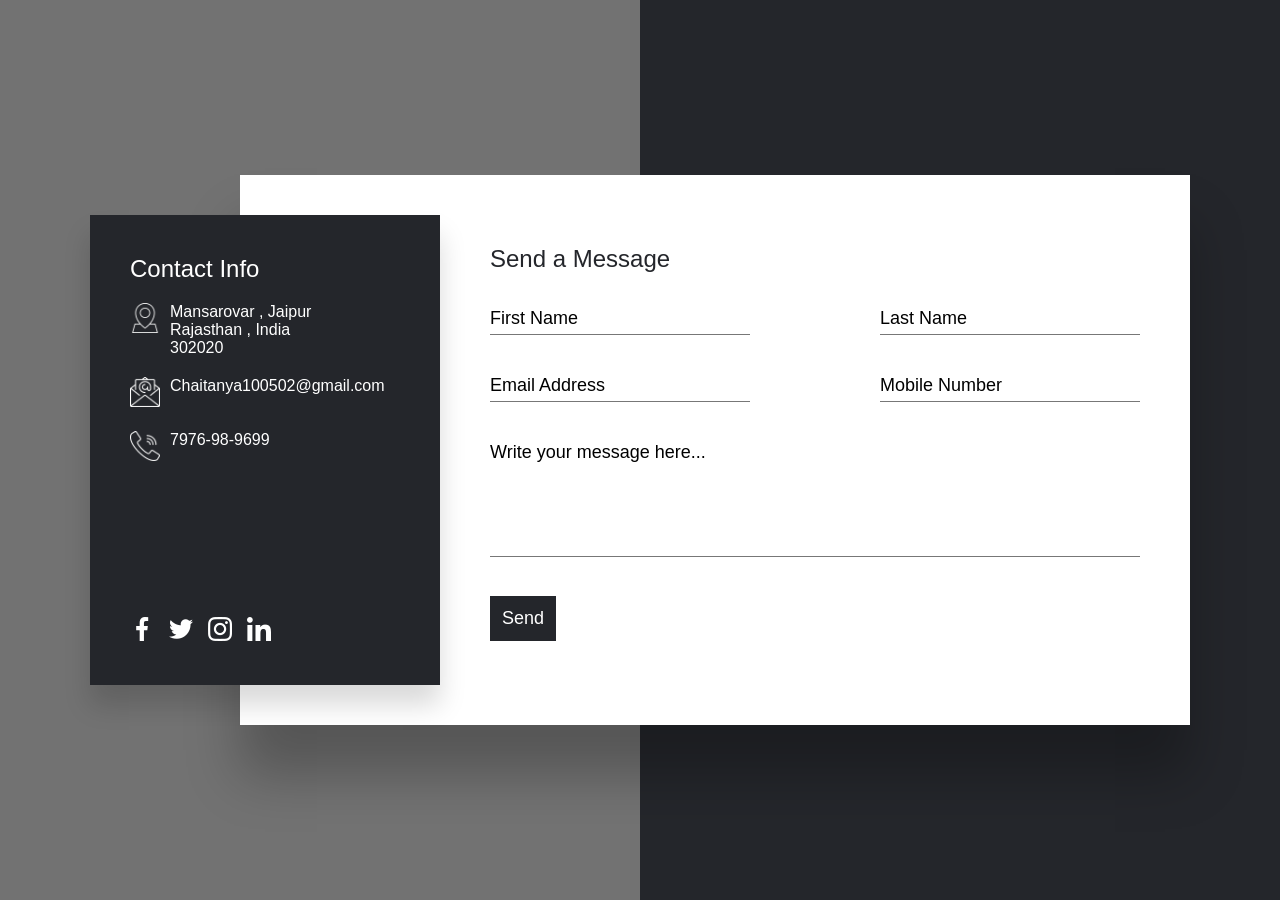
<file: Projects/contact us page/index.html>
<!DOCTYPE html>
<html lang="en">

<head>
    <meta charset="UTF-8">
    <meta http-equiv="X-UA-Compatible" content="IE=edge">
    <meta name="viewport" content="width=device-width, initial-scale=1.0">
    <link rel="stylesheet" href="style.css">
    <title>Document</title>
</head>

<body>

    <section>
        <div class="container">


            <!--Contact Info Starts-->
            <div class="contactInfo">
                <div>

                    <h2> Contact Info</h2>
                    <ul class="info">
                        <li>
                            <span> <img src="./Img/location.png" alt=""></span>
                            <span>
                                Mansarovar , Jaipur <br>
                                Rajasthan , India <br>
                                302020
                            </span>
                        </li>
                        <li>
                            <span> <img src="./Img/mail.png" alt=""></span>
                            <span> Chaitanya100502@gmail.com</span>
                        </li>
                        <li>
                            <span> <img src="./Img/call.png" alt=""></span>
                            <span> 7976-98-9699</span>
                        </li>
                    </ul>
                </div>
                <ul class="sci">

                    <li>
                        <a href="#"><img src="./Img/1.png" alt=""></a>
                    </li>
                    <li>
                        <a href="#"><img src="./Img/2.png" alt=""></a>
                    </li>
                    <li>
                        <a href="#"><img src="./Img/3.png" alt=""></a>
                    </li>

                    <li>
                        <a href="#"><img src="./Img/5.png" alt=""></a>
                    </li>

                </ul>
            </div>
            <!-- Contact Form Starts-->
            <div class="contactForm">
                <h2>Send a Message</h2>
                <div class="formBox">
                    <div class="inputBox w50">
                        <input type="text" required>
                        <span>First Name</span>
                    </div>
                    <div class="inputBox w50">
                        <input type="text" required>
                        <span>Last Name</span>
                    </div>
                    <div class="inputBox w50">
                        <input type="email" required>
                        <span>Email Address</span>
                    </div>
                    <div class="inputBox w50">
                        <input type="text" required>
                        <span>Mobile Number</span>
                    </div>
                    <div class="inputBox w100">
                        <textarea name="" id="" cols="30" rows="10" required></textarea>
                        <span>Write your message here...</span>
                    </div>
                    <div class="inputBox">
                        <input type="submit" value="Send">
                    </div>

                </div>

            </div>
        </div>
    </section>

</body>

</html>
</file>
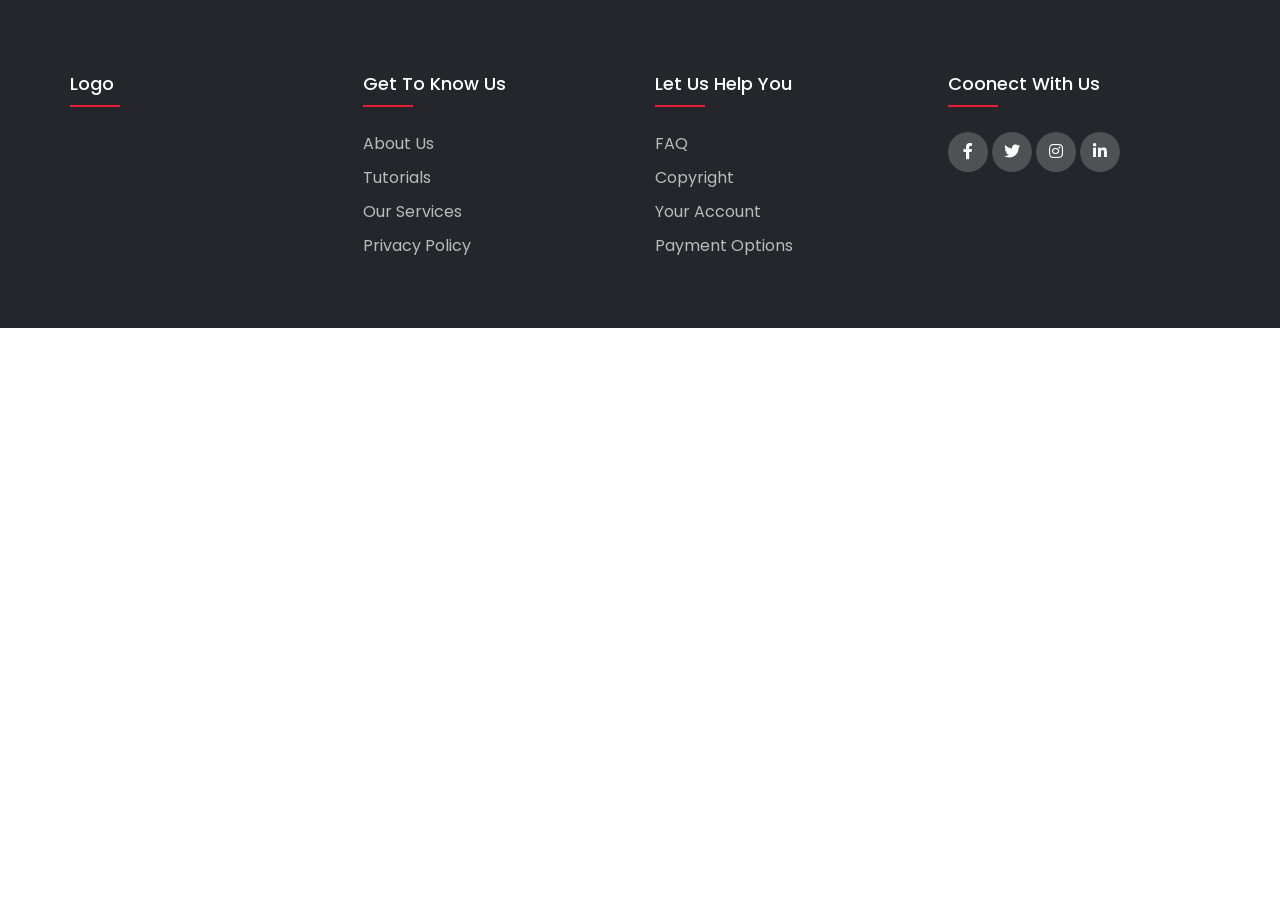
<file: Projects/footer/index.html>
<!DOCTYPE html>
<html lang="en">

<head>
    <meta charset="UTF-8">
    <meta http-equiv="X-UA-Compatible" content="IE=edge">
    <meta name="viewport" content="width=device-width, initial-scale=1.0">
    <!--This is linking the css file and the fonts-->
    <link rel="stylesheet" href="style.css">
    <link rel="stylesheet" href="https://cdnjs.cloudflare.com/ajax/libs/font-awesome/5.15.4/css/all.min.css">
    <title>Footer</title>
</head>

<body>
    <!--

         

    -->

    <footer class="footer">
        <div class="container">
            <div class="row">

                <div class="footer-col">
                    <h4>Logo</h4>
                    <!-- <ul>
                        <li> <a href="#">About us</a> </li>
                        <li><a href="#">Our Services</a></li>
                        <li> <a href="#">Privacy Policy</a></li>
                    </ul> -->
                </div>

                <div class="footer-col">
                    <h4> Get to know us</h4>
                    <ul>
                        <li> <a href="#">About us</a> </li>
                        <li> <a href="#">Tutorials</a></li>
                        <li><a href="#">Our Services</a></li>
                        <li> <a href="#">Privacy Policy</a></li>

                    </ul>
                </div>

                <div class="footer-col">
                    <h4> Let Us Help You</h4>
                    <ul>
                        <li><a href="#">FAQ</a> </li>
                        <li><a href="#">Copyright</a> </li>
                        <li><a href="#">Your Account</a></li>
                        <li><a href="#">Payment Options</a></li>

                    </ul>
                </div>

                <div class="footer-col">
                    <h4> Coonect with us</h4>
                    <div class="social-links">
                        <a href="#"> <i class="fab fa-facebook-f"></i></a>
                        <a href="#"> <i class="fab fa-twitter"></i></a>
                        <a href="#"> <i class="fab fa-instagram"></i></a>
                        <a href="#"> <i class="fab fa-linkedin-in"></i></a>
                    </div>
                </div>

            </div>

        </div>
    </footer>



</body>

</html>
</file>
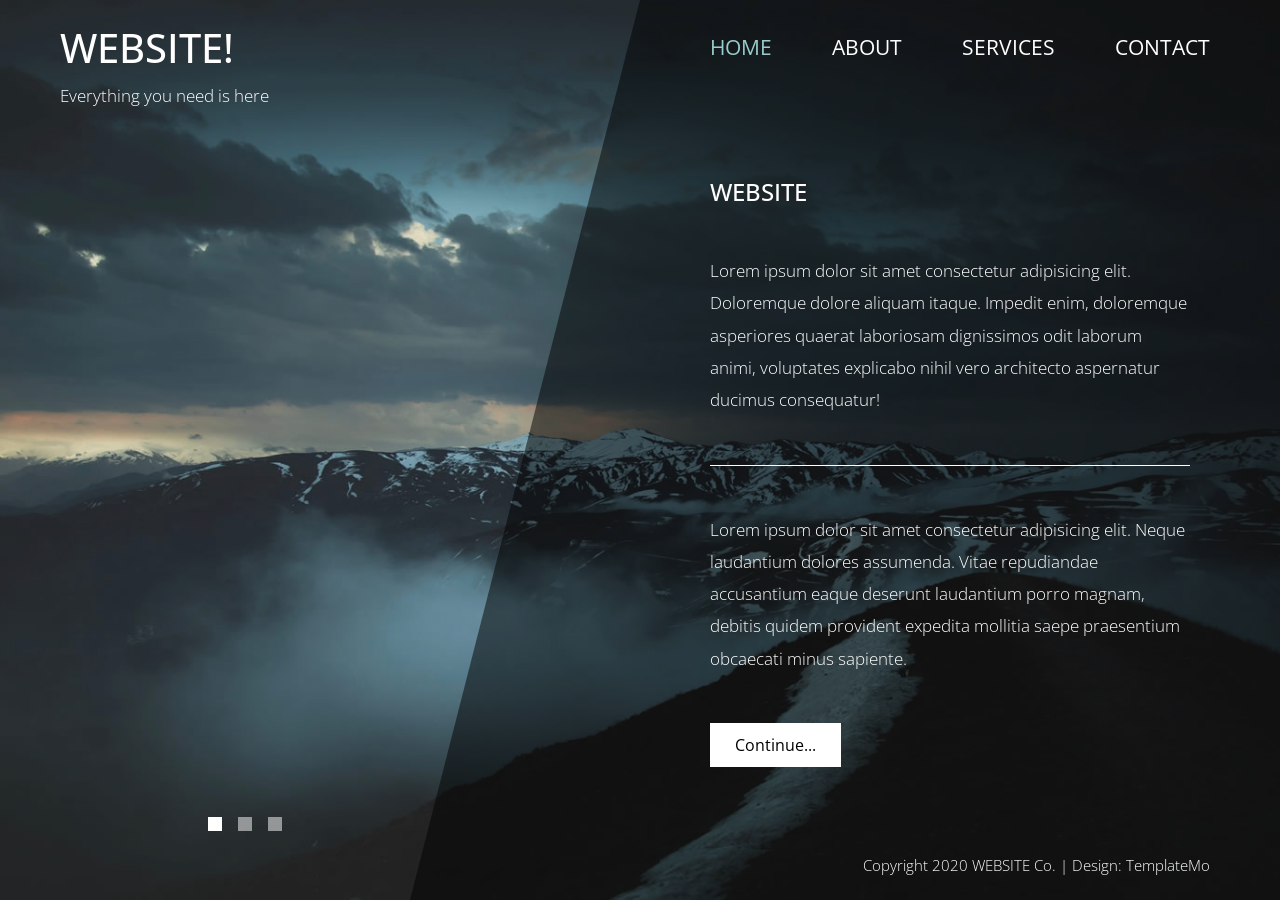
<file: templates/template1/index.html>
<!DOCTYPE html>
<html lang="en">

<head>
    <meta charset="UTF-8">
    <meta name="viewport" content="width=device-width, initial-scale=1.0">
    <meta http-equiv="X-UA-Compatible" content="ie=edge">
    <title>WEBSITE !</title>
    <link href="https://fonts.googleapis.com/css?family=Open+Sans:300,400" rel="stylesheet" />
    <!-- https://fonts.google.com/ -->
    <link href="css/bootstrap.min.css" rel="stylesheet" />



    <link href="css/templatemo-diagoona.css" rel="stylesheet" />



</head>

<body>
    <div class="tm-container">
        <div>
            <div class="tm-row pt-4">
                <div class="tm-col-left">
                    <div class="tm-site-header media">
                        <i class="fas fa-umbrella-beach fa-3x mt-1 tm-logo"></i>
                        <div class="media-body">
                            <h1 class="tm-sitename text-uppercase">WEBSITE!</h1>
                            <p class="tm-slogon">Everything you need is here</p>
                        </div>
                    </div>
                </div>
                <div class="tm-col-right">
                    <nav class="navbar navbar-expand-lg" id="tm-main-nav">
                        <button class="navbar-toggler toggler-example mr-0 ml-auto" type="button" data-toggle="collapse" data-target="#navbar-nav" aria-controls="navbar-nav" aria-expanded="false" aria-label="Toggle navigation">
                            <span><i class="fas fa-bars"></i></span>
                        </button>
                        <div class="collapse navbar-collapse tm-nav" id="navbar-nav">
                            <ul class="navbar-nav text-uppercase">
                                <li class="nav-item active">
                                    <a class="nav-link tm-nav-link" href="#">Home <span
                                            class="sr-only">(current)</span></a>
                                </li>
                                <li class="nav-item">
                                    <a class="nav-link tm-nav-link" href="about.html">About</a>
                                </li>
                                <li class="nav-item">
                                    <a class="nav-link tm-nav-link" href="services.html">Services</a>
                                </li>
                                <li class="nav-item">
                                    <a class="nav-link tm-nav-link" href="contact.html">Contact</a>
                                </li>
                            </ul>
                        </div>
                    </nav>
                </div>
            </div>

            <div class="tm-row">
                <div class="tm-col-left"></div>
                <main class="tm-col-right">
                    <section class="tm-content">
                        <h2 class="mb-5 tm-content-title">WEBSITE</h2>
                        <p class="mb-5">Lorem ipsum dolor sit amet consectetur adipisicing elit. Doloremque dolore aliquam itaque. Impedit enim, doloremque asperiores quaerat laboriosam dignissimos odit laborum animi, voluptates explicabo nihil vero architecto aspernatur
                            ducimus consequatur!</p>
                        <hr class="mb-5">
                        <p class="mb-5">Lorem ipsum dolor sit amet consectetur adipisicing elit. Neque laudantium dolores assumenda. Vitae repudiandae accusantium eaque deserunt laudantium porro magnam, debitis quidem provident expedita mollitia saepe praesentium obcaecati
                            minus sapiente.</p>
                        <a href="about.html" class="btn btn-primary">Continue...</a>
                    </section>
                </main>
            </div>
        </div>

        <div class="tm-row">
            <div class="tm-col-left text-center">
                <ul class="tm-bg-controls-wrapper">
                    <li class="tm-bg-control active" data-id="0"></li>
                    <li class="tm-bg-control" data-id="1"></li>
                    <li class="tm-bg-control" data-id="2"></li>
                </ul>
            </div>
            <div class="tm-col-right tm-col-footer">
                <footer class="tm-site-footer text-right">
                    <p class="mb-0">Copyright 2020 WEBSITE Co. | Design: <a rel="nofollow" target="_parent" href="https://templatemo.com" class="tm-text-link">TemplateMo</a></p>
                </footer>
            </div>
        </div>

        <!-- Diagonal background design -->
        <div class="tm-bg">
            <div class="tm-bg-left"></div>
            <div class="tm-bg-right"></div>
        </div>
    </div>

    <script src="js/jquery-3.4.1.min.js"></script>
    <script src="js/bootstrap.min.js"></script>
    <script src="js/jquery.backstretch.min.js"></script>
    <script src="js/templatemo-script.js"></script>
</body>

</html>
</file>
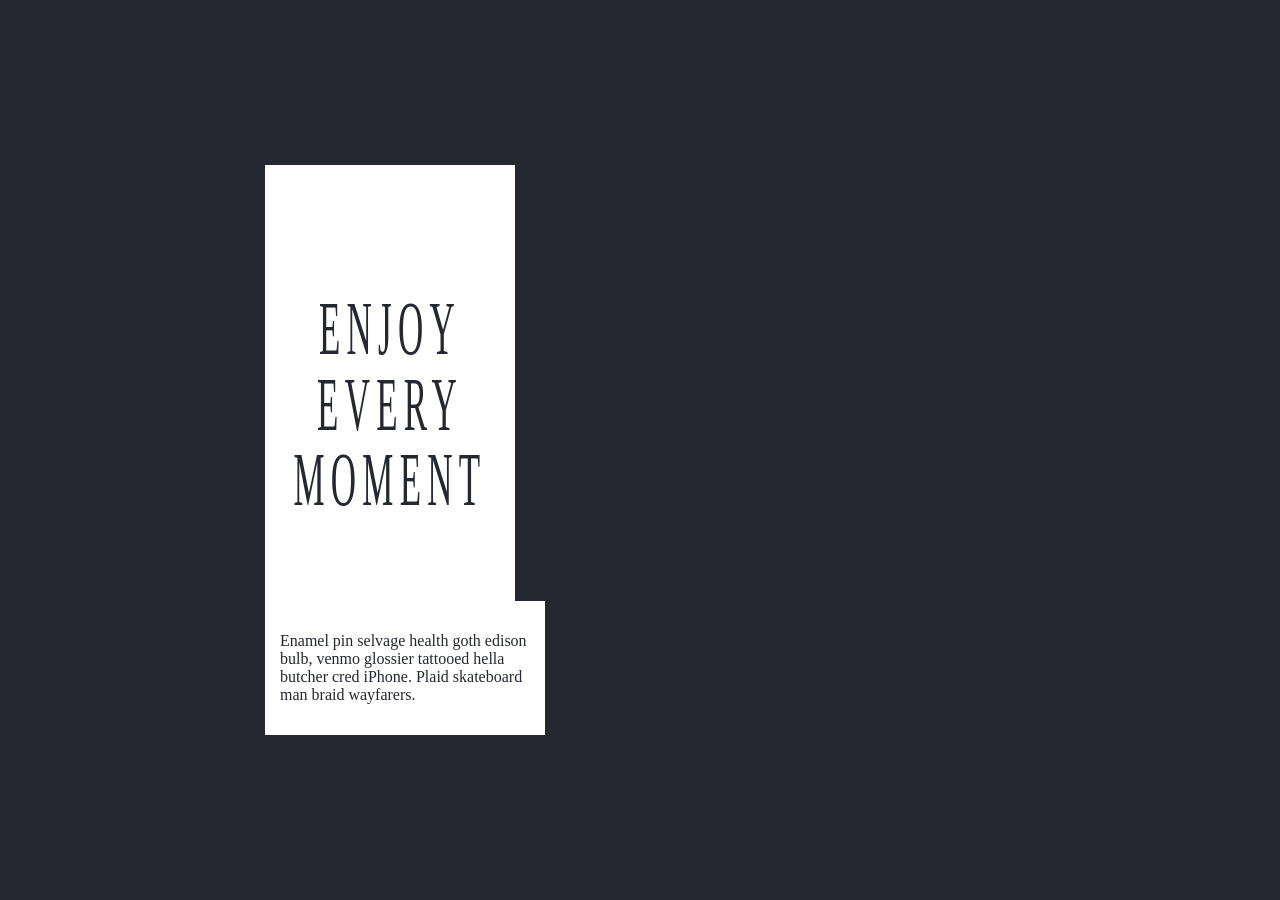
<file: Projects/Cards/2/index.html>
<!DOCTYPE html>
<html lang="en">

<head>
    <meta charset="UTF-8">
    <meta http-equiv="X-UA-Compatible" content="IE=edge">
    <meta name="viewport" content="width=device-width, initial-scale=1.0">
    <link rel="stylesheet" href="style.css">
    <title>Document</title>

</head>

<body>


    <div class="container-fluid">
        <!-- <div> -->
        <!-- <figure>
                <div class="media" style="background-image:url(https://s3-us-west-2.amazonaws.com/s.cdpn.io/584938/bg_15.png)"></div>
                <figcaption>
                    <svg viewBox="0 0 200 200" version="1.1" preserveAspectRatio="none" xmlns="http://www.w3.org/2000/svg">
                <defs>
                  <mask id="mask" x="0" y="0" width="100%" height="100%">
                    <rect id="alpha" x="0" y="0" width="100%" height="100%"></rect>
                    <text class="title" dx="50%" dy="2.5em">ENJOY</text>
                    <text class="title" dx="50%" dy="3.5em">EVERY</text>
                    <text class="title" dx="50%" dy="4.5em">MOMENT</text>
                  </mask>
                </defs>
                <rect id="base" x="0" y="0" width="100%" height="100%"></rect>
              </svg>
                    <div class="body">
                        <p>Enamel pin selvage health goth edison bulb, venmo glossier tattooed hella butcher cred iPhone.</p>
                    </div>
                </figcaption>
                <a href="#"></a>
            </figure>
        </div> -->
        <div>
            <figure>
                <div class="media" style="background-image:url(https://s3-us-west-2.amazonaws.com/s.cdpn.io/584938/bg_5.png)"></div>
                <figcaption>
                    <svg viewBox="0 0 200 200" version="1.1" preserveAspectRatio="none" xmlns="http://www.w3.org/2000/svg">
                <defs>
                  <mask id="mask" x="0" y="0" width="100%" height="100%">
                    <rect id="alpha" x="0" y="0" width="100%" height="100%"></rect>
                    <text class="title" dx="50%" dy="2.5em">ENJOY</text>
                    <text class="title" dx="50%" dy="3.5em">EVERY</text>
                    <text class="title" dx="50%" dy="4.5em">MOMENT</text>
                  </mask>
                </defs>
                <rect id="base" x="0" y="0" width="100%" height="100%"></rect>
              </svg>
                    <div class="body">
                        <p>Enamel pin selvage health goth edison bulb, venmo glossier tattooed hella butcher cred iPhone. Plaid skateboard man braid wayfarers.</p>
                    </div>
                </figcaption>
                <a href="#"></a>
            </figure>
        </div>
    </div>

</body>

</html>
</file>
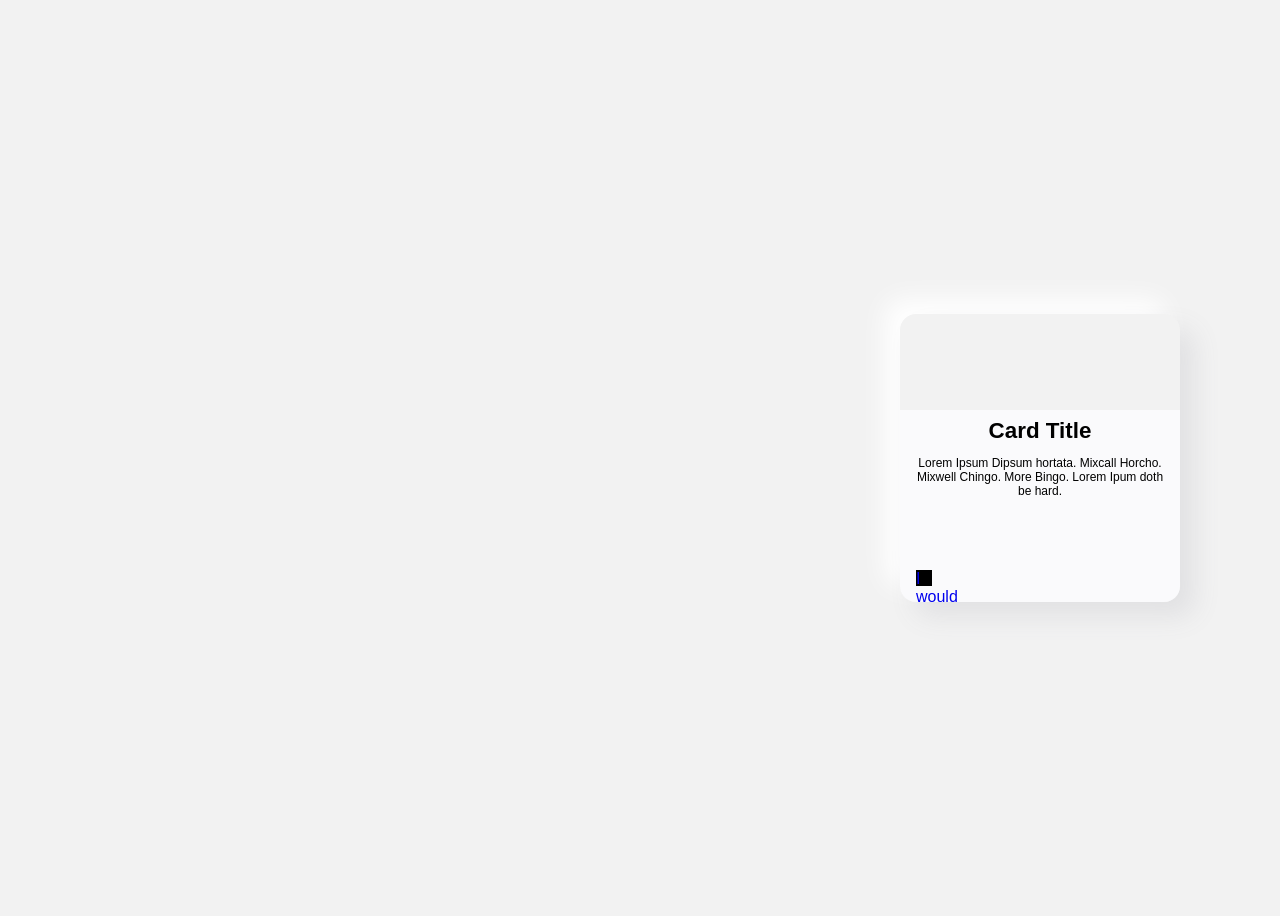
<file: Projects/Cards/3/index.html>
<!DOCTYPE html>
<html lang="en">

<head>
    <meta charset="UTF-8">
    <meta http-equiv="X-UA-Compatible" content="IE=edge">
    <meta name="viewport" content="width=device-width, initial-scale=1.0">
    <link rel="stylesheet" href="style.css">
    <title>Document</title>
</head>

<body>

    <div class="center">
        <div class="property-card">
            <a href="#">
                <div class="property-image">
                    <div class="property-image-title">
                        <h5>Card Title</h5> If you want it, turn on the CSS also.
                    </div>
                </div>
            </a>
            <div class="property-description">
                <h5> Card Title </h5>
                <p>Lorem Ipsum Dipsum hortata. Mixcall Horcho. Mixwell Chingo. More Bingo. Lorem Ipum doth be hard.</p>
            </div>
            <a href="#">
                <div class="property-social-icons">
                    I would usually put multipe divs inside here set to flex. Some people might use Ul li. Multiple Solutions
                </div>
            </a>
        </div>
    </div>




</body>

</html>
</file>
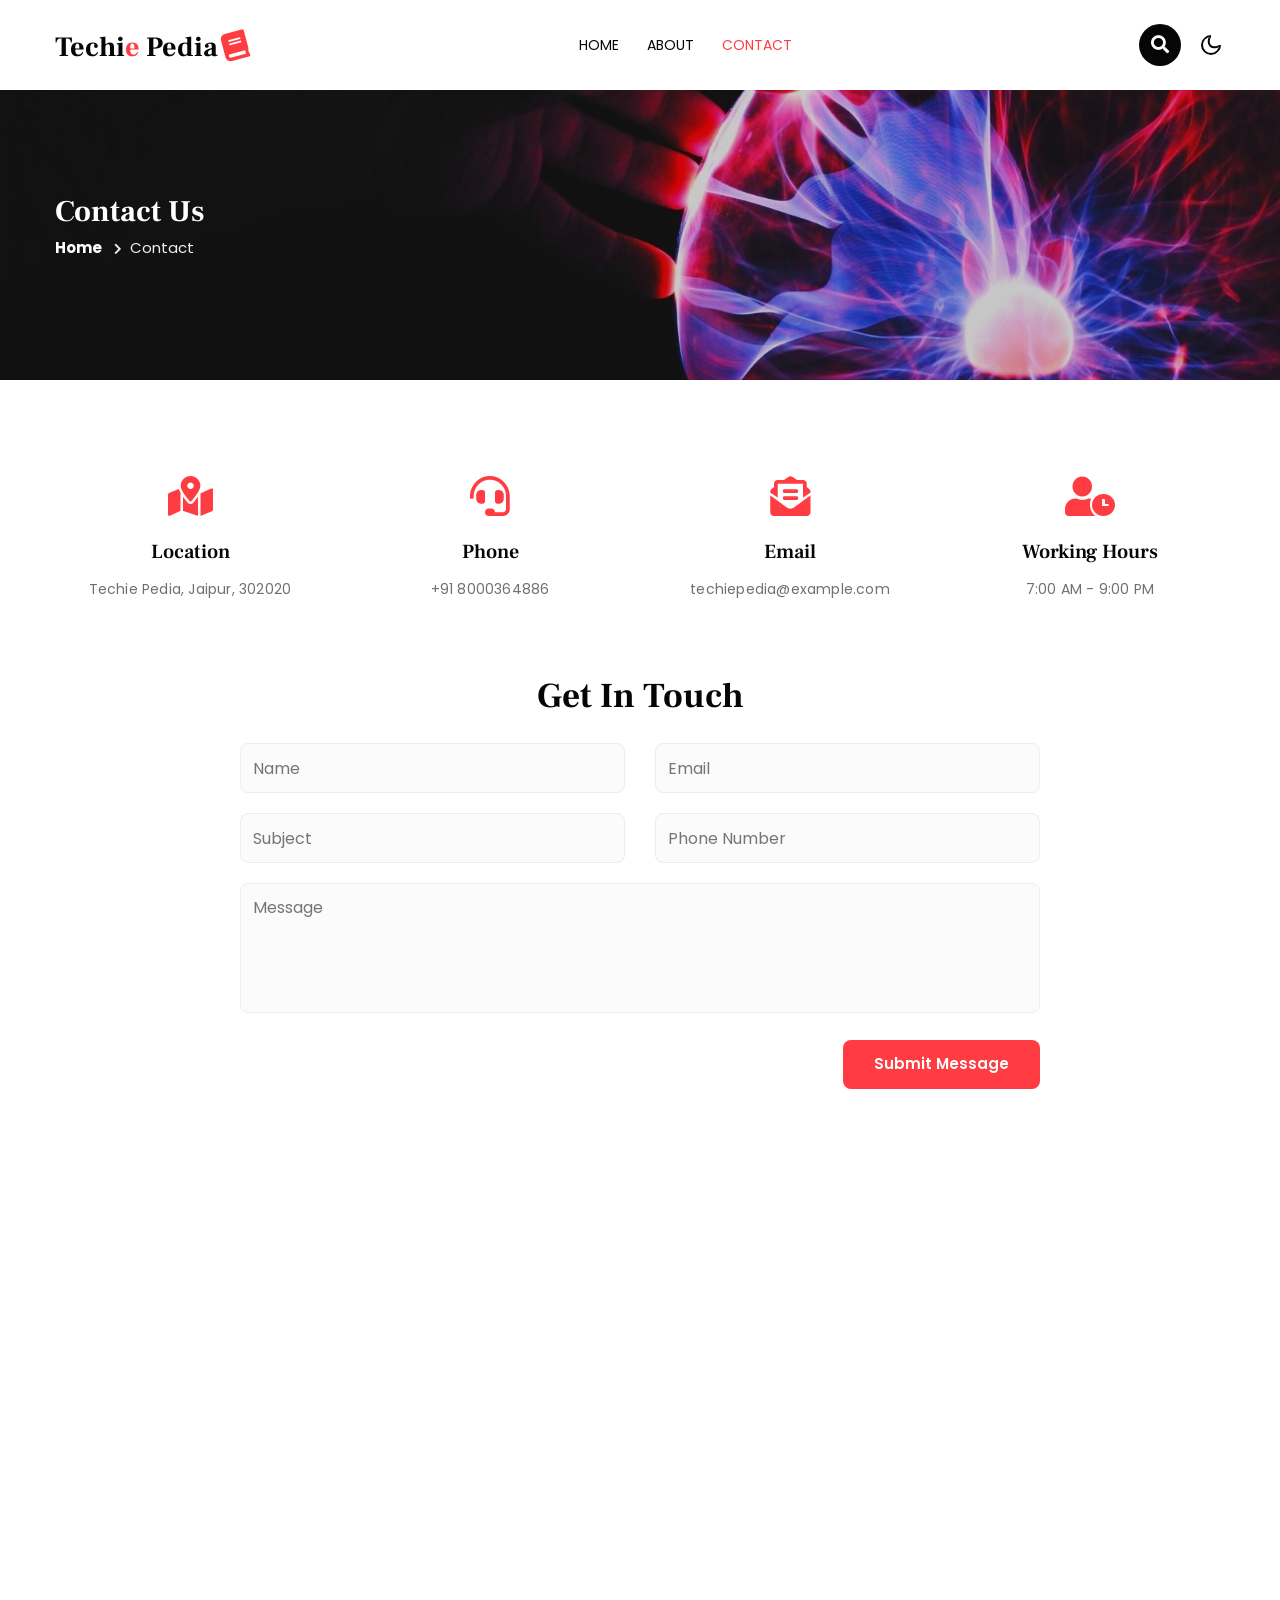
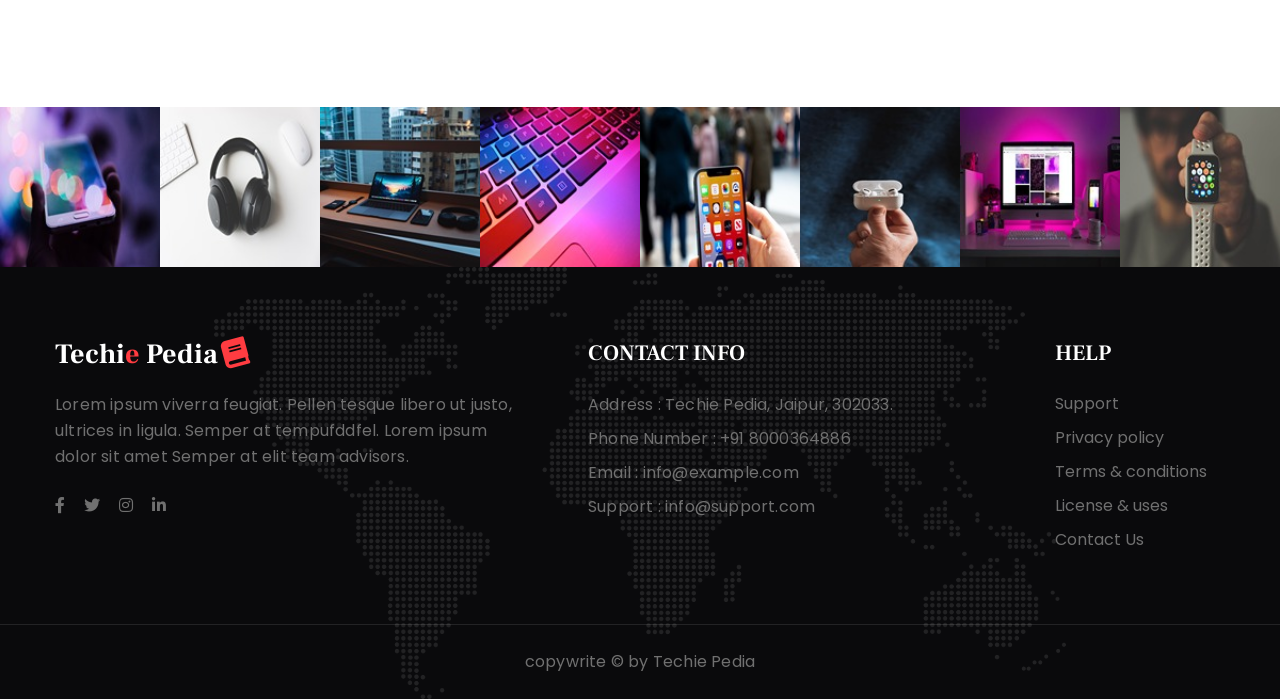
<file: FRT/contact.html>
<!doctype html>
<html lang="en">

<head>
    <!-- Required meta tags -->
    <meta charset="utf-8">
    <meta name="viewport" content="width=device-width, initial-scale=1, shrink-to-fit=no">
    <title>Techie Pedia - Blog Category Bootstrap Responsive Website Template - Contact Us : W3Layouts</title>
    <!-- google-fonts -->
    <link href="//fonts.googleapis.com/css2?family=Frank+Ruhl+Libre:wght@300;400;500;700;900&display=swap"
        rel="stylesheet">
    <link
        href="//fonts.googleapis.com/css2?family=Poppins:ital,wght@0,100;0,200;0,300;0,400;0,500;0,600;0,700;0,800;0,900;1,100;1,200;1,300;1,400;1,500;1,600;1,700;1,800;1,900&display=swap"
        rel="stylesheet">
    <!-- //google-fonts -->
    <!-- Template CSS Style link -->
    <link rel="stylesheet" href="assets/css/style-starter.css">
</head>

<body>
    <!--header-->
    <header id="site-header" class="fixed-top">
        <div class="container">
            <nav class="navbar navbar-expand-lg stroke">
                <h1>
                    <a class="navbar-brand" href="index.html">
                        Techi<span>e</span> Pedia<i class="fas fa-book"></i>
                    </a>
                </h1>
                <!-- if logo is image enable this   
    <a class="navbar-brand" href="#index.html">
        <img src="image-path" alt="Your logo" title="Your logo" style="height:35px;" />
    </a> -->
                <button class="navbar-toggler  collapsed bg-gradient" type="button" data-toggle="collapse"
                    data-target="#navbarTogglerDemo02" aria-controls="navbarTogglerDemo02" aria-expanded="false"
                    aria-label="Toggle navigation">
                    <span class="navbar-toggler-icon fa icon-expand fa-bars"></span>
                    <span class="navbar-toggler-icon fa icon-close fa-times"></span>
                </button>

                <div class="collapse navbar-collapse" id="navbarTogglerDemo02">
                    <ul class="navbar-nav mx-lg-auto">
                        <li class="nav-item">
                            <a class="nav-link" href="index.html">Home <span class="sr-only">(current)</span></a>
                        </li>
                        <li class="nav-item">
                            <a class="nav-link" href="about.html">About</a>
                        </li>
                        <li class="nav-item active">
                            <a class="nav-link" href="contact.html">Contact</a>
                        </li>
                    </ul>
                </div>
                <!-- search button -->
                <div class="search-right ml-lg-3">
                    <div class="search-container">
                        <form action="/search" method="get">
                            <input class="search expandright" id="searchright" type="search" name="q"
                                placeholder="Search">
                            <label class="button searchbutton" for="searchright"><i class="fas fa-search"></i></label>
                        </form>
                    </div>
                </div>
                <!-- //search button -->
                <!-- toggle switch for light and dark theme -->
                <div class="cont-ser-position">
                    <nav class="navigation">
                        <div class="theme-switch-wrapper">
                            <label class="theme-switch" for="checkbox">
                                <input type="checkbox" id="checkbox">
                                <div class="mode-container">
                                    <i class="gg-sun"></i>
                                    <i class="gg-moon"></i>
                                </div>
                            </label>
                        </div>
                    </nav>
                </div>
                <!-- //toggle switch for light and dark theme -->
            </nav>
        </div>
    </header>
    <!--//header-->

    <!-- inner banner -->
    <section class="inner-banner py-5">
        <div class="w3l-breadcrumb py-lg-5">
            <div class="container pt-sm-5 pt-4 pb-sm-4">
                <h4 class="inner-text-title font-weight-bold pt-5">Contact Us</h4>
                <ul class="breadcrumbs-custom-path">
                    <li><a href="index.html">Home</a></li>
                    <li class="active"><span class="fa fa-chevron-right mx-2" aria-hidden="true"></span>Contact</li>
                </ul>
            </div>
        </div>
    </section>
    <!-- //inner banner -->

    <!-- contact -->
    <!-- contact section -->
    <section class="w3l-contact-11 py-5" id="contact">
        <div class="container py-md-5 py-4">
            <div class="row text-center mb-5 pb-sm-4">
                <div class="col-lg-3 col-sm-6 contact-info">
                    <i class="fas fa-map-marked-alt"></i>
                    <h4>Location</h4>
                    <p>Techie Pedia, Jaipur, 302020 </p>
                </div>
                <div class="col-lg-3 col-sm-6 contact-info mt-md-0 mt-4">
                    <i class="fas fa-headset"></i>
                    <h4>Phone</h4>
                    <p><a href="tel:+44 987 654 321">+91 8000364886</a></p>
                </div>
                <div class="col-lg-3 col-sm-6 contact-info mt-lg-0 mt-4">
                    <i class="fas fa-envelope-open-text"></i>
                    <h4>Email</h4>
                    <p><a href="mailto:techiepedia@example.com" class="email">techiepedia@example.com</a></p>
                </div>
                <div class="col-lg-3 col-sm-6 contact-info mt-lg-0 mt-4">
                    <i class="fas fa-user-clock"></i>
                    <h4>Working Hours</h4>
                    <p>7:00 AM - 9:00 PM</p>
                </div>
            </div>
            <div class="form-inner-cont mx-auto" style="max-width:800px">
                <h3 class="title-style text-center mb-4">Get In Touch</h3>
                <form action="https://sendmail.w3layouts.com/submitForm" method="post" class="signin-form">
                    <div class="row align-form-map">
                        <div class="col-sm-6 form-input">
                            <input type="text" name="w3lName" id="w3lName" placeholder="Name" />
                        </div>
                        <div class="col-sm-6 form-input">
                            <input type="email" name="w3lSender" id="w3lSender" placeholder="Email" required="" />
                        </div>
                        <div class="col-sm-6 form-input">
                            <input type="text" name="w3lSubect" placeholder="Subject" class="contact-input">
                        </div>
                        <div class="col-sm-6 form-input">
                            <input type="number" name="w3lPhone" placeholder="Phone Number" class="contact-input">
                        </div>
                    </div>
                    <div class="form-input">
                        <textarea placeholder="Message" name="w3lMessage" id="w3lMessage" required=""></textarea>
                    </div>
                    <div class="submit text-right">
                        <button type="submit" class="btn btn-style">Submit
                            Message</button>
                    </div>
                </form>
            </div>
            <!-- map -->
            <div class="map-iframe mt-5 pt-md-4">
                <iframe
                    src="https://www.google.com/maps/embed?pb=!1m18!1m12!1m3!1d1781.1613583803844!2d75.8525325624054!3d26.765981103201774!2m3!1f0!2f0!3f0!3m2!1i1024!2i768!4f13.1!3m3!1m2!1s0x396c1c7f8fffffff%3A0x7ee5a5f5b127bb8d!2sPoornima%20College%20of%20Engineering!5e0!3m2!1sen!2sin!4v1657733758399!5m2!1sen!2sin"
                    width="600" height="450" style="border:0;" allowfullscreen="" loading="lazy"
                    referrerpolicy="no-referrer-when-downgrade"></iframe>
            </div>
        </div>
    </section>
    <!-- //contact section -->
    <!-- //contact -->

    <!-- instagram-feeds -->
    <div class="projects" id="special">
        <div class="projects-grids">
            <div class="istagram-feeds">
                <div class="projects-w3l-grid-info">
                    <a href="blog-single.html"><img src="assets/images/blog-s1..jpg" class="img-fluid" alt="" />
                        <div class="content-overlay"></div>
                        <div class="content-details fadeIn-top">
                            <span class="fab fa-instagram"></span>
                        </div>
                    </a>
                </div>
                <div class="projects-w3l-grid-info">
                    <a href="blog-single.html"><img src="assets/images/blog-s2..jpg" class="img-fluid" alt="" />
                        <div class="content-overlay"></div>
                        <div class="content-details fadeIn-top">
                            <span class="fab fa-instagram"></span>
                        </div>
                    </a>
                </div>
                <div class="projects-w3l-grid-info">
                    <a href="blog-single.html"><img src="assets/images/blog-s3..jpg" class="img-fluid" alt="" />
                        <div class="content-overlay"></div>
                        <div class="content-details fadeIn-top">
                            <span class="fab fa-instagram"></span>
                        </div>
                    </a>
                </div>
                <div class="projects-w3l-grid-info">
                    <a href="blog-single.html"><img src="assets/images/blog-s4..jpg" class="img-fluid" alt="" />
                        <div class="content-overlay"></div>
                        <div class="content-details fadeIn-top">
                            <span class="fab fa-instagram"></span>
                        </div>
                    </a>
                </div>
                <div class="projects-w3l-grid-info">
                    <a href="blog-single.html"><img src="assets/images/blog-s5..jpg" class="img-fluid" alt="" />
                        <div class="content-overlay"></div>
                        <div class="content-details fadeIn-top">
                            <span class="fab fa-instagram"></span>
                        </div>
                    </a>
                </div>
                <div class="projects-w3l-grid-info">
                    <a href="blog-single.html"><img src="assets/images/blog-s6..jpg" class="img-fluid" alt="" />
                        <div class="content-overlay"></div>
                        <div class="content-details fadeIn-top">
                            <span class="fab fa-instagram"></span>
                        </div>
                    </a>
                </div>
                <div class="projects-w3l-grid-info">
                    <a href="blog-single.html"><img src="assets/images/blog-s8..jpg" class="img-fluid" alt="" />
                        <div class="content-overlay"></div>
                        <div class="content-details fadeIn-top">
                            <span class="fab fa-instagram"></span>
                        </div>
                    </a>
                </div>
                <div class="projects-w3l-grid-info">
                    <a href="blog-single.html"><img src="assets/images/blog-s7..jpg" class="img-fluid" alt="" />
                        <div class="content-overlay"></div>
                        <div class="content-details fadeIn-top">
                            <span class="fab fa-instagram"></span>
                        </div>
                    </a>
                </div>
            </div>
        </div>
    </div>
    <!-- //instagram-feeds -->

    <!-- footer -->
    <footer class="w3l-footer-29-main">
        <div class="footer-29 py-5">
            <div class="container py-sm-4">
                <div class="row footer-top-29">
                    <div class="col-lg-5 col-md-6 footer-list-29 footer-1">
                        <h2 class="mb-4">
                            <a class="footer-logo" href="index.html">
                                Techi<span>e</span> Pedia<i class="fas fa-book"></i>
                            </a>
                        </h2>
                        <p>Lorem ipsum viverra feugiat. Pellen tesque libero ut justo, ultrices in ligula. Semper at
                            tempufddfel. Lorem ipsum dolor sit amet Semper at elit team advisors.</p>
                        <div class="main-social-footer-29 mt-md-4 mt-3">
                            <a href="#facebook" class="facebook"><i class="fab fa-facebook-f"></i></a>
                            <a href="#twitter" class="twitter"><i class="fab fa-twitter"></i></a>
                            <a href="#instagram" class="instagram"><i class="fab fa-instagram"></i></a>
                            <a href="#linkedin" class="linkedin"><i class="fab fa-linkedin-in"></i></a>
                        </div>
                    </div>

                    <div class="col-xl-5 col-lg-4 col-md-6 footer-list-29 footer-1 px-xl-5 mt-md-0 mt-5">
                        <h6 class="footer-title-29">Contact Info </h6>
                        <p class="mb-2">Address : Techie Pedia, Jaipur, 302033.
                        </p>
                        <p class="mb-2">Phone Number : <a href="tel:+1(21) 234 4567">+91 8000364886</a></p>
                        <p class="mb-2">Email : <a href="mailto:info@example.com">info@example.com</a></p>
                        <p>Support : <a href="mailto:info@support.com">info@support.com</a></p>
                    </div>

                    <div class="col-xl-2 col-lg-3 col-md-6 col-sm-5 col-6 footer-list-29 footer-2 mt-lg-0 mt-5">
                        <ul>
                            <h6 class="footer-title-29">Help</h6>
                            <li><a href="#support">Support</a></li>
                            <li><a href="#privacy">Privacy policy</a></li>
                            <li><a href="#terms">Terms & conditions</a></li>
                            <li><a href="#license">License & uses</a></li>
                            <li><a href="contact.html">Contact Us</a></li>
                        </ul>
                    </div>
                </div>
            </div>
        </div>
        <!-- copyright -->
        <section class="w3l-copyright text-center">
            <div class="container">
                <p class="copy-footer-29">copywrite &copy; by Techie Pedia
                </p>
            </div>
        </section>
        <!-- //copyright -->
    </footer>
    <!-- //footer -->

    <!-- Js scripts -->
    <!-- move top -->
    <button onclick="topFunction()" id="movetop" title="Go to top">
        <span class="fas fa-level-up-alt" aria-hidden="true"></span>
    </button>
    <script>
        // When the user scrolls down 20px from the top of the document, show the button
        window.onscroll = function () {
            scrollFunction()
        };

        function scrollFunction() {
            if (document.body.scrollTop > 20 || document.documentElement.scrollTop > 20) {
                document.getElementById("movetop").style.display = "block";
            } else {
                document.getElementById("movetop").style.display = "none";
            }
        }

        // When the user clicks on the button, scroll to the top of the document
        function topFunction() {
            document.body.scrollTop = 0;
            document.documentElement.scrollTop = 0;
        }
    </script>
    <!-- //move top -->

    <!-- common jquery plugin -->
    <script src="assets/js/jquery-3.3.1.min.js"></script>
    <!-- //common jquery plugin -->

    <!-- theme switch js (light and dark)-->
    <script src="assets/js/theme-change.js"></script>
    <!-- //theme switch js (light and dark)-->

    <!-- MENU-JS -->
    <script>
        $(window).on("scroll", function () {
            var scroll = $(window).scrollTop();

            if (scroll >= 80) {
                $("#site-header").addClass("nav-fixed");
            } else {
                $("#site-header").removeClass("nav-fixed");
            }
        });

        //Main navigation Active Class Add Remove
        $(".navbar-toggler").on("click", function () {
            $("header").toggleClass("active");
        });
        $(document).on("ready", function () {
            if ($(window).width() > 991) {
                $("header").removeClass("active");
            }
            $(window).on("resize", function () {
                if ($(window).width() > 991) {
                    $("header").removeClass("active");
                }
            });
        });
    </script>
    <!-- //MENU-JS -->

    <!-- disable body scroll which navbar is in active -->
    <script>
        $(function () {
            $('.navbar-toggler').click(function () {
                $('body').toggleClass('noscroll');
            })
        });
    </script>
    <!-- //disable body scroll which navbar is in active -->

    <!-- bootstrap -->
    <script src="assets/js/bootstrap.min.js"></script>
    <!-- //bootstrap -->
    <!-- //Js scripts -->
</body>

</html>
</file>
<file: Projects/contact us page/style.css>
* {
    margin: 0;
    padding: 0;
    box-sizing: border-box;
    font-family: 'Poppins', sans-serif;
}

section {
    display: flex;
    justify-content: center;
    align-items: center;
    min-height: 100vh;
    background: #24262b;
}

section::before {
    content: '';
    position: absolute;
    top: 0;
    left: 0;
    width: 50%;
    height: 100%;
    background: rgb(114, 114, 114);
}

.container {
    position: relative;
    min-width: 1100px;
    min-height: 550px;
    display: flex;
    z-index: 2;
}

.container .contactInfo {
    position: absolute;
    top: 40px;
    width: 350px;
    height: 470px;
    /*calc(100%-80px)*/
    background: #24262b;
    z-index: 1;
    padding: 40px;
    display: flex;
    justify-content: center;
    flex-direction: column;
    justify-content: space-between;
    box-shadow: 0 20px 25px rgba(0, 0, 0, 0.15);
}

.container .contactInfo h2 {
    color: white;
    font-size: 24px;
    font-weight: 500;
}

.container .contactInfo ul.info {
    position: relative;
    margin: 20px 0;
}

.container .contactInfo ul.info li {
    position: relative;
    list-style: none;
    display: flex;
    margin: 20px 0;
    cursor: pointer;
    align-items: flex-start;
}

.container .contactInfo ul.info li span:nth-child(1) {
    width: 30px;
    min-height: 30px;
}

.container .contactInfo ul.info li span:nth-child(1) img {
    max-width: 100%;
    filter: invert(1);
}

.container .contactInfo ul.info li span:nth-child(2) {
    color: #fff;
    margin-left: 10px;
    font-weight: 300;
}

.container .contactInfo ul.sci {
    position: relative;
    display: flex;
}

.container .contactInfo ul.sci li {
    list-style: none;
    margin-right: 15px;
}

.container .contactInfo ul.sci li a {
    text-decoration: none;
}

.container .contactInfo ul.sci li a img {
    filter: invert(1);
}

.container .contactForm {
    position: absolute;
    padding: 70px 50px;
    padding-left: 250px;
    margin-left: 150px;
    width: 950px;
    height: 100%;
    background: #fff;
    box-shadow: 0 50px 50px rgba(0, 0, 0, 0.25);
}

.container .contactForm h2 {
    color: #24262b;
    font-size: 24px;
    font-weight: 500;
}

.container .contactForm .formBox {
    position: relative;
    display: flex;
    justify-content: space-between;
    flex-wrap: wrap;
    padding-top: 30px;
}

.container .contactForm .formBox .inputBox {
    position: relative;
    margin-bottom: 35px;
}

.container .contactForm .formBox .inputBox.w50 {
    width: 40%;
}

.container .contactForm .formBox .inputBox.w100 {
    width: 100%;
}

.container .contactForm .formBox .inputBox input,
.container .contactForm .formBox .inputBox textarea {
    width: 100%;
    resize: none;
    padding: 5px 0;
    font-size: 18px;
    font-weight: 300;
    color: #333;
    border: none;
    outline: none;
    border-bottom: 1px solid #777;
}

.container .contactForm .formBox .inputBox textarea {
    height: 120px;
}

.container .contactForm .formBox .inputBox span {
    position: absolute;
    Left: 0;
    padding: 5px 0;
    pointer-events: none;
    font-size: 18px;
    font-weight: 300;
    transition: 0.3s;
}

.container .contactForm .formBox .inputBox input:focus~span,
.container .contactForm .formBox .inputBox input:valid~span,
.container .contactForm .formBox .inputBox textarea:focus~span,
.container .contactForm .formBox .inputBox textarea:valid~span {
    transform: translateY(-20px);
    font-size: 12px;
    font-weight: 400;
    Letter-spacing: 1px;
    color: #24262b;
    font-weight: 500;
}

.container .contactForm .formBox .inputBox input[type="submit"] {
    position: relative;
    cursor: pointer;
    background: #24262b;
    color: white;
    border: none;
    max-width: 150px;
    padding: 12px;
}

.container .contactForm .formBox .inputBox input[type="submit"]:hover {
    background: rgb(30, 33, 140);
}


/* Responsive Code */

@media ( max-width: 1200px) {
    .container {
        width: 90%;
        min-width: auto;
        margin: 20px;
        box-shadow: 0 20px 50px rgba(0, 0, 0, 0.25);
    }
    .container .contactInfo {
        top: 0;
        height: 500px;
        position: relative;
        box-shadow: none;
    }
    .container .contactForm {
        position: relative;
        width: calc(100%-350px);
        padding-left: 0;
        margin-left: 0;
        padding: 40px;
        height: 550px;
        box-shadow: none;
    }
}

@media (max-width:991px) {
    section {
        background: white;
    }
    section::before {
        display: none;
    }
    .container {
        display: flex;
        flex-direction: column-reverse;
    }
    .container .contactForm {
        width: 100%;
        height: auto;
    }
    .container .contactInfo {
        width: 100%;
        height: auto;
        flex-direction: row;
    }
    .container .contactInfo ul.sci {
        position: relative;
        display: flex;
        justify-self: unset;
    }
}
</file>
<file: Projects/footer/style.css>
@import url('https://fonts.googleapis.com/css2?family=Poppins:ital,wght@0,300;0,400;0,500;0,600;1,700&display=swap');
body {
    line-height: 1.5;
    font-family: 'Poppins', sans-serif;
}

* {
    margin: 0;
    padding: 0;
    box-sizing: border-box;
}

.container {
    max-width: 1170px;
    background-color: #24262b;
    margin: auto;
}

.row {
    display: flex;
    flex-wrap: wrap;
}

ul {
    list-style-type: none;
}

.footer {
    background-color: #24262b;
    padding: 70px 0;
}

.footer-col {
    width: 25%;
    padding: 0 15px;
}

.footer-col h4 {
    font-size: 18px;
    color: #ffffff;
    text-transform: capitalize;
    margin-bottom: 35px;
    font-weight: 500;
    position: relative;
    /* background-color: red; */
}

.footer-col h4::before {
    content: '';
    position: absolute;
    Left: 0;
    bottom: -10px;
    background-color: #e91e36;
    height: 2px;
    box-sizing: border-box;
    width: 50px;
}

.footer-col ul li:not(:last-child) {
    margin-bottom: 10px;
}

.footer-col ul li a {
    font-size: 16px;
    text-transform: capitalize;
    color: #ffffff;
    text-decoration: none;
    color: #bbbbbb;
    display: block;
    transition: all-0.3s ease;
}

.footer-col ul li a:hover {
    color: #ffffff;
    padding-left: 8px;
}

.footer-col .social-links a {
    display: inline-block;
    height: 40px;
    width: 40px;
    background-color: rgba(255, 255, 255, 0.2);
    margin: 0, 10px, 10px, 0;
    text-align: center;
    line-height: 40px;
    border-radius: 50%;
    color: #ffffff;
    transition: all 0.5s ease;
}

.footer-col .social-links a:hover {
    color: #24262b;
    background-color: #ffffff;
}


/*---Responsive---*/

@media(max-width:767px) {
    .footer-col {
        width: 50%;
        margin-bottom: 30px;
    }
    .footer-col .social-links a:hover {
        color: #24262b;
        background-color: #ffffff;
    }
}

@media(max-width:574px) {
    .footer-col {
        width: 100%;
    }
}
</file>
<file: templates/template1/css/templatemo-diagoona.css>
body {
    font-family: 'Open Sans', Arial, sans-serif;
    font-size: 17px;
    font-weight: 300;
    overflow-x: hidden;
    color: white;
    background-color: #2C353C;
}

a {
    transition: all 0.3s ease;
    text-decoration: none;
}

ul {
    padding: 0;
}

a:hover {
    text-decoration: none;
}

button:focus {
    outline: none;
}

p {
    line-height: 1.9;
}

.tm-logo {
    margin-right: 20px;
}

.tm-slogan {
    font-size: 0.8rem;
}


/* Navigation */

.navbar-toggler {
    padding: 8px 15px;
    border: 0;
    border-radius: 0;
    transform: skewX(-15deg);
    background-color: rgba(0, 0, 0, 0.5);
    color: white;
}

.navbar-toggler i {
    transform: skewX(15deg);
}

.navbar-expand-lg {
    padding-left: 0;
    padding-right: 0;
}

.navbar-expand-lg .navbar-nav .nav-link {
    padding: 0;
}

.navbar-expand-lg .navbar-nav .tm-nav-link {
    font-size: 1.3rem;
    font-weight: 400;
    color: white;
    padding-bottom: 30px;
}

.nav-item {
    margin-right: 60px;
}

.nav-item:last-child {
    margin-right: 0;
}

.nav-item.active .tm-nav-link,
.nav-item:hover .tm-nav-link {
    color: #9CC;
}


/* Page Background */

.tm-bg {
    position: absolute;
    left: 0;
    right: 0;
    width: 100%;
    height: 100%;
    display: flex;
    z-index: -1000;
}

.tm-bg-left,
.tm-bg-right {
    position: relative;
    width: 50%;
    height: 100%;
}

.tm-bg-right {
    background-color: rgba(0, 0, 0, 0.5);
}

.tm-bg-left {
    border-right: 230px solid rgba(0, 0, 0, 0.5);
    border-top: 100vh solid transparent;
}

.tm-bg-controls-wrapper {
    display: inline-block;
    margin-left: -150px;
}

.tm-bg-control {
    display: inline-block;
    width: 14px;
    height: 14px;
    background-color: rgba(255, 255, 255, 0.5);
    margin: 6px;
    cursor: pointer;
}

.tm-bg-control.active,
.tm-bg-control:hover {
    background-color: white;
}

.tm-container {
    width: 100%;
    height: 100%;
    min-height: 100vh;
    position: relative;
    display: flex;
    flex-direction: column;
    justify-content: space-between;
}

.tm-row {
    display: flex;
}

.tm-col-left {
    width: 50%;
    height: 100%;
    padding-left: 40px;
    padding-right: 40px;
}

.tm-col-right {
    width: 50%;
    height: 100%;
    padding-left: 70px;
    padding-right: 70px;
}

.tm-content {
    max-width: 660px;
    margin-top: 50px;
    padding-right: 20px;
}

.tm-about {
    max-width: 525px;
}

::-webkit-scrollbar {
    -webkit-appearance: none;
    width: 10px;
}

::-webkit-scrollbar-thumb {
    border-radius: 5px;
    background-color: rgba(255, 255, 255, .8);
    box-shadow: 0 0 1px rgba(255, 255, 255, .8);
}

.tm-content-title {
    font-size: 1.5rem;
}

hr {
    border-top: 1px solid white;
}

.btn {
    padding: 10px 25px;
    border-radius: 0;
}

.btn-big {
    padding: 9px 40px;
    font-size: 1.2rem;
    ;
}

.btn-primary {
    background-color: white;
    color: black;
    border: 0;
}

.btn-primary:hover {
    background-color: #9CC;
    color: black;
}

.tm-site-footer {
    padding: 40px 0 20px;
    max-width: 660px;
    font-size: 0.95rem;
}

.tm-col-footer {
    padding-left: 0;
}

.tm-text-link {
    color: white;
}

.tm-text-link:hover,
.tm-text-link:focus {
    color: #9CC;
}


/* Service */

.tm-service-text {
    max-width: 365px;
}

.tm-service-img {
    margin-right: 25px;
}

.tm-service-img-r {
    margin-left: 25px;
}


/* Contact */

.form-control,
textarea {
    color: white;
    background-color: transparent;
    background-clip: padding-box;
    border: none;
    border-bottom: 1px solid #999A9B;
    border-radius: 0;
    transition: border-color 0.15s ease-in-out, box-shadow 0.15s ease-in-out;
    padding: 10px 0;
    font-family: 'Open Sans', Arial, sans-serif;
    font-size: 1rem;
    font-weight: 400;
    line-height: 1.5;
}

.form-control:focus {
    color: white;
    background-color: transparent;
    box-shadow: none;
    border-color: #9CC;
    outline: none;
}

.mb-85 {
    margin-bottom: 85px;
}

.tm-contact-main {
    max-width: 690px;
}

.tm-contact {
    max-width: 420px;
    margin-left: auto;
    margin-right: auto;
}

.form-control::-webkit-input-placeholder {
    color: white;
}


/* Edge */

.form-control:-ms-input-placeholder {
    color: white;
}


/* Internet Explorer 10-11 */

.form-control::placeholder {
    color: white;
}

@media (max-width: 1200px) {
    .nav-item {
        margin-right: 30px;
    }
    .tm-page-right {
        padding-left: 30px;
        padding-right: 30px;
    }
}

@media (max-width: 992px) {
    .tm-nav {
        position: absolute;
        background: rgba(0, 0, 0, 0.8);
        color: white;
        top: 44px;
        right: 4px;
    }
    .navbar-expand-lg .navbar-nav .tm-nav-link {
        color: white;
        font-size: 1.1rem;
        padding: 13px 20px;
    }
    .nav-item {
        margin-right: 0;
    }
    .nav-item.active .tm-nav-link,
    .nav-item:hover .tm-nav-link {
        color: #9CC;
    }
    .tm-content {
        margin-top: 20px;
    }
    .tm-site-footer {
        padding-top: 40px;
    }
    .tm-col-left {
        width: 40%;
    }
    .tm-col-right {
        width: 60%;
        padding-left: 100px;
        padding-right: 30px;
    }
    .tm-col-footer {
        padding-left: 0;
    }
}

@media (max-width: 768px) {
    .tm-row {
        flex-direction: column;
    }
    .tm-col-left,
    .tm-col-right,
    .tm-bg-left,
    .tm-bg-right {
        width: 100%;
    }
    #tm-main-nav {
        position: fixed;
        top: 50px;
        right: 40px;
        padding-bottom: 0;
    }
    .tm-bg {
        flex-direction: column;
    }
    .tm-bg-left {
        height: 200px;
        border-bottom: 50px solid rgba(0, 0, 0, 0.5);
        border-right: 0;
        border-top: 0;
    }
    .tm-bg-right {
        height: calc(100% - 200px);
    }
    .tm-bg-controls-wrapper {
        margin-left: 0;
        margin-top: 50px;
    }
    .tm-content {
        max-height: none;
        margin-top: 40px;
    }
    .tm-col-right {
        padding-top: 40px;
        padding-left: 30px;
    }
    .tm-col-footer {
        padding-left: 10px;
        padding-right: 10px;
    }
}

@media (max-width: 460px) {
    .tm-logo {
        margin-right: 15px;
    }
    .tm-sitename {
        font-size: 1.8rem;
    }
    .tm-slogon {
        font-size: 0.8rem;
    }
}

@media (max-width: 450px),
(min-width: 768px) and (max-width: 830px),
(min-width: 992px) and (max-width: 1040px) {
    .tm-service-media {
        flex-direction: column;
    }
    .tm-service-media-img-l {
        flex-direction: column-reverse;
    }
    .tm-service-text {
        margin-top: 20px;
    }
    .tm-service-img {
        margin-right: 0;
    }
    .tm-service-img-r {
        margin-left: 0;
    }
}
</file>
<file: Projects/Cards/2/style.css>
body {
    background-color: #252830;
    color: white;
    font-family: "Lato";
}

.container-fluid {
    position: absolute;
    left: 50%;
    top: 50%;
    transform: translateY(-50%) translateX(-50%);
    width: 100%;
}

.media {
    background-position: center;
    background-size: cover;
    height: 100%;
    position: absolute;
    transition: all 0.3s ease;
    width: 100%;
}

figure {
    margin-left: 250px;
    height: 600px;
    width: 1000px;
    overflow: hidden;
    position: relative;
}

figure a {
    height: 100%;
    left: 0;
    position: absolute;
    top: 0;
    width: 100%;
    z-index: 3;
}

figure:hover .media {
    transform: scale(1.25);
}

figcaption {
    color: #252830;
    height: calc(100% - 30px);
    margin: 15px;
    left: 0;
    position: absolute;
    top: 0;
    width: 250px;
}

.body {
    background-color: white;
    bottom: 0;
    padding: 15px;
    position: absolute;
    width: 100%;
}

svg {
    height: inherit;
    width: 100%;
}

svg text {
    text-anchor: middle;
}

svg #alpha {
    fill: white;
}

svg .title {
    font-size: 28px;
    font-family: "Montserrat";
    letter-spacing: 5px;
}

svg #base {
    fill: white;
    -webkit-mask: url(#mask);
    mask: url(#mask);
}
</file>
<file: Projects/Cards/3/style.css>
body {
     background-color: #f2f2f2;
     font-family: 'RobotoDraft', 'Roboto', sans-serif;
     -webkit-font-smoothing: antialiased;
 }
 
 * {
     -webkit-box-sizing: border-box;
     box-sizing: border-box;
 }
 
 h5 {
     margin: 0px;
     font-size: 1.4em;
     font-weight: 700;
 }
 
 p {
     font-size: 12px;
 }
 
 .center {
     height: 100vh;
     width: 100%;
     display: flex;
     justify-content: center;
     align-items: center;
 }
 /* End Non-Essential  */
 
 .property-card {
     height: 18em;
     width: 17.5em;
     display: -webkit-box;
     display: -ms-flexbox;
     display: flex;
     -webkit-box-orient: vertical;
     -webkit-box-direction: normal;
     -ms-flex-direction: column;
     flex-direction: column;
     position: relative;
     -webkit-transition: all 0.4s cubic-bezier(0.645, 0.045, 0.355, 1);
     -o-transition: all 0.4s cubic-bezier(0.645, 0.045, 0.355, 1);
     transition: all 0.4s cubic-bezier(0.645, 0.045, 0.355, 1);
     border-radius: 16px;
     overflow: hidden;
     -webkit-box-shadow: 15px 15px 27px #e1e1e3, -15px -15px 27px #ffffff;
     box-shadow: 15px 15px 27px #e1e1e3, -15px -15px 27px #ffffff;
     margin-left: 800px;
 }
 /* ^-- The margin bottom is necessary for the drop shadow otherwise it gets clipped in certain cases. */
 /* Top Half of card, image. */
 
 .property-image {
     height: 6em;
     width: 17.5em;
     padding: 1em 2em;
     position: Absolute;
     top: 0px;
     -webkit-transition: all 0.4s cubic-bezier(0.645, 0.045, 0.355, 1);
     -o-transition: all 0.4s cubic-bezier(0.645, 0.045, 0.355, 1);
     transition: all 0.4s cubic-bezier(0.645, 0.045, 0.355, 1);
     background-image: url('https://cdn.photographylife.com/wp-content/uploads/2017/01/What-is-landscape-photography.jpg');
     background-size: cover;
     background-repeat: no-repeat;
 }
 /* Bottom Card Section */
 
 .property-description {
     background-color: #FAFAFC;
     height: 12em;
     width: 17.5em;
     position: absolute;
     bottom: 0em;
     -webkit-transition: all 0.4s cubic-bezier(0.645, 0.045, 0.355, 1);
     -o-transition: all 0.4s cubic-bezier(0.645, 0.045, 0.355, 1);
     transition: all 0.4s cubic-bezier(0.645, 0.045, 0.355, 1);
     padding: 0.5em 1em;
     text-align: center;
 }
 /* Social Icons */
 
 .property-social-icons {
     width: 1em;
     height: 1em;
     background-color: black;
     position: absolute;
     bottom: 1em;
     left: 1em;
     -webkit-transition: all 0.4s cubic-bezier(0.645, 0.045, 0.355, 1);
     -o-transition: all 0.4s cubic-bezier(0.645, 0.045, 0.355, 1);
     transition: all 0.4s cubic-bezier(0.645, 0.045, 0.355, 1);
 }
 /* Property Cards Hover States */
 
 .property-card:hover .property-description {
     height: 0em;
     padding: 0px 1em;
 }
 
 .property-card:hover .property-image {
     height: 18em;
 }
 
 .property-card:hover .property-social-icons {
     background-color: white;
 }
 
 .property-card:hover .property-social-icons:hover {
     background-color: blue;
     cursor: pointer;
 }
 
 .property-image-title {
     text-align: center;
     position: Relative;
     top: 30%;
     opacity: 0;
     transition: all 0.4s cubic-bezier(0.645, 0.045, 0.355, 1) 0.2s;
     color: black;
     font-size: 1.2em;
 }
 
 .property-card:hover .property-image-title {
     opacity: 1;
 }
</file>
<file: FRT/assets/css/style-starter.css>
@charset "UTF-8";

:root {
  --blue: #007bff;
  --indigo: #6610f2;
  --purple: #6f42c1;
  --pink: #e83e8c;
  --red: #dc3545;
  --orange: #fd7e14;
  --yellow: #ffc107;
  --green: #28a745;
  --teal: #20c997;
  --cyan: #17a2b8;
  --white: #fff;
  --gray: #6c757d;
  --gray-dark: #343a40;
  --primary: #f34235;
  --secondary: #131514;
  --success: #28a745;
  --info: #17a2b8;
  --warning: #ffc107;
  --danger: #dc3545;
  --light: #f8f9fa;
  --dark: #343a40;
  --breakpoint-xs: 0;
  --breakpoint-sm: 576px;
  --breakpoint-md: 768px;
  --breakpoint-lg: 992px;
  --breakpoint-xl: 1200px;
  --font-family-sans-serif: -apple-system, BlinkMacSystemFont, "Segoe UI", Roboto, "Helvetica Neue", Arial, "Noto Sans", sans-serif, "Apple Color Emoji", "Segoe UI Emoji", "Segoe UI Symbol", "Noto Color Emoji";
  --font-family-monospace: SFMono-Regular, Menlo, Monaco, Consolas, "Liberation Mono", "Courier New", monospace;
}

*,
*::before,
*::after {
  box-sizing: border-box;
}

html {
  font-family: sans-serif;
  line-height: 1.15;
  -webkit-text-size-adjust: 100%;
  -webkit-tap-highlight-color: rgba(0, 0, 0, 0);
}

article,
aside,
figcaption,
figure,
footer,
header,
hgroup,
main,
nav,
section {
  display: block;
}

body {
  margin: 0;
  font-family: -apple-system, BlinkMacSystemFont, "Segoe UI", Roboto, "Helvetica Neue", Arial, "Noto Sans", sans-serif, "Apple Color Emoji", "Segoe UI Emoji", "Segoe UI Symbol", "Noto Color Emoji";
  font-size: 1rem;
  font-weight: 400;
  line-height: 1.5;
  color: #212529;
  text-align: left;
  background-color: #fff;
}

[tabindex="-1"]:focus:not(:focus-visible) {
  outline: 0 !important;
}

hr {
  box-sizing: content-box;
  height: 0;
  overflow: visible;
}

h1,
h2,
h3,
h4,
h5,
h6 {
  margin-top: 0;
  margin-bottom: 0.5rem;
}

p {
  margin-top: 0;
  margin-bottom: 1rem;
}

abbr[title],
abbr[data-original-title] {
  text-decoration: underline;
  -webkit-text-decoration: underline dotted;
  text-decoration: underline dotted;
  cursor: help;
  border-bottom: 0;
  -webkit-text-decoration-skip-ink: none;
  text-decoration-skip-ink: none;
}

address {
  margin-bottom: 1rem;
  font-style: normal;
  line-height: inherit;
}

ol,
ul,
dl {
  margin-top: 0;
  margin-bottom: 1rem;
}

ol ol,
ul ul,
ol ul,
ul ol {
  margin-bottom: 0;
}

dt {
  font-weight: 600;
}

dd {
  margin-bottom: .5rem;
  margin-left: 0;
}

blockquote {
  margin: 0 0 1rem;
}

b,
strong {
  font-weight: bolder;
}

small {
  font-size: 80%;
}

sub,
sup {
  position: relative;
  font-size: 75%;
  line-height: 0;
  vertical-align: baseline;
}

sub {
  bottom: -.25em;
}

sup {
  top: -.5em;
}

a {
  color: var(--font-color);
  text-decoration: none;
  background-color: transparent;
}

a:hover {
  color: var(--primary-color);
  text-decoration: underline;
}

a,
a:hover,
button,
button:hover {
  text-decoration: none;
  transition: .5s all;
  -moz-transition: .5s all;
}

a:not([href]) {
  color: inherit;
  text-decoration: none;
}

a:not([href]):hover {
  color: inherit;
  text-decoration: none;
}

pre,
code,
kbd,
samp {
  font-family: SFMono-Regular, Menlo, Monaco, Consolas, "Liberation Mono", "Courier New", monospace;
  font-size: 1em;
}

pre {
  margin-top: 0;
  margin-bottom: 1rem;
  overflow: auto;
}

figure {
  margin: 0 0 1rem;
}

img {
  vertical-align: middle;
  border-style: none;
}

svg {
  overflow: hidden;
  vertical-align: middle;
}

table {
  border-collapse: collapse;
}

caption {
  padding-top: 0.75rem;
  padding-bottom: 0.75rem;
  color: #6c757d;
  text-align: left;
  caption-side: bottom;
}

th {
  text-align: inherit;
}

label {
  display: inline-block;
  margin-bottom: 0.5rem;
}

button {
  border-radius: 0;
}

button:focus {
  outline: 1px dotted;
  outline: 5px auto -webkit-focus-ring-color;
}

input,
button,
select,
optgroup,
textarea {
  margin: 0;
  font-family: inherit;
  font-size: inherit;
  line-height: inherit;
}

button,
input {
  overflow: visible;
}

button,
select {
  text-transform: none;
}

select {
  word-wrap: normal;
}

button,
[type="button"],
[type="reset"],
[type="submit"] {
  -webkit-appearance: button;
}

button:not(:disabled),
[type="button"]:not(:disabled),
[type="reset"]:not(:disabled),
[type="submit"]:not(:disabled) {
  cursor: pointer;
}

button::-moz-focus-inner,
[type="button"]::-moz-focus-inner,
[type="reset"]::-moz-focus-inner,
[type="submit"]::-moz-focus-inner {
  padding: 0;
  border-style: none;
}

input[type="radio"],
input[type="checkbox"] {
  box-sizing: border-box;
  padding: 0;
}

input[type="date"],
input[type="time"],
input[type="datetime-local"],
input[type="month"] {
  -webkit-appearance: listbox;
}

textarea {
  overflow: auto;
  resize: vertical;
}

fieldset {
  min-width: 0;
  padding: 0;
  margin: 0;
  border: 0;
}

legend {
  display: block;
  width: 100%;
  max-width: 100%;
  padding: 0;
  margin-bottom: .5rem;
  font-size: 1.5rem;
  line-height: inherit;
  color: inherit;
  white-space: normal;
}

@media (max-width: 1200px) {
  legend {
    font-size: calc(1.275rem + 0.3vw);
  }
}

progress {
  vertical-align: baseline;
}

[type="number"]::-webkit-inner-spin-button,
[type="number"]::-webkit-outer-spin-button {
  height: auto;
}

[type="search"] {
  outline-offset: -2px;
  -webkit-appearance: none;
}

[type="search"]::-webkit-search-decoration {
  -webkit-appearance: none;
}

::-webkit-file-upload-button {
  font: inherit;
  -webkit-appearance: button;
}

output {
  display: inline-block;
}

summary {
  display: list-item;
  cursor: pointer;
}

template {
  display: none;
}

[hidden] {
  display: none !important;
}

h1,
h2,
h3,
h4,
h5,
h6,
.h1,
.h2,
.h3,
.h4,
.h5,
.h6 {
  margin-bottom: 0.5rem;
  font-weight: 400;
  line-height: 28px;
}

h1,
.h1 {
  font-size: 2.5rem;
}

@media (max-width: 1200px) {

  h1,
  .h1 {
    font-size: calc(1.375rem + 1.5vw);
  }
}

h2,
.h2 {
  font-size: 2rem;
}

@media (max-width: 1200px) {

  h2,
  .h2 {
    font-size: calc(1.325rem + 0.9vw);
  }
}

h3,
.h3 {
  font-size: 1.75rem;
}

@media (max-width: 1200px) {

  h3,
  .h3 {
    font-size: calc(1.3rem + 0.6vw);
  }
}

h4,
.h4 {
  font-size: 1.5rem;
}

@media (max-width: 1200px) {

  h4,
  .h4 {
    font-size: calc(1.275rem + 0.3vw);
  }
}

h5,
.h5 {
  font-size: 1.25rem;
}

h6,
.h6 {
  font-size: 1rem;
}

.lead {
  font-size: 1.25rem;
  font-weight: 300;
}

.display-1 {
  font-size: 6rem;
  font-weight: 300;
  line-height: 1.2;
}

@media (max-width: 1200px) {
  .display-1 {
    font-size: calc(1.725rem + 5.7vw);
  }
}

.display-2 {
  font-size: 5.5rem;
  font-weight: 300;
  line-height: 1.2;
}

@media (max-width: 1200px) {
  .display-2 {
    font-size: calc(1.675rem + 5.1vw);
  }
}

.display-3 {
  font-size: 4.5rem;
  font-weight: 300;
  line-height: 1.2;
}

@media (max-width: 1200px) {
  .display-3 {
    font-size: calc(1.575rem + 3.9vw);
  }
}

.display-4 {
  font-size: 3.5rem;
  font-weight: 300;
  line-height: 1.2;
}

@media (max-width: 1200px) {
  .display-4 {
    font-size: calc(1.475rem + 2.7vw);
  }
}

hr {
  margin-top: 1rem;
  margin-bottom: 1rem;
  border: 0;
  border-top: 1px solid rgba(0, 0, 0, 0.1);
}

small,
.small {
  font-size: 80%;
  font-weight: 400;
}

mark,
.mark {
  padding: 0.2em;
  background-color: #fcf8e3;
}

.list-unstyled {
  padding-left: 0;
  list-style: none;
}

.list-inline {
  padding-left: 0;
  list-style: none;
}

.list-inline-item {
  display: inline-block;
}

.list-inline-item:not(:last-child) {
  margin-right: 0.5rem;
}

.initialism {
  font-size: 90%;
  text-transform: uppercase;
}

.blockquote {
  margin-bottom: 1rem;
  font-size: 1.25rem;
}

.blockquote-footer {
  display: block;
  font-size: 80%;
  color: #6c757d;
}

.blockquote-footer::before {
  content: "\2014\00A0";
}

.img-fluid {
  max-width: 100%;
  height: auto;
  width: 100%;
  display: block;
}

.img-thumbnail {
  padding: 0.25rem;
  background-color: #fff;
  border: 1px solid #dee2e6;
  border-radius: 0.25rem;
  max-width: 100%;
  height: auto;
}

.figure {
  display: inline-block;
}

.figure-img {
  margin-bottom: 0.5rem;
  line-height: 1;
}

.figure-caption {
  font-size: 90%;
  color: #6c757d;
}

code {
  font-size: 87.5%;
  color: #e83e8c;
  word-wrap: break-word;
}

a>code {
  color: inherit;
}

kbd {
  padding: 0.2rem 0.4rem;
  font-size: 87.5%;
  color: #fff;
  background-color: #212529;
  border-radius: 0.2rem;
}

kbd kbd {
  padding: 0;
  font-size: 100%;
  font-weight: 600;
}

pre {
  display: block;
  font-size: 87.5%;
  color: #212529;
}

pre code {
  font-size: inherit;
  color: inherit;
  word-break: normal;
}

.pre-scrollable {
  max-height: 340px;
  overflow-y: scroll;
}

.container {
  width: 100%;
  padding-right: 15px;
  padding-left: 15px;
  margin-right: auto;
  margin-left: auto;
}

@media (min-width: 576px) {
  .container {
    max-width: 540px;
  }
}

@media (min-width: 768px) {
  .container {
    max-width: 720px;
  }
}

@media (min-width: 992px) {
  .container {
    max-width: 960px;
  }
}

@media (min-width: 1200px) {
  .container {
    max-width: 1140px;
  }
}

.container-fluid,
.container-sm,
.container-md,
.container-lg,
.container-xl {
  width: 100%;
  padding-right: 15px;
  padding-left: 15px;
  margin-right: auto;
  margin-left: auto;
}

@media (min-width: 576px) {

  .container,
  .container-sm {
    max-width: 540px;
  }
}

@media (min-width: 768px) {

  .container,
  .container-sm,
  .container-md {
    max-width: 720px;
  }
}

@media (min-width: 992px) {

  .container,
  .container-sm,
  .container-md,
  .container-lg {
    max-width: 960px;
  }
}

@media (min-width: 1200px) {

  .container,
  .container-sm,
  .container-md,
  .container-lg,
  .container-xl {
    max-width: 1140px;
  }
}

.row {
  display: flex;
  flex-wrap: wrap;
  margin-right: -15px;
  margin-left: -15px;
}

.no-gutters {
  margin-right: 0;
  margin-left: 0;
}

.no-gutters>.col,
.no-gutters>[class*="col-"] {
  padding-right: 0;
  padding-left: 0;
}

.col-1,
.col-2,
.col-3,
.col-4,
.col-5,
.col-6,
.col-7,
.col-8,
.col-9,
.col-10,
.col-11,
.col-12,
.col,
.col-auto,
.col-sm-1,
.col-sm-2,
.col-sm-3,
.col-sm-4,
.col-sm-5,
.col-sm-6,
.col-sm-7,
.col-sm-8,
.col-sm-9,
.col-sm-10,
.col-sm-11,
.col-sm-12,
.col-sm,
.col-sm-auto,
.col-md-1,
.col-md-2,
.col-md-3,
.col-md-4,
.col-md-5,
.col-md-6,
.col-md-7,
.col-md-8,
.col-md-9,
.col-md-10,
.col-md-11,
.col-md-12,
.col-md,
.col-md-auto,
.col-lg-1,
.col-lg-2,
.col-lg-3,
.col-lg-4,
.col-lg-5,
.col-lg-6,
.col-lg-7,
.col-lg-8,
.col-lg-9,
.col-lg-10,
.col-lg-11,
.col-lg-12,
.col-lg,
.col-lg-auto,
.col-xl-1,
.col-xl-2,
.col-xl-3,
.col-xl-4,
.col-xl-5,
.col-xl-6,
.col-xl-7,
.col-xl-8,
.col-xl-9,
.col-xl-10,
.col-xl-11,
.col-xl-12,
.col-xl,
.col-xl-auto {
  position: relative;
  width: 100%;
  padding-right: 15px;
  padding-left: 15px;
}

.col {
  flex-basis: 0;
  flex-grow: 1;
  max-width: 100%;
}

.row-cols-1>* {
  flex: 0 0 100%;
  max-width: 100%;
}

.row-cols-2>* {
  flex: 0 0 50%;
  max-width: 50%;
}

.row-cols-3>* {
  flex: 0 0 33.33333%;
  max-width: 33.33333%;
}

.row-cols-4>* {
  flex: 0 0 25%;
  max-width: 25%;
}

.row-cols-5>* {
  flex: 0 0 20%;
  max-width: 20%;
}

.row-cols-6>* {
  flex: 0 0 16.66667%;
  max-width: 16.66667%;
}

.col-auto {
  flex: 0 0 auto;
  width: auto;
  max-width: 100%;
}

.col-1 {
  flex: 0 0 8.33333%;
  max-width: 8.33333%;
}

.col-2 {
  flex: 0 0 16.66667%;
  max-width: 16.66667%;
}

.col-3 {
  flex: 0 0 25%;
  max-width: 25%;
}

.col-4 {
  flex: 0 0 33.33333%;
  max-width: 33.33333%;
}

.col-5 {
  flex: 0 0 41.66667%;
  max-width: 41.66667%;
}

.col-6 {
  flex: 0 0 50%;
  max-width: 50%;
}

.col-7 {
  flex: 0 0 58.33333%;
  max-width: 58.33333%;
}

.col-8 {
  flex: 0 0 66.66667%;
  max-width: 66.66667%;
}

.col-9 {
  flex: 0 0 75%;
  max-width: 75%;
}

.col-10 {
  flex: 0 0 83.33333%;
  max-width: 83.33333%;
}

.col-11 {
  flex: 0 0 91.66667%;
  max-width: 91.66667%;
}

.col-12 {
  flex: 0 0 100%;
  max-width: 100%;
}

.order-first {
  order: -1;
}

.order-last {
  order: 13;
}

.order-0 {
  order: 0;
}

.order-1 {
  order: 1;
}

.order-2 {
  order: 2;
}

.order-3 {
  order: 3;
}

.order-4 {
  order: 4;
}

.order-5 {
  order: 5;
}

.order-6 {
  order: 6;
}

.order-7 {
  order: 7;
}

.order-8 {
  order: 8;
}

.order-9 {
  order: 9;
}

.order-10 {
  order: 10;
}

.order-11 {
  order: 11;
}

.order-12 {
  order: 12;
}

.offset-1 {
  margin-left: 8.33333%;
}

.offset-2 {
  margin-left: 16.66667%;
}

.offset-3 {
  margin-left: 25%;
}

.offset-4 {
  margin-left: 33.33333%;
}

.offset-5 {
  margin-left: 41.66667%;
}

.offset-6 {
  margin-left: 50%;
}

.offset-7 {
  margin-left: 58.33333%;
}

.offset-8 {
  margin-left: 66.66667%;
}

.offset-9 {
  margin-left: 75%;
}

.offset-10 {
  margin-left: 83.33333%;
}

.offset-11 {
  margin-left: 91.66667%;
}

@media (min-width: 576px) {
  .col-sm {
    flex-basis: 0;
    flex-grow: 1;
    max-width: 100%;
  }

  .row-cols-sm-1>* {
    flex: 0 0 100%;
    max-width: 100%;
  }

  .row-cols-sm-2>* {
    flex: 0 0 50%;
    max-width: 50%;
  }

  .row-cols-sm-3>* {
    flex: 0 0 33.33333%;
    max-width: 33.33333%;
  }

  .row-cols-sm-4>* {
    flex: 0 0 25%;
    max-width: 25%;
  }

  .row-cols-sm-5>* {
    flex: 0 0 20%;
    max-width: 20%;
  }

  .row-cols-sm-6>* {
    flex: 0 0 16.66667%;
    max-width: 16.66667%;
  }

  .col-sm-auto {
    flex: 0 0 auto;
    width: auto;
    max-width: 100%;
  }

  .col-sm-1 {
    flex: 0 0 8.33333%;
    max-width: 8.33333%;
  }

  .col-sm-2 {
    flex: 0 0 16.66667%;
    max-width: 16.66667%;
  }

  .col-sm-3 {
    flex: 0 0 25%;
    max-width: 25%;
  }

  .col-sm-4 {
    flex: 0 0 33.33333%;
    max-width: 33.33333%;
  }

  .col-sm-5 {
    flex: 0 0 41.66667%;
    max-width: 41.66667%;
  }

  .col-sm-6 {
    flex: 0 0 50%;
    max-width: 50%;
  }

  .col-sm-7 {
    flex: 0 0 58.33333%;
    max-width: 58.33333%;
  }

  .col-sm-8 {
    flex: 0 0 66.66667%;
    max-width: 66.66667%;
  }

  .col-sm-9 {
    flex: 0 0 75%;
    max-width: 75%;
  }

  .col-sm-10 {
    flex: 0 0 83.33333%;
    max-width: 83.33333%;
  }

  .col-sm-11 {
    flex: 0 0 91.66667%;
    max-width: 91.66667%;
  }

  .col-sm-12 {
    flex: 0 0 100%;
    max-width: 100%;
  }

  .order-sm-first {
    order: -1;
  }

  .order-sm-last {
    order: 13;
  }

  .order-sm-0 {
    order: 0;
  }

  .order-sm-1 {
    order: 1;
  }

  .order-sm-2 {
    order: 2;
  }

  .order-sm-3 {
    order: 3;
  }

  .order-sm-4 {
    order: 4;
  }

  .order-sm-5 {
    order: 5;
  }

  .order-sm-6 {
    order: 6;
  }

  .order-sm-7 {
    order: 7;
  }

  .order-sm-8 {
    order: 8;
  }

  .order-sm-9 {
    order: 9;
  }

  .order-sm-10 {
    order: 10;
  }

  .order-sm-11 {
    order: 11;
  }

  .order-sm-12 {
    order: 12;
  }

  .offset-sm-0 {
    margin-left: 0;
  }

  .offset-sm-1 {
    margin-left: 8.33333%;
  }

  .offset-sm-2 {
    margin-left: 16.66667%;
  }

  .offset-sm-3 {
    margin-left: 25%;
  }

  .offset-sm-4 {
    margin-left: 33.33333%;
  }

  .offset-sm-5 {
    margin-left: 41.66667%;
  }

  .offset-sm-6 {
    margin-left: 50%;
  }

  .offset-sm-7 {
    margin-left: 58.33333%;
  }

  .offset-sm-8 {
    margin-left: 66.66667%;
  }

  .offset-sm-9 {
    margin-left: 75%;
  }

  .offset-sm-10 {
    margin-left: 83.33333%;
  }

  .offset-sm-11 {
    margin-left: 91.66667%;
  }
}

@media (min-width: 768px) {
  .col-md {
    flex-basis: 0;
    flex-grow: 1;
    max-width: 100%;
  }

  .row-cols-md-1>* {
    flex: 0 0 100%;
    max-width: 100%;
  }

  .row-cols-md-2>* {
    flex: 0 0 50%;
    max-width: 50%;
  }

  .row-cols-md-3>* {
    flex: 0 0 33.33333%;
    max-width: 33.33333%;
  }

  .row-cols-md-4>* {
    flex: 0 0 25%;
    max-width: 25%;
  }

  .row-cols-md-5>* {
    flex: 0 0 20%;
    max-width: 20%;
  }

  .row-cols-md-6>* {
    flex: 0 0 16.66667%;
    max-width: 16.66667%;
  }

  .col-md-auto {
    flex: 0 0 auto;
    width: auto;
    max-width: 100%;
  }

  .col-md-1 {
    flex: 0 0 8.33333%;
    max-width: 8.33333%;
  }

  .col-md-2 {
    flex: 0 0 16.66667%;
    max-width: 16.66667%;
  }

  .col-md-3 {
    flex: 0 0 25%;
    max-width: 25%;
  }

  .col-md-4 {
    flex: 0 0 33.33333%;
    max-width: 33.33333%;
  }

  .col-md-5 {
    flex: 0 0 41.66667%;
    max-width: 41.66667%;
  }

  .col-md-6 {
    flex: 0 0 50%;
    max-width: 50%;
  }

  .col-md-7 {
    flex: 0 0 58.33333%;
    max-width: 58.33333%;
  }

  .col-md-8 {
    flex: 0 0 66.66667%;
    max-width: 66.66667%;
  }

  .col-md-9 {
    flex: 0 0 75%;
    max-width: 75%;
  }

  .col-md-10 {
    flex: 0 0 83.33333%;
    max-width: 83.33333%;
  }

  .col-md-11 {
    flex: 0 0 91.66667%;
    max-width: 91.66667%;
  }

  .col-md-12 {
    flex: 0 0 100%;
    max-width: 100%;
  }

  .order-md-first {
    order: -1;
  }

  .order-md-last {
    order: 13;
  }

  .order-md-0 {
    order: 0;
  }

  .order-md-1 {
    order: 1;
  }

  .order-md-2 {
    order: 2;
  }

  .order-md-3 {
    order: 3;
  }

  .order-md-4 {
    order: 4;
  }

  .order-md-5 {
    order: 5;
  }

  .order-md-6 {
    order: 6;
  }

  .order-md-7 {
    order: 7;
  }

  .order-md-8 {
    order: 8;
  }

  .order-md-9 {
    order: 9;
  }

  .order-md-10 {
    order: 10;
  }

  .order-md-11 {
    order: 11;
  }

  .order-md-12 {
    order: 12;
  }

  .offset-md-0 {
    margin-left: 0;
  }

  .offset-md-1 {
    margin-left: 8.33333%;
  }

  .offset-md-2 {
    margin-left: 16.66667%;
  }

  .offset-md-3 {
    margin-left: 25%;
  }

  .offset-md-4 {
    margin-left: 33.33333%;
  }

  .offset-md-5 {
    margin-left: 41.66667%;
  }

  .offset-md-6 {
    margin-left: 50%;
  }

  .offset-md-7 {
    margin-left: 58.33333%;
  }

  .offset-md-8 {
    margin-left: 66.66667%;
  }

  .offset-md-9 {
    margin-left: 75%;
  }

  .offset-md-10 {
    margin-left: 83.33333%;
  }

  .offset-md-11 {
    margin-left: 91.66667%;
  }
}

@media (min-width: 992px) {
  .col-lg {
    flex-basis: 0;
    flex-grow: 1;
    max-width: 100%;
  }

  .row-cols-lg-1>* {
    flex: 0 0 100%;
    max-width: 100%;
  }

  .row-cols-lg-2>* {
    flex: 0 0 50%;
    max-width: 50%;
  }

  .row-cols-lg-3>* {
    flex: 0 0 33.33333%;
    max-width: 33.33333%;
  }

  .row-cols-lg-4>* {
    flex: 0 0 25%;
    max-width: 25%;
  }

  .row-cols-lg-5>* {
    flex: 0 0 20%;
    max-width: 20%;
  }

  .row-cols-lg-6>* {
    flex: 0 0 16.66667%;
    max-width: 16.66667%;
  }

  .col-lg-auto {
    flex: 0 0 auto;
    width: auto;
    max-width: 100%;
  }

  .col-lg-1 {
    flex: 0 0 8.33333%;
    max-width: 8.33333%;
  }

  .col-lg-2 {
    flex: 0 0 16.66667%;
    max-width: 16.66667%;
  }

  .col-lg-3 {
    flex: 0 0 25%;
    max-width: 25%;
  }

  .col-lg-4 {
    flex: 0 0 33.33333%;
    max-width: 33.33333%;
  }

  .col-lg-5 {
    flex: 0 0 41.66667%;
    max-width: 41.66667%;
  }

  .col-lg-6 {
    flex: 0 0 50%;
    max-width: 50%;
  }

  .col-lg-7 {
    flex: 0 0 58.33333%;
    max-width: 58.33333%;
  }

  .col-lg-8 {
    flex: 0 0 66.66667%;
    max-width: 66.66667%;
  }

  .col-lg-9 {
    flex: 0 0 75%;
    max-width: 75%;
  }

  .col-lg-10 {
    flex: 0 0 83.33333%;
    max-width: 83.33333%;
  }

  .col-lg-11 {
    flex: 0 0 91.66667%;
    max-width: 91.66667%;
  }

  .col-lg-12 {
    flex: 0 0 100%;
    max-width: 100%;
  }

  .order-lg-first {
    order: -1;
  }

  .order-lg-last {
    order: 13;
  }

  .order-lg-0 {
    order: 0;
  }

  .order-lg-1 {
    order: 1;
  }

  .order-lg-2 {
    order: 2;
  }

  .order-lg-3 {
    order: 3;
  }

  .order-lg-4 {
    order: 4;
  }

  .order-lg-5 {
    order: 5;
  }

  .order-lg-6 {
    order: 6;
  }

  .order-lg-7 {
    order: 7;
  }

  .order-lg-8 {
    order: 8;
  }

  .order-lg-9 {
    order: 9;
  }

  .order-lg-10 {
    order: 10;
  }

  .order-lg-11 {
    order: 11;
  }

  .order-lg-12 {
    order: 12;
  }

  .offset-lg-0 {
    margin-left: 0;
  }

  .offset-lg-1 {
    margin-left: 8.33333%;
  }

  .offset-lg-2 {
    margin-left: 16.66667%;
  }

  .offset-lg-3 {
    margin-left: 25%;
  }

  .offset-lg-4 {
    margin-left: 33.33333%;
  }

  .offset-lg-5 {
    margin-left: 41.66667%;
  }

  .offset-lg-6 {
    margin-left: 50%;
  }

  .offset-lg-7 {
    margin-left: 58.33333%;
  }

  .offset-lg-8 {
    margin-left: 66.66667%;
  }

  .offset-lg-9 {
    margin-left: 75%;
  }

  .offset-lg-10 {
    margin-left: 83.33333%;
  }

  .offset-lg-11 {
    margin-left: 91.66667%;
  }
}

@media (min-width: 1200px) {
  .col-xl {
    flex-basis: 0;
    flex-grow: 1;
    max-width: 100%;
  }

  .row-cols-xl-1>* {
    flex: 0 0 100%;
    max-width: 100%;
  }

  .row-cols-xl-2>* {
    flex: 0 0 50%;
    max-width: 50%;
  }

  .row-cols-xl-3>* {
    flex: 0 0 33.33333%;
    max-width: 33.33333%;
  }

  .row-cols-xl-4>* {
    flex: 0 0 25%;
    max-width: 25%;
  }

  .row-cols-xl-5>* {
    flex: 0 0 20%;
    max-width: 20%;
  }

  .row-cols-xl-6>* {
    flex: 0 0 16.66667%;
    max-width: 16.66667%;
  }

  .col-xl-auto {
    flex: 0 0 auto;
    width: auto;
    max-width: 100%;
  }

  .col-xl-1 {
    flex: 0 0 8.33333%;
    max-width: 8.33333%;
  }

  .col-xl-2 {
    flex: 0 0 16.66667%;
    max-width: 16.66667%;
  }

  .col-xl-3 {
    flex: 0 0 25%;
    max-width: 25%;
  }

  .col-xl-4 {
    flex: 0 0 33.33333%;
    max-width: 33.33333%;
  }

  .col-xl-5 {
    flex: 0 0 41.66667%;
    max-width: 41.66667%;
  }

  .col-xl-6 {
    flex: 0 0 50%;
    max-width: 50%;
  }

  .col-xl-7 {
    flex: 0 0 58.33333%;
    max-width: 58.33333%;
  }

  .col-xl-8 {
    flex: 0 0 66.66667%;
    max-width: 66.66667%;
  }

  .col-xl-9 {
    flex: 0 0 75%;
    max-width: 75%;
  }

  .col-xl-10 {
    flex: 0 0 83.33333%;
    max-width: 83.33333%;
  }

  .col-xl-11 {
    flex: 0 0 91.66667%;
    max-width: 91.66667%;
  }

  .col-xl-12 {
    flex: 0 0 100%;
    max-width: 100%;
  }

  .order-xl-first {
    order: -1;
  }

  .order-xl-last {
    order: 13;
  }

  .order-xl-0 {
    order: 0;
  }

  .order-xl-1 {
    order: 1;
  }

  .order-xl-2 {
    order: 2;
  }

  .order-xl-3 {
    order: 3;
  }

  .order-xl-4 {
    order: 4;
  }

  .order-xl-5 {
    order: 5;
  }

  .order-xl-6 {
    order: 6;
  }

  .order-xl-7 {
    order: 7;
  }

  .order-xl-8 {
    order: 8;
  }

  .order-xl-9 {
    order: 9;
  }

  .order-xl-10 {
    order: 10;
  }

  .order-xl-11 {
    order: 11;
  }

  .order-xl-12 {
    order: 12;
  }

  .offset-xl-0 {
    margin-left: 0;
  }

  .offset-xl-1 {
    margin-left: 8.33333%;
  }

  .offset-xl-2 {
    margin-left: 16.66667%;
  }

  .offset-xl-3 {
    margin-left: 25%;
  }

  .offset-xl-4 {
    margin-left: 33.33333%;
  }

  .offset-xl-5 {
    margin-left: 41.66667%;
  }

  .offset-xl-6 {
    margin-left: 50%;
  }

  .offset-xl-7 {
    margin-left: 58.33333%;
  }

  .offset-xl-8 {
    margin-left: 66.66667%;
  }

  .offset-xl-9 {
    margin-left: 75%;
  }

  .offset-xl-10 {
    margin-left: 83.33333%;
  }

  .offset-xl-11 {
    margin-left: 91.66667%;
  }
}

.table {
  width: 100%;
  margin-bottom: 1rem;
  color: #212529;
}

.table th,
.table td {
  padding: 0.75rem;
  vertical-align: top;
  border-top: 1px solid #dee2e6;
}

.table thead th {
  vertical-align: bottom;
  border-bottom: 2px solid #dee2e6;
}

.table tbody+tbody {
  border-top: 2px solid #dee2e6;
}

.table-sm th,
.table-sm td {
  padding: 0.3rem;
}

.table-bordered {
  border: 1px solid #dee2e6;
}

.table-bordered th,
.table-bordered td {
  border: 1px solid #dee2e6;
}

.table-bordered thead th,
.table-bordered thead td {
  border-bottom-width: 2px;
}

.table-borderless th,
.table-borderless td,
.table-borderless thead th,
.table-borderless tbody+tbody {
  border: 0;
}

.table-striped tbody tr:nth-of-type(odd) {
  background-color: rgba(0, 0, 0, 0.05);
}

.table-hover tbody tr:hover {
  color: #212529;
  background-color: rgba(0, 0, 0, 0.075);
}

.table-primary,
.table-primary>th,
.table-primary>td {
  background-color: #c4f0df;
}

.table-primary th,
.table-primary td,
.table-primary thead th,
.table-primary tbody+tbody {
  border-color: #92e3c3;
}

.table-hover .table-primary:hover {
  background-color: #b0ebd4;
}

.table-hover .table-primary:hover>td,
.table-hover .table-primary:hover>th {
  background-color: #b0ebd4;
}

.table-secondary,
.table-secondary>th,
.table-secondary>td {
  background-color: #c8c7d3;
}

.table-secondary th,
.table-secondary td,
.table-secondary thead th,
.table-secondary tbody+tbody {
  border-color: #9996ae;
}

.table-hover .table-secondary:hover {
  background-color: #bab9c8;
}

.table-hover .table-secondary:hover>td,
.table-hover .table-secondary:hover>th {
  background-color: #bab9c8;
}

.table-success,
.table-success>th,
.table-success>td {
  background-color: #c3e6cb;
}

.table-success th,
.table-success td,
.table-success thead th,
.table-success tbody+tbody {
  border-color: #8fd19e;
}

.table-hover .table-success:hover {
  background-color: #b1dfbb;
}

.table-hover .table-success:hover>td,
.table-hover .table-success:hover>th {
  background-color: #b1dfbb;
}

.table-info,
.table-info>th,
.table-info>td {
  background-color: #bee5eb;
}

.table-info th,
.table-info td,
.table-info thead th,
.table-info tbody+tbody {
  border-color: #86cfda;
}

.table-hover .table-info:hover {
  background-color: #abdde5;
}

.table-hover .table-info:hover>td,
.table-hover .table-info:hover>th {
  background-color: #abdde5;
}

.table-warning,
.table-warning>th,
.table-warning>td {
  background-color: #ffeeba;
}

.table-warning th,
.table-warning td,
.table-warning thead th,
.table-warning tbody+tbody {
  border-color: #ffdf7e;
}

.table-hover .table-warning:hover {
  background-color: #ffe8a1;
}

.table-hover .table-warning:hover>td,
.table-hover .table-warning:hover>th {
  background-color: #ffe8a1;
}

.table-danger,
.table-danger>th,
.table-danger>td {
  background-color: #f5c6cb;
}

.table-danger th,
.table-danger td,
.table-danger thead th,
.table-danger tbody+tbody {
  border-color: #ed969e;
}

.table-hover .table-danger:hover {
  background-color: #f1b0b7;
}

.table-hover .table-danger:hover>td,
.table-hover .table-danger:hover>th {
  background-color: #f1b0b7;
}

.table-light,
.table-light>th,
.table-light>td {
  background-color: #fdfdfe;
}

.table-light th,
.table-light td,
.table-light thead th,
.table-light tbody+tbody {
  border-color: #fbfcfc;
}

.table-hover .table-light:hover {
  background-color: #ececf6;
}

.table-hover .table-light:hover>td,
.table-hover .table-light:hover>th {
  background-color: #ececf6;
}

.table-dark,
.table-dark>th,
.table-dark>td {
  background-color: #c6c8ca;
}

.table-dark th,
.table-dark td,
.table-dark thead th,
.table-dark tbody+tbody {
  border-color: #95999c;
}

.table-hover .table-dark:hover {
  background-color: #b9bbbe;
}

.table-hover .table-dark:hover>td,
.table-hover .table-dark:hover>th {
  background-color: #b9bbbe;
}

.table-active,
.table-active>th,
.table-active>td {
  background-color: rgba(0, 0, 0, 0.075);
}

.table-hover .table-active:hover {
  background-color: rgba(0, 0, 0, 0.075);
}

.table-hover .table-active:hover>td,
.table-hover .table-active:hover>th {
  background-color: rgba(0, 0, 0, 0.075);
}

.table .thead-dark th {
  color: #fff;
  background-color: #343a40;
  border-color: #454d55;
}

.table .thead-light th {
  color: #495057;
  background-color: #e9ecef;
  border-color: #dee2e6;
}

.table-dark {
  color: #fff;
  background-color: #343a40;
}

.table-dark th,
.table-dark td,
.table-dark thead th {
  border-color: #454d55;
}

.table-dark.table-bordered {
  border: 0;
}

.table-dark.table-striped tbody tr:nth-of-type(odd) {
  background-color: rgba(255, 255, 255, 0.05);
}

.table-dark.table-hover tbody tr:hover {
  color: #fff;
  background-color: rgba(255, 255, 255, 0.075);
}

@media (max-width: 575.98px) {
  .table-responsive-sm {
    display: block;
    width: 100%;
    overflow-x: auto;
    -webkit-overflow-scrolling: touch;
  }

  .table-responsive-sm>.table-bordered {
    border: 0;
  }
}

@media (max-width: 767.98px) {
  .table-responsive-md {
    display: block;
    width: 100%;
    overflow-x: auto;
    -webkit-overflow-scrolling: touch;
  }

  .table-responsive-md>.table-bordered {
    border: 0;
  }
}

@media (max-width: 991.98px) {
  .table-responsive-lg {
    display: block;
    width: 100%;
    overflow-x: auto;
    -webkit-overflow-scrolling: touch;
  }

  .table-responsive-lg>.table-bordered {
    border: 0;
  }
}

@media (max-width: 1199.98px) {
  .table-responsive-xl {
    display: block;
    width: 100%;
    overflow-x: auto;
    -webkit-overflow-scrolling: touch;
  }

  .table-responsive-xl>.table-bordered {
    border: 0;
  }
}

.table-responsive {
  display: block;
  width: 100%;
  overflow-x: auto;
  -webkit-overflow-scrolling: touch;
}

.table-responsive>.table-bordered {
  border: 0;
}

.form-control {
  display: block;
  width: 100%;
  height: calc(1.5em + 0.75rem + 2px);
  padding: 0.375rem 0.75rem;
  font-size: 1rem;
  font-weight: 400;
  line-height: 1.5;
  color: #495057;
  background-color: #fff;
  background-clip: padding-box;
  border: 1px solid #ced4da;
  border-radius: 0.25rem;
  transition: border-color 0.15s ease-in-out, box-shadow 0.15s ease-in-out;
}

@media (prefers-reduced-motion: reduce) {
  .form-control {
    transition: none;
  }
}

.form-control::-ms-expand {
  background-color: transparent;
  border: 0;
}

.form-control:-moz-focusring {
  color: transparent;
  text-shadow: 0 0 0 #495057;
}

.form-control:focus {
  color: #495057;
  background-color: #fff;
  border-color: #91e6c4;
  outline: 0;
  box-shadow: 0 0 0 0.2rem rgba(46, 202, 139, 0.25);
}

.form-control::-webkit-input-placeholder {
  color: #6c757d;
  opacity: 1;
}

.form-control::-moz-placeholder {
  color: #6c757d;
  opacity: 1;
}

.form-control:-ms-input-placeholder {
  color: #6c757d;
  opacity: 1;
}

.form-control::-ms-input-placeholder {
  color: #6c757d;
  opacity: 1;
}

.form-control::placeholder {
  color: #6c757d;
  opacity: 1;
}

.form-control:disabled,
.form-control[readonly] {
  background-color: #e9ecef;
  opacity: 1;
}


.input-search input::-moz-placeholder {
  color: var(--paceholder-color-search);
  opacity: 1;
}

.input-search input:-ms-input-placeholder {
  color: var(--paceholder-color-search);
  opacity: 1;
}

.input-search input::-ms-input-placeholder {
  color: var(--paceholder-color-search);
  opacity: 1;
}

.input-search input::placeholder {
  color: var(--paceholder-color-search);
  opacity: 1;
}



select.form-control:focus::-ms-value {
  color: #495057;
  background-color: #fff;
}

.form-control-file,
.form-control-range {
  display: block;
  width: 100%;
}

.col-form-label {
  padding-top: calc(0.375rem + 1px);
  padding-bottom: calc(0.375rem + 1px);
  margin-bottom: 0;
  font-size: inherit;
  line-height: 1.5;
}

.col-form-label-lg {
  padding-top: calc(0.5rem + 1px);
  padding-bottom: calc(0.5rem + 1px);
  font-size: 1.25rem;
  line-height: 1.5;
}

.col-form-label-sm {
  padding-top: calc(0.25rem + 1px);
  padding-bottom: calc(0.25rem + 1px);
  font-size: 0.875rem;
  line-height: 1.5;
}

.form-control-plaintext {
  display: block;
  width: 100%;
  padding: 0.375rem 0;
  margin-bottom: 0;
  font-size: 1rem;
  line-height: 1.5;
  color: #212529;
  background-color: transparent;
  border: solid transparent;
  border-width: 1px 0;
}

.form-control-plaintext.form-control-sm,
.form-control-plaintext.form-control-lg {
  padding-right: 0;
  padding-left: 0;
}

.form-control-sm {
  height: calc(1.5em + 0.5rem + 2px);
  padding: 0.25rem 0.5rem;
  font-size: 0.875rem;
  line-height: 1.5;
  border-radius: 0.2rem;
}

.form-control-lg {
  height: calc(1.5em + 1rem + 2px);
  padding: 0.5rem 1rem;
  font-size: 1.25rem;
  line-height: 1.5;
  border-radius: 0.3rem;
}

select.form-control[size],
select.form-control[multiple] {
  height: auto;
}

textarea.form-control {
  height: auto;
}

.form-group {
  margin-bottom: 1rem;
}

.form-text {
  display: block;
  margin-top: 0.25rem;
}

.form-row {
  display: flex;
  flex-wrap: wrap;
  margin-right: -5px;
  margin-left: -5px;
}

.form-row>.col,
.form-row>[class*="col-"] {
  padding-right: 5px;
  padding-left: 5px;
}

.form-check {
  position: relative;
  display: block;
  padding-left: 1.25rem;
}

.form-check-input {
  position: absolute;
  margin-top: 0.3rem;
  margin-left: -1.25rem;
}

.form-check-input[disabled]~.form-check-label,
.form-check-input:disabled~.form-check-label {
  color: #6c757d;
}

.form-check-label {
  margin-bottom: 0;
}

.form-check-inline {
  display: inline-flex;
  align-items: center;
  padding-left: 0;
  margin-right: 0.75rem;
}

.form-check-inline .form-check-input {
  position: static;
  margin-top: 0;
  margin-right: 0.3125rem;
  margin-left: 0;
}

.valid-feedback {
  display: none;
  width: 100%;
  margin-top: 0.25rem;
  font-size: 80%;
  color: #28a745;
}

.valid-tooltip {
  position: absolute;
  top: 100%;
  z-index: 5;
  display: none;
  max-width: 100%;
  padding: 0.25rem 0.5rem;
  margin-top: .1rem;
  font-size: 0.875rem;
  line-height: 1.5;
  color: #fff;
  background-color: rgba(40, 167, 69, 0.9);
  border-radius: 0.25rem;
}

.was-validated :valid~.valid-feedback,
.was-validated :valid~.valid-tooltip,
.is-valid~.valid-feedback,
.is-valid~.valid-tooltip {
  display: block;
}

.was-validated .form-control:valid,
.form-control.is-valid {
  border-color: #28a745;
  padding-right: calc(1.5em + 0.75rem);
  background-image: url("data:image/svg+xml,%3csvg xmlns='http://www.w3.org/2000/svg' width='8' height='8' viewBox='0 0 8 8'%3e%3cpath fill='%2328a745' d='M2.3 6.73L.6 4.53c-.4-1.04.46-1.4 1.1-.8l1.1 1.4 3.4-3.8c.6-.63 1.6-.27 1.2.7l-4 4.6c-.43.5-.8.4-1.1.1z'/%3e%3c/svg%3e");
  background-repeat: no-repeat;
  background-position: right calc(0.375em + 0.1875rem) center;
  background-size: calc(0.75em + 0.375rem) calc(0.75em + 0.375rem);
}

.was-validated .form-control:valid:focus,
.form-control.is-valid:focus {
  border-color: #28a745;
  box-shadow: 0 0 0 0.2rem rgba(40, 167, 69, 0.25);
}

.was-validated textarea.form-control:valid,
textarea.form-control.is-valid {
  padding-right: calc(1.5em + 0.75rem);
  background-position: top calc(0.375em + 0.1875rem) right calc(0.375em + 0.1875rem);
}

.was-validated .custom-select:valid,
.custom-select.is-valid {
  border-color: #28a745;
  padding-right: calc(0.75em + 2.3125rem);
  background: url("data:image/svg+xml,%3csvg xmlns='http://www.w3.org/2000/svg' width='4' height='5' viewBox='0 0 4 5'%3e%3cpath fill='%23343a40' d='M2 0L0 2h4zm0 5L0 3h4z'/%3e%3c/svg%3e") no-repeat right 0.75rem center/8px 10px, url("data:image/svg+xml,%3csvg xmlns='http://www.w3.org/2000/svg' width='8' height='8' viewBox='0 0 8 8'%3e%3cpath fill='%2328a745' d='M2.3 6.73L.6 4.53c-.4-1.04.46-1.4 1.1-.8l1.1 1.4 3.4-3.8c.6-.63 1.6-.27 1.2.7l-4 4.6c-.43.5-.8.4-1.1.1z'/%3e%3c/svg%3e") #fff no-repeat center right 1.75rem/calc(0.75em + 0.375rem) calc(0.75em + 0.375rem);
}

.was-validated .custom-select:valid:focus,
.custom-select.is-valid:focus {
  border-color: #28a745;
  box-shadow: 0 0 0 0.2rem rgba(40, 167, 69, 0.25);
}

.was-validated .form-check-input:valid~.form-check-label,
.form-check-input.is-valid~.form-check-label {
  color: #28a745;
}

.was-validated .form-check-input:valid~.valid-feedback,
.was-validated .form-check-input:valid~.valid-tooltip,
.form-check-input.is-valid~.valid-feedback,
.form-check-input.is-valid~.valid-tooltip {
  display: block;
}

.was-validated .custom-control-input:valid~.custom-control-label,
.custom-control-input.is-valid~.custom-control-label {
  color: #28a745;
}

.was-validated .custom-control-input:valid~.custom-control-label::before,
.custom-control-input.is-valid~.custom-control-label::before {
  border-color: #28a745;
}

.was-validated .custom-control-input:valid:checked~.custom-control-label::before,
.custom-control-input.is-valid:checked~.custom-control-label::before {
  border-color: #34ce57;
  background-color: #34ce57;
}

.was-validated .custom-control-input:valid:focus~.custom-control-label::before,
.custom-control-input.is-valid:focus~.custom-control-label::before {
  box-shadow: 0 0 0 0.2rem rgba(40, 167, 69, 0.25);
}

.was-validated .custom-control-input:valid:focus:not(:checked)~.custom-control-label::before,
.custom-control-input.is-valid:focus:not(:checked)~.custom-control-label::before {
  border-color: #28a745;
}

.was-validated .custom-file-input:valid~.custom-file-label,
.custom-file-input.is-valid~.custom-file-label {
  border-color: #28a745;
}

.was-validated .custom-file-input:valid:focus~.custom-file-label,
.custom-file-input.is-valid:focus~.custom-file-label {
  border-color: #28a745;
  box-shadow: 0 0 0 0.2rem rgba(40, 167, 69, 0.25);
}

.invalid-feedback {
  display: none;
  width: 100%;
  margin-top: 0.25rem;
  font-size: 80%;
  color: #dc3545;
}

.invalid-tooltip {
  position: absolute;
  top: 100%;
  z-index: 5;
  display: none;
  max-width: 100%;
  padding: 0.25rem 0.5rem;
  margin-top: .1rem;
  font-size: 0.875rem;
  line-height: 1.5;
  color: #fff;
  background-color: rgba(220, 53, 69, 0.9);
  border-radius: 0.25rem;
}

.was-validated :invalid~.invalid-feedback,
.was-validated :invalid~.invalid-tooltip,
.is-invalid~.invalid-feedback,
.is-invalid~.invalid-tooltip {
  display: block;
}

.was-validated .form-control:invalid,
.form-control.is-invalid {
  border-color: #dc3545;
  padding-right: calc(1.5em + 0.75rem);
  background-image: url("data:image/svg+xml,%3csvg xmlns='http://www.w3.org/2000/svg' width='12' height='12' fill='none' stroke='%23dc3545' viewBox='0 0 12 12'%3e%3ccircle cx='6' cy='6' r='4.5'/%3e%3cpath stroke-linejoin='round' d='M5.8 3.6h.4L6 6.5z'/%3e%3ccircle cx='6' cy='8.2' r='.6' fill='%23dc3545' stroke='none'/%3e%3c/svg%3e");
  background-repeat: no-repeat;
  background-position: right calc(0.375em + 0.1875rem) center;
  background-size: calc(0.75em + 0.375rem) calc(0.75em + 0.375rem);
}

.was-validated .form-control:invalid:focus,
.form-control.is-invalid:focus {
  border-color: #dc3545;
  box-shadow: 0 0 0 0.2rem rgba(220, 53, 69, 0.25);
}

.was-validated textarea.form-control:invalid,
textarea.form-control.is-invalid {
  padding-right: calc(1.5em + 0.75rem);
  background-position: top calc(0.375em + 0.1875rem) right calc(0.375em + 0.1875rem);
}

.was-validated .custom-select:invalid,
.custom-select.is-invalid {
  border-color: #dc3545;
  padding-right: calc(0.75em + 2.3125rem);
  background: url("data:image/svg+xml,%3csvg xmlns='http://www.w3.org/2000/svg' width='4' height='5' viewBox='0 0 4 5'%3e%3cpath fill='%23343a40' d='M2 0L0 2h4zm0 5L0 3h4z'/%3e%3c/svg%3e") no-repeat right 0.75rem center/8px 10px, url("data:image/svg+xml,%3csvg xmlns='http://www.w3.org/2000/svg' width='12' height='12' fill='none' stroke='%23dc3545' viewBox='0 0 12 12'%3e%3ccircle cx='6' cy='6' r='4.5'/%3e%3cpath stroke-linejoin='round' d='M5.8 3.6h.4L6 6.5z'/%3e%3ccircle cx='6' cy='8.2' r='.6' fill='%23dc3545' stroke='none'/%3e%3c/svg%3e") #fff no-repeat center right 1.75rem/calc(0.75em + 0.375rem) calc(0.75em + 0.375rem);
}

.was-validated .custom-select:invalid:focus,
.custom-select.is-invalid:focus {
  border-color: #dc3545;
  box-shadow: 0 0 0 0.2rem rgba(220, 53, 69, 0.25);
}

.was-validated .form-check-input:invalid~.form-check-label,
.form-check-input.is-invalid~.form-check-label {
  color: #dc3545;
}

.was-validated .form-check-input:invalid~.invalid-feedback,
.was-validated .form-check-input:invalid~.invalid-tooltip,
.form-check-input.is-invalid~.invalid-feedback,
.form-check-input.is-invalid~.invalid-tooltip {
  display: block;
}

.was-validated .custom-control-input:invalid~.custom-control-label,
.custom-control-input.is-invalid~.custom-control-label {
  color: #dc3545;
}

.was-validated .custom-control-input:invalid~.custom-control-label::before,
.custom-control-input.is-invalid~.custom-control-label::before {
  border-color: #dc3545;
}

.was-validated .custom-control-input:invalid:checked~.custom-control-label::before,
.custom-control-input.is-invalid:checked~.custom-control-label::before {
  border-color: #e4606d;
  background-color: #e4606d;
}

.was-validated .custom-control-input:invalid:focus~.custom-control-label::before,
.custom-control-input.is-invalid:focus~.custom-control-label::before {
  box-shadow: 0 0 0 0.2rem rgba(220, 53, 69, 0.25);
}

.was-validated .custom-control-input:invalid:focus:not(:checked)~.custom-control-label::before,
.custom-control-input.is-invalid:focus:not(:checked)~.custom-control-label::before {
  border-color: #dc3545;
}

.was-validated .custom-file-input:invalid~.custom-file-label,
.custom-file-input.is-invalid~.custom-file-label {
  border-color: #dc3545;
}

.was-validated .custom-file-input:invalid:focus~.custom-file-label,
.custom-file-input.is-invalid:focus~.custom-file-label {
  border-color: #dc3545;
  box-shadow: 0 0 0 0.2rem rgba(220, 53, 69, 0.25);
}

.form-inline {
  display: flex;
  flex-flow: row wrap;
  align-items: center;
}

.form-inline .form-check {
  width: 100%;
}

@media (min-width: 576px) {
  .form-inline label {
    display: flex;
    align-items: center;
    justify-content: center;
    margin-bottom: 0;
  }

  .form-inline .form-group {
    display: flex;
    flex: 0 0 auto;
    flex-flow: row wrap;
    align-items: center;
    margin-bottom: 0;
  }

  .form-inline .form-control {
    display: inline-block;
    width: auto;
    vertical-align: middle;
  }

  .form-inline .form-control-plaintext {
    display: inline-block;
  }

  .form-inline .input-group,
  .form-inline .custom-select {
    width: auto;
  }

  .form-inline .form-check {
    display: flex;
    align-items: center;
    justify-content: center;
    width: auto;
    padding-left: 0;
  }

  .form-inline .form-check-input {
    position: relative;
    flex-shrink: 0;
    margin-top: 0;
    margin-right: 0.25rem;
    margin-left: 0;
  }

  .form-inline .custom-control {
    align-items: center;
    justify-content: center;
  }

  .form-inline .custom-control-label {
    margin-bottom: 0;
  }
}

.btn {
  display: inline-block;
  font-weight: 400;
  color: #212529;
  text-align: center;
  vertical-align: middle;
  cursor: pointer;
  -webkit-user-select: none;
  -moz-user-select: none;
  -ms-user-select: none;
  user-select: none;
  background-color: transparent;
  border: 1px solid transparent;
  padding: 0.375rem 0.75rem;
  font-size: 1rem;
  line-height: 1.5;
  border-radius: 0.25rem;
  transition: color 0.15s ease-in-out, background-color 0.15s ease-in-out, border-color 0.15s ease-in-out, box-shadow 0.15s ease-in-out;
}

@media (prefers-reduced-motion: reduce) {
  .btn {
    transition: none;
  }
}

.btn:hover {
  color: #212529;
  text-decoration: none;
}

.btn:focus,
.btn.focus {
  outline: 0;
  box-shadow: 0 0 0 0.2rem rgba(46, 202, 139, 0.25);
}

.btn.disabled,
.btn:disabled {
  opacity: 0.65;
}

a.btn.disabled,
fieldset:disabled a.btn {
  pointer-events: none;
}

.btn-primary {
  color: #fff;
  background-color: #ff4c4c;
  border: none;
}

.btn-primary:hover {
  color: #fff;
  background-color: #956fef;
  box-shadow: none;
}

.btn-primary:focus,
.btn-primary.focus {
  color: #fff;
  background-color: #956fef;
  border-color: #956fef;
  box-shadow: 0 0 0 0.2rem rgb(102 16 242 / 35%);
}

.btn-primary.disabled,
.btn-primary:disabled {
  color: #fff;
  background-color: #ff4c4c;
  border-color: #ff4c4c;
}

.btn-primary:not(:disabled):not(.disabled):active,
.btn-primary:not(:disabled):not(.disabled).active,
.show>.btn-primary.dropdown-toggle {
  color: #fff;
  background-color: #956fef;
  border-color: #956fef;
}

.btn-primary:not(:disabled):not(.disabled):active:focus,
.btn-primary:not(:disabled):not(.disabled).active:focus,
.show>.btn-primary.dropdown-toggle:focus {
  box-shadow: 0 0 0 0.2rem rgb(117 202 194 / 58%);
}

.btn-secondary {
  color: #fff;
  background-color: #e71d36;
  border-color: #e71d36;
}

.btn-secondary:hover {
  color: #fff;
  background-color: #2c294a;
  border-color: #272442;
}

.btn-secondary:focus,
.btn-secondary.focus {
  color: #fff;
  background-color: #2c294a;
  border-color: #272442;
  box-shadow: 0 0 0 0.2rem rgba(88, 84, 122, 0.5);
}

.btn-secondary.disabled,
.btn-secondary:disabled {
  color: #fff;
  background-color: #e71d36;
  border-color: #e71d36;
}

.btn-secondary:not(:disabled):not(.disabled):active,
.btn-secondary:not(:disabled):not(.disabled).active,
.show>.btn-secondary.dropdown-toggle {
  color: #fff;
  background-color: #272442;
  border-color: #22203a;
}

.btn-secondary:not(:disabled):not(.disabled):active:focus,
.btn-secondary:not(:disabled):not(.disabled).active:focus,
.show>.btn-secondary.dropdown-toggle:focus {
  box-shadow: 0 0 0 0.2rem rgba(88, 84, 122, 0.5);
}

.btn-success {
  color: #fff;
  background-color: #28a745;
  border-color: #28a745;
}

.btn-success:hover {
  color: #fff;
  background-color: #218838;
  border-color: #1e7e34;
}

.btn-success:focus,
.btn-success.focus {
  color: #fff;
  background-color: #218838;
  border-color: #1e7e34;
  box-shadow: 0 0 0 0.2rem rgba(72, 180, 97, 0.5);
}

.btn-success.disabled,
.btn-success:disabled {
  color: #fff;
  background-color: #28a745;
  border-color: #28a745;
}

.btn-success:not(:disabled):not(.disabled):active,
.btn-success:not(:disabled):not(.disabled).active,
.show>.btn-success.dropdown-toggle {
  color: #fff;
  background-color: #1e7e34;
  border-color: #1c7430;
}

.btn-success:not(:disabled):not(.disabled):active:focus,
.btn-success:not(:disabled):not(.disabled).active:focus,
.show>.btn-success.dropdown-toggle:focus {
  box-shadow: 0 0 0 0.2rem rgba(72, 180, 97, 0.5);
}

.btn-info {
  color: #fff;
  background-color: #17a2b8;
  border-color: #17a2b8;
}

.btn-info:hover {
  color: #fff;
  background-color: #138496;
  border-color: #117a8b;
}

.btn-info:focus,
.btn-info.focus {
  color: #fff;
  background-color: #138496;
  border-color: #117a8b;
  box-shadow: 0 0 0 0.2rem rgb(102 16 242 / 35%);
}

.btn-info.disabled,
.btn-info:disabled {
  color: #fff;
  background-color: #17a2b8;
  border-color: #17a2b8;
}

.btn-info:not(:disabled):not(.disabled):active,
.btn-info:not(:disabled):not(.disabled).active,
.show>.btn-info.dropdown-toggle {
  color: #fff;
  background-color: #117a8b;
  border-color: #10707f;
}

.btn-info:not(:disabled):not(.disabled):active:focus,
.btn-info:not(:disabled):not(.disabled).active:focus,
.show>.btn-info.dropdown-toggle:focus {
  box-shadow: 0 0 0 0.2rem rgba(58, 176, 195, 0.5);
}

.btn-warning {
  color: #212529;
  background-color: #ffc107;
  border-color: #ffc107;
}

.btn-warning:hover {
  color: #212529;
  background-color: #e0a800;
  border-color: #d39e00;
}

.btn-warning:focus,
.btn-warning.focus {
  color: #212529;
  background-color: #e0a800;
  border-color: #d39e00;
  box-shadow: 0 0 0 0.2rem rgba(222, 170, 12, 0.5);
}

.btn-warning.disabled,
.btn-warning:disabled {
  color: #212529;
  background-color: #ffc107;
  border-color: #ffc107;
}

.btn-warning:not(:disabled):not(.disabled):active,
.btn-warning:not(:disabled):not(.disabled).active,
.show>.btn-warning.dropdown-toggle {
  color: #212529;
  background-color: #d39e00;
  border-color: #c69500;
}

.btn-warning:not(:disabled):not(.disabled):active:focus,
.btn-warning:not(:disabled):not(.disabled).active:focus,
.show>.btn-warning.dropdown-toggle:focus {
  box-shadow: 0 0 0 0.2rem rgba(222, 170, 12, 0.5);
}

.btn-danger {
  color: #fff;
  background-color: #dc3545;
  border-color: #dc3545;
}

.btn-danger:hover {
  color: #fff;
  background-color: #c82333;
  border-color: #bd2130;
}

.btn-danger:focus,
.btn-danger.focus {
  color: #fff;
  background-color: #c82333;
  border-color: #bd2130;
  box-shadow: 0 0 0 0.2rem rgba(225, 83, 97, 0.5);
}

.btn-danger.disabled,
.btn-danger:disabled {
  color: #fff;
  background-color: #dc3545;
  border-color: #dc3545;
}

.btn-danger:not(:disabled):not(.disabled):active,
.btn-danger:not(:disabled):not(.disabled).active,
.show>.btn-danger.dropdown-toggle {
  color: #fff;
  background-color: #bd2130;
  border-color: #b21f2d;
}

.btn-danger:not(:disabled):not(.disabled):active:focus,
.btn-danger:not(:disabled):not(.disabled).active:focus,
.show>.btn-danger.dropdown-toggle:focus {
  box-shadow: 0 0 0 0.2rem rgba(225, 83, 97, 0.5);
}

.btn-light {
  color: #212529;
  background-color: #f8f9fa;
  border-color: #f8f9fa;
}

.btn-light:hover {
  color: #212529;
  background-color: #e2e6ea;
  border-color: #dae0e5;
}

.btn-light:focus,
.btn-light.focus {
  color: #212529;
  background-color: #e2e6ea;
  border-color: #dae0e5;
  box-shadow: 0 0 0 0.2rem rgba(216, 217, 219, 0.5);
}

.btn-light.disabled,
.btn-light:disabled {
  color: #212529;
  background-color: #f8f9fa;
  border-color: #f8f9fa;
}

.btn-light:not(:disabled):not(.disabled):active,
.btn-light:not(:disabled):not(.disabled).active,
.show>.btn-light.dropdown-toggle {
  color: #212529;
  background-color: #dae0e5;
  border-color: #d3d9df;
}

.btn-light:not(:disabled):not(.disabled):active:focus,
.btn-light:not(:disabled):not(.disabled).active:focus,
.show>.btn-light.dropdown-toggle:focus {
  box-shadow: 0 0 0 0.2rem rgba(216, 217, 219, 0.5);
}

.btn-dark {
  color: #fff;
  background-color: #343a40;
  border-color: #343a40;
}

.btn-dark:hover {
  color: #fff;
  background-color: #23272b;
  border-color: #1d2124;
}

.btn-dark:focus,
.btn-dark.focus {
  color: #fff;
  background-color: #23272b;
  border-color: #1d2124;
  box-shadow: 0 0 0 0.2rem rgba(82, 88, 93, 0.5);
}

.btn-dark.disabled,
.btn-dark:disabled {
  color: #fff;
  background-color: #343a40;
  border-color: #343a40;
}

.btn-dark:not(:disabled):not(.disabled):active,
.btn-dark:not(:disabled):not(.disabled).active,
.show>.btn-dark.dropdown-toggle {
  color: #fff;
  background-color: #1d2124;
  border-color: #171a1d;
}

.btn-dark:not(:disabled):not(.disabled):active:focus,
.btn-dark:not(:disabled):not(.disabled).active:focus,
.show>.btn-dark.dropdown-toggle:focus {
  box-shadow: 0 0 0 0.2rem rgba(82, 88, 93, 0.5);
}

.btn-outline-primary {
  color: #ff4c4c;
  border-color: #ff4c4c;
}

.btn-outline-primary:hover {
  color: #fff;
  background-color: #ff4c4c;
  border-color: #ff4c4c;
}

.btn-outline-primary:focus,
.btn-outline-primary.focus {
  box-shadow: 0 0 0 0.2rem rgba(46, 202, 139, 0.5);
}

.btn-outline-primary.disabled,
.btn-outline-primary:disabled {
  color: #ff4c4c;
  background-color: transparent;
}

.btn-outline-primary:not(:disabled):not(.disabled):active,
.btn-outline-primary:not(:disabled):not(.disabled).active,
.show>.btn-outline-primary.dropdown-toggle {
  color: #fff;
  background-color: #ff4c4c;
  border-color: #ff4c4c;
}

.btn-outline-primary:not(:disabled):not(.disabled):active:focus,
.btn-outline-primary:not(:disabled):not(.disabled).active:focus,
.show>.btn-outline-primary.dropdown-toggle:focus {
  box-shadow: 0 0 0 0.2rem rgba(46, 202, 139, 0.5);
}

.btn-outline-secondary {
  color: #e71d36;
  border-color: #e71d36;
}

.btn-outline-secondary:hover {
  color: #fff;
  background-color: #e71d36;
  border-color: #e71d36;
}

.btn-outline-secondary:focus,
.btn-outline-secondary.focus {
  box-shadow: 0 0 0 0.2rem rgba(59, 54, 99, 0.5);
}

.btn-outline-secondary.disabled,
.btn-outline-secondary:disabled {
  color: #e71d36;
  background-color: transparent;
}

.btn-outline-secondary:not(:disabled):not(.disabled):active,
.btn-outline-secondary:not(:disabled):not(.disabled).active,
.show>.btn-outline-secondary.dropdown-toggle {
  color: #fff;
  background-color: #e71d36;
  border-color: #e71d36;
}

.btn-outline-secondary:not(:disabled):not(.disabled):active:focus,
.btn-outline-secondary:not(:disabled):not(.disabled).active:focus,
.show>.btn-outline-secondary.dropdown-toggle:focus {
  box-shadow: 0 0 0 0.2rem rgba(59, 54, 99, 0.5);
}

.btn-outline-success {
  color: #28a745;
  border-color: #28a745;
}

.btn-outline-success:hover {
  color: #fff;
  background-color: #28a745;
  border-color: #28a745;
}

.btn-outline-success:focus,
.btn-outline-success.focus {
  box-shadow: 0 0 0 0.2rem rgba(40, 167, 69, 0.5);
}

.btn-outline-success.disabled,
.btn-outline-success:disabled {
  color: #28a745;
  background-color: transparent;
}

.btn-outline-success:not(:disabled):not(.disabled):active,
.btn-outline-success:not(:disabled):not(.disabled).active,
.show>.btn-outline-success.dropdown-toggle {
  color: #fff;
  background-color: #28a745;
  border-color: #28a745;
}

.btn-outline-success:not(:disabled):not(.disabled):active:focus,
.btn-outline-success:not(:disabled):not(.disabled).active:focus,
.show>.btn-outline-success.dropdown-toggle:focus {
  box-shadow: 0 0 0 0.2rem rgba(40, 167, 69, 0.5);
}

.btn-outline-info {
  color: #17a2b8;
  border-color: #17a2b8;
}

.btn-outline-info:hover {
  color: #fff;
  background-color: #17a2b8;
  border-color: #17a2b8;
}

.btn-outline-info:focus,
.btn-outline-info.focus {
  box-shadow: 0 0 0 0.2rem rgba(23, 162, 184, 0.5);
}

.btn-outline-info.disabled,
.btn-outline-info:disabled {
  color: #17a2b8;
  background-color: transparent;
}

.btn-outline-info:not(:disabled):not(.disabled):active,
.btn-outline-info:not(:disabled):not(.disabled).active,
.show>.btn-outline-info.dropdown-toggle {
  color: #fff;
  background-color: #17a2b8;
  border-color: #17a2b8;
}

.btn-outline-info:not(:disabled):not(.disabled):active:focus,
.btn-outline-info:not(:disabled):not(.disabled).active:focus,
.show>.btn-outline-info.dropdown-toggle:focus {
  box-shadow: 0 0 0 0.2rem rgba(23, 162, 184, 0.5);
}

.btn-outline-warning {
  color: #ffc107;
  border-color: #ffc107;
}

.btn-outline-warning:hover {
  color: #212529;
  background-color: #ffc107;
  border-color: #ffc107;
}

.btn-outline-warning:focus,
.btn-outline-warning.focus {
  box-shadow: 0 0 0 0.2rem rgba(255, 193, 7, 0.5);
}

.btn-outline-warning.disabled,
.btn-outline-warning:disabled {
  color: #ffc107;
  background-color: transparent;
}

.btn-outline-warning:not(:disabled):not(.disabled):active,
.btn-outline-warning:not(:disabled):not(.disabled).active,
.show>.btn-outline-warning.dropdown-toggle {
  color: #212529;
  background-color: #ffc107;
  border-color: #ffc107;
}

.btn-outline-warning:not(:disabled):not(.disabled):active:focus,
.btn-outline-warning:not(:disabled):not(.disabled).active:focus,
.show>.btn-outline-warning.dropdown-toggle:focus {
  box-shadow: 0 0 0 0.2rem rgba(255, 193, 7, 0.5);
}

.btn-outline-danger {
  color: #dc3545;
  border-color: #dc3545;
}

.btn-outline-danger:hover {
  color: #fff;
  background-color: #dc3545;
  border-color: #dc3545;
}

.btn-outline-danger:focus,
.btn-outline-danger.focus {
  box-shadow: 0 0 0 0.2rem rgba(220, 53, 69, 0.5);
}

.btn-outline-danger.disabled,
.btn-outline-danger:disabled {
  color: #dc3545;
  background-color: transparent;
}

.btn-outline-danger:not(:disabled):not(.disabled):active,
.btn-outline-danger:not(:disabled):not(.disabled).active,
.show>.btn-outline-danger.dropdown-toggle {
  color: #fff;
  background-color: #dc3545;
  border-color: #dc3545;
}

.btn-outline-danger:not(:disabled):not(.disabled):active:focus,
.btn-outline-danger:not(:disabled):not(.disabled).active:focus,
.show>.btn-outline-danger.dropdown-toggle:focus {
  box-shadow: 0 0 0 0.2rem rgba(220, 53, 69, 0.5);
}

.btn-outline-light {
  color: #f8f9fa;
  border-color: #f8f9fa;
}

.btn-outline-light:hover {
  color: #212529;
  background-color: #f8f9fa;
  border-color: #f8f9fa;
}

.btn-outline-light:focus,
.btn-outline-light.focus {
  box-shadow: 0 0 0 0.2rem rgba(248, 249, 250, 0.5);
}

.btn-outline-light.disabled,
.btn-outline-light:disabled {
  color: #f8f9fa;
  background-color: transparent;
}

.btn-outline-light:not(:disabled):not(.disabled):active,
.btn-outline-light:not(:disabled):not(.disabled).active,
.show>.btn-outline-light.dropdown-toggle {
  color: #212529;
  background-color: #f8f9fa;
  border-color: #f8f9fa;
}

.btn-outline-light:not(:disabled):not(.disabled):active:focus,
.btn-outline-light:not(:disabled):not(.disabled).active:focus,
.show>.btn-outline-light.dropdown-toggle:focus {
  box-shadow: 0 0 0 0.2rem rgba(248, 249, 250, 0.5);
}

.btn-outline-dark {
  color: #343a40;
  border-color: #343a40;
}

.btn-outline-dark:hover {
  color: #fff;
  background-color: #343a40;
  border-color: #343a40;
}

.btn-outline-dark:focus,
.btn-outline-dark.focus {
  box-shadow: 0 0 0 0.2rem rgba(52, 58, 64, 0.5);
}

.btn-outline-dark.disabled,
.btn-outline-dark:disabled {
  color: #343a40;
  background-color: transparent;
}

.btn-outline-dark:not(:disabled):not(.disabled):active,
.btn-outline-dark:not(:disabled):not(.disabled).active,
.show>.btn-outline-dark.dropdown-toggle {
  color: #fff;
  background-color: #343a40;
  border-color: #343a40;
}

.btn-outline-dark:not(:disabled):not(.disabled):active:focus,
.btn-outline-dark:not(:disabled):not(.disabled).active:focus,
.show>.btn-outline-dark.dropdown-toggle:focus {
  box-shadow: 0 0 0 0.2rem rgba(52, 58, 64, 0.5);
}

.btn-link {
  font-weight: 400;
  color: #ff4c4c;
  text-decoration: none;
}

.btn-link:hover {
  color: #208c60;
  text-decoration: underline;
}

.btn-link:focus,
.btn-link.focus {
  text-decoration: underline;
  box-shadow: none;
}

.btn-link:disabled,
.btn-link.disabled {
  color: #6c757d;
  pointer-events: none;
}

.btn-lg,
.btn-group-lg>.btn {
  padding: 0.5rem 1rem;
  font-size: 1.25rem;
  line-height: 1.5;
  border-radius: 0.3rem;
}

.btn-sm,
.btn-group-sm>.btn {
  padding: 0.25rem 0.5rem;
  font-size: 0.875rem;
  line-height: 1.5;
  border-radius: 0.2rem;
}

.btn-block {
  display: block;
  width: 100%;
}

.btn-block+.btn-block {
  margin-top: 0.5rem;
}

input[type="submit"].btn-block,
input[type="reset"].btn-block,
input[type="button"].btn-block {
  width: 100%;
}

.fade {
  transition: opacity 0.15s linear;
}

@media (prefers-reduced-motion: reduce) {
  .fade {
    transition: none;
  }
}

.fade:not(.show) {
  opacity: 0;
}

.collapse:not(.show) {
  display: none;
}

.collapsing {
  position: relative;
  height: 0;
  overflow: hidden;
  transition: height 0.35s ease;
}

@media (prefers-reduced-motion: reduce) {
  .collapsing {
    transition: none;
  }
}

.dropup,
.dropright,
.dropdown,
.dropleft {
  position: relative;
}

.dropdown-toggle {
  white-space: nowrap;
}

.dropdown-toggle::after {
  display: inline-block;
  margin-left: 0.255em;
  vertical-align: 0.255em;
  content: "";
  border-top: 0.3em solid;
  border-right: 0.3em solid transparent;
  border-bottom: 0;
  border-left: 0.3em solid transparent;
}

.dropdown-toggle:empty::after {
  margin-left: 0;
}

.dropdown-menu {
  position: absolute;
  top: 100%;
  left: 0;
  z-index: 1000;
  display: none;
  float: left;
  min-width: 10rem;
  padding: 0.5rem 0;
  margin: 0.125rem 0 0;
  font-size: 1rem;
  color: #212529;
  text-align: left;
  list-style: none;
  background-color: #fff;
  background-clip: padding-box;
  border: 1px solid rgba(0, 0, 0, 0.15);
  border-radius: 0.25rem;
}

.dropdown-menu-left {
  right: auto;
  left: 0;
}

.dropdown-menu-right {
  right: 0;
  left: auto;
}

@media (min-width: 576px) {
  .dropdown-menu-sm-left {
    right: auto;
    left: 0;
  }

  .dropdown-menu-sm-right {
    right: 0;
    left: auto;
  }
}

@media (min-width: 768px) {
  .dropdown-menu-md-left {
    right: auto;
    left: 0;
  }

  .dropdown-menu-md-right {
    right: 0;
    left: auto;
  }
}

@media (min-width: 992px) {
  .dropdown-menu-lg-left {
    right: auto;
    left: 0;
  }

  .dropdown-menu-lg-right {
    right: 0;
    left: auto;
  }
}

@media (min-width: 1200px) {
  .dropdown-menu-xl-left {
    right: auto;
    left: 0;
  }

  .dropdown-menu-xl-right {
    right: 0;
    left: auto;
  }
}

.dropup .dropdown-menu {
  top: auto;
  bottom: 100%;
  margin-top: 0;
  margin-bottom: 0.125rem;
}

.dropup .dropdown-toggle::after {
  display: inline-block;
  margin-left: 0.255em;
  vertical-align: 0.255em;
  content: "";
  border-top: 0;
  border-right: 0.3em solid transparent;
  border-bottom: 0.3em solid;
  border-left: 0.3em solid transparent;
}

.dropup .dropdown-toggle:empty::after {
  margin-left: 0;
}

.dropright .dropdown-menu {
  top: 0;
  right: auto;
  left: 100%;
  margin-top: 0;
  margin-left: 0.125rem;
}

.dropright .dropdown-toggle::after {
  display: inline-block;
  margin-left: 0.255em;
  vertical-align: 0.255em;
  content: "";
  border-top: 0.3em solid transparent;
  border-right: 0;
  border-bottom: 0.3em solid transparent;
  border-left: 0.3em solid;
}

.dropright .dropdown-toggle:empty::after {
  margin-left: 0;
}

.dropright .dropdown-toggle::after {
  vertical-align: 0;
}

.dropleft .dropdown-menu {
  top: 0;
  right: 100%;
  left: auto;
  margin-top: 0;
  margin-right: 0.125rem;
}

.dropleft .dropdown-toggle::after {
  display: inline-block;
  margin-left: 0.255em;
  vertical-align: 0.255em;
  content: "";
}

.dropleft .dropdown-toggle::after {
  display: none;
}

.dropleft .dropdown-toggle::before {
  display: inline-block;
  margin-right: 0.255em;
  vertical-align: 0.255em;
  content: "";
  border-top: 0.3em solid transparent;
  border-right: 0.3em solid;
  border-bottom: 0.3em solid transparent;
}

.dropleft .dropdown-toggle:empty::after {
  margin-left: 0;
}

.dropleft .dropdown-toggle::before {
  vertical-align: 0;
}

.dropdown-menu[x-placement^="top"],
.dropdown-menu[x-placement^="right"],
.dropdown-menu[x-placement^="bottom"],
.dropdown-menu[x-placement^="left"] {
  right: auto;
  bottom: auto;
}

.dropdown-divider {
  height: 0;
  margin: 0.5rem 0;
  overflow: hidden;
  border-top: 1px solid #e9ecef;
}

.dropdown-item {
  display: block;
  width: 100%;
  padding: 0.25rem 1.5rem;
  clear: both;
  font-weight: 500;
  color: #212529;
  text-align: inherit;
  white-space: nowrap;
  background-color: transparent;
  border: 0;
}

.dropdown-item:hover,
.dropdown-item:focus {
  color: #16181b;
  text-decoration: none;
  background-color: #f8f9fa;
}

.dropdown-item.active,
.dropdown-item:active {
  color: #fff;
  text-decoration: none;
  background-color: #ff4c4c;
}

.dropdown-item.disabled,
.dropdown-item:disabled {
  color: #6c757d;
  pointer-events: none;
  background-color: transparent;
}

.dropdown-menu.show {
  display: block;
}

.dropdown-header {
  display: block;
  padding: 0.5rem 1.5rem;
  margin-bottom: 0;
  font-size: 0.875rem;
  color: #6c757d;
  white-space: nowrap;
}

.dropdown-item-text {
  display: block;
  padding: 0.25rem 1.5rem;
  color: #212529;
}

.btn-group,
.btn-group-vertical {
  position: relative;
  display: inline-flex;
  vertical-align: middle;
}

.btn-group>.btn,
.btn-group-vertical>.btn {
  position: relative;
  flex: 1 1 auto;
}

.btn-group>.btn:hover,
.btn-group-vertical>.btn:hover {
  z-index: 1;
}

.btn-group>.btn:focus,
.btn-group>.btn:active,
.btn-group>.btn.active,
.btn-group-vertical>.btn:focus,
.btn-group-vertical>.btn:active,
.btn-group-vertical>.btn.active {
  z-index: 1;
}

.btn-toolbar {
  display: flex;
  flex-wrap: wrap;
  justify-content: flex-start;
}

.btn-toolbar .input-group {
  width: auto;
}

.btn-group>.btn:not(:first-child),
.btn-group>.btn-group:not(:first-child) {
  margin-left: -1px;
}

.btn-group>.btn:not(:last-child):not(.dropdown-toggle),
.btn-group>.btn-group:not(:last-child)>.btn {
  border-top-right-radius: 0;
  border-bottom-right-radius: 0;
}

.btn-group>.btn:not(:first-child),
.btn-group>.btn-group:not(:first-child)>.btn {
  border-top-left-radius: 0;
  border-bottom-left-radius: 0;
}

.dropdown-toggle-split {
  padding-right: 0.5625rem;
  padding-left: 0.5625rem;
}

.dropdown-toggle-split::after,
.dropup .dropdown-toggle-split::after,
.dropright .dropdown-toggle-split::after {
  margin-left: 0;
}

.dropleft .dropdown-toggle-split::before {
  margin-right: 0;
}

.btn-sm+.dropdown-toggle-split,
.btn-group-sm>.btn+.dropdown-toggle-split {
  padding-right: 0.375rem;
  padding-left: 0.375rem;
}

.btn-lg+.dropdown-toggle-split,
.btn-group-lg>.btn+.dropdown-toggle-split {
  padding-right: 0.75rem;
  padding-left: 0.75rem;
}

.btn-group-vertical {
  flex-direction: column;
  align-items: flex-start;
  justify-content: center;
}

.btn-group-vertical>.btn,
.btn-group-vertical>.btn-group {
  width: 100%;
}

.btn-group-vertical>.btn:not(:first-child),
.btn-group-vertical>.btn-group:not(:first-child) {
  margin-top: -1px;
}

.btn-group-vertical>.btn:not(:last-child):not(.dropdown-toggle),
.btn-group-vertical>.btn-group:not(:last-child)>.btn {
  border-bottom-right-radius: 0;
  border-bottom-left-radius: 0;
}

.btn-group-vertical>.btn:not(:first-child),
.btn-group-vertical>.btn-group:not(:first-child)>.btn {
  border-top-left-radius: 0;
  border-top-right-radius: 0;
}

.btn-group-toggle>.btn,
.btn-group-toggle>.btn-group>.btn {
  margin-bottom: 0;
}

.btn-group-toggle>.btn input[type="radio"],
.btn-group-toggle>.btn input[type="checkbox"],
.btn-group-toggle>.btn-group>.btn input[type="radio"],
.btn-group-toggle>.btn-group>.btn input[type="checkbox"] {
  position: absolute;
  clip: rect(0, 0, 0, 0);
  pointer-events: none;
}

.input-group {
  position: relative;
  display: flex;
  flex-wrap: wrap;
  align-items: stretch;
  width: 100%;
}

.input-group>.form-control,
.input-group>.form-control-plaintext,
.input-group>.custom-select,
.input-group>.custom-file {
  position: relative;
  flex: 1 1 0%;
  min-width: 0;
  margin-bottom: 0;
}

.input-group>.form-control+.form-control,
.input-group>.form-control+.custom-select,
.input-group>.form-control+.custom-file,
.input-group>.form-control-plaintext+.form-control,
.input-group>.form-control-plaintext+.custom-select,
.input-group>.form-control-plaintext+.custom-file,
.input-group>.custom-select+.form-control,
.input-group>.custom-select+.custom-select,
.input-group>.custom-select+.custom-file,
.input-group>.custom-file+.form-control,
.input-group>.custom-file+.custom-select,
.input-group>.custom-file+.custom-file {
  margin-left: -1px;
}

.input-group>.form-control:focus,
.input-group>.custom-select:focus,
.input-group>.custom-file .custom-file-input:focus~.custom-file-label {
  z-index: 3;
}

.input-group>.custom-file .custom-file-input:focus {
  z-index: 4;
}

.input-group>.form-control:not(:last-child),
.input-group>.custom-select:not(:last-child) {
  border-top-right-radius: 0;
  border-bottom-right-radius: 0;
}

.input-group>.form-control:not(:first-child),
.input-group>.custom-select:not(:first-child) {
  border-top-left-radius: 0;
  border-bottom-left-radius: 0;
}

.input-group>.custom-file {
  display: flex;
  align-items: center;
}

.input-group>.custom-file:not(:last-child) .custom-file-label,
.input-group>.custom-file:not(:last-child) .custom-file-label::after {
  border-top-right-radius: 0;
  border-bottom-right-radius: 0;
}

.input-group>.custom-file:not(:first-child) .custom-file-label {
  border-top-left-radius: 0;
  border-bottom-left-radius: 0;
}

.input-group-prepend,
.input-group-append {
  display: flex;
}

.input-group-prepend .btn,
.input-group-append .btn {
  position: relative;
  z-index: 2;
}

.input-group-prepend .btn:focus,
.input-group-append .btn:focus {
  z-index: 3;
}

.input-group-prepend .btn+.btn,
.input-group-prepend .btn+.input-group-text,
.input-group-prepend .input-group-text+.input-group-text,
.input-group-prepend .input-group-text+.btn,
.input-group-append .btn+.btn,
.input-group-append .btn+.input-group-text,
.input-group-append .input-group-text+.input-group-text,
.input-group-append .input-group-text+.btn {
  margin-left: -1px;
}

.input-group-prepend {
  margin-right: -1px;
}

.input-group-append {
  margin-left: -1px;
}

.input-group-text {
  display: flex;
  align-items: center;
  padding: 0.375rem 0.75rem;
  margin-bottom: 0;
  font-size: 1rem;
  font-weight: 400;
  line-height: 1.5;
  color: #495057;
  text-align: center;
  white-space: nowrap;
  background-color: #e9ecef;
  border: 1px solid #ced4da;
  border-radius: 0.25rem;
}

.input-group-text input[type="radio"],
.input-group-text input[type="checkbox"] {
  margin-top: 0;
}

.input-group-lg>.form-control:not(textarea),
.input-group-lg>.custom-select {
  height: calc(1.5em + 1rem + 2px);
}

.input-group-lg>.form-control,
.input-group-lg>.custom-select,
.input-group-lg>.input-group-prepend>.input-group-text,
.input-group-lg>.input-group-append>.input-group-text,
.input-group-lg>.input-group-prepend>.btn,
.input-group-lg>.input-group-append>.btn {
  padding: 0.5rem 1rem;
  font-size: 1.25rem;
  line-height: 1.5;
  border-radius: 0.3rem;
}

.input-group-sm>.form-control:not(textarea),
.input-group-sm>.custom-select {
  height: calc(1.5em + 0.5rem + 2px);
}

.input-group-sm>.form-control,
.input-group-sm>.custom-select,
.input-group-sm>.input-group-prepend>.input-group-text,
.input-group-sm>.input-group-append>.input-group-text,
.input-group-sm>.input-group-prepend>.btn,
.input-group-sm>.input-group-append>.btn {
  padding: 0.25rem 0.5rem;
  font-size: 0.875rem;
  line-height: 1.5;
  border-radius: 0.2rem;
}

.input-group-lg>.custom-select,
.input-group-sm>.custom-select {
  padding-right: 1.75rem;
}

.input-group>.input-group-prepend>.btn,
.input-group>.input-group-prepend>.input-group-text,
.input-group>.input-group-append:not(:last-child)>.btn,
.input-group>.input-group-append:not(:last-child)>.input-group-text,
.input-group>.input-group-append:last-child>.btn:not(:last-child):not(.dropdown-toggle),
.input-group>.input-group-append:last-child>.input-group-text:not(:last-child) {
  border-top-right-radius: 0;
  border-bottom-right-radius: 0;
}

.input-group>.input-group-append>.btn,
.input-group>.input-group-append>.input-group-text,
.input-group>.input-group-prepend:not(:first-child)>.btn,
.input-group>.input-group-prepend:not(:first-child)>.input-group-text,
.input-group>.input-group-prepend:first-child>.btn:not(:first-child),
.input-group>.input-group-prepend:first-child>.input-group-text:not(:first-child) {
  border-top-left-radius: 0;
  border-bottom-left-radius: 0;
}

.custom-control {
  position: relative;
  display: block;
  min-height: 1.5rem;
  padding-left: 1.5rem;
}

.custom-control-inline {
  display: inline-flex;
  margin-right: 1rem;
}

.custom-control-input {
  position: absolute;
  left: 0;
  z-index: -1;
  width: 1rem;
  height: 1.25rem;
  opacity: 0;
}

.custom-control-input:checked~.custom-control-label::before {
  color: #fff;
  border-color: #ff4c4c;
  background-color: #ff4c4c;
}

.custom-control-input:focus~.custom-control-label::before {
  box-shadow: 0 0 0 0.2rem rgba(46, 202, 139, 0.25);
}

.custom-control-input:focus:not(:checked)~.custom-control-label::before {
  border-color: #91e6c4;
}

.custom-control-input:not(:disabled):active~.custom-control-label::before {
  color: #fff;
  background-color: #bbf0da;
  border-color: #bbf0da;
}

.custom-control-input[disabled]~.custom-control-label,
.custom-control-input:disabled~.custom-control-label {
  color: #6c757d;
}

.custom-control-input[disabled]~.custom-control-label::before,
.custom-control-input:disabled~.custom-control-label::before {
  background-color: #e9ecef;
}

.custom-control-label {
  position: relative;
  margin-bottom: 0;
  vertical-align: top;
}

.custom-control-label::before {
  position: absolute;
  top: 0.25rem;
  left: -1.5rem;
  display: block;
  width: 1rem;
  height: 1rem;
  pointer-events: none;
  content: "";
  background-color: #fff;
  border: #adb5bd solid 1px;
}

.custom-control-label::after {
  position: absolute;
  top: 0.25rem;
  left: -1.5rem;
  display: block;
  width: 1rem;
  height: 1rem;
  content: "";
  background: no-repeat 50% / 50% 50%;
}

.custom-checkbox .custom-control-label::before {
  border-radius: 0.25rem;
}

.custom-checkbox .custom-control-input:checked~.custom-control-label::after {
  background-image: url("data:image/svg+xml,%3csvg xmlns='http://www.w3.org/2000/svg' width='8' height='8' viewBox='0 0 8 8'%3e%3cpath fill='%23fff' d='M6.564.75l-3.59 3.612-1.538-1.55L0 4.26l2.974 2.99L8 2.193z'/%3e%3c/svg%3e");
}

.custom-checkbox .custom-control-input:indeterminate~.custom-control-label::before {
  border-color: #ff4c4c;
  background-color: #ff4c4c;
}

.custom-checkbox .custom-control-input:indeterminate~.custom-control-label::after {
  background-image: url("data:image/svg+xml,%3csvg xmlns='http://www.w3.org/2000/svg' width='4' height='4' viewBox='0 0 4 4'%3e%3cpath stroke='%23fff' d='M0 2h4'/%3e%3c/svg%3e");
}

.custom-checkbox .custom-control-input:disabled:checked~.custom-control-label::before {
  background-color: rgba(46, 202, 139, 0.5);
}

.custom-checkbox .custom-control-input:disabled:indeterminate~.custom-control-label::before {
  background-color: rgba(46, 202, 139, 0.5);
}

.custom-radio .custom-control-label::before {
  border-radius: 50%;
}

.custom-radio .custom-control-input:checked~.custom-control-label::after {
  background-image: url("data:image/svg+xml,%3csvg xmlns='http://www.w3.org/2000/svg' width='12' height='12' viewBox='-4 -4 8 8'%3e%3ccircle r='3' fill='%23fff'/%3e%3c/svg%3e");
}

.custom-radio .custom-control-input:disabled:checked~.custom-control-label::before {
  background-color: rgba(46, 202, 139, 0.5);
}

.custom-switch {
  padding-left: 2.25rem;
}

.custom-switch .custom-control-label::before {
  left: -2.25rem;
  width: 1.75rem;
  pointer-events: all;
  border-radius: 0.5rem;
}

.custom-switch .custom-control-label::after {
  top: calc(0.25rem + 2px);
  left: calc(-2.25rem + 2px);
  width: calc(1rem - 4px);
  height: calc(1rem - 4px);
  background-color: #adb5bd;
  border-radius: 0.5rem;
  transition: transform 0.15s ease-in-out, background-color 0.15s ease-in-out, border-color 0.15s ease-in-out, box-shadow 0.15s ease-in-out;
}

@media (prefers-reduced-motion: reduce) {
  .custom-switch .custom-control-label::after {
    transition: none;
  }
}

.custom-switch .custom-control-input:checked~.custom-control-label::after {
  background-color: #fff;
  transform: translateX(0.75rem);
}

.custom-switch .custom-control-input:disabled:checked~.custom-control-label::before {
  background-color: rgba(46, 202, 139, 0.5);
}

.custom-select {
  display: inline-block;
  width: 100%;
  height: calc(1.5em + 0.75rem + 2px);
  padding: 0.375rem 1.75rem 0.375rem 0.75rem;
  font-size: 1rem;
  font-weight: 400;
  line-height: 1.5;
  color: #495057;
  vertical-align: middle;
  background: #fff url("data:image/svg+xml,%3csvg xmlns='http://www.w3.org/2000/svg' width='4' height='5' viewBox='0 0 4 5'%3e%3cpath fill='%23343a40' d='M2 0L0 2h4zm0 5L0 3h4z'/%3e%3c/svg%3e") no-repeat right 0.75rem center/8px 10px;
  border: 1px solid #ced4da;
  border-radius: 0.25rem;
  -webkit-appearance: none;
  -moz-appearance: none;
  appearance: none;
}

.custom-select:focus {
  border-color: #91e6c4;
  outline: 0;
  box-shadow: 0 0 0 0.2rem rgba(46, 202, 139, 0.25);
}

.custom-select:focus::-ms-value {
  color: #495057;
  background-color: #fff;
}

.custom-select[multiple],
.custom-select[size]:not([size="1"]) {
  height: auto;
  padding-right: 0.75rem;
  background-image: none;
}

.custom-select:disabled {
  color: #6c757d;
  background-color: #e9ecef;
}

.custom-select::-ms-expand {
  display: none;
}

.custom-select:-moz-focusring {
  color: transparent;
  text-shadow: 0 0 0 #495057;
}

.custom-select-sm {
  height: calc(1.5em + 0.5rem + 2px);
  padding-top: 0.25rem;
  padding-bottom: 0.25rem;
  padding-left: 0.5rem;
  font-size: 0.875rem;
}

.custom-select-lg {
  height: calc(1.5em + 1rem + 2px);
  padding-top: 0.5rem;
  padding-bottom: 0.5rem;
  padding-left: 1rem;
  font-size: 1.25rem;
}

.custom-file {
  position: relative;
  display: inline-block;
  width: 100%;
  height: calc(1.5em + 0.75rem + 2px);
  margin-bottom: 0;
}

.custom-file-input {
  position: relative;
  z-index: 2;
  width: 100%;
  height: calc(1.5em + 0.75rem + 2px);
  margin: 0;
  opacity: 0;
}

.custom-file-input:focus~.custom-file-label {
  border-color: #91e6c4;
  box-shadow: 0 0 0 0.2rem rgba(46, 202, 139, 0.25);
}

.custom-file-input[disabled]~.custom-file-label,
.custom-file-input:disabled~.custom-file-label {
  background-color: #e9ecef;
}

.custom-file-input:lang(en)~.custom-file-label::after {
  content: "Browse";
}

.custom-file-input~.custom-file-label[data-browse]::after {
  content: attr(data-browse);
}

.custom-file-label {
  position: absolute;
  top: 0;
  right: 0;
  left: 0;
  z-index: 1;
  height: calc(1.5em + 0.75rem + 2px);
  padding: 0.375rem 0.75rem;
  font-weight: 400;
  line-height: 1.5;
  color: #495057;
  background-color: #fff;
  border: 1px solid #ced4da;
  border-radius: 0.25rem;
}

.custom-file-label::after {
  position: absolute;
  top: 0;
  right: 0;
  bottom: 0;
  z-index: 3;
  display: block;
  height: calc(1.5em + 0.75rem);
  padding: 0.375rem 0.75rem;
  line-height: 1.5;
  color: #495057;
  content: "Browse";
  background-color: #e9ecef;
  border-left: inherit;
  border-radius: 0 0.25rem 0.25rem 0;
}

.custom-range {
  width: 100%;
  height: 1.4rem;
  padding: 0;
  background-color: transparent;
  -webkit-appearance: none;
  -moz-appearance: none;
  appearance: none;
}

.custom-range:focus {
  outline: none;
}

.custom-range:focus::-webkit-slider-thumb {
  box-shadow: 0 0 0 1px #fff, 0 0 0 0.2rem rgba(46, 202, 139, 0.25);
}

.custom-range:focus::-moz-range-thumb {
  box-shadow: 0 0 0 1px #fff, 0 0 0 0.2rem rgba(46, 202, 139, 0.25);
}

.custom-range:focus::-ms-thumb {
  box-shadow: 0 0 0 1px #fff, 0 0 0 0.2rem rgba(46, 202, 139, 0.25);
}

.custom-range::-moz-focus-outer {
  border: 0;
}

.custom-range::-webkit-slider-thumb {
  width: 1rem;
  height: 1rem;
  margin-top: -0.25rem;
  background-color: #ff4c4c;
  border: 0;
  border-radius: 1rem;
  transition: background-color 0.15s ease-in-out, border-color 0.15s ease-in-out, box-shadow 0.15s ease-in-out;
  -webkit-appearance: none;
  appearance: none;
}

@media (prefers-reduced-motion: reduce) {
  .custom-range::-webkit-slider-thumb {
    transition: none;
  }
}

.custom-range::-webkit-slider-thumb:active {
  background-color: #bbf0da;
}

.custom-range::-webkit-slider-runnable-track {
  width: 100%;
  height: 0.5rem;
  color: transparent;
  cursor: pointer;
  background-color: #dee2e6;
  border-color: transparent;
  border-radius: 1rem;
}

.custom-range::-moz-range-thumb {
  width: 1rem;
  height: 1rem;
  background-color: #ff4c4c;
  border: 0;
  border-radius: 1rem;
  transition: background-color 0.15s ease-in-out, border-color 0.15s ease-in-out, box-shadow 0.15s ease-in-out;
  -moz-appearance: none;
  appearance: none;
}

@media (prefers-reduced-motion: reduce) {
  .custom-range::-moz-range-thumb {
    transition: none;
  }
}

.custom-range::-moz-range-thumb:active {
  background-color: #bbf0da;
}

.custom-range::-moz-range-track {
  width: 100%;
  height: 0.5rem;
  color: transparent;
  cursor: pointer;
  background-color: #dee2e6;
  border-color: transparent;
  border-radius: 1rem;
}

.custom-range::-ms-thumb {
  width: 1rem;
  height: 1rem;
  margin-top: 0;
  margin-right: 0.2rem;
  margin-left: 0.2rem;
  background-color: #ff4c4c;
  border: 0;
  border-radius: 1rem;
  transition: background-color 0.15s ease-in-out, border-color 0.15s ease-in-out, box-shadow 0.15s ease-in-out;
  appearance: none;
}

@media (prefers-reduced-motion: reduce) {
  .custom-range::-ms-thumb {
    transition: none;
  }
}

.custom-range::-ms-thumb:active {
  background-color: #bbf0da;
}

.custom-range::-ms-track {
  width: 100%;
  height: 0.5rem;
  color: transparent;
  cursor: pointer;
  background-color: transparent;
  border-color: transparent;
  border-width: 0.5rem;
}

.custom-range::-ms-fill-lower {
  background-color: #dee2e6;
  border-radius: 1rem;
}

.custom-range::-ms-fill-upper {
  margin-right: 15px;
  background-color: #dee2e6;
  border-radius: 1rem;
}

.custom-range:disabled::-webkit-slider-thumb {
  background-color: #adb5bd;
}

.custom-range:disabled::-webkit-slider-runnable-track {
  cursor: default;
}

.custom-range:disabled::-moz-range-thumb {
  background-color: #adb5bd;
}

.custom-range:disabled::-moz-range-track {
  cursor: default;
}

.custom-range:disabled::-ms-thumb {
  background-color: #adb5bd;
}

.custom-control-label::before,
.custom-file-label,
.custom-select {
  transition: background-color 0.15s ease-in-out, border-color 0.15s ease-in-out, box-shadow 0.15s ease-in-out;
}

@media (prefers-reduced-motion: reduce) {

  .custom-control-label::before,
  .custom-file-label,
  .custom-select {
    transition: none;
  }
}

.nav {
  display: flex;
  flex-wrap: wrap;
  padding-left: 0;
  margin-bottom: 0;
  list-style: none;
}

.nav-link {
  display: block;
  padding: 0.5rem 1rem;
}

.nav-link:hover,
.nav-link:focus {
  text-decoration: none;
}

.nav-link.disabled {
  color: #6c757d;
  pointer-events: none;
  cursor: default;
}

.nav-tabs {
  border-bottom: 1px solid #dee2e6;
}

.nav-tabs .nav-item {
  margin-bottom: -1px;
}

.nav-tabs .nav-link {
  border: 1px solid transparent;
  border-top-left-radius: 0.25rem;
  border-top-right-radius: 0.25rem;
}

.nav-tabs .nav-link:hover,
.nav-tabs .nav-link:focus {
  border-color: #e9ecef #e9ecef #dee2e6;
}

.nav-tabs .nav-link.disabled {
  color: #6c757d;
  background-color: transparent;
  border-color: transparent;
}

.nav-tabs .nav-link.active,
.nav-tabs .nav-item.show .nav-link {
  color: #495057;
  background-color: #fff;
  border-color: #dee2e6 #dee2e6 #fff;
}

.nav-tabs .dropdown-menu {
  margin-top: -1px;
  border-top-left-radius: 0;
  border-top-right-radius: 0;
}

.nav-pills .nav-link {
  border-radius: 0.25rem;
}

.nav-pills .nav-link.active,
.nav-pills .show>.nav-link {
  color: #fff;
  background-color: #ff4c4c;
}

.nav-fill .nav-item {
  flex: 1 1 auto;
  text-align: center;
}

.nav-justified .nav-item {
  flex-basis: 0;
  flex-grow: 1;
  text-align: center;
}

.tab-content>.tab-pane {
  display: none;
}

.tab-content>.active {
  display: block;
}

.navbar {
  position: relative;
  display: flex;
  flex-wrap: wrap;
  align-items: center;
  justify-content: space-between;
  padding: 1.2rem 1rem;
}

.navbar .container,
.navbar .container-fluid,
.navbar .container-sm,
.navbar .container-md,
.navbar .container-lg,
.navbar .container-xl {
  display: flex;
  flex-wrap: wrap;
  align-items: center;
  justify-content: space-between;
}

.navbar-brand {
  display: inline-block;
  padding-top: 0.3125rem;
  padding-bottom: 0.3125rem;
  margin-right: 1rem;
  font-size: 1.25rem;
  line-height: inherit;
  white-space: nowrap;
}

.navbar-brand:hover,
.navbar-brand:focus {
  text-decoration: none;
}

.navbar-nav {
  display: flex;
  flex-direction: column;
  padding-left: 0;
  margin-bottom: 0;
  list-style: none;
  align-items: center;
}

.navbar-nav .nav-link {
  padding-right: 0;
  padding-left: 0;
}

.navbar-nav .dropdown-menu {
  position: static;
  float: none;
}

.navbar-text {
  display: inline-block;
  padding-top: 0.5rem;
  padding-bottom: 0.5rem;
}

.navbar-collapse {
  flex-basis: 100%;
  flex-grow: 1;
  align-items: center;
}

.navbar-toggler {
  padding: 0.25rem 0.75rem;
  font-size: 1.25rem;
  line-height: 1;
  background-color: transparent;
  border: 1px solid transparent;
  border-radius: 0.25rem;
}

.navbar-toggler:hover,
.navbar-toggler:focus {
  text-decoration: none;
}

.navbar-toggler-icon {
  display: inline-block;
  width: 1.5em;
  height: 1.5em;
  vertical-align: middle;
  content: "";
  background: no-repeat center center;
  background-size: 100% 100%;
}

@media (max-width: 575.98px) {

  .navbar-expand-sm>.container,
  .navbar-expand-sm>.container-fluid,
  .navbar-expand-sm>.container-sm,
  .navbar-expand-sm>.container-md,
  .navbar-expand-sm>.container-lg,
  .navbar-expand-sm>.container-xl {
    padding-right: 0;
    padding-left: 0;
  }
}

@media (min-width: 576px) {
  .navbar-expand-sm {
    flex-flow: row nowrap;
    justify-content: flex-start;
  }

  .navbar-expand-sm .navbar-nav {
    flex-direction: row;
  }

  .navbar-expand-sm .navbar-nav .dropdown-menu {
    position: absolute;
  }

  .navbar-expand-sm .navbar-nav .nav-link {
    padding-right: 0.5rem;
    padding-left: 0.5rem;
  }

  .navbar-expand-sm>.container,
  .navbar-expand-sm>.container-fluid,
  .navbar-expand-sm>.container-sm,
  .navbar-expand-sm>.container-md,
  .navbar-expand-sm>.container-lg,
  .navbar-expand-sm>.container-xl {
    flex-wrap: nowrap;
  }

  .navbar-expand-sm .navbar-collapse {
    display: flex !important;
    flex-basis: auto;
  }

  .navbar-expand-sm .navbar-toggler {
    display: none;
  }
}

@media (max-width: 767.98px) {

  .navbar-expand-md>.container,
  .navbar-expand-md>.container-fluid,
  .navbar-expand-md>.container-sm,
  .navbar-expand-md>.container-md,
  .navbar-expand-md>.container-lg,
  .navbar-expand-md>.container-xl {
    padding-right: 0;
    padding-left: 0;
  }
}

@media (min-width: 768px) {
  .navbar-expand-md {
    flex-flow: row nowrap;
    justify-content: flex-start;
  }

  .navbar-expand-md .navbar-nav {
    flex-direction: row;
  }

  .navbar-expand-md .navbar-nav .dropdown-menu {
    position: absolute;
  }

  .navbar-expand-md .navbar-nav .nav-link {
    padding-right: 0.5rem;
    padding-left: 0.5rem;
  }

  .navbar-expand-md>.container,
  .navbar-expand-md>.container-fluid,
  .navbar-expand-md>.container-sm,
  .navbar-expand-md>.container-md,
  .navbar-expand-md>.container-lg,
  .navbar-expand-md>.container-xl {
    flex-wrap: nowrap;
  }

  .navbar-expand-md .navbar-collapse {
    display: flex !important;
    flex-basis: auto;
  }

  .navbar-expand-md .navbar-toggler {
    display: none;
  }
}

@media (max-width: 991.98px) {

  .navbar-expand-lg>.container,
  .navbar-expand-lg>.container-fluid,
  .navbar-expand-lg>.container-sm,
  .navbar-expand-lg>.container-md,
  .navbar-expand-lg>.container-lg,
  .navbar-expand-lg>.container-xl {
    padding-right: 0;
    padding-left: 0;
  }
}

@media (min-width: 992px) {
  .navbar-expand-lg {
    flex-flow: row nowrap;
    justify-content: flex-start;
    padding: 0;
  }

  .navbar-expand-lg .navbar-nav {
    flex-direction: row;
  }

  .navbar-expand-lg .navbar-nav .dropdown-menu {
    position: absolute;
  }

  .navbar-expand-lg .navbar-nav .nav-link {
    padding-right: 0.5rem;
    padding-left: 0.5rem;
  }

  .navbar-expand-lg>.container,
  .navbar-expand-lg>.container-fluid,
  .navbar-expand-lg>.container-sm,
  .navbar-expand-lg>.container-md,
  .navbar-expand-lg>.container-lg,
  .navbar-expand-lg>.container-xl {
    flex-wrap: nowrap;
  }

  .navbar-expand-lg .navbar-collapse {
    display: flex !important;
    flex-basis: auto;
  }

  .navbar-expand-lg .navbar-toggler {
    display: none;
  }
}

@media (max-width: 1199.98px) {

  .navbar-expand-xl>.container,
  .navbar-expand-xl>.container-fluid,
  .navbar-expand-xl>.container-sm,
  .navbar-expand-xl>.container-md,
  .navbar-expand-xl>.container-lg,
  .navbar-expand-xl>.container-xl {
    padding-right: 0;
    padding-left: 0;
  }
}

@media (min-width: 1200px) {
  .navbar-expand-xl {
    flex-flow: row nowrap;
    justify-content: flex-start;
  }

  .navbar-expand-xl .navbar-nav {
    flex-direction: row;
  }

  .navbar-expand-xl .navbar-nav .dropdown-menu {
    position: absolute;
  }

  .navbar-expand-xl .navbar-nav .nav-link {
    padding-right: 0.5rem;
    padding-left: 0.5rem;
  }

  .navbar-expand-xl>.container,
  .navbar-expand-xl>.container-fluid,
  .navbar-expand-xl>.container-sm,
  .navbar-expand-xl>.container-md,
  .navbar-expand-xl>.container-lg,
  .navbar-expand-xl>.container-xl {
    flex-wrap: nowrap;
  }

  .navbar-expand-xl .navbar-collapse {
    display: flex !important;
    flex-basis: auto;
  }

  .navbar-expand-xl .navbar-toggler {
    display: none;
  }
}

.navbar-expand {
  flex-flow: row nowrap;
  justify-content: flex-start;
}

.navbar-expand>.container,
.navbar-expand>.container-fluid,
.navbar-expand>.container-sm,
.navbar-expand>.container-md,
.navbar-expand>.container-lg,
.navbar-expand>.container-xl {
  padding-right: 0;
  padding-left: 0;
}

.navbar-expand .navbar-nav {
  flex-direction: row;
}

.navbar-expand .navbar-nav .dropdown-menu {
  position: absolute;
}

.navbar-expand .navbar-nav .nav-link {
  padding-right: 0.5rem;
  padding-left: 0.5rem;
}

.navbar-expand>.container,
.navbar-expand>.container-fluid,
.navbar-expand>.container-sm,
.navbar-expand>.container-md,
.navbar-expand>.container-lg,
.navbar-expand>.container-xl {
  flex-wrap: nowrap;
}

.navbar-expand .navbar-collapse {
  display: flex !important;
  flex-basis: auto;
}

.navbar-expand .navbar-toggler {
  display: none;
}

.navbar-light .navbar-brand {
  color: rgba(0, 0, 0, 0.9);
}

.navbar-light .navbar-brand:hover,
.navbar-light .navbar-brand:focus {
  color: rgba(0, 0, 0, 0.9);
}

.navbar-light .navbar-nav .nav-link {
  color: rgba(0, 0, 0, 0.5);
}

.navbar-light .navbar-nav .nav-link:hover,
.navbar-light .navbar-nav .nav-link:focus {
  color: rgba(0, 0, 0, 0.7);
}

.navbar-light .navbar-nav .nav-link.disabled {
  color: rgba(0, 0, 0, 0.3);
}

.navbar-light .navbar-nav .show>.nav-link,
.navbar-light .navbar-nav .active>.nav-link,
.navbar-light .navbar-nav .nav-link.show,
.navbar-light .navbar-nav .nav-link.active {
  color: rgba(0, 0, 0, 0.9);
}

.navbar-light .navbar-toggler {
  color: rgba(0, 0, 0, 0.5);
  border-color: rgba(0, 0, 0, 0.1);
}

.navbar-light .navbar-toggler-icon {
  background-image: url("data:image/svg+xml,%3csvg xmlns='http://www.w3.org/2000/svg' width='30' height='30' viewBox='0 0 30 30'%3e%3cpath stroke='rgba(0, 0, 0, 0.5)' stroke-linecap='round' stroke-miterlimit='10' stroke-width='2' d='M4 7h22M4 15h22M4 23h22'/%3e%3c/svg%3e");
}

.navbar-light .navbar-text {
  color: rgba(0, 0, 0, 0.5);
}

.navbar-light .navbar-text a {
  color: rgba(0, 0, 0, 0.9);
}

.navbar-light .navbar-text a:hover,
.navbar-light .navbar-text a:focus {
  color: rgba(0, 0, 0, 0.9);
}

.navbar-dark .navbar-brand {
  color: #fff;
}

.navbar-dark .navbar-brand:hover,
.navbar-dark .navbar-brand:focus {
  color: #fff;
}

.navbar-dark .navbar-nav .nav-link {
  color: rgba(255, 255, 255, 0.5);
}

.navbar-dark .navbar-nav .nav-link:hover,
.navbar-dark .navbar-nav .nav-link:focus {
  color: rgba(255, 255, 255, 0.75);
}

.navbar-dark .navbar-nav .nav-link.disabled {
  color: rgba(255, 255, 255, 0.25);
}

.navbar-dark .navbar-nav .show>.nav-link,
.navbar-dark .navbar-nav .active>.nav-link,
.navbar-dark .navbar-nav .nav-link.show,
.navbar-dark .navbar-nav .nav-link.active {
  color: #fff;
}

.navbar-dark .navbar-toggler {
  color: rgba(255, 255, 255, 0.5);
  border-color: rgba(255, 255, 255, 0.1);
}

.navbar-dark .navbar-toggler-icon {
  background-image: url("data:image/svg+xml,%3csvg xmlns='http://www.w3.org/2000/svg' width='30' height='30' viewBox='0 0 30 30'%3e%3cpath stroke='rgba(255, 255, 255, 0.5)' stroke-linecap='round' stroke-miterlimit='10' stroke-width='2' d='M4 7h22M4 15h22M4 23h22'/%3e%3c/svg%3e");
}

.navbar-dark .navbar-text {
  color: rgba(255, 255, 255, 0.5);
}

.navbar-dark .navbar-text a {
  color: #fff;
}

.navbar-dark .navbar-text a:hover,
.navbar-dark .navbar-text a:focus {
  color: #fff;
}

.card {
  position: relative;
  display: flex;
  flex-direction: column;
  min-width: 0;
  word-wrap: break-word;
  background-color: #fff;
  background-clip: border-box;
  border: 1px solid rgba(0, 0, 0, 0.125);
  border-radius: 0.25rem;
}

.card>hr {
  margin-right: 0;
  margin-left: 0;
}

.card>.list-group:first-child .list-group-item:first-child {
  border-top-left-radius: 0.25rem;
  border-top-right-radius: 0.25rem;
}

.card>.list-group:last-child .list-group-item:last-child {
  border-bottom-right-radius: 0.25rem;
  border-bottom-left-radius: 0.25rem;
}

.card-body {
  flex: 1 1 auto;
  min-height: 1px;
  padding: 1.25rem;
}

.card-title {
  margin-bottom: 0.75rem;
}

.card-subtitle {
  margin-top: -0.375rem;
  margin-bottom: 0;
}

.card-text:last-child {
  margin-bottom: 0;
}

.card-link:hover {
  text-decoration: none;
}

.card-link+.card-link {
  margin-left: 1.25rem;
}

.card-header {
  padding: 0.75rem 1.25rem;
  margin-bottom: 0;
  background-color: rgba(0, 0, 0, 0.03);
  border-bottom: 1px solid rgba(0, 0, 0, 0.125);
}

.card-header:first-child {
  border-radius: calc(0.25rem - 1px) calc(0.25rem - 1px) 0 0;
}

.card-header+.list-group .list-group-item:first-child {
  border-top: 0;
}

.card-footer {
  padding: 0.75rem 1.25rem;
  background-color: rgba(0, 0, 0, 0.03);
  border-top: 1px solid rgba(0, 0, 0, 0.125);
}

.card-footer:last-child {
  border-radius: 0 0 calc(0.25rem - 1px) calc(0.25rem - 1px);
}

.card-header-tabs {
  margin-right: -0.625rem;
  margin-bottom: -0.75rem;
  margin-left: -0.625rem;
  border-bottom: 0;
}

.card-header-pills {
  margin-right: -0.625rem;
  margin-left: -0.625rem;
}

.card-img-overlay {
  position: absolute;
  top: 0;
  left: 0;
  padding: 1.25rem;
}

.card-img,
.card-img-top,
.card-img-bottom {
  flex-shrink: 0;
  width: 100%;
}

.card-img,
.card-img-top {
  border-top-left-radius: calc(0.25rem - 1px);
  border-top-right-radius: calc(0.25rem - 1px);
}

.card-img,
.card-img-bottom {
  border-bottom-right-radius: calc(0.25rem - 1px);
  border-bottom-left-radius: calc(0.25rem - 1px);
}

.card-deck .card {
  margin-bottom: 15px;
}

@media (min-width: 576px) {
  .card-deck {
    display: flex;
    flex-flow: row wrap;
    margin-right: -15px;
    margin-left: -15px;
  }

  .card-deck .card {
    flex: 1 0 0%;
    margin-right: 15px;
    margin-bottom: 0;
    margin-left: 15px;
  }
}

.card-group>.card {
  margin-bottom: 15px;
}

@media (min-width: 576px) {
  .card-group {
    display: flex;
    flex-flow: row wrap;
  }

  .card-group>.card {
    flex: 1 0 0%;
    margin-bottom: 0;
  }

  .card-group>.card+.card {
    margin-left: 0;
    border-left: 0;
  }

  .card-group>.card:not(:last-child) {
    border-top-right-radius: 0;
    border-bottom-right-radius: 0;
  }

  .card-group>.card:not(:last-child) .card-img-top,
  .card-group>.card:not(:last-child) .card-header {
    border-top-right-radius: 0;
  }

  .card-group>.card:not(:last-child) .card-img-bottom,
  .card-group>.card:not(:last-child) .card-footer {
    border-bottom-right-radius: 0;
  }

  .card-group>.card:not(:first-child) {
    border-top-left-radius: 0;
    border-bottom-left-radius: 0;
  }

  .card-group>.card:not(:first-child) .card-img-top,
  .card-group>.card:not(:first-child) .card-header {
    border-top-left-radius: 0;
  }

  .card-group>.card:not(:first-child) .card-img-bottom,
  .card-group>.card:not(:first-child) .card-footer {
    border-bottom-left-radius: 0;
  }
}

.card-columns .card {
  margin-bottom: 0.75rem;
}

@media (min-width: 576px) {
  .card-columns {
    -webkit-column-count: 3;
    -moz-column-count: 3;
    column-count: 3;
    -webkit-column-gap: 1.25rem;
    -moz-column-gap: 1.25rem;
    column-gap: 1.25rem;
    orphans: 1;
    widows: 1;
  }

  .card-columns .card {
    display: inline-block;
    width: 100%;
  }
}

.accordion>.card {
  overflow: hidden;
}

.accordion>.card:not(:last-of-type) {
  border-bottom: 0;
  border-bottom-right-radius: 0;
  border-bottom-left-radius: 0;
}

.accordion>.card:not(:first-of-type) {
  border-top-left-radius: 0;
  border-top-right-radius: 0;
}

.accordion>.card>.card-header {
  border-radius: 0;
  margin-bottom: -1px;
}

.breadcrumb {
  display: flex;
  flex-wrap: wrap;
  padding: 0.75rem 1rem;
  margin-bottom: 1rem;
  list-style: none;
  background-color: #e9ecef;
  border-radius: 0.25rem;
}

.breadcrumb-item+.breadcrumb-item {
  padding-left: 0.5rem;
}

.breadcrumb-item+.breadcrumb-item::before {
  display: inline-block;
  padding-right: 0.5rem;
  color: #6c757d;
  content: "/";
}

.breadcrumb-item+.breadcrumb-item:hover::before {
  text-decoration: underline;
}

.breadcrumb-item+.breadcrumb-item:hover::before {
  text-decoration: none;
}

.breadcrumb-item.active {
  color: #6c757d;
}

.pagination {
  display: flex;
  padding-left: 0;
  list-style: none;
  border-radius: 0.25rem;
}

.page-link {
  position: relative;
  display: block;
  padding: 0.5rem 0.75rem;
  margin-left: -1px;
  line-height: 1.25;
  color: #ff4c4c;
  background-color: #fff;
  border: 1px solid #dee2e6;
}

.page-link:hover {
  z-index: 2;
  color: #208c60;
  text-decoration: none;
  background-color: #e9ecef;
  border-color: #dee2e6;
}

.page-link:focus {
  z-index: 3;
  outline: 0;
  box-shadow: 0 0 0 0.2rem rgba(46, 202, 139, 0.25);
}

.page-item:first-child .page-link {
  margin-left: 0;
  border-top-left-radius: 0.25rem;
  border-bottom-left-radius: 0.25rem;
}

.page-item:last-child .page-link {
  border-top-right-radius: 0.25rem;
  border-bottom-right-radius: 0.25rem;
}

.page-item.active .page-link {
  z-index: 3;
  color: #fff;
  background-color: #ff4c4c;
  border-color: #ff4c4c;
}

.page-item.disabled .page-link {
  color: #6c757d;
  pointer-events: none;
  cursor: auto;
  background-color: #fff;
  border-color: #dee2e6;
}

.pagination-lg .page-link {
  padding: 0.75rem 1.5rem;
  font-size: 1.25rem;
  line-height: 1.5;
}

.pagination-lg .page-item:first-child .page-link {
  border-top-left-radius: 0.3rem;
  border-bottom-left-radius: 0.3rem;
}

.pagination-lg .page-item:last-child .page-link {
  border-top-right-radius: 0.3rem;
  border-bottom-right-radius: 0.3rem;
}

.pagination-sm .page-link {
  padding: 0.25rem 0.5rem;
  font-size: 0.875rem;
  line-height: 1.5;
}

.pagination-sm .page-item:first-child .page-link {
  border-top-left-radius: 0.2rem;
  border-bottom-left-radius: 0.2rem;
}

.pagination-sm .page-item:last-child .page-link {
  border-top-right-radius: 0.2rem;
  border-bottom-right-radius: 0.2rem;
}

.badge {
  display: inline-block;
  padding: 0.25em 0.4em;
  font-size: 75%;
  font-weight: 600;
  line-height: 1;
  text-align: center;
  white-space: nowrap;
  vertical-align: baseline;
  border-radius: 0.25rem;
  transition: color 0.15s ease-in-out, background-color 0.15s ease-in-out, border-color 0.15s ease-in-out, box-shadow 0.15s ease-in-out;
}

@media (prefers-reduced-motion: reduce) {
  .badge {
    transition: none;
  }
}

a.badge:hover,
a.badge:focus {
  text-decoration: none;
}

.badge:empty {
  display: none;
}

.btn .badge {
  position: relative;
  top: -1px;
}

.badge-pill {
  padding-right: 0.6em;
  padding-left: 0.6em;
  border-radius: 10rem;
}

.badge-primary {
  color: #fff;
  background-color: #ff4c4c;
}

a.badge-primary:hover,
a.badge-primary:focus {
  color: #fff;
  background-color: #956fef;
}

a.badge-primary:focus,
a.badge-primary.focus {
  outline: 0;
  box-shadow: 0 0 0 0.2rem rgba(46, 202, 139, 0.5);
}

.badge-secondary {
  color: #fff;
  background-color: #e71d36;
}

a.badge-secondary:hover,
a.badge-secondary:focus {
  color: #fff;
  background-color: #272442;
}

a.badge-secondary:focus,
a.badge-secondary.focus {
  outline: 0;
  box-shadow: 0 0 0 0.2rem rgba(59, 54, 99, 0.5);
}

.badge-success {
  color: #fff;
  background-color: #28a745;
}

a.badge-success:hover,
a.badge-success:focus {
  color: #fff;
  background-color: #1e7e34;
}

a.badge-success:focus,
a.badge-success.focus {
  outline: 0;
  box-shadow: 0 0 0 0.2rem rgba(40, 167, 69, 0.5);
}

.badge-info {
  color: #fff;
  background-color: #17a2b8;
}

a.badge-info:hover,
a.badge-info:focus {
  color: #fff;
  background-color: #117a8b;
}

a.badge-info:focus,
a.badge-info.focus {
  outline: 0;
  box-shadow: 0 0 0 0.2rem rgba(23, 162, 184, 0.5);
}

.badge-warning {
  color: #212529;
  background-color: #ffc107;
}

a.badge-warning:hover,
a.badge-warning:focus {
  color: #212529;
  background-color: #d39e00;
}

a.badge-warning:focus,
a.badge-warning.focus {
  outline: 0;
  box-shadow: 0 0 0 0.2rem rgba(255, 193, 7, 0.5);
}

.badge-danger {
  color: #fff;
  background-color: #dc3545;
}

a.badge-danger:hover,
a.badge-danger:focus {
  color: #fff;
  background-color: #bd2130;
}

a.badge-danger:focus,
a.badge-danger.focus {
  outline: 0;
  box-shadow: 0 0 0 0.2rem rgba(220, 53, 69, 0.5);
}

.badge-light {
  color: #212529;
  background-color: #f8f9fa;
}

a.badge-light:hover,
a.badge-light:focus {
  color: #212529;
  background-color: #dae0e5;
}

a.badge-light:focus,
a.badge-light.focus {
  outline: 0;
  box-shadow: 0 0 0 0.2rem rgba(248, 249, 250, 0.5);
}

.badge-dark {
  color: #fff;
  background-color: #343a40;
}

a.badge-dark:hover,
a.badge-dark:focus {
  color: #fff;
  background-color: #1d2124;
}

a.badge-dark:focus,
a.badge-dark.focus {
  outline: 0;
  box-shadow: 0 0 0 0.2rem rgba(52, 58, 64, 0.5);
}

.jumbotron {
  padding: 2rem 1rem;
  margin-bottom: 2rem;
  background-color: #e9ecef;
  border-radius: 0.3rem;
}

@media (min-width: 576px) {
  .jumbotron {
    padding: 4rem 2rem;
  }
}

.jumbotron-fluid {
  padding-right: 0;
  padding-left: 0;
  border-radius: 0;
}

.alert {
  position: relative;
  padding: 0.75rem 1.25rem;
  margin-bottom: 1rem;
  border: 1px solid transparent;
  border-radius: 0.25rem;
}

.alert-heading {
  color: inherit;
}

.alert-link {
  font-weight: 600;
}

.alert-dismissible {
  padding-right: 4rem;
}

.alert-dismissible .close {
  position: absolute;
  top: 0;
  right: 0;
  padding: 0.75rem 1.25rem;
  color: inherit;
}

.alert-primary {
  color: #186948;
  background-color: #d5f4e8;
  border-color: #c4f0df;
}

.alert-primary hr {
  border-top-color: #b0ebd4;
}

.alert-primary .alert-link {
  color: #0f3f2c;
}

.alert-secondary {
  color: #1f1c33;
  background-color: #d8d7e0;
  border-color: #c8c7d3;
}

.alert-secondary hr {
  border-top-color: #bab9c8;
}

.alert-secondary .alert-link {
  color: #0b0a12;
}

.alert-success {
  color: #155724;
  background-color: #d4edda;
  border-color: #c3e6cb;
}

.alert-success hr {
  border-top-color: #b1dfbb;
}

.alert-success .alert-link {
  color: #0b2e13;
}

.alert-info {
  color: #0c5460;
  background-color: #d1ecf1;
  border-color: #bee5eb;
}

.alert-info hr {
  border-top-color: #abdde5;
}

.alert-info .alert-link {
  color: #062c33;
}

.alert-warning {
  color: #856404;
  background-color: #fff3cd;
  border-color: #ffeeba;
}

.alert-warning hr {
  border-top-color: #ffe8a1;
}

.alert-warning .alert-link {
  color: #533f03;
}

.alert-danger {
  color: #721c24;
  background-color: #f8d7da;
  border-color: #f5c6cb;
}

.alert-danger hr {
  border-top-color: #f1b0b7;
}

.alert-danger .alert-link {
  color: #491217;
}

.alert-light {
  color: #818182;
  background-color: #fefefe;
  border-color: #fdfdfe;
}

.alert-light hr {
  border-top-color: #ececf6;
}

.alert-light .alert-link {
  color: #686868;
}

.alert-dark {
  color: #1b1e21;
  background-color: #d6d8d9;
  border-color: #c6c8ca;
}

.alert-dark hr {
  border-top-color: #b9bbbe;
}

.alert-dark .alert-link {
  color: #040505;
}

@-webkit-keyframes progress-bar-stripes {
  from {
    background-position: 1rem 0;
  }

  to {
    background-position: 0 0;
  }
}

@keyframes progress-bar-stripes {
  from {
    background-position: 1rem 0;
  }

  to {
    background-position: 0 0;
  }
}

.progress {
  display: flex;
  height: 1rem;
  overflow: hidden;
  font-size: 0.75rem;
  background-color: #e9ecef;
  border-radius: 0.25rem;
}

.progress-bar {
  display: flex;
  flex-direction: column;
  justify-content: center;
  overflow: hidden;
  color: #fff;
  text-align: center;
  white-space: nowrap;
  background-color: #ff4c4c;
  transition: width 0.6s ease;
}

@media (prefers-reduced-motion: reduce) {
  .progress-bar {
    transition: none;
  }
}

.progress-bar-striped {
  background-image: linear-gradient(45deg, rgba(255, 255, 255, 0.15) 25%, transparent 25%, transparent 50%, rgba(255, 255, 255, 0.15) 50%, rgba(255, 255, 255, 0.15) 75%, transparent 75%, transparent);
  background-size: 1rem 1rem;
}

.progress-bar-animated {
  -webkit-animation: progress-bar-stripes 1s linear infinite;
  animation: progress-bar-stripes 1s linear infinite;
}

@media (prefers-reduced-motion: reduce) {
  .progress-bar-animated {
    -webkit-animation: none;
    animation: none;
  }
}

.media {
  display: flex;
  align-items: flex-start;
}

.media-body {
  flex: 1;
}

.list-group {
  display: flex;
  flex-direction: column;
  padding-left: 0;
  margin-bottom: 0;
}

.list-group-item-action {
  width: 100%;
  color: #495057;
  text-align: inherit;
}

.list-group-item-action:hover,
.list-group-item-action:focus {
  z-index: 1;
  color: #495057;
  text-decoration: none;
  background-color: #f8f9fa;
}

.list-group-item-action:active {
  color: #212529;
  background-color: #e9ecef;
}

.list-group-item {
  position: relative;
  display: block;
  padding: 0.75rem 1.25rem;
  background-color: #fff;
  border: 1px solid rgba(0, 0, 0, 0.125);
}

.list-group-item:first-child {
  border-top-left-radius: 0.25rem;
  border-top-right-radius: 0.25rem;
}

.list-group-item:last-child {
  border-bottom-right-radius: 0.25rem;
  border-bottom-left-radius: 0.25rem;
}

.list-group-item.disabled,
.list-group-item:disabled {
  color: #6c757d;
  pointer-events: none;
  background-color: #fff;
}

.list-group-item.active {
  z-index: 2;
  color: #fff;
  background-color: #ff4c4c;
  border-color: #ff4c4c;
}

.list-group-item+.list-group-item {
  border-top-width: 0;
}

.list-group-item+.list-group-item.active {
  margin-top: -1px;
  border-top-width: 1px;
}

.list-group-horizontal {
  flex-direction: row;
}

.list-group-horizontal .list-group-item:first-child {
  border-bottom-left-radius: 0.25rem;
  border-top-right-radius: 0;
}

.list-group-horizontal .list-group-item:last-child {
  border-top-right-radius: 0.25rem;
  border-bottom-left-radius: 0;
}

.list-group-horizontal .list-group-item.active {
  margin-top: 0;
}

.list-group-horizontal .list-group-item+.list-group-item {
  border-top-width: 1px;
  border-left-width: 0;
}

.list-group-horizontal .list-group-item+.list-group-item.active {
  margin-left: -1px;
  border-left-width: 1px;
}

@media (min-width: 576px) {
  .list-group-horizontal-sm {
    flex-direction: row;
  }

  .list-group-horizontal-sm .list-group-item:first-child {
    border-bottom-left-radius: 0.25rem;
    border-top-right-radius: 0;
  }

  .list-group-horizontal-sm .list-group-item:last-child {
    border-top-right-radius: 0.25rem;
    border-bottom-left-radius: 0;
  }

  .list-group-horizontal-sm .list-group-item.active {
    margin-top: 0;
  }

  .list-group-horizontal-sm .list-group-item+.list-group-item {
    border-top-width: 1px;
    border-left-width: 0;
  }

  .list-group-horizontal-sm .list-group-item+.list-group-item.active {
    margin-left: -1px;
    border-left-width: 1px;
  }
}

@media (min-width: 768px) {
  .list-group-horizontal-md {
    flex-direction: row;
  }

  .list-group-horizontal-md .list-group-item:first-child {
    border-bottom-left-radius: 0.25rem;
    border-top-right-radius: 0;
  }

  .list-group-horizontal-md .list-group-item:last-child {
    border-top-right-radius: 0.25rem;
    border-bottom-left-radius: 0;
  }

  .list-group-horizontal-md .list-group-item.active {
    margin-top: 0;
  }

  .list-group-horizontal-md .list-group-item+.list-group-item {
    border-top-width: 1px;
    border-left-width: 0;
  }

  .list-group-horizontal-md .list-group-item+.list-group-item.active {
    margin-left: -1px;
    border-left-width: 1px;
  }
}

@media (min-width: 992px) {
  .list-group-horizontal-lg {
    flex-direction: row;
  }

  .list-group-horizontal-lg .list-group-item:first-child {
    border-bottom-left-radius: 0.25rem;
    border-top-right-radius: 0;
  }

  .list-group-horizontal-lg .list-group-item:last-child {
    border-top-right-radius: 0.25rem;
    border-bottom-left-radius: 0;
  }

  .list-group-horizontal-lg .list-group-item.active {
    margin-top: 0;
  }

  .list-group-horizontal-lg .list-group-item+.list-group-item {
    border-top-width: 1px;
    border-left-width: 0;
  }

  .list-group-horizontal-lg .list-group-item+.list-group-item.active {
    margin-left: -1px;
    border-left-width: 1px;
  }
}

@media (min-width: 1200px) {
  .list-group-horizontal-xl {
    flex-direction: row;
  }

  .list-group-horizontal-xl .list-group-item:first-child {
    border-bottom-left-radius: 0.25rem;
    border-top-right-radius: 0;
  }

  .list-group-horizontal-xl .list-group-item:last-child {
    border-top-right-radius: 0.25rem;
    border-bottom-left-radius: 0;
  }

  .list-group-horizontal-xl .list-group-item.active {
    margin-top: 0;
  }

  .list-group-horizontal-xl .list-group-item+.list-group-item {
    border-top-width: 1px;
    border-left-width: 0;
  }

  .list-group-horizontal-xl .list-group-item+.list-group-item.active {
    margin-left: -1px;
    border-left-width: 1px;
  }
}

.list-group-flush .list-group-item {
  border-right-width: 0;
  border-left-width: 0;
  border-radius: 0;
}

.list-group-flush .list-group-item:first-child {
  border-top-width: 0;
}

.list-group-flush:last-child .list-group-item:last-child {
  border-bottom-width: 0;
}

.list-group-item-primary {
  color: #186948;
  background-color: #c4f0df;
}

.list-group-item-primary.list-group-item-action:hover,
.list-group-item-primary.list-group-item-action:focus {
  color: #186948;
  background-color: #b0ebd4;
}

.list-group-item-primary.list-group-item-action.active {
  color: #fff;
  background-color: #186948;
  border-color: #186948;
}

.list-group-item-secondary {
  color: #1f1c33;
  background-color: #c8c7d3;
}

.list-group-item-secondary.list-group-item-action:hover,
.list-group-item-secondary.list-group-item-action:focus {
  color: #1f1c33;
  background-color: #bab9c8;
}

.list-group-item-secondary.list-group-item-action.active {
  color: #fff;
  background-color: #1f1c33;
  border-color: #1f1c33;
}

.list-group-item-success {
  color: #155724;
  background-color: #c3e6cb;
}

.list-group-item-success.list-group-item-action:hover,
.list-group-item-success.list-group-item-action:focus {
  color: #155724;
  background-color: #b1dfbb;
}

.list-group-item-success.list-group-item-action.active {
  color: #fff;
  background-color: #155724;
  border-color: #155724;
}

.list-group-item-info {
  color: #0c5460;
  background-color: #bee5eb;
}

.list-group-item-info.list-group-item-action:hover,
.list-group-item-info.list-group-item-action:focus {
  color: #0c5460;
  background-color: #abdde5;
}

.list-group-item-info.list-group-item-action.active {
  color: #fff;
  background-color: #0c5460;
  border-color: #0c5460;
}

.list-group-item-warning {
  color: #856404;
  background-color: #ffeeba;
}

.list-group-item-warning.list-group-item-action:hover,
.list-group-item-warning.list-group-item-action:focus {
  color: #856404;
  background-color: #ffe8a1;
}

.list-group-item-warning.list-group-item-action.active {
  color: #fff;
  background-color: #856404;
  border-color: #856404;
}

.list-group-item-danger {
  color: #721c24;
  background-color: #f5c6cb;
}

.list-group-item-danger.list-group-item-action:hover,
.list-group-item-danger.list-group-item-action:focus {
  color: #721c24;
  background-color: #f1b0b7;
}

.list-group-item-danger.list-group-item-action.active {
  color: #fff;
  background-color: #721c24;
  border-color: #721c24;
}

.list-group-item-light {
  color: #818182;
  background-color: #fdfdfe;
}

.list-group-item-light.list-group-item-action:hover,
.list-group-item-light.list-group-item-action:focus {
  color: #818182;
  background-color: #ececf6;
}

.list-group-item-light.list-group-item-action.active {
  color: #fff;
  background-color: #818182;
  border-color: #818182;
}

.list-group-item-dark {
  color: #1b1e21;
  background-color: #c6c8ca;
}

.list-group-item-dark.list-group-item-action:hover,
.list-group-item-dark.list-group-item-action:focus {
  color: #1b1e21;
  background-color: #b9bbbe;
}

.list-group-item-dark.list-group-item-action.active {
  color: #fff;
  background-color: #1b1e21;
  border-color: #1b1e21;
}

.close {
  float: right;
  font-size: 1.5rem;
  font-weight: 600;
  line-height: 1;
  color: #000;
  text-shadow: 0 1px 0 #fff;
  opacity: .5;
}

@media (max-width: 1200px) {
  .close {
    font-size: calc(1.275rem + 0.3vw);
  }
}

.close:hover {
  color: #000;
  text-decoration: none;
}

.close:not(:disabled):not(.disabled):hover,
.close:not(:disabled):not(.disabled):focus {
  opacity: .75;
}

button.close {
  padding: 0;
  background-color: transparent;
  border: 0;
  -webkit-appearance: none;
  -moz-appearance: none;
  appearance: none;
}

a.close.disabled {
  pointer-events: none;
}

.toast {
  max-width: 350px;
  overflow: hidden;
  font-size: 0.875rem;
  background-color: rgba(255, 255, 255, 0.85);
  background-clip: padding-box;
  border: 1px solid rgba(0, 0, 0, 0.1);
  box-shadow: 0 0.25rem 0.75rem rgba(0, 0, 0, 0.1);
  -webkit-backdrop-filter: blur(10px);
  backdrop-filter: blur(10px);
  opacity: 0;
  border-radius: 0.25rem;
}

.toast:not(:last-child) {
  margin-bottom: 0.75rem;
}

.toast.showing {
  opacity: 1;
}

.toast.show {
  display: block;
  opacity: 1;
}

.toast.hide {
  display: none;
}

.toast-header {
  display: flex;
  align-items: center;
  padding: 0.25rem 0.75rem;
  color: #6c757d;
  background-color: rgba(255, 255, 255, 0.85);
  background-clip: padding-box;
  border-bottom: 1px solid rgba(0, 0, 0, 0.05);
}

.toast-body {
  padding: 0.75rem;
}

.modal-open {
  overflow: hidden;
}

.modal-open .modal {
  overflow-x: hidden;
  overflow-y: auto;
}

.modal {
  position: fixed;
  top: 0;
  left: 0;
  z-index: 1050;
  display: none;
  width: 100%;
  height: 100%;
  overflow: hidden;
  outline: 0;
}

.modal-dialog {
  position: relative;
  width: auto;
  margin: 0.5rem;
  pointer-events: none;
}

.modal.fade .modal-dialog {
  transition: transform 0.3s ease-out;
  transform: translate(0, -50px);
}

@media (prefers-reduced-motion: reduce) {
  .modal.fade .modal-dialog {
    transition: none;
  }
}

.modal.show .modal-dialog {
  transform: none;
}

.modal.modal-static .modal-dialog {
  transform: scale(1.02);
}

.modal-dialog-scrollable {
  display: flex;
  max-height: calc(100% - 1rem);
}

.modal-dialog-scrollable .modal-content {
  max-height: calc(100vh - 1rem);
  overflow: hidden;
}

.modal-dialog-scrollable .modal-header,
.modal-dialog-scrollable .modal-footer {
  flex-shrink: 0;
}

.modal-dialog-scrollable .modal-body {
  overflow-y: auto;
}

.modal-dialog-centered {
  display: flex;
  align-items: center;
  min-height: calc(100% - 1rem);
}

.modal-dialog-centered::before {
  display: block;
  height: calc(100vh - 1rem);
  content: "";
}

.modal-dialog-centered.modal-dialog-scrollable {
  flex-direction: column;
  justify-content: center;
  height: 100%;
}

.modal-dialog-centered.modal-dialog-scrollable .modal-content {
  max-height: none;
}

.modal-dialog-centered.modal-dialog-scrollable::before {
  content: none;
}

.modal-content {
  position: relative;
  display: flex;
  flex-direction: column;
  width: 100%;
  pointer-events: auto;
  background-color: #fff;
  background-clip: padding-box;
  border: 1px solid rgba(0, 0, 0, 0.2);
  border-radius: 0.3rem;
  outline: 0;
}

.modal-backdrop {
  position: fixed;
  top: 0;
  left: 0;
  z-index: 1040;
  width: 100vw;
  height: 100vh;
  background-color: #000;
}

.modal-backdrop.fade {
  opacity: 0;
}

.modal-backdrop.show {
  opacity: 0.5;
}

.modal-header {
  display: flex;
  align-items: flex-start;
  justify-content: space-between;
  padding: 1rem 1rem;
  border-bottom: 1px solid #dee2e6;
  border-top-left-radius: calc(0.3rem - 1px);
  border-top-right-radius: calc(0.3rem - 1px);
}

.modal-header .close {
  padding: 1rem 1rem;
  margin: -1rem -1rem -1rem auto;
}

.modal-title {
  margin-bottom: 0;
  line-height: 1.5;
}

.modal-body {
  position: relative;
  flex: 1 1 auto;
  padding: 1rem;
}

.modal-footer {
  display: flex;
  flex-wrap: wrap;
  align-items: center;
  justify-content: flex-end;
  padding: 0.75rem;
  border-top: 1px solid #dee2e6;
  border-bottom-right-radius: calc(0.3rem - 1px);
  border-bottom-left-radius: calc(0.3rem - 1px);
}

.modal-footer>* {
  margin: 0.25rem;
}

.modal-scrollbar-measure {
  position: absolute;
  top: -9999px;
  width: 50px;
  height: 50px;
  overflow: scroll;
}

@media (min-width: 576px) {
  .modal-dialog {
    max-width: 500px;
    margin: 1.75rem auto;
  }

  .modal-dialog-scrollable {
    max-height: calc(100% - 3.5rem);
  }

  .modal-dialog-scrollable .modal-content {
    max-height: calc(100vh - 3.5rem);
  }

  .modal-dialog-centered {
    min-height: calc(100% - 3.5rem);
  }

  .modal-dialog-centered::before {
    height: calc(100vh - 3.5rem);
  }

  .modal-sm {
    max-width: 300px;
  }
}

@media (min-width: 992px) {

  .modal-lg,
  .modal-xl {
    max-width: 800px;
  }
}

@media (min-width: 1200px) {
  .modal-xl {
    max-width: 1140px;
  }
}

.tooltip {
  position: absolute;
  z-index: 1070;
  display: block;
  margin: 0;
  font-family: -apple-system, BlinkMacSystemFont, "Segoe UI", Roboto, "Helvetica Neue", Arial, "Noto Sans", sans-serif, "Apple Color Emoji", "Segoe UI Emoji", "Segoe UI Symbol", "Noto Color Emoji";
  font-style: normal;
  font-weight: 400;
  line-height: 1.5;
  text-align: left;
  text-align: start;
  text-decoration: none;
  text-shadow: none;
  text-transform: none;
  letter-spacing: normal;
  word-break: normal;
  word-spacing: normal;
  white-space: normal;
  line-break: auto;
  font-size: 0.875rem;
  word-wrap: break-word;
  opacity: 0;
}

.tooltip.show {
  opacity: 0.9;
}

.tooltip .arrow {
  position: absolute;
  display: block;
  width: 0.8rem;
  height: 0.4rem;
}

.tooltip .arrow::before {
  position: absolute;
  content: "";
  border-color: transparent;
  border-style: solid;
}

.bs-tooltip-top,
.bs-tooltip-auto[x-placement^="top"] {
  padding: 0.4rem 0;
}

.bs-tooltip-top .arrow,
.bs-tooltip-auto[x-placement^="top"] .arrow {
  bottom: 0;
}

.bs-tooltip-top .arrow::before,
.bs-tooltip-auto[x-placement^="top"] .arrow::before {
  top: 0;
  border-width: 0.4rem 0.4rem 0;
  border-top-color: #000;
}

.bs-tooltip-right,
.bs-tooltip-auto[x-placement^="right"] {
  padding: 0 0.4rem;
}

.bs-tooltip-right .arrow,
.bs-tooltip-auto[x-placement^="right"] .arrow {
  left: 0;
  width: 0.4rem;
  height: 0.8rem;
}

.bs-tooltip-right .arrow::before,
.bs-tooltip-auto[x-placement^="right"] .arrow::before {
  right: 0;
  border-width: 0.4rem 0.4rem 0.4rem 0;
  border-right-color: #000;
}

.bs-tooltip-bottom,
.bs-tooltip-auto[x-placement^="bottom"] {
  padding: 0.4rem 0;
}

.bs-tooltip-bottom .arrow,
.bs-tooltip-auto[x-placement^="bottom"] .arrow {
  top: 0;
}

.bs-tooltip-bottom .arrow::before,
.bs-tooltip-auto[x-placement^="bottom"] .arrow::before {
  bottom: 0;
  border-width: 0 0.4rem 0.4rem;
  border-bottom-color: #000;
}

.bs-tooltip-left,
.bs-tooltip-auto[x-placement^="left"] {
  padding: 0 0.4rem;
}

.bs-tooltip-left .arrow,
.bs-tooltip-auto[x-placement^="left"] .arrow {
  right: 0;
  width: 0.4rem;
  height: 0.8rem;
}

.bs-tooltip-left .arrow::before,
.bs-tooltip-auto[x-placement^="left"] .arrow::before {
  left: 0;
  border-width: 0.4rem 0 0.4rem 0.4rem;
  border-left-color: #000;
}

.tooltip-inner {
  max-width: 200px;
  padding: 0.25rem 0.5rem;
  color: #fff;
  text-align: center;
  background-color: #000;
  border-radius: 0.25rem;
}

.popover {
  position: absolute;
  top: 0;
  left: 0;
  z-index: 1060;
  display: block;
  max-width: 276px;
  font-family: -apple-system, BlinkMacSystemFont, "Segoe UI", Roboto, "Helvetica Neue", Arial, "Noto Sans", sans-serif, "Apple Color Emoji", "Segoe UI Emoji", "Segoe UI Symbol", "Noto Color Emoji";
  font-style: normal;
  font-weight: 400;
  line-height: 1.5;
  text-align: left;
  text-align: start;
  text-decoration: none;
  text-shadow: none;
  text-transform: none;
  letter-spacing: normal;
  word-break: normal;
  word-spacing: normal;
  white-space: normal;
  line-break: auto;
  font-size: 0.875rem;
  word-wrap: break-word;
  background-color: #fff;
  background-clip: padding-box;
  border: 1px solid rgba(0, 0, 0, 0.2);
  border-radius: 0.3rem;
}

.popover .arrow {
  position: absolute;
  display: block;
  width: 1rem;
  height: 0.5rem;
  margin: 0 0.3rem;
}

.popover .arrow::before,
.popover .arrow::after {
  position: absolute;
  display: block;
  content: "";
  border-color: transparent;
  border-style: solid;
}

.bs-popover-top,
.bs-popover-auto[x-placement^="top"] {
  margin-bottom: 0.5rem;
}

.bs-popover-top>.arrow,
.bs-popover-auto[x-placement^="top"]>.arrow {
  bottom: calc(-0.5rem - 1px);
}

.bs-popover-top>.arrow::before,
.bs-popover-auto[x-placement^="top"]>.arrow::before {
  bottom: 0;
  border-width: 0.5rem 0.5rem 0;
  border-top-color: rgba(0, 0, 0, 0.25);
}

.bs-popover-top>.arrow::after,
.bs-popover-auto[x-placement^="top"]>.arrow::after {
  bottom: 1px;
  border-width: 0.5rem 0.5rem 0;
  border-top-color: #fff;
}

.bs-popover-right,
.bs-popover-auto[x-placement^="right"] {
  margin-left: 0.5rem;
}

.bs-popover-right>.arrow,
.bs-popover-auto[x-placement^="right"]>.arrow {
  left: calc(-0.5rem - 1px);
  width: 0.5rem;
  height: 1rem;
  margin: 0.3rem 0;
}

.bs-popover-right>.arrow::before,
.bs-popover-auto[x-placement^="right"]>.arrow::before {
  left: 0;
  border-width: 0.5rem 0.5rem 0.5rem 0;
  border-right-color: rgba(0, 0, 0, 0.25);
}

.bs-popover-right>.arrow::after,
.bs-popover-auto[x-placement^="right"]>.arrow::after {
  left: 1px;
  border-width: 0.5rem 0.5rem 0.5rem 0;
  border-right-color: #fff;
}

.bs-popover-bottom,
.bs-popover-auto[x-placement^="bottom"] {
  margin-top: 0.5rem;
}

.bs-popover-bottom>.arrow,
.bs-popover-auto[x-placement^="bottom"]>.arrow {
  top: calc(-0.5rem - 1px);
}

.bs-popover-bottom>.arrow::before,
.bs-popover-auto[x-placement^="bottom"]>.arrow::before {
  top: 0;
  border-width: 0 0.5rem 0.5rem 0.5rem;
  border-bottom-color: rgba(0, 0, 0, 0.25);
}

.bs-popover-bottom>.arrow::after,
.bs-popover-auto[x-placement^="bottom"]>.arrow::after {
  top: 1px;
  border-width: 0 0.5rem 0.5rem 0.5rem;
  border-bottom-color: #fff;
}

.bs-popover-bottom .popover-header::before,
.bs-popover-auto[x-placement^="bottom"] .popover-header::before {
  position: absolute;
  top: 0;
  left: 50%;
  display: block;
  width: 1rem;
  margin-left: -0.5rem;
  content: "";
  border-bottom: 1px solid #f7f7f7;
}

.bs-popover-left,
.bs-popover-auto[x-placement^="left"] {
  margin-right: 0.5rem;
}

.bs-popover-left>.arrow,
.bs-popover-auto[x-placement^="left"]>.arrow {
  right: calc(-0.5rem - 1px);
  width: 0.5rem;
  height: 1rem;
  margin: 0.3rem 0;
}

.bs-popover-left>.arrow::before,
.bs-popover-auto[x-placement^="left"]>.arrow::before {
  right: 0;
  border-width: 0.5rem 0 0.5rem 0.5rem;
  border-left-color: rgba(0, 0, 0, 0.25);
}

.bs-popover-left>.arrow::after,
.bs-popover-auto[x-placement^="left"]>.arrow::after {
  right: 1px;
  border-width: 0.5rem 0 0.5rem 0.5rem;
  border-left-color: #fff;
}

.popover-header {
  padding: 0.5rem 0.75rem;
  margin-bottom: 0;
  font-size: 1rem;
  background-color: #f7f7f7;
  border-bottom: 1px solid #ebebeb;
  border-top-left-radius: calc(0.3rem - 1px);
  border-top-right-radius: calc(0.3rem - 1px);
}

.popover-header:empty {
  display: none;
}

.popover-body {
  padding: 0.5rem 0.75rem;
  color: #212529;
}

.carousel {
  position: relative;
}

.carousel.pointer-event {
  touch-action: pan-y;
}

.carousel-inner {
  position: relative;
  width: 100%;
  overflow: hidden;
}

.carousel-inner::after {
  display: block;
  clear: both;
  content: "";
}

.carousel-item {
  position: relative;
  display: none;
  float: left;
  width: 100%;
  margin-right: -100%;
  -webkit-backface-visibility: hidden;
  backface-visibility: hidden;
  transition: transform 0.6s ease-in-out;
}

@media (prefers-reduced-motion: reduce) {
  .carousel-item {
    transition: none;
  }
}

.carousel-item.active,
.carousel-item-next,
.carousel-item-prev {
  display: block;
}

.carousel-item-next:not(.carousel-item-left),
.active.carousel-item-right {
  transform: translateX(100%);
}

.carousel-item-prev:not(.carousel-item-right),
.active.carousel-item-left {
  transform: translateX(-100%);
}

.carousel-fade .carousel-item {
  opacity: 0;
  transition-property: opacity;
  transform: none;
}

.carousel-fade .carousel-item.active,
.carousel-fade .carousel-item-next.carousel-item-left,
.carousel-fade .carousel-item-prev.carousel-item-right {
  z-index: 1;
  opacity: 1;
}

.carousel-fade .active.carousel-item-left,
.carousel-fade .active.carousel-item-right {
  z-index: 0;
  opacity: 0;
  transition: opacity 0s 0.6s;
}

@media (prefers-reduced-motion: reduce) {

  .carousel-fade .active.carousel-item-left,
  .carousel-fade .active.carousel-item-right {
    transition: none;
  }
}

.carousel-control-prev,
.carousel-control-next {
  position: absolute;
  top: 0;
  bottom: 0;
  z-index: 1;
  display: flex;
  align-items: center;
  justify-content: center;
  width: 15%;
  color: #fff;
  text-align: center;
  opacity: 0.5;
  transition: opacity 0.15s ease;
}

@media (prefers-reduced-motion: reduce) {

  .carousel-control-prev,
  .carousel-control-next {
    transition: none;
  }
}

.carousel-control-prev:hover,
.carousel-control-prev:focus,
.carousel-control-next:hover,
.carousel-control-next:focus {
  color: #fff;
  text-decoration: none;
  outline: 0;
  opacity: 0.9;
}

.carousel-control-prev {
  left: 0;
}

.carousel-control-next {
  right: 0;
}

.carousel-control-prev-icon,
.carousel-control-next-icon {
  display: inline-block;
  width: 20px;
  height: 20px;
  background: no-repeat 50% / 100% 100%;
}

.carousel-control-prev-icon {
  background-image: url("data:image/svg+xml,%3csvg xmlns='http://www.w3.org/2000/svg' fill='%23fff' width='8' height='8' viewBox='0 0 8 8'%3e%3cpath d='M5.25 0l-4 4 4 4 1.5-1.5L4.25 4l2.5-2.5L5.25 0z'/%3e%3c/svg%3e");
}

.carousel-control-next-icon {
  background-image: url("data:image/svg+xml,%3csvg xmlns='http://www.w3.org/2000/svg' fill='%23fff' width='8' height='8' viewBox='0 0 8 8'%3e%3cpath d='M2.75 0l-1.5 1.5L3.75 4l-2.5 2.5L2.75 8l4-4-4-4z'/%3e%3c/svg%3e");
}

.carousel-indicators {
  position: absolute;
  right: 0;
  bottom: 0;
  left: 0;
  z-index: 15;
  display: flex;
  justify-content: center;
  padding-left: 0;
  margin-right: 15%;
  margin-left: 15%;
  list-style: none;
}

.carousel-indicators li {
  box-sizing: content-box;
  flex: 0 1 auto;
  width: 30px;
  height: 3px;
  margin-right: 3px;
  margin-left: 3px;
  text-indent: -999px;
  cursor: pointer;
  background-color: #fff;
  background-clip: padding-box;
  border-top: 10px solid transparent;
  border-bottom: 10px solid transparent;
  opacity: .5;
  transition: opacity 0.6s ease;
}

@media (prefers-reduced-motion: reduce) {
  .carousel-indicators li {
    transition: none;
  }
}

.carousel-indicators .active {
  opacity: 1;
}

.carousel-caption {
  position: absolute;
  right: 15%;
  bottom: 20px;
  left: 15%;
  z-index: 10;
  padding-top: 20px;
  padding-bottom: 20px;
  color: #fff;
  text-align: center;
}

@-webkit-keyframes spinner-border {
  to {
    transform: rotate(360deg);
  }
}

@keyframes spinner-border {
  to {
    transform: rotate(360deg);
  }
}

.spinner-border {
  display: inline-block;
  width: 2rem;
  height: 2rem;
  vertical-align: text-bottom;
  border: 0.25em solid currentColor;
  border-right-color: transparent;
  border-radius: 50%;
  -webkit-animation: spinner-border .75s linear infinite;
  animation: spinner-border .75s linear infinite;
}

.spinner-border-sm {
  width: 1rem;
  height: 1rem;
  border-width: 0.2em;
}

@-webkit-keyframes spinner-grow {
  0% {
    transform: scale(0);
  }

  50% {
    opacity: 1;
  }
}

@keyframes spinner-grow {
  0% {
    transform: scale(0);
  }

  50% {
    opacity: 1;
  }
}

.spinner-grow {
  display: inline-block;
  width: 2rem;
  height: 2rem;
  vertical-align: text-bottom;
  background-color: currentColor;
  border-radius: 50%;
  opacity: 0;
  -webkit-animation: spinner-grow .75s linear infinite;
  animation: spinner-grow .75s linear infinite;
}

.spinner-grow-sm {
  width: 1rem;
  height: 1rem;
}

.align-baseline {
  vertical-align: baseline !important;
}

.align-top {
  vertical-align: top !important;
}

.align-middle {
  vertical-align: middle !important;
}

.align-bottom {
  vertical-align: bottom !important;
}

.align-text-bottom {
  vertical-align: text-bottom !important;
}

.align-text-top {
  vertical-align: text-top !important;
}

.bg-primary {
  background-color: #2ec4b6 !important;
}

a.bg-primary:hover,
a.bg-primary:focus,
button.bg-primary:hover,
button.bg-primary:focus {
  background-color: #27A599 !important;
}

.bg-secondary {
  background-color: #e71d36 !important;
}

a.bg-secondary:hover,
a.bg-secondary:focus,
button.bg-secondary:hover,
button.bg-secondary:focus {
  background-color: #272442 !important;
}

.bg-success {
  background-color: #28a745 !important;
}

a.bg-success:hover,
a.bg-success:focus,
button.bg-success:hover,
button.bg-success:focus {
  background-color: #1e7e34 !important;
}

.bg-info {
  background-color: #17a2b8 !important;
}

a.bg-info:hover,
a.bg-info:focus,
button.bg-info:hover,
button.bg-info:focus {
  background-color: #117a8b !important;
}

.bg-warning {
  background-color: #ffc107 !important;
}

a.bg-warning:hover,
a.bg-warning:focus,
button.bg-warning:hover,
button.bg-warning:focus {
  background-color: #d39e00 !important;
}

.bg-danger {
  background-color: #dc3545 !important;
}

a.bg-danger:hover,
a.bg-danger:focus,
button.bg-danger:hover,
button.bg-danger:focus {
  background-color: #bd2130 !important;
}

.bg-light {
  background-color: #f8f9fa !important;
}

a.bg-light:hover,
a.bg-light:focus,
button.bg-light:hover,
button.bg-light:focus {
  background-color: #dae0e5 !important;
}

.bg-dark {
  background-color: #343a40 !important;
}

a.bg-dark:hover,
a.bg-dark:focus,
button.bg-dark:hover,
button.bg-dark:focus {
  background-color: #1d2124 !important;
}

.bg-white {
  background-color: #fff !important;
}

.bg-transparent {
  background-color: transparent !important;
}

.border {
  border: 1px solid #dee2e6 !important;
}

.border-top {
  border-top: 1px solid #dee2e6 !important;
}

.border-right {
  border-right: 1px solid #dee2e6 !important;
}

.border-bottom {
  border-bottom: 1px solid #dee2e6 !important;
}

.border-left {
  border-left: 1px solid #dee2e6 !important;
}

.border-0 {
  border: 0 !important;
}

.border-top-0 {
  border-top: 0 !important;
}

.border-right-0 {
  border-right: 0 !important;
}

.border-bottom-0 {
  border-bottom: 0 !important;
}

.border-left-0 {
  border-left: 0 !important;
}

.border-primary {
  border-color: #2ec4b6 !important;
}

.border-secondary {
  border-color: #e71d36 !important;
}

.border-success {
  border-color: #28a745 !important;
}

.border-info {
  border-color: #17a2b8 !important;
}

.border-warning {
  border-color: #ffc107 !important;
}

.border-danger {
  border-color: #dc3545 !important;
}

.border-light {
  border-color: #f8f9fa !important;
}

.border-dark {
  border-color: #343a40 !important;
}

.border-white {
  border-color: #fff !important;
}

.rounded-sm {
  border-radius: 0.2rem !important;
}

.rounded {
  border-radius: 0.25rem !important;
}

.rounded-top {
  border-top-left-radius: 0.25rem !important;
  border-top-right-radius: 0.25rem !important;
}

.rounded-right {
  border-top-right-radius: 0.25rem !important;
  border-bottom-right-radius: 0.25rem !important;
}

.rounded-bottom {
  border-bottom-right-radius: 0.25rem !important;
  border-bottom-left-radius: 0.25rem !important;
}

.rounded-left {
  border-top-left-radius: 0.25rem !important;
  border-bottom-left-radius: 0.25rem !important;
}

.rounded-lg {
  border-radius: 0.3rem !important;
}

.rounded-circle {
  border-radius: 50% !important;
}

.rounded-pill {
  border-radius: 50rem !important;
}

.rounded-0 {
  border-radius: 0 !important;
}

.clearfix::after {
  display: block;
  clear: both;
  content: "";
}

.d-none {
  display: none !important;
}

.d-inline {
  display: inline !important;
}

.d-inline-block {
  display: inline-block !important;
}

.d-block {
  display: block !important;
}

.d-table {
  display: table !important;
}

.d-table-row {
  display: table-row !important;
}

.d-table-cell {
  display: table-cell !important;
}

.d-flex {
  display: flex !important;
}

.d-inline-flex {
  display: inline-flex !important;
}

@media (min-width: 576px) {
  .d-sm-none {
    display: none !important;
  }

  .d-sm-inline {
    display: inline !important;
  }

  .d-sm-inline-block {
    display: inline-block !important;
  }

  .d-sm-block {
    display: block !important;
  }

  .d-sm-table {
    display: table !important;
  }

  .d-sm-table-row {
    display: table-row !important;
  }

  .d-sm-table-cell {
    display: table-cell !important;
  }

  .d-sm-flex {
    display: flex !important;
  }

  .d-sm-inline-flex {
    display: inline-flex !important;
  }
}

@media (min-width: 768px) {
  .d-md-none {
    display: none !important;
  }

  .d-md-inline {
    display: inline !important;
  }

  .d-md-inline-block {
    display: inline-block !important;
  }

  .d-md-block {
    display: block !important;
  }

  .d-md-table {
    display: table !important;
  }

  .d-md-table-row {
    display: table-row !important;
  }

  .d-md-table-cell {
    display: table-cell !important;
  }

  .d-md-flex {
    display: flex !important;
  }

  .d-md-inline-flex {
    display: inline-flex !important;
  }
}

@media (min-width: 992px) {
  .d-lg-none {
    display: none !important;
  }

  .d-lg-inline {
    display: inline !important;
  }

  .d-lg-inline-block {
    display: inline-block !important;
  }

  .d-lg-block {
    display: block !important;
  }

  .d-lg-table {
    display: table !important;
  }

  .d-lg-table-row {
    display: table-row !important;
  }

  .d-lg-table-cell {
    display: table-cell !important;
  }

  .d-lg-flex {
    display: flex !important;
  }

  .d-lg-inline-flex {
    display: inline-flex !important;
  }
}

@media (min-width: 1200px) {
  .d-xl-none {
    display: none !important;
  }

  .d-xl-inline {
    display: inline !important;
  }

  .d-xl-inline-block {
    display: inline-block !important;
  }

  .d-xl-block {
    display: block !important;
  }

  .d-xl-table {
    display: table !important;
  }

  .d-xl-table-row {
    display: table-row !important;
  }

  .d-xl-table-cell {
    display: table-cell !important;
  }

  .d-xl-flex {
    display: flex !important;
  }

  .d-xl-inline-flex {
    display: inline-flex !important;
  }
}

@media print {
  .d-print-none {
    display: none !important;
  }

  .d-print-inline {
    display: inline !important;
  }

  .d-print-inline-block {
    display: inline-block !important;
  }

  .d-print-block {
    display: block !important;
  }

  .d-print-table {
    display: table !important;
  }

  .d-print-table-row {
    display: table-row !important;
  }

  .d-print-table-cell {
    display: table-cell !important;
  }

  .d-print-flex {
    display: flex !important;
  }

  .d-print-inline-flex {
    display: inline-flex !important;
  }
}

.embed-responsive {
  position: relative;
  display: block;
  width: 100%;
  padding: 0;
  overflow: hidden;
}

.embed-responsive::before {
  display: block;
  content: "";
}

.embed-responsive .embed-responsive-item,
.embed-responsive iframe,
.embed-responsive embed,
.embed-responsive object,
.embed-responsive video {
  position: absolute;
  top: 0;
  bottom: 0;
  left: 0;
  width: 100%;
  height: 100%;
  border: 0;
}

.embed-responsive-21by9::before {
  padding-top: 42.85714%;
}

.embed-responsive-16by9::before {
  padding-top: 56.25%;
}

.embed-responsive-4by3::before {
  padding-top: 75%;
}

.embed-responsive-1by1::before {
  padding-top: 100%;
}

.embed-responsive-21by9::before {
  padding-top: 42.85714%;
}

.embed-responsive-16by9::before {
  padding-top: 56.25%;
}

.embed-responsive-4by3::before {
  padding-top: 75%;
}

.embed-responsive-1by1::before {
  padding-top: 100%;
}

.flex-row {
  flex-direction: row !important;
}

.flex-column {
  flex-direction: column !important;
}

.flex-row-reverse {
  flex-direction: row-reverse !important;
}

.flex-column-reverse {
  flex-direction: column-reverse !important;
}

.flex-wrap {
  flex-wrap: wrap !important;
}

.flex-nowrap {
  flex-wrap: nowrap !important;
}

.flex-wrap-reverse {
  flex-wrap: wrap-reverse !important;
}

.flex-fill {
  flex: 1 1 auto !important;
}

.flex-grow-0 {
  flex-grow: 0 !important;
}

.flex-grow-1 {
  flex-grow: 1 !important;
}

.flex-shrink-0 {
  flex-shrink: 0 !important;
}

.flex-shrink-1 {
  flex-shrink: 1 !important;
}

.justify-content-start {
  justify-content: flex-start !important;
}

.justify-content-end {
  justify-content: flex-end !important;
}

.justify-content-center {
  justify-content: center !important;
}

.justify-content-between {
  justify-content: space-between !important;
}

.justify-content-around {
  justify-content: space-around !important;
}

.align-items-start {
  align-items: flex-start !important;
}

.align-items-end {
  align-items: flex-end !important;
}

.align-items-center {
  align-items: center !important;
}

.align-items-baseline {
  align-items: baseline !important;
}

.align-items-stretch {
  align-items: stretch !important;
}

.align-content-start {
  align-content: flex-start !important;
}

.align-content-end {
  align-content: flex-end !important;
}

.align-content-center {
  align-content: center !important;
}

.align-content-between {
  align-content: space-between !important;
}

.align-content-around {
  align-content: space-around !important;
}

.align-content-stretch {
  align-content: stretch !important;
}

.align-self-auto {
  align-self: auto !important;
}

.align-self-start {
  align-self: flex-start !important;
}

.align-self-end {
  align-self: flex-end !important;
}

.align-self-center {
  align-self: center !important;
}

.align-self-baseline {
  align-self: baseline !important;
}

.align-self-stretch {
  align-self: stretch !important;
}

@media (min-width: 576px) {
  .flex-sm-row {
    flex-direction: row !important;
  }

  .flex-sm-column {
    flex-direction: column !important;
  }

  .flex-sm-row-reverse {
    flex-direction: row-reverse !important;
  }

  .flex-sm-column-reverse {
    flex-direction: column-reverse !important;
  }

  .flex-sm-wrap {
    flex-wrap: wrap !important;
  }

  .flex-sm-nowrap {
    flex-wrap: nowrap !important;
  }

  .flex-sm-wrap-reverse {
    flex-wrap: wrap-reverse !important;
  }

  .flex-sm-fill {
    flex: 1 1 auto !important;
  }

  .flex-sm-grow-0 {
    flex-grow: 0 !important;
  }

  .flex-sm-grow-1 {
    flex-grow: 1 !important;
  }

  .flex-sm-shrink-0 {
    flex-shrink: 0 !important;
  }

  .flex-sm-shrink-1 {
    flex-shrink: 1 !important;
  }

  .justify-content-sm-start {
    justify-content: flex-start !important;
  }

  .justify-content-sm-end {
    justify-content: flex-end !important;
  }

  .justify-content-sm-center {
    justify-content: center !important;
  }

  .justify-content-sm-between {
    justify-content: space-between !important;
  }

  .justify-content-sm-around {
    justify-content: space-around !important;
  }

  .align-items-sm-start {
    align-items: flex-start !important;
  }

  .align-items-sm-end {
    align-items: flex-end !important;
  }

  .align-items-sm-center {
    align-items: center !important;
  }

  .align-items-sm-baseline {
    align-items: baseline !important;
  }

  .align-items-sm-stretch {
    align-items: stretch !important;
  }

  .align-content-sm-start {
    align-content: flex-start !important;
  }

  .align-content-sm-end {
    align-content: flex-end !important;
  }

  .align-content-sm-center {
    align-content: center !important;
  }

  .align-content-sm-between {
    align-content: space-between !important;
  }

  .align-content-sm-around {
    align-content: space-around !important;
  }

  .align-content-sm-stretch {
    align-content: stretch !important;
  }

  .align-self-sm-auto {
    align-self: auto !important;
  }

  .align-self-sm-start {
    align-self: flex-start !important;
  }

  .align-self-sm-end {
    align-self: flex-end !important;
  }

  .align-self-sm-center {
    align-self: center !important;
  }

  .align-self-sm-baseline {
    align-self: baseline !important;
  }

  .align-self-sm-stretch {
    align-self: stretch !important;
  }
}

@media (min-width: 768px) {
  .flex-md-row {
    flex-direction: row !important;
  }

  .flex-md-column {
    flex-direction: column !important;
  }

  .flex-md-row-reverse {
    flex-direction: row-reverse !important;
  }

  .flex-md-column-reverse {
    flex-direction: column-reverse !important;
  }

  .flex-md-wrap {
    flex-wrap: wrap !important;
  }

  .flex-md-nowrap {
    flex-wrap: nowrap !important;
  }

  .flex-md-wrap-reverse {
    flex-wrap: wrap-reverse !important;
  }

  .flex-md-fill {
    flex: 1 1 auto !important;
  }

  .flex-md-grow-0 {
    flex-grow: 0 !important;
  }

  .flex-md-grow-1 {
    flex-grow: 1 !important;
  }

  .flex-md-shrink-0 {
    flex-shrink: 0 !important;
  }

  .flex-md-shrink-1 {
    flex-shrink: 1 !important;
  }

  .justify-content-md-start {
    justify-content: flex-start !important;
  }

  .justify-content-md-end {
    justify-content: flex-end !important;
  }

  .justify-content-md-center {
    justify-content: center !important;
  }

  .justify-content-md-between {
    justify-content: space-between !important;
  }

  .justify-content-md-around {
    justify-content: space-around !important;
  }

  .align-items-md-start {
    align-items: flex-start !important;
  }

  .align-items-md-end {
    align-items: flex-end !important;
  }

  .align-items-md-center {
    align-items: center !important;
  }

  .align-items-md-baseline {
    align-items: baseline !important;
  }

  .align-items-md-stretch {
    align-items: stretch !important;
  }

  .align-content-md-start {
    align-content: flex-start !important;
  }

  .align-content-md-end {
    align-content: flex-end !important;
  }

  .align-content-md-center {
    align-content: center !important;
  }

  .align-content-md-between {
    align-content: space-between !important;
  }

  .align-content-md-around {
    align-content: space-around !important;
  }

  .align-content-md-stretch {
    align-content: stretch !important;
  }

  .align-self-md-auto {
    align-self: auto !important;
  }

  .align-self-md-start {
    align-self: flex-start !important;
  }

  .align-self-md-end {
    align-self: flex-end !important;
  }

  .align-self-md-center {
    align-self: center !important;
  }

  .align-self-md-baseline {
    align-self: baseline !important;
  }

  .align-self-md-stretch {
    align-self: stretch !important;
  }
}

@media (min-width: 992px) {
  .flex-lg-row {
    flex-direction: row !important;
  }

  .flex-lg-column {
    flex-direction: column !important;
  }

  .flex-lg-row-reverse {
    flex-direction: row-reverse !important;
  }

  .flex-lg-column-reverse {
    flex-direction: column-reverse !important;
  }

  .flex-lg-wrap {
    flex-wrap: wrap !important;
  }

  .flex-lg-nowrap {
    flex-wrap: nowrap !important;
  }

  .flex-lg-wrap-reverse {
    flex-wrap: wrap-reverse !important;
  }

  .flex-lg-fill {
    flex: 1 1 auto !important;
  }

  .flex-lg-grow-0 {
    flex-grow: 0 !important;
  }

  .flex-lg-grow-1 {
    flex-grow: 1 !important;
  }

  .flex-lg-shrink-0 {
    flex-shrink: 0 !important;
  }

  .flex-lg-shrink-1 {
    flex-shrink: 1 !important;
  }

  .justify-content-lg-start {
    justify-content: flex-start !important;
  }

  .justify-content-lg-end {
    justify-content: flex-end !important;
  }

  .justify-content-lg-center {
    justify-content: center !important;
  }

  .justify-content-lg-between {
    justify-content: space-between !important;
  }

  .justify-content-lg-around {
    justify-content: space-around !important;
  }

  .align-items-lg-start {
    align-items: flex-start !important;
  }

  .align-items-lg-end {
    align-items: flex-end !important;
  }

  .align-items-lg-center {
    align-items: center !important;
  }

  .align-items-lg-baseline {
    align-items: baseline !important;
  }

  .align-items-lg-stretch {
    align-items: stretch !important;
  }

  .align-content-lg-start {
    align-content: flex-start !important;
  }

  .align-content-lg-end {
    align-content: flex-end !important;
  }

  .align-content-lg-center {
    align-content: center !important;
  }

  .align-content-lg-between {
    align-content: space-between !important;
  }

  .align-content-lg-around {
    align-content: space-around !important;
  }

  .align-content-lg-stretch {
    align-content: stretch !important;
  }

  .align-self-lg-auto {
    align-self: auto !important;
  }

  .align-self-lg-start {
    align-self: flex-start !important;
  }

  .align-self-lg-end {
    align-self: flex-end !important;
  }

  .align-self-lg-center {
    align-self: center !important;
  }

  .align-self-lg-baseline {
    align-self: baseline !important;
  }

  .align-self-lg-stretch {
    align-self: stretch !important;
  }
}

@media (min-width: 1200px) {
  .flex-xl-row {
    flex-direction: row !important;
  }

  .flex-xl-column {
    flex-direction: column !important;
  }

  .flex-xl-row-reverse {
    flex-direction: row-reverse !important;
  }

  .flex-xl-column-reverse {
    flex-direction: column-reverse !important;
  }

  .flex-xl-wrap {
    flex-wrap: wrap !important;
  }

  .flex-xl-nowrap {
    flex-wrap: nowrap !important;
  }

  .flex-xl-wrap-reverse {
    flex-wrap: wrap-reverse !important;
  }

  .flex-xl-fill {
    flex: 1 1 auto !important;
  }

  .flex-xl-grow-0 {
    flex-grow: 0 !important;
  }

  .flex-xl-grow-1 {
    flex-grow: 1 !important;
  }

  .flex-xl-shrink-0 {
    flex-shrink: 0 !important;
  }

  .flex-xl-shrink-1 {
    flex-shrink: 1 !important;
  }

  .justify-content-xl-start {
    justify-content: flex-start !important;
  }

  .justify-content-xl-end {
    justify-content: flex-end !important;
  }

  .justify-content-xl-center {
    justify-content: center !important;
  }

  .justify-content-xl-between {
    justify-content: space-between !important;
  }

  .justify-content-xl-around {
    justify-content: space-around !important;
  }

  .align-items-xl-start {
    align-items: flex-start !important;
  }

  .align-items-xl-end {
    align-items: flex-end !important;
  }

  .align-items-xl-center {
    align-items: center !important;
  }

  .align-items-xl-baseline {
    align-items: baseline !important;
  }

  .align-items-xl-stretch {
    align-items: stretch !important;
  }

  .align-content-xl-start {
    align-content: flex-start !important;
  }

  .align-content-xl-end {
    align-content: flex-end !important;
  }

  .align-content-xl-center {
    align-content: center !important;
  }

  .align-content-xl-between {
    align-content: space-between !important;
  }

  .align-content-xl-around {
    align-content: space-around !important;
  }

  .align-content-xl-stretch {
    align-content: stretch !important;
  }

  .align-self-xl-auto {
    align-self: auto !important;
  }

  .align-self-xl-start {
    align-self: flex-start !important;
  }

  .align-self-xl-end {
    align-self: flex-end !important;
  }

  .align-self-xl-center {
    align-self: center !important;
  }

  .align-self-xl-baseline {
    align-self: baseline !important;
  }

  .align-self-xl-stretch {
    align-self: stretch !important;
  }
}

.float-left {
  float: left !important;
}

.float-right {
  float: right !important;
}

.float-none {
  float: none !important;
}

@media (min-width: 576px) {
  .float-sm-left {
    float: left !important;
  }

  .float-sm-right {
    float: right !important;
  }

  .float-sm-none {
    float: none !important;
  }
}

@media (min-width: 768px) {
  .float-md-left {
    float: left !important;
  }

  .float-md-right {
    float: right !important;
  }

  .float-md-none {
    float: none !important;
  }
}

@media (min-width: 992px) {
  .float-lg-left {
    float: left !important;
  }

  .float-lg-right {
    float: right !important;
  }

  .float-lg-none {
    float: none !important;
  }
}

@media (min-width: 1200px) {
  .float-xl-left {
    float: left !important;
  }

  .float-xl-right {
    float: right !important;
  }

  .float-xl-none {
    float: none !important;
  }
}

.overflow-auto {
  overflow: auto !important;
}

.overflow-hidden {
  overflow: hidden !important;
}

.position-static {
  position: static !important;
}

.position-relative {
  position: relative !important;
}

.position-absolute {
  position: absolute !important;
}

.position-fixed {
  position: fixed !important;
}

.position-sticky {
  position: -webkit-sticky !important;
  position: sticky !important;
}

.fixed-top {
  position: fixed;
  top: 0;
  right: 0;
  left: 0;
  z-index: 1030;
}

.fixed-bottom {
  position: fixed;
  right: 0;
  bottom: 0;
  left: 0;
  z-index: 1030;
}

@supports ((position: -webkit-sticky) or (position: sticky)) {
  .sticky-top {
    position: -webkit-sticky;
    position: sticky;
    top: 0;
    z-index: 1020;
  }
}

.sr-only {
  position: absolute;
  width: 1px;
  height: 1px;
  padding: 0;
  margin: -1px;
  overflow: hidden;
  clip: rect(0, 0, 0, 0);
  white-space: nowrap;
  border: 0;
}

.sr-only-focusable:active,
.sr-only-focusable:focus {
  position: static;
  width: auto;
  height: auto;
  overflow: visible;
  clip: auto;
  white-space: normal;
}

.shadow-sm {
  box-shadow: 0 0.125rem 0.25rem rgba(0, 0, 0, 0.075) !important;
}

.shadow {
  box-shadow: 0 0.5rem 1rem rgba(0, 0, 0, 0.15) !important;
}

.shadow-lg {
  box-shadow: 0 1rem 3rem rgba(0, 0, 0, 0.175) !important;
}

.shadow-none {
  box-shadow: none !important;
}

.w-25 {
  width: 25% !important;
}

.w-50 {
  width: 50% !important;
}

.w-75 {
  width: 75% !important;
}

.w-100 {
  width: 100% !important;
}

.w-auto {
  width: auto !important;
}

.h-25 {
  height: 25% !important;
}

.h-50 {
  height: 50% !important;
}

.h-75 {
  height: 75% !important;
}

.h-100 {
  height: 100% !important;
}

.h-auto {
  height: auto !important;
}

.mw-100 {
  max-width: 100% !important;
}

.mh-100 {
  max-height: 100% !important;
}

.min-vw-100 {
  min-width: 100vw !important;
}

.min-vh-100 {
  min-height: 100vh !important;
}

.vw-100 {
  width: 100vw !important;
}

.vh-100 {
  height: 100vh !important;
}

.stretched-link::after {
  position: absolute;
  top: 0;
  right: 0;
  bottom: 0;
  left: 0;
  z-index: 1;
  pointer-events: auto;
  content: "";
  background-color: rgba(0, 0, 0, 0);
}

.m-0 {
  margin: 0 !important;
}

.mt-0,
.my-0 {
  margin-top: 0 !important;
}

.mr-0,
.mx-0 {
  margin-right: 0 !important;
}

.mb-0,
.my-0 {
  margin-bottom: 0 !important;
}

.ml-0,
.mx-0 {
  margin-left: 0 !important;
}

.m-1 {
  margin: 0.25rem !important;
}

.mt-1,
.my-1 {
  margin-top: 0.25rem !important;
}

.mr-1,
.mx-1 {
  margin-right: 0.25rem !important;
}

.mb-1,
.my-1 {
  margin-bottom: 0.25rem !important;
}

.ml-1,
.mx-1 {
  margin-left: 0.25rem !important;
}

.m-2 {
  margin: 0.5rem !important;
}

.mt-2,
.my-2 {
  margin-top: 0.5rem !important;
}

.mr-2,
.mx-2 {
  margin-right: 0.5rem !important;
}

.mb-2,
.my-2 {
  margin-bottom: 0.5rem !important;
}

.ml-2,
.mx-2 {
  margin-left: 0.5rem !important;
}

.m-3 {
  margin: 1rem !important;
}

.mt-3,
.my-3 {
  margin-top: 1rem !important;
}

.mr-3,
.mx-3 {
  margin-right: 1rem !important;
}

.mb-3,
.my-3 {
  margin-bottom: 1rem !important;
}

.ml-3,
.mx-3 {
  margin-left: 1rem !important;
}

.m-4 {
  margin: 1.5rem !important;
}

.mt-4,
.my-4 {
  margin-top: 1.5rem !important;
}

.mr-4,
.mx-4 {
  margin-right: 1.5rem !important;
}

.mb-4,
.my-4 {
  margin-bottom: 1.5rem !important;
}

.ml-4,
.mx-4 {
  margin-left: 1.5rem !important;
}

.m-5 {
  margin: 3rem !important;
}

.mt-5,
.my-5 {
  margin-top: 3rem !important;
}

.mr-5,
.mx-5 {
  margin-right: 3rem !important;
}

.mb-5,
.my-5 {
  margin-bottom: 3rem !important;
}

.ml-5,
.mx-5 {
  margin-left: 3rem !important;
}

.p-0 {
  padding: 0 !important;
}

.pt-0,
.py-0 {
  padding-top: 0 !important;
}

.pr-0,
.px-0 {
  padding-right: 0 !important;
}

.pb-0,
.py-0 {
  padding-bottom: 0 !important;
}

.pl-0,
.px-0 {
  padding-left: 0 !important;
}

.p-1 {
  padding: 0.25rem !important;
}

.pt-1,
.py-1 {
  padding-top: 0.25rem !important;
}

.pr-1,
.px-1 {
  padding-right: 0.25rem !important;
}

.pb-1,
.py-1 {
  padding-bottom: 0.25rem !important;
}

.pl-1,
.px-1 {
  padding-left: 0.25rem !important;
}

.p-2 {
  padding: 0.5rem !important;
}

.pt-2,
.py-2 {
  padding-top: 0.5rem !important;
}

.pr-2,
.px-2 {
  padding-right: 0.5rem !important;
}

.pb-2,
.py-2 {
  padding-bottom: 0.5rem !important;
}

.pl-2,
.px-2 {
  padding-left: 0.5rem !important;
}

.p-3 {
  padding: 1rem !important;
}

.pt-3,
.py-3 {
  padding-top: 1rem !important;
}

.pr-3,
.px-3 {
  padding-right: 1rem !important;
}

.pb-3,
.py-3 {
  padding-bottom: 1rem !important;
}

.pl-3,
.px-3 {
  padding-left: 1rem !important;
}

.p-4 {
  padding: 1.5rem !important;
}

.pt-4,
.py-4 {
  padding-top: 1.5rem !important;
}

.pr-4,
.px-4 {
  padding-right: 1.5rem !important;
}

.pb-4,
.py-4 {
  padding-bottom: 1.5rem !important;
}

.pl-4,
.px-4 {
  padding-left: 1.5rem !important;
}

.p-5 {
  padding: 3rem !important;
}

.pt-5,
.py-5 {
  padding-top: 3rem !important;
}

.pr-5,
.px-5 {
  padding-right: 3rem !important;
}

.pb-5,
.py-5 {
  padding-bottom: 3rem !important;
}

.pl-5,
.px-5 {
  padding-left: 3rem !important;
}

.m-n1 {
  margin: -0.25rem !important;
}

.mt-n1,
.my-n1 {
  margin-top: -0.25rem !important;
}

.mr-n1,
.mx-n1 {
  margin-right: -0.25rem !important;
}

.mb-n1,
.my-n1 {
  margin-bottom: -0.25rem !important;
}

.ml-n1,
.mx-n1 {
  margin-left: -0.25rem !important;
}

.m-n2 {
  margin: -0.5rem !important;
}

.mt-n2,
.my-n2 {
  margin-top: -0.5rem !important;
}

.mr-n2,
.mx-n2 {
  margin-right: -0.5rem !important;
}

.mb-n2,
.my-n2 {
  margin-bottom: -0.5rem !important;
}

.ml-n2,
.mx-n2 {
  margin-left: -0.5rem !important;
}

.m-n3 {
  margin: -1rem !important;
}

.mt-n3,
.my-n3 {
  margin-top: -1rem !important;
}

.mr-n3,
.mx-n3 {
  margin-right: -1rem !important;
}

.mb-n3,
.my-n3 {
  margin-bottom: -1rem !important;
}

.ml-n3,
.mx-n3 {
  margin-left: -1rem !important;
}

.m-n4 {
  margin: -1.5rem !important;
}

.mt-n4,
.my-n4 {
  margin-top: -1.5rem !important;
}

.mr-n4,
.mx-n4 {
  margin-right: -1.5rem !important;
}

.mb-n4,
.my-n4 {
  margin-bottom: -1.5rem !important;
}

.ml-n4,
.mx-n4 {
  margin-left: -1.5rem !important;
}

.m-n5 {
  margin: -3rem !important;
}

.mt-n5,
.my-n5 {
  margin-top: -3rem !important;
}

.mr-n5,
.mx-n5 {
  margin-right: -3rem !important;
}

.mb-n5,
.my-n5 {
  margin-bottom: -3rem !important;
}

.ml-n5,
.mx-n5 {
  margin-left: -3rem !important;
}

.m-auto {
  margin: auto !important;
}

.mt-auto,
.my-auto {
  margin-top: auto !important;
}

.mr-auto,
.mx-auto {
  margin-right: auto !important;
}

.mb-auto,
.my-auto {
  margin-bottom: auto !important;
}

.ml-auto,
.mx-auto {
  margin-left: auto !important;
}

@media (min-width: 576px) {
  .m-sm-0 {
    margin: 0 !important;
  }

  .mt-sm-0,
  .my-sm-0 {
    margin-top: 0 !important;
  }

  .mr-sm-0,
  .mx-sm-0 {
    margin-right: 0 !important;
  }

  .mb-sm-0,
  .my-sm-0 {
    margin-bottom: 0 !important;
  }

  .ml-sm-0,
  .mx-sm-0 {
    margin-left: 0 !important;
  }

  .m-sm-1 {
    margin: 0.25rem !important;
  }

  .mt-sm-1,
  .my-sm-1 {
    margin-top: 0.25rem !important;
  }

  .mr-sm-1,
  .mx-sm-1 {
    margin-right: 0.25rem !important;
  }

  .mb-sm-1,
  .my-sm-1 {
    margin-bottom: 0.25rem !important;
  }

  .ml-sm-1,
  .mx-sm-1 {
    margin-left: 0.25rem !important;
  }

  .m-sm-2 {
    margin: 0.5rem !important;
  }

  .mt-sm-2,
  .my-sm-2 {
    margin-top: 0.5rem !important;
  }

  .mr-sm-2,
  .mx-sm-2 {
    margin-right: 0.5rem !important;
  }

  .mb-sm-2,
  .my-sm-2 {
    margin-bottom: 0.5rem !important;
  }

  .ml-sm-2,
  .mx-sm-2 {
    margin-left: 0.5rem !important;
  }

  .m-sm-3 {
    margin: 1rem !important;
  }

  .mt-sm-3,
  .my-sm-3 {
    margin-top: 1rem !important;
  }

  .mr-sm-3,
  .mx-sm-3 {
    margin-right: 1rem !important;
  }

  .mb-sm-3,
  .my-sm-3 {
    margin-bottom: 1rem !important;
  }

  .ml-sm-3,
  .mx-sm-3 {
    margin-left: 1rem !important;
  }

  .m-sm-4 {
    margin: 1.5rem !important;
  }

  .mt-sm-4,
  .my-sm-4 {
    margin-top: 1.5rem !important;
  }

  .mr-sm-4,
  .mx-sm-4 {
    margin-right: 1.5rem !important;
  }

  .mb-sm-4,
  .my-sm-4 {
    margin-bottom: 1.5rem !important;
  }

  .ml-sm-4,
  .mx-sm-4 {
    margin-left: 1.5rem !important;
  }

  .m-sm-5 {
    margin: 3rem !important;
  }

  .mt-sm-5,
  .my-sm-5 {
    margin-top: 3rem !important;
  }

  .mr-sm-5,
  .mx-sm-5 {
    margin-right: 3rem !important;
  }

  .mb-sm-5,
  .my-sm-5 {
    margin-bottom: 3rem !important;
  }

  .ml-sm-5,
  .mx-sm-5 {
    margin-left: 3rem !important;
  }

  .p-sm-0 {
    padding: 0 !important;
  }

  .pt-sm-0,
  .py-sm-0 {
    padding-top: 0 !important;
  }

  .pr-sm-0,
  .px-sm-0 {
    padding-right: 0 !important;
  }

  .pb-sm-0,
  .py-sm-0 {
    padding-bottom: 0 !important;
  }

  .pl-sm-0,
  .px-sm-0 {
    padding-left: 0 !important;
  }

  .p-sm-1 {
    padding: 0.25rem !important;
  }

  .pt-sm-1,
  .py-sm-1 {
    padding-top: 0.25rem !important;
  }

  .pr-sm-1,
  .px-sm-1 {
    padding-right: 0.25rem !important;
  }

  .pb-sm-1,
  .py-sm-1 {
    padding-bottom: 0.25rem !important;
  }

  .pl-sm-1,
  .px-sm-1 {
    padding-left: 0.25rem !important;
  }

  .p-sm-2 {
    padding: 0.5rem !important;
  }

  .pt-sm-2,
  .py-sm-2 {
    padding-top: 0.5rem !important;
  }

  .pr-sm-2,
  .px-sm-2 {
    padding-right: 0.5rem !important;
  }

  .pb-sm-2,
  .py-sm-2 {
    padding-bottom: 0.5rem !important;
  }

  .pl-sm-2,
  .px-sm-2 {
    padding-left: 0.5rem !important;
  }

  .p-sm-3 {
    padding: 1rem !important;
  }

  .pt-sm-3,
  .py-sm-3 {
    padding-top: 1rem !important;
  }

  .pr-sm-3,
  .px-sm-3 {
    padding-right: 1rem !important;
  }

  .pb-sm-3,
  .py-sm-3 {
    padding-bottom: 1rem !important;
  }

  .pl-sm-3,
  .px-sm-3 {
    padding-left: 1rem !important;
  }

  .p-sm-4 {
    padding: 1.5rem !important;
  }

  .pt-sm-4,
  .py-sm-4 {
    padding-top: 1.5rem !important;
  }

  .pr-sm-4,
  .px-sm-4 {
    padding-right: 1.5rem !important;
  }

  .pb-sm-4,
  .py-sm-4 {
    padding-bottom: 1.5rem !important;
  }

  .pl-sm-4,
  .px-sm-4 {
    padding-left: 1.5rem !important;
  }

  .p-sm-5 {
    padding: 3rem !important;
  }

  .pt-sm-5,
  .py-sm-5 {
    padding-top: 3rem !important;
  }

  .pr-sm-5,
  .px-sm-5 {
    padding-right: 3rem !important;
  }

  .pb-sm-5,
  .py-sm-5 {
    padding-bottom: 3rem !important;
  }

  .pl-sm-5,
  .px-sm-5 {
    padding-left: 3rem !important;
  }

  .m-sm-n1 {
    margin: -0.25rem !important;
  }

  .mt-sm-n1,
  .my-sm-n1 {
    margin-top: -0.25rem !important;
  }

  .mr-sm-n1,
  .mx-sm-n1 {
    margin-right: -0.25rem !important;
  }

  .mb-sm-n1,
  .my-sm-n1 {
    margin-bottom: -0.25rem !important;
  }

  .ml-sm-n1,
  .mx-sm-n1 {
    margin-left: -0.25rem !important;
  }

  .m-sm-n2 {
    margin: -0.5rem !important;
  }

  .mt-sm-n2,
  .my-sm-n2 {
    margin-top: -0.5rem !important;
  }

  .mr-sm-n2,
  .mx-sm-n2 {
    margin-right: -0.5rem !important;
  }

  .mb-sm-n2,
  .my-sm-n2 {
    margin-bottom: -0.5rem !important;
  }

  .ml-sm-n2,
  .mx-sm-n2 {
    margin-left: -0.5rem !important;
  }

  .m-sm-n3 {
    margin: -1rem !important;
  }

  .mt-sm-n3,
  .my-sm-n3 {
    margin-top: -1rem !important;
  }

  .mr-sm-n3,
  .mx-sm-n3 {
    margin-right: -1rem !important;
  }

  .mb-sm-n3,
  .my-sm-n3 {
    margin-bottom: -1rem !important;
  }

  .ml-sm-n3,
  .mx-sm-n3 {
    margin-left: -1rem !important;
  }

  .m-sm-n4 {
    margin: -1.5rem !important;
  }

  .mt-sm-n4,
  .my-sm-n4 {
    margin-top: -1.5rem !important;
  }

  .mr-sm-n4,
  .mx-sm-n4 {
    margin-right: -1.5rem !important;
  }

  .mb-sm-n4,
  .my-sm-n4 {
    margin-bottom: -1.5rem !important;
  }

  .ml-sm-n4,
  .mx-sm-n4 {
    margin-left: -1.5rem !important;
  }

  .m-sm-n5 {
    margin: -3rem !important;
  }

  .mt-sm-n5,
  .my-sm-n5 {
    margin-top: -3rem !important;
  }

  .mr-sm-n5,
  .mx-sm-n5 {
    margin-right: -3rem !important;
  }

  .mb-sm-n5,
  .my-sm-n5 {
    margin-bottom: -3rem !important;
  }

  .ml-sm-n5,
  .mx-sm-n5 {
    margin-left: -3rem !important;
  }

  .m-sm-auto {
    margin: auto !important;
  }

  .mt-sm-auto,
  .my-sm-auto {
    margin-top: auto !important;
  }

  .mr-sm-auto,
  .mx-sm-auto {
    margin-right: auto !important;
  }

  .mb-sm-auto,
  .my-sm-auto {
    margin-bottom: auto !important;
  }

  .ml-sm-auto,
  .mx-sm-auto {
    margin-left: auto !important;
  }
}

@media (min-width: 768px) {
  .m-md-0 {
    margin: 0 !important;
  }

  .mt-md-0,
  .my-md-0 {
    margin-top: 0 !important;
  }

  .mr-md-0,
  .mx-md-0 {
    margin-right: 0 !important;
  }

  .mb-md-0,
  .my-md-0 {
    margin-bottom: 0 !important;
  }

  .ml-md-0,
  .mx-md-0 {
    margin-left: 0 !important;
  }

  .m-md-1 {
    margin: 0.25rem !important;
  }

  .mt-md-1,
  .my-md-1 {
    margin-top: 0.25rem !important;
  }

  .mr-md-1,
  .mx-md-1 {
    margin-right: 0.25rem !important;
  }

  .mb-md-1,
  .my-md-1 {
    margin-bottom: 0.25rem !important;
  }

  .ml-md-1,
  .mx-md-1 {
    margin-left: 0.25rem !important;
  }

  .m-md-2 {
    margin: 0.5rem !important;
  }

  .mt-md-2,
  .my-md-2 {
    margin-top: 0.5rem !important;
  }

  .mr-md-2,
  .mx-md-2 {
    margin-right: 0.5rem !important;
  }

  .mb-md-2,
  .my-md-2 {
    margin-bottom: 0.5rem !important;
  }

  .ml-md-2,
  .mx-md-2 {
    margin-left: 0.5rem !important;
  }

  .m-md-3 {
    margin: 1rem !important;
  }

  .mt-md-3,
  .my-md-3 {
    margin-top: 1rem !important;
  }

  .mr-md-3,
  .mx-md-3 {
    margin-right: 1rem !important;
  }

  .mb-md-3,
  .my-md-3 {
    margin-bottom: 1rem !important;
  }

  .ml-md-3,
  .mx-md-3 {
    margin-left: 1rem !important;
  }

  .m-md-4 {
    margin: 1.5rem !important;
  }

  .mt-md-4,
  .my-md-4 {
    margin-top: 1.5rem !important;
  }

  .mr-md-4,
  .mx-md-4 {
    margin-right: 1.5rem !important;
  }

  .mb-md-4,
  .my-md-4 {
    margin-bottom: 1.5rem !important;
  }

  .ml-md-4,
  .mx-md-4 {
    margin-left: 1.5rem !important;
  }

  .m-md-5 {
    margin: 3rem !important;
  }

  .mt-md-5,
  .my-md-5 {
    margin-top: 3rem !important;
  }

  .mr-md-5,
  .mx-md-5 {
    margin-right: 3rem !important;
  }

  .mb-md-5,
  .my-md-5 {
    margin-bottom: 3rem !important;
  }

  .ml-md-5,
  .mx-md-5 {
    margin-left: 3rem !important;
  }

  .p-md-0 {
    padding: 0 !important;
  }

  .pt-md-0,
  .py-md-0 {
    padding-top: 0 !important;
  }

  .pr-md-0,
  .px-md-0 {
    padding-right: 0 !important;
  }

  .pb-md-0,
  .py-md-0 {
    padding-bottom: 0 !important;
  }

  .pl-md-0,
  .px-md-0 {
    padding-left: 0 !important;
  }

  .p-md-1 {
    padding: 0.25rem !important;
  }

  .pt-md-1,
  .py-md-1 {
    padding-top: 0.25rem !important;
  }

  .pr-md-1,
  .px-md-1 {
    padding-right: 0.25rem !important;
  }

  .pb-md-1,
  .py-md-1 {
    padding-bottom: 0.25rem !important;
  }

  .pl-md-1,
  .px-md-1 {
    padding-left: 0.25rem !important;
  }

  .p-md-2 {
    padding: 0.5rem !important;
  }

  .pt-md-2,
  .py-md-2 {
    padding-top: 0.5rem !important;
  }

  .pr-md-2,
  .px-md-2 {
    padding-right: 0.5rem !important;
  }

  .pb-md-2,
  .py-md-2 {
    padding-bottom: 0.5rem !important;
  }

  .pl-md-2,
  .px-md-2 {
    padding-left: 0.5rem !important;
  }

  .p-md-3 {
    padding: 1rem !important;
  }

  .pt-md-3,
  .py-md-3 {
    padding-top: 1rem !important;
  }

  .pr-md-3,
  .px-md-3 {
    padding-right: 1rem !important;
  }

  .pb-md-3,
  .py-md-3 {
    padding-bottom: 1rem !important;
  }

  .pl-md-3,
  .px-md-3 {
    padding-left: 1rem !important;
  }

  .p-md-4 {
    padding: 1.5rem !important;
  }

  .pt-md-4,
  .py-md-4 {
    padding-top: 1.5rem !important;
  }

  .pr-md-4,
  .px-md-4 {
    padding-right: 1.5rem !important;
  }

  .pb-md-4,
  .py-md-4 {
    padding-bottom: 1.5rem !important;
  }

  .pl-md-4,
  .px-md-4 {
    padding-left: 1.5rem !important;
  }

  .p-md-5 {
    padding: 3rem !important;
  }

  .pt-md-5,
  .py-md-5 {
    padding-top: 3rem !important;
  }

  .pr-md-5,
  .px-md-5 {
    padding-right: 3rem !important;
  }

  .pb-md-5,
  .py-md-5 {
    padding-bottom: 3rem !important;
  }

  .pl-md-5,
  .px-md-5 {
    padding-left: 3rem !important;
  }

  .m-md-n1 {
    margin: -0.25rem !important;
  }

  .mt-md-n1,
  .my-md-n1 {
    margin-top: -0.25rem !important;
  }

  .mr-md-n1,
  .mx-md-n1 {
    margin-right: -0.25rem !important;
  }

  .mb-md-n1,
  .my-md-n1 {
    margin-bottom: -0.25rem !important;
  }

  .ml-md-n1,
  .mx-md-n1 {
    margin-left: -0.25rem !important;
  }

  .m-md-n2 {
    margin: -0.5rem !important;
  }

  .mt-md-n2,
  .my-md-n2 {
    margin-top: -0.5rem !important;
  }

  .mr-md-n2,
  .mx-md-n2 {
    margin-right: -0.5rem !important;
  }

  .mb-md-n2,
  .my-md-n2 {
    margin-bottom: -0.5rem !important;
  }

  .ml-md-n2,
  .mx-md-n2 {
    margin-left: -0.5rem !important;
  }

  .m-md-n3 {
    margin: -1rem !important;
  }

  .mt-md-n3,
  .my-md-n3 {
    margin-top: -1rem !important;
  }

  .mr-md-n3,
  .mx-md-n3 {
    margin-right: -1rem !important;
  }

  .mb-md-n3,
  .my-md-n3 {
    margin-bottom: -1rem !important;
  }

  .ml-md-n3,
  .mx-md-n3 {
    margin-left: -1rem !important;
  }

  .m-md-n4 {
    margin: -1.5rem !important;
  }

  .mt-md-n4,
  .my-md-n4 {
    margin-top: -1.5rem !important;
  }

  .mr-md-n4,
  .mx-md-n4 {
    margin-right: -1.5rem !important;
  }

  .mb-md-n4,
  .my-md-n4 {
    margin-bottom: -1.5rem !important;
  }

  .ml-md-n4,
  .mx-md-n4 {
    margin-left: -1.5rem !important;
  }

  .m-md-n5 {
    margin: -3rem !important;
  }

  .mt-md-n5,
  .my-md-n5 {
    margin-top: -3rem !important;
  }

  .mr-md-n5,
  .mx-md-n5 {
    margin-right: -3rem !important;
  }

  .mb-md-n5,
  .my-md-n5 {
    margin-bottom: -3rem !important;
  }

  .ml-md-n5,
  .mx-md-n5 {
    margin-left: -3rem !important;
  }

  .m-md-auto {
    margin: auto !important;
  }

  .mt-md-auto,
  .my-md-auto {
    margin-top: auto !important;
  }

  .mr-md-auto,
  .mx-md-auto {
    margin-right: auto !important;
  }

  .mb-md-auto,
  .my-md-auto {
    margin-bottom: auto !important;
  }

  .ml-md-auto,
  .mx-md-auto {
    margin-left: auto !important;
  }
}

@media (min-width: 992px) {
  .m-lg-0 {
    margin: 0 !important;
  }

  .mt-lg-0,
  .my-lg-0 {
    margin-top: 0 !important;
  }

  .mr-lg-0,
  .mx-lg-0 {
    margin-right: 0 !important;
  }

  .mb-lg-0,
  .my-lg-0 {
    margin-bottom: 0 !important;
  }

  .ml-lg-0,
  .mx-lg-0 {
    margin-left: 0 !important;
  }

  .m-lg-1 {
    margin: 0.25rem !important;
  }

  .mt-lg-1,
  .my-lg-1 {
    margin-top: 0.25rem !important;
  }

  .mr-lg-1,
  .mx-lg-1 {
    margin-right: 0.25rem !important;
  }

  .mb-lg-1,
  .my-lg-1 {
    margin-bottom: 0.25rem !important;
  }

  .ml-lg-1,
  .mx-lg-1 {
    margin-left: 0.25rem !important;
  }

  .m-lg-2 {
    margin: 0.5rem !important;
  }

  .mt-lg-2,
  .my-lg-2 {
    margin-top: 0.5rem !important;
  }

  .mr-lg-2,
  .mx-lg-2 {
    margin-right: 0.5rem !important;
  }

  .mb-lg-2,
  .my-lg-2 {
    margin-bottom: 0.5rem !important;
  }

  .ml-lg-2,
  .mx-lg-2 {
    margin-left: 0.5rem !important;
  }

  .m-lg-3 {
    margin: 1rem !important;
  }

  .mt-lg-3,
  .my-lg-3 {
    margin-top: 1rem !important;
  }

  .mr-lg-3,
  .mx-lg-3 {
    margin-right: 1rem !important;
  }

  .mb-lg-3,
  .my-lg-3 {
    margin-bottom: 1rem !important;
  }

  .ml-lg-3,
  .mx-lg-3 {
    margin-left: 1rem !important;
  }

  .m-lg-4 {
    margin: 1.5rem !important;
  }

  .mt-lg-4,
  .my-lg-4 {
    margin-top: 1.5rem !important;
  }

  .mr-lg-4,
  .mx-lg-4 {
    margin-right: 1.5rem !important;
  }

  .mb-lg-4,
  .my-lg-4 {
    margin-bottom: 1.5rem !important;
  }

  .ml-lg-4,
  .mx-lg-4 {
    margin-left: 1.5rem !important;
  }

  .m-lg-5 {
    margin: 3rem !important;
  }

  .mt-lg-5,
  .my-lg-5 {
    margin-top: 3rem !important;
  }

  .mr-lg-5,
  .mx-lg-5 {
    margin-right: 3rem !important;
  }

  .mb-lg-5,
  .my-lg-5 {
    margin-bottom: 3rem !important;
  }

  .ml-lg-5,
  .mx-lg-5 {
    margin-left: 3rem !important;
  }

  .p-lg-0 {
    padding: 0 !important;
  }

  .pt-lg-0,
  .py-lg-0 {
    padding-top: 0 !important;
  }

  .pr-lg-0,
  .px-lg-0 {
    padding-right: 0 !important;
  }

  .pb-lg-0,
  .py-lg-0 {
    padding-bottom: 0 !important;
  }

  .pl-lg-0,
  .px-lg-0 {
    padding-left: 0 !important;
  }

  .p-lg-1 {
    padding: 0.25rem !important;
  }

  .pt-lg-1,
  .py-lg-1 {
    padding-top: 0.25rem !important;
  }

  .pr-lg-1,
  .px-lg-1 {
    padding-right: 0.25rem !important;
  }

  .pb-lg-1,
  .py-lg-1 {
    padding-bottom: 0.25rem !important;
  }

  .pl-lg-1,
  .px-lg-1 {
    padding-left: 0.25rem !important;
  }

  .p-lg-2 {
    padding: 0.5rem !important;
  }

  .pt-lg-2,
  .py-lg-2 {
    padding-top: 0.5rem !important;
  }

  .pr-lg-2,
  .px-lg-2 {
    padding-right: 0.5rem !important;
  }

  .pb-lg-2,
  .py-lg-2 {
    padding-bottom: 0.5rem !important;
  }

  .pl-lg-2,
  .px-lg-2 {
    padding-left: 0.5rem !important;
  }

  .p-lg-3 {
    padding: 1rem !important;
  }

  .pt-lg-3,
  .py-lg-3 {
    padding-top: 1rem !important;
  }

  .pr-lg-3,
  .px-lg-3 {
    padding-right: 1rem !important;
  }

  .pb-lg-3,
  .py-lg-3 {
    padding-bottom: 1rem !important;
  }

  .pl-lg-3,
  .px-lg-3 {
    padding-left: 1rem !important;
  }

  .p-lg-4 {
    padding: 1.5rem !important;
  }

  .pt-lg-4,
  .py-lg-4 {
    padding-top: 1.5rem !important;
  }

  .pr-lg-4,
  .px-lg-4 {
    padding-right: 1.5rem !important;
  }

  .pb-lg-4,
  .py-lg-4 {
    padding-bottom: 1.5rem !important;
  }

  .pl-lg-4,
  .px-lg-4 {
    padding-left: 1.5rem !important;
  }

  .p-lg-5 {
    padding: 3rem !important;
  }

  .pt-lg-5,
  .py-lg-5 {
    padding-top: 3rem !important;
  }

  .pr-lg-5,
  .px-lg-5 {
    padding-right: 3rem !important;
  }

  .pb-lg-5,
  .py-lg-5 {
    padding-bottom: 3rem !important;
  }

  .pl-lg-5,
  .px-lg-5 {
    padding-left: 3rem !important;
  }

  .m-lg-n1 {
    margin: -0.25rem !important;
  }

  .mt-lg-n1,
  .my-lg-n1 {
    margin-top: -0.25rem !important;
  }

  .mr-lg-n1,
  .mx-lg-n1 {
    margin-right: -0.25rem !important;
  }

  .mb-lg-n1,
  .my-lg-n1 {
    margin-bottom: -0.25rem !important;
  }

  .ml-lg-n1,
  .mx-lg-n1 {
    margin-left: -0.25rem !important;
  }

  .m-lg-n2 {
    margin: -0.5rem !important;
  }

  .mt-lg-n2,
  .my-lg-n2 {
    margin-top: -0.5rem !important;
  }

  .mr-lg-n2,
  .mx-lg-n2 {
    margin-right: -0.5rem !important;
  }

  .mb-lg-n2,
  .my-lg-n2 {
    margin-bottom: -0.5rem !important;
  }

  .ml-lg-n2,
  .mx-lg-n2 {
    margin-left: -0.5rem !important;
  }

  .m-lg-n3 {
    margin: -1rem !important;
  }

  .mt-lg-n3,
  .my-lg-n3 {
    margin-top: -1rem !important;
  }

  .mr-lg-n3,
  .mx-lg-n3 {
    margin-right: -1rem !important;
  }

  .mb-lg-n3,
  .my-lg-n3 {
    margin-bottom: -1rem !important;
  }

  .ml-lg-n3,
  .mx-lg-n3 {
    margin-left: -1rem !important;
  }

  .m-lg-n4 {
    margin: -1.5rem !important;
  }

  .mt-lg-n4,
  .my-lg-n4 {
    margin-top: -1.5rem !important;
  }

  .mr-lg-n4,
  .mx-lg-n4 {
    margin-right: -1.5rem !important;
  }

  .mb-lg-n4,
  .my-lg-n4 {
    margin-bottom: -1.5rem !important;
  }

  .ml-lg-n4,
  .mx-lg-n4 {
    margin-left: -1.5rem !important;
  }

  .m-lg-n5 {
    margin: -3rem !important;
  }

  .mt-lg-n5,
  .my-lg-n5 {
    margin-top: -3rem !important;
  }

  .mr-lg-n5,
  .mx-lg-n5 {
    margin-right: -3rem !important;
  }

  .mb-lg-n5,
  .my-lg-n5 {
    margin-bottom: -3rem !important;
  }

  .ml-lg-n5,
  .mx-lg-n5 {
    margin-left: -3rem !important;
  }

  .m-lg-auto {
    margin: auto !important;
  }

  .mt-lg-auto,
  .my-lg-auto {
    margin-top: auto !important;
  }

  .mr-lg-auto,
  .mx-lg-auto {
    margin-right: auto !important;
  }

  .mb-lg-auto,
  .my-lg-auto {
    margin-bottom: auto !important;
  }

  .ml-lg-auto,
  .mx-lg-auto {
    margin-left: auto !important;
  }
}

@media (min-width: 1200px) {
  .m-xl-0 {
    margin: 0 !important;
  }

  .mt-xl-0,
  .my-xl-0 {
    margin-top: 0 !important;
  }

  .mr-xl-0,
  .mx-xl-0 {
    margin-right: 0 !important;
  }

  .mb-xl-0,
  .my-xl-0 {
    margin-bottom: 0 !important;
  }

  .ml-xl-0,
  .mx-xl-0 {
    margin-left: 0 !important;
  }

  .m-xl-1 {
    margin: 0.25rem !important;
  }

  .mt-xl-1,
  .my-xl-1 {
    margin-top: 0.25rem !important;
  }

  .mr-xl-1,
  .mx-xl-1 {
    margin-right: 0.25rem !important;
  }

  .mb-xl-1,
  .my-xl-1 {
    margin-bottom: 0.25rem !important;
  }

  .ml-xl-1,
  .mx-xl-1 {
    margin-left: 0.25rem !important;
  }

  .m-xl-2 {
    margin: 0.5rem !important;
  }

  .mt-xl-2,
  .my-xl-2 {
    margin-top: 0.5rem !important;
  }

  .mr-xl-2,
  .mx-xl-2 {
    margin-right: 0.5rem !important;
  }

  .mb-xl-2,
  .my-xl-2 {
    margin-bottom: 0.5rem !important;
  }

  .ml-xl-2,
  .mx-xl-2 {
    margin-left: 0.5rem !important;
  }

  .m-xl-3 {
    margin: 1rem !important;
  }

  .mt-xl-3,
  .my-xl-3 {
    margin-top: 1rem !important;
  }

  .mr-xl-3,
  .mx-xl-3 {
    margin-right: 1rem !important;
  }

  .mb-xl-3,
  .my-xl-3 {
    margin-bottom: 1rem !important;
  }

  .ml-xl-3,
  .mx-xl-3 {
    margin-left: 1rem !important;
  }

  .m-xl-4 {
    margin: 1.5rem !important;
  }

  .mt-xl-4,
  .my-xl-4 {
    margin-top: 1.5rem !important;
  }

  .mr-xl-4,
  .mx-xl-4 {
    margin-right: 1.5rem !important;
  }

  .mb-xl-4,
  .my-xl-4 {
    margin-bottom: 1.5rem !important;
  }

  .ml-xl-4,
  .mx-xl-4 {
    margin-left: 1.5rem !important;
  }

  .m-xl-5 {
    margin: 3rem !important;
  }

  .mt-xl-5,
  .my-xl-5 {
    margin-top: 3rem !important;
  }

  .mr-xl-5,
  .mx-xl-5 {
    margin-right: 3rem !important;
  }

  .mb-xl-5,
  .my-xl-5 {
    margin-bottom: 3rem !important;
  }

  .ml-xl-5,
  .mx-xl-5 {
    margin-left: 3rem !important;
  }

  .p-xl-0 {
    padding: 0 !important;
  }

  .pt-xl-0,
  .py-xl-0 {
    padding-top: 0 !important;
  }

  .pr-xl-0,
  .px-xl-0 {
    padding-right: 0 !important;
  }

  .pb-xl-0,
  .py-xl-0 {
    padding-bottom: 0 !important;
  }

  .pl-xl-0,
  .px-xl-0 {
    padding-left: 0 !important;
  }

  .p-xl-1 {
    padding: 0.25rem !important;
  }

  .pt-xl-1,
  .py-xl-1 {
    padding-top: 0.25rem !important;
  }

  .pr-xl-1,
  .px-xl-1 {
    padding-right: 0.25rem !important;
  }

  .pb-xl-1,
  .py-xl-1 {
    padding-bottom: 0.25rem !important;
  }

  .pl-xl-1,
  .px-xl-1 {
    padding-left: 0.25rem !important;
  }

  .p-xl-2 {
    padding: 0.5rem !important;
  }

  .pt-xl-2,
  .py-xl-2 {
    padding-top: 0.5rem !important;
  }

  .pr-xl-2,
  .px-xl-2 {
    padding-right: 0.5rem !important;
  }

  .pb-xl-2,
  .py-xl-2 {
    padding-bottom: 0.5rem !important;
  }

  .pl-xl-2,
  .px-xl-2 {
    padding-left: 0.5rem !important;
  }

  .p-xl-3 {
    padding: 1rem !important;
  }

  .pt-xl-3,
  .py-xl-3 {
    padding-top: 1rem !important;
  }

  .pr-xl-3,
  .px-xl-3 {
    padding-right: 1rem !important;
  }

  .pb-xl-3,
  .py-xl-3 {
    padding-bottom: 1rem !important;
  }

  .pl-xl-3,
  .px-xl-3 {
    padding-left: 1rem !important;
  }

  .p-xl-4 {
    padding: 1.5rem !important;
  }

  .pt-xl-4,
  .py-xl-4 {
    padding-top: 1.5rem !important;
  }

  .pr-xl-4,
  .px-xl-4 {
    padding-right: 1.5rem !important;
  }

  .pb-xl-4,
  .py-xl-4 {
    padding-bottom: 1.5rem !important;
  }

  .pl-xl-4,
  .px-xl-4 {
    padding-left: 1.5rem !important;
  }

  .p-xl-5 {
    padding: 3rem !important;
  }

  .pt-xl-5,
  .py-xl-5 {
    padding-top: 3rem !important;
  }

  .pr-xl-5,
  .px-xl-5 {
    padding-right: 3rem !important;
  }

  .pb-xl-5,
  .py-xl-5 {
    padding-bottom: 3rem !important;
  }

  .pl-xl-5,
  .px-xl-5 {
    padding-left: 3rem !important;
  }

  .m-xl-n1 {
    margin: -0.25rem !important;
  }

  .mt-xl-n1,
  .my-xl-n1 {
    margin-top: -0.25rem !important;
  }

  .mr-xl-n1,
  .mx-xl-n1 {
    margin-right: -0.25rem !important;
  }

  .mb-xl-n1,
  .my-xl-n1 {
    margin-bottom: -0.25rem !important;
  }

  .ml-xl-n1,
  .mx-xl-n1 {
    margin-left: -0.25rem !important;
  }

  .m-xl-n2 {
    margin: -0.5rem !important;
  }

  .mt-xl-n2,
  .my-xl-n2 {
    margin-top: -0.5rem !important;
  }

  .mr-xl-n2,
  .mx-xl-n2 {
    margin-right: -0.5rem !important;
  }

  .mb-xl-n2,
  .my-xl-n2 {
    margin-bottom: -0.5rem !important;
  }

  .ml-xl-n2,
  .mx-xl-n2 {
    margin-left: -0.5rem !important;
  }

  .m-xl-n3 {
    margin: -1rem !important;
  }

  .mt-xl-n3,
  .my-xl-n3 {
    margin-top: -1rem !important;
  }

  .mr-xl-n3,
  .mx-xl-n3 {
    margin-right: -1rem !important;
  }

  .mb-xl-n3,
  .my-xl-n3 {
    margin-bottom: -1rem !important;
  }

  .ml-xl-n3,
  .mx-xl-n3 {
    margin-left: -1rem !important;
  }

  .m-xl-n4 {
    margin: -1.5rem !important;
  }

  .mt-xl-n4,
  .my-xl-n4 {
    margin-top: -1.5rem !important;
  }

  .mr-xl-n4,
  .mx-xl-n4 {
    margin-right: -1.5rem !important;
  }

  .mb-xl-n4,
  .my-xl-n4 {
    margin-bottom: -1.5rem !important;
  }

  .ml-xl-n4,
  .mx-xl-n4 {
    margin-left: -1.5rem !important;
  }

  .m-xl-n5 {
    margin: -3rem !important;
  }

  .mt-xl-n5,
  .my-xl-n5 {
    margin-top: -3rem !important;
  }

  .mr-xl-n5,
  .mx-xl-n5 {
    margin-right: -3rem !important;
  }

  .mb-xl-n5,
  .my-xl-n5 {
    margin-bottom: -3rem !important;
  }

  .ml-xl-n5,
  .mx-xl-n5 {
    margin-left: -3rem !important;
  }

  .m-xl-auto {
    margin: auto !important;
  }

  .mt-xl-auto,
  .my-xl-auto {
    margin-top: auto !important;
  }

  .mr-xl-auto,
  .mx-xl-auto {
    margin-right: auto !important;
  }

  .mb-xl-auto,
  .my-xl-auto {
    margin-bottom: auto !important;
  }

  .ml-xl-auto,
  .mx-xl-auto {
    margin-left: auto !important;
  }
}

.text-monospace {
  font-family: SFMono-Regular, Menlo, Monaco, Consolas, "Liberation Mono", "Courier New", monospace !important;
}

.text-justify {
  text-align: justify !important;
}

.text-wrap {
  white-space: normal !important;
}

.text-nowrap {
  white-space: nowrap !important;
}

.text-truncate {
  overflow: hidden;
  text-overflow: ellipsis;
  white-space: nowrap;
}

.text-left {
  text-align: left !important;
}

.text-right {
  text-align: right !important;
}

.text-center {
  text-align: center !important;
}

@media (min-width: 576px) {
  .text-sm-left {
    text-align: left !important;
  }

  .text-sm-right {
    text-align: right !important;
  }

  .text-sm-center {
    text-align: center !important;
  }
}

@media (min-width: 768px) {
  .text-md-left {
    text-align: left !important;
  }

  .text-md-right {
    text-align: right !important;
  }

  .text-md-center {
    text-align: center !important;
  }
}

@media (min-width: 992px) {
  .text-lg-left {
    text-align: left !important;
  }

  .text-lg-right {
    text-align: right !important;
  }

  .text-lg-center {
    text-align: center !important;
  }
}

@media (min-width: 1200px) {
  .text-xl-left {
    text-align: left !important;
  }

  .text-xl-right {
    text-align: right !important;
  }

  .text-xl-center {
    text-align: center !important;
  }
}

.text-lowercase {
  text-transform: lowercase !important;
}

.text-uppercase {
  text-transform: uppercase !important;
}

.text-capitalize {
  text-transform: capitalize !important;
}

.font-weight-light {
  font-weight: 300 !important;
}

.font-weight-lighter {
  font-weight: lighter !important;
}

.font-weight-normal {
  font-weight: 400 !important;
}

.font-weight-bold {
  font-weight: 700 !important;
}

.font-weight-bolder {
  font-weight: bolder !important;
}

.font-italic {
  font-style: italic !important;
}

.text-white {
  color: #fff !important;
}

.text-primary {
  color: #2ec4b6 !important;
}

a.text-primary:hover,
a.text-primary:focus {
  color: #208c60 !important;
}

.text-secondary {
  color: #e71d36 !important;
}

a.text-secondary:hover,
a.text-secondary:focus {
  color: #1e1b32 !important;
}

.text-success {
  color: #28a745 !important;
}

a.text-success:hover,
a.text-success:focus {
  color: #19692c !important;
}

.text-info {
  color: #17a2b8 !important;
}

a.text-info:hover,
a.text-info:focus {
  color: #0f6674 !important;
}

.text-warning {
  color: #ffc107 !important;
}

a.text-warning:hover,
a.text-warning:focus {
  color: #ba8b00 !important;
}

.text-danger {
  color: #dc3545 !important;
}

a.text-danger:hover,
a.text-danger:focus {
  color: #a71d2a !important;
}

.text-light {
  color: #f8f9fa !important;
}

a.text-light:hover,
a.text-light:focus {
  color: #cbd3da !important;
}

.text-dark {
  color: #343a40 !important;
}

a.text-dark:hover,
a.text-dark:focus {
  color: #121416 !important;
}

.text-body {
  color: #212529 !important;
}

.text-muted {
  color: #6c757d !important;
}

.text-black-50 {
  color: rgba(0, 0, 0, 0.5) !important;
}

.text-white-50 {
  color: rgba(255, 255, 255, 0.5) !important;
}

.text-hide {
  font: 0/0 a;
  color: transparent;
  text-shadow: none;
  background-color: transparent;
  border: 0;
}

.text-decoration-none {
  text-decoration: none !important;
}

.text-break {
  word-break: break-word !important;
  overflow-wrap: break-word !important;
}

.text-reset {
  color: inherit !important;
}

.visible {
  visibility: visible !important;
}

.invisible {
  visibility: hidden !important;
}

@media print {

  *,
  *::before,
  *::after {
    text-shadow: none !important;
    box-shadow: none !important;
  }

  a:not(.btn) {
    text-decoration: underline;
  }

  abbr[title]::after {
    content: " ("attr(title) ")";
  }

  pre {
    white-space: pre-wrap !important;
  }

  pre,
  blockquote {
    border: 1px solid #adb5bd;
    page-break-inside: avoid;
  }

  thead {
    display: table-header-group;
  }

  tr,
  img {
    page-break-inside: avoid;
  }

  p,
  h2,
  h3 {
    orphans: 3;
    widows: 3;
  }

  h2,
  h3 {
    page-break-after: avoid;
  }

  @page {
    size: a3;
  }

  body {
    min-width: 992px !important;
  }

  .container {
    min-width: 992px !important;
  }

  .navbar {
    display: none;
  }

  .badge {
    border: 1px solid #000;
  }

  .table {
    border-collapse: collapse !important;
  }

  .table td,
  .table th {
    background-color: #fff !important;
  }

  .table-bordered th,
  .table-bordered td {
    border: 1px solid #dee2e6 !important;
  }

  .table-dark {
    color: inherit;
  }

  .table-dark th,
  .table-dark td,
  .table-dark thead th,
  .table-dark tbody+tbody {
    border-color: #dee2e6;
  }

  .table .thead-dark th {
    color: inherit;
    border-color: #dee2e6;
  }
}

:root {
  --primary-color: #ff3c41;
  --secondary-color: #47cf73;
  --font-color: #707070;
  --bg-color: #fff;
  --heading-color: #060606;
  --footer-color: #f7f7f7;
  --footer-cpy-color: #040a17;
  --border-radius: 8px;
  --border-radius-full: 15px;
  --border-color-light: #eee;
  --iframe-filter: grayscale(0%);
  --bg-grey: #f9f9f9;
  --bg-light: #fbfbfb;
  --bg-dark-color: #fff;
  --disable-color: #d8d6d6;
  --box-shadow-color: rgb(0 0 0 / 10%);
  --heading-color-2: #fff;
  --search-shadow: rgb(0 0 0 / 5%);
  --box-shadow-blog: rgb(0 0 0 / 7%);
  --bg-layer-color: rgb(0 0 0 / 0%);
  --bg-layer-color-2: rgb(0 0 0 / 44%);
  --box-shadow-map: rgb(0 0 0 / 6%);
  --box-shadow-color-2: rgb(0 0 0 / 8%);
  --box-shadow-color-3: rgb(0 0 0 / 41%);

}

[data-theme="dark"] {
  --primary-color: #ff3c41;
  --secondary-color: #47cf73;
  --font-color: #b7b7b7;
  --bg-color: #171717;
  --heading-color: #fdfffc;
  --footer-color: #0e0e0e;
  --footer-cpy-color: #060606;
  --border-color-light: rgba(255, 255, 255, 0.2);
  --iframe-filter: grayscale(100%);
  --bg-grey: #0b0d0e;
  --bg-light: #1f1d1d;
  --bg-dark-color: #0b0d0e;
  --footer-sub-color: #b7b7b7;
  --disable-color: #5d5d5d;
  --box-shadow-color: rgb(14 13 13);
  --heading-color-2: #060606;
  --search-shadow: rgb(6 8 8);
  --box-shadow-blog: rgb(21 16 16);
  --bg-layer-color: rgb(0 0 0 / 44%);
  --bg-layer-color-2: rgb(0 0 0 / 64%);
  --box-shadow-map: rgb(18 12 12);
  --box-shadow-color-2: rgb(16 9 9);
  --box-shadow-color-3: rgb(6 4 4);
}

.noscroll {
  overflow: hidden;
  height: 100vh;
}

html {
  scroll-behavior: smooth;
}

body,
html {
  margin: 0;
  padding: 0;
  background: var(--bg-color);
  color: var(--font-color);
  font-family: 'Poppins', sans-serif;
}

body a,
button,
.btn {
  cursor: pointer !important;
}

.clear {
  clear: both;
}

.img-responsive {
  max-width: 100%;
  display: block;
  width: 100%;
}

.d-grid {
  display: grid;
}

.align-self {
  align-self: center;
}

.align-end {
  align-self: end;
}

button,
input,
select,
label,
li,
span {
  -webkit-appearance: none;
  outline: none;
}

a,
a:hover,
button,
button:hover {
  text-decoration: none;
  transition: .5s all;
  -moz-transition: .5s all;
}

iframe {
  border: none;
  display: block;
}

ul {
  margin: 0;
  padding: 0;
}

h1,
h2,
h3,
h4,
h5,
h6 {
  margin: 0;
  padding: 0;
  color: var(--heading-color);
  font-family: 'Frank Ruhl Libre', serif;
}

p {
  margin: 0;
  padding: 0;
  font-size: 14px;
  line-height: 26px;
  color: var(--font-color);
  letter-spacing: .2px;
}

li {
  list-style-type: none;
}

p.white {
  color: #eee;
}

.align-center {
  align-self: center;
}

.noscroll {
  min-height: 100vh;
  overflow: hidden;
}

.radius-image {
  border-radius: var(--border-radius);
}

.radius-image-full {
  border-radius: var(--border-radius-full);
}

/*-- container --*/
.container {
  width: 100%;
  padding-right: 15px;
  padding-left: 15px;
  margin-right: auto;
  margin-left: auto;
}

@media (min-width: 992px) {
  .container {
    max-width: 960px;
    margin-right: auto;
    margin-left: auto;
  }
}

@media (min-width: 1200px) {
  .container {
    max-width: 1140px;
    margin-right: auto;
    margin-left: auto;
  }
}

@media (min-width: 1280px) {
  .container {
    max-width: 1200px;
  }
}

/*-- //container --*/

/*-- toggle switch --*/
.theme-switch-wrapper {
  display: flex;
  align-items: center;
}

.theme-switch-wrapper em {
  margin-left: 10px;
  font-size: 1rem;
}

.theme-switch {
  display: inline-block;
  position: relative;
  margin: 0;
}

.theme-switch input {
  display: none;
}

/*-- //toggle switch --*/
/* //bootstrap */

/* font awesome css */
/*!
 * Font Awesome Free 5.15.2 by @fontawesome - https://fontawesome.com
 * License - https://fontawesome.com/license/free (Icons: CC BY 4.0, Fonts: SIL OFL 1.1, Code: MIT License)
 */
.fa,
.fas,
.far,
.fal,
.fad,
.fab {
  -moz-osx-font-smoothing: grayscale;
  -webkit-font-smoothing: antialiased;
  display: inline-block;
  font-style: normal;
  font-variant: normal;
  text-rendering: auto;
  line-height: 1;
}

.fa-lg {
  font-size: 1.33333em;
  line-height: 0.75em;
  vertical-align: -.0667em;
}

.fa-xs {
  font-size: .75em;
}

.fa-sm {
  font-size: .875em;
}

.fa-1x {
  font-size: 1em;
}

.fa-2x {
  font-size: 2em;
}

.fa-3x {
  font-size: 3em;
}

.fa-4x {
  font-size: 4em;
}

.fa-5x {
  font-size: 5em;
}

.fa-6x {
  font-size: 6em;
}

.fa-7x {
  font-size: 7em;
}

.fa-8x {
  font-size: 8em;
}

.fa-9x {
  font-size: 9em;
}

.fa-10x {
  font-size: 10em;
}

.fa-fw {
  text-align: center;
  width: 1.25em;
}

.fa-ul {
  list-style-type: none;
  margin-left: 2.5em;
  padding-left: 0;
}

.fa-ul>li {
  position: relative;
}

.fa-li {
  left: -2em;
  position: absolute;
  text-align: center;
  width: 2em;
  line-height: inherit;
}

.fa-border {
  border: solid 0.08em #eee;
  border-radius: .1em;
  padding: .2em .25em .15em;
}

.fa-pull-left {
  float: left;
}

.fa-pull-right {
  float: right;
}

.fa.fa-pull-left,
.fas.fa-pull-left,
.far.fa-pull-left,
.fal.fa-pull-left,
.fab.fa-pull-left {
  margin-right: .3em;
}

.fa.fa-pull-right,
.fas.fa-pull-right,
.far.fa-pull-right,
.fal.fa-pull-right,
.fab.fa-pull-right {
  margin-left: .3em;
}

.fa-spin {
  -webkit-animation: fa-spin 2s infinite linear;
  animation: fa-spin 2s infinite linear;
}

.fa-pulse {
  -webkit-animation: fa-spin 1s infinite steps(8);
  animation: fa-spin 1s infinite steps(8);
}

@-webkit-keyframes fa-spin {
  0% {
    -webkit-transform: rotate(0deg);
    transform: rotate(0deg);
  }

  100% {
    -webkit-transform: rotate(360deg);
    transform: rotate(360deg);
  }
}

@keyframes fa-spin {
  0% {
    -webkit-transform: rotate(0deg);
    transform: rotate(0deg);
  }

  100% {
    -webkit-transform: rotate(360deg);
    transform: rotate(360deg);
  }
}

.fa-rotate-90 {
  -ms-filter: "progid:DXImageTransform.Microsoft.BasicImage(rotation=1)";
  -webkit-transform: rotate(90deg);
  transform: rotate(90deg);
}

.fa-rotate-180 {
  -ms-filter: "progid:DXImageTransform.Microsoft.BasicImage(rotation=2)";
  -webkit-transform: rotate(180deg);
  transform: rotate(180deg);
}

.fa-rotate-270 {
  -ms-filter: "progid:DXImageTransform.Microsoft.BasicImage(rotation=3)";
  -webkit-transform: rotate(270deg);
  transform: rotate(270deg);
}

.fa-flip-horizontal {
  -ms-filter: "progid:DXImageTransform.Microsoft.BasicImage(rotation=0, mirror=1)";
  -webkit-transform: scale(-1, 1);
  transform: scale(-1, 1);
}

.fa-flip-vertical {
  -ms-filter: "progid:DXImageTransform.Microsoft.BasicImage(rotation=2, mirror=1)";
  -webkit-transform: scale(1, -1);
  transform: scale(1, -1);
}

.fa-flip-both,
.fa-flip-horizontal.fa-flip-vertical {
  -ms-filter: "progid:DXImageTransform.Microsoft.BasicImage(rotation=2, mirror=1)";
  -webkit-transform: scale(-1, -1);
  transform: scale(-1, -1);
}

:root .fa-rotate-90,
:root .fa-rotate-180,
:root .fa-rotate-270,
:root .fa-flip-horizontal,
:root .fa-flip-vertical,
:root .fa-flip-both {
  -webkit-filter: none;
  filter: none;
}

.fa-stack {
  display: inline-block;
  height: 2em;
  line-height: 2em;
  position: relative;
  vertical-align: middle;
  width: 2.5em;
}

.fa-stack-1x,
.fa-stack-2x {
  left: 0;
  position: absolute;
  text-align: center;
  width: 100%;
}

.fa-stack-1x {
  line-height: inherit;
}

.fa-stack-2x {
  font-size: 2em;
}

.fa-inverse {
  color: #fff;
}

/* Font Awesome uses the Unicode Private Use Area (PUA) to ensure screen
 readers do not read off random characters that represent icons */
.fa-500px:before {
  content: "\f26e";
}

.fa-accessible-icon:before {
  content: "\f368";
}

.fa-accusoft:before {
  content: "\f369";
}

.fa-acquisitions-incorporated:before {
  content: "\f6af";
}

.fa-ad:before {
  content: "\f641";
}

.fa-address-book:before {
  content: "\f2b9";
}

.fa-address-card:before {
  content: "\f2bb";
}

.fa-adjust:before {
  content: "\f042";
}

.fa-adn:before {
  content: "\f170";
}

.fa-adversal:before {
  content: "\f36a";
}

.fa-affiliatetheme:before {
  content: "\f36b";
}

.fa-air-freshener:before {
  content: "\f5d0";
}

.fa-airbnb:before {
  content: "\f834";
}

.fa-algolia:before {
  content: "\f36c";
}

.fa-align-center:before {
  content: "\f037";
}

.fa-align-justify:before {
  content: "\f039";
}

.fa-align-left:before {
  content: "\f036";
}

.fa-align-right:before {
  content: "\f038";
}

.fa-alipay:before {
  content: "\f642";
}

.fa-allergies:before {
  content: "\f461";
}

.fa-amazon:before {
  content: "\f270";
}

.fa-amazon-pay:before {
  content: "\f42c";
}

.fa-ambulance:before {
  content: "\f0f9";
}

.fa-american-sign-language-interpreting:before {
  content: "\f2a3";
}

.fa-amilia:before {
  content: "\f36d";
}

.fa-anchor:before {
  content: "\f13d";
}

.fa-android:before {
  content: "\f17b";
}

.fa-angellist:before {
  content: "\f209";
}

.fa-angle-double-down:before {
  content: "\f103";
}

.fa-angle-double-left:before {
  content: "\f100";
}

.fa-angle-double-right:before {
  content: "\f101";
}

.fa-angle-double-up:before {
  content: "\f102";
}

.fa-angle-down:before {
  content: "\f107";
}

.fa-angle-left:before {
  content: "\f104";
}

.fa-angle-right:before {
  content: "\f105";
}

.fa-angle-up:before {
  content: "\f106";
}

.fa-angry:before {
  content: "\f556";
}

.fa-angrycreative:before {
  content: "\f36e";
}

.fa-angular:before {
  content: "\f420";
}

.fa-ankh:before {
  content: "\f644";
}

.fa-app-store:before {
  content: "\f36f";
}

.fa-app-store-ios:before {
  content: "\f370";
}

.fa-apper:before {
  content: "\f371";
}

.fa-apple:before {
  content: "\f179";
}

.fa-apple-alt:before {
  content: "\f5d1";
}

.fa-apple-pay:before {
  content: "\f415";
}

.fa-archive:before {
  content: "\f187";
}

.fa-archway:before {
  content: "\f557";
}

.fa-arrow-alt-circle-down:before {
  content: "\f358";
}

.fa-arrow-alt-circle-left:before {
  content: "\f359";
}

.fa-arrow-alt-circle-right:before {
  content: "\f35a";
}

.fa-arrow-alt-circle-up:before {
  content: "\f35b";
}

.fa-arrow-circle-down:before {
  content: "\f0ab";
}

.fa-arrow-circle-left:before {
  content: "\f0a8";
}

.fa-arrow-circle-right:before {
  content: "\f0a9";
}

.fa-arrow-circle-up:before {
  content: "\f0aa";
}

.fa-arrow-down:before {
  content: "\f063";
}

.fa-arrow-left:before {
  content: "\f060";
}

.fa-arrow-right:before {
  content: "\f061";
}

.fa-arrow-up:before {
  content: "\f062";
}

.fa-arrows-alt:before {
  content: "\f0b2";
}

.fa-arrows-alt-h:before {
  content: "\f337";
}

.fa-arrows-alt-v:before {
  content: "\f338";
}

.fa-artstation:before {
  content: "\f77a";
}

.fa-assistive-listening-systems:before {
  content: "\f2a2";
}

.fa-asterisk:before {
  content: "\f069";
}

.fa-asymmetrik:before {
  content: "\f372";
}

.fa-at:before {
  content: "\f1fa";
}

.fa-atlas:before {
  content: "\f558";
}

.fa-atlassian:before {
  content: "\f77b";
}

.fa-atom:before {
  content: "\f5d2";
}

.fa-audible:before {
  content: "\f373";
}

.fa-audio-description:before {
  content: "\f29e";
}

.fa-autoprefixer:before {
  content: "\f41c";
}

.fa-avianex:before {
  content: "\f374";
}

.fa-aviato:before {
  content: "\f421";
}

.fa-award:before {
  content: "\f559";
}

.fa-aws:before {
  content: "\f375";
}

.fa-baby:before {
  content: "\f77c";
}

.fa-baby-carriage:before {
  content: "\f77d";
}

.fa-backspace:before {
  content: "\f55a";
}

.fa-backward:before {
  content: "\f04a";
}

.fa-bacon:before {
  content: "\f7e5";
}

.fa-bacteria:before {
  content: "\e059";
}

.fa-bacterium:before {
  content: "\e05a";
}

.fa-bahai:before {
  content: "\f666";
}

.fa-balance-scale:before {
  content: "\f24e";
}

.fa-balance-scale-left:before {
  content: "\f515";
}

.fa-balance-scale-right:before {
  content: "\f516";
}

.fa-ban:before {
  content: "\f05e";
}

.fa-band-aid:before {
  content: "\f462";
}

.fa-bandcamp:before {
  content: "\f2d5";
}

.fa-barcode:before {
  content: "\f02a";
}

.fa-bars:before {
  content: "\f0c9";
}

.fa-baseball-ball:before {
  content: "\f433";
}

.fa-basketball-ball:before {
  content: "\f434";
}

.fa-bath:before {
  content: "\f2cd";
}

.fa-battery-empty:before {
  content: "\f244";
}

.fa-battery-full:before {
  content: "\f240";
}

.fa-battery-half:before {
  content: "\f242";
}

.fa-battery-quarter:before {
  content: "\f243";
}

.fa-battery-three-quarters:before {
  content: "\f241";
}

.fa-battle-net:before {
  content: "\f835";
}

.fa-bed:before {
  content: "\f236";
}

.fa-beer:before {
  content: "\f0fc";
}

.fa-behance:before {
  content: "\f1b4";
}

.fa-behance-square:before {
  content: "\f1b5";
}

.fa-bell:before {
  content: "\f0f3";
}

.fa-bell-slash:before {
  content: "\f1f6";
}

.fa-bezier-curve:before {
  content: "\f55b";
}

.fa-bible:before {
  content: "\f647";
}

.fa-bicycle:before {
  content: "\f206";
}

.fa-biking:before {
  content: "\f84a";
}

.fa-bimobject:before {
  content: "\f378";
}

.fa-binoculars:before {
  content: "\f1e5";
}

.fa-biohazard:before {
  content: "\f780";
}

.fa-birthday-cake:before {
  content: "\f1fd";
}

.fa-bitbucket:before {
  content: "\f171";
}

.fa-bitcoin:before {
  content: "\f379";
}

.fa-bity:before {
  content: "\f37a";
}

.fa-black-tie:before {
  content: "\f27e";
}

.fa-blackberry:before {
  content: "\f37b";
}

.fa-blender:before {
  content: "\f517";
}

.fa-blender-phone:before {
  content: "\f6b6";
}

.fa-blind:before {
  content: "\f29d";
}

.fa-blog:before {
  content: "\f781";
}

.fa-blogger:before {
  content: "\f37c";
}

.fa-blogger-b:before {
  content: "\f37d";
}

.fa-bluetooth:before {
  content: "\f293";
}

.fa-bluetooth-b:before {
  content: "\f294";
}

.fa-bold:before {
  content: "\f032";
}

.fa-bolt:before {
  content: "\f0e7";
}

.fa-bomb:before {
  content: "\f1e2";
}

.fa-bone:before {
  content: "\f5d7";
}

.fa-bong:before {
  content: "\f55c";
}

.fa-book:before {
  content: "\f02d";
}

.fa-book-dead:before {
  content: "\f6b7";
}

.fa-book-medical:before {
  content: "\f7e6";
}

.fa-book-open:before {
  content: "\f518";
}

.fa-book-reader:before {
  content: "\f5da";
}

.fa-bookmark:before {
  content: "\f02e";
}

.fa-bootstrap:before {
  content: "\f836";
}

.fa-border-all:before {
  content: "\f84c";
}

.fa-border-none:before {
  content: "\f850";
}

.fa-border-style:before {
  content: "\f853";
}

.fa-bowling-ball:before {
  content: "\f436";
}

.fa-box:before {
  content: "\f466";
}

.fa-box-open:before {
  content: "\f49e";
}

.fa-box-tissue:before {
  content: "\e05b";
}

.fa-boxes:before {
  content: "\f468";
}

.fa-braille:before {
  content: "\f2a1";
}

.fa-brain:before {
  content: "\f5dc";
}

.fa-bread-slice:before {
  content: "\f7ec";
}

.fa-briefcase:before {
  content: "\f0b1";
}

.fa-briefcase-medical:before {
  content: "\f469";
}

.fa-broadcast-tower:before {
  content: "\f519";
}

.fa-broom:before {
  content: "\f51a";
}

.fa-brush:before {
  content: "\f55d";
}

.fa-btc:before {
  content: "\f15a";
}

.fa-buffer:before {
  content: "\f837";
}

.fa-bug:before {
  content: "\f188";
}

.fa-building:before {
  content: "\f1ad";
}

.fa-bullhorn:before {
  content: "\f0a1";
}

.fa-bullseye:before {
  content: "\f140";
}

.fa-burn:before {
  content: "\f46a";
}

.fa-buromobelexperte:before {
  content: "\f37f";
}

.fa-bus:before {
  content: "\f207";
}

.fa-bus-alt:before {
  content: "\f55e";
}

.fa-business-time:before {
  content: "\f64a";
}

.fa-buy-n-large:before {
  content: "\f8a6";
}

.fa-buysellads:before {
  content: "\f20d";
}

.fa-calculator:before {
  content: "\f1ec";
}

.fa-calendar:before {
  content: "\f133";
}

.fa-calendar-alt:before {
  content: "\f073";
}

.fa-calendar-check:before {
  content: "\f274";
}

.fa-calendar-day:before {
  content: "\f783";
}

.fa-calendar-minus:before {
  content: "\f272";
}

.fa-calendar-plus:before {
  content: "\f271";
}

.fa-calendar-times:before {
  content: "\f273";
}

.fa-calendar-week:before {
  content: "\f784";
}

.fa-camera:before {
  content: "\f030";
}

.fa-camera-retro:before {
  content: "\f083";
}

.fa-campground:before {
  content: "\f6bb";
}

.fa-canadian-maple-leaf:before {
  content: "\f785";
}

.fa-candy-cane:before {
  content: "\f786";
}

.fa-cannabis:before {
  content: "\f55f";
}

.fa-capsules:before {
  content: "\f46b";
}

.fa-car:before {
  content: "\f1b9";
}

.fa-car-alt:before {
  content: "\f5de";
}

.fa-car-battery:before {
  content: "\f5df";
}

.fa-car-crash:before {
  content: "\f5e1";
}

.fa-car-side:before {
  content: "\f5e4";
}

.fa-caravan:before {
  content: "\f8ff";
}

.fa-caret-down:before {
  content: "\f0d7";
}

.fa-caret-left:before {
  content: "\f0d9";
}

.fa-caret-right:before {
  content: "\f0da";
}

.fa-caret-square-down:before {
  content: "\f150";
}

.fa-caret-square-left:before {
  content: "\f191";
}

.fa-caret-square-right:before {
  content: "\f152";
}

.fa-caret-square-up:before {
  content: "\f151";
}

.fa-caret-up:before {
  content: "\f0d8";
}

.fa-carrot:before {
  content: "\f787";
}

.fa-cart-arrow-down:before {
  content: "\f218";
}

.fa-cart-plus:before {
  content: "\f217";
}

.fa-cash-register:before {
  content: "\f788";
}

.fa-cat:before {
  content: "\f6be";
}

.fa-cc-amazon-pay:before {
  content: "\f42d";
}

.fa-cc-amex:before {
  content: "\f1f3";
}

.fa-cc-apple-pay:before {
  content: "\f416";
}

.fa-cc-diners-club:before {
  content: "\f24c";
}

.fa-cc-discover:before {
  content: "\f1f2";
}

.fa-cc-jcb:before {
  content: "\f24b";
}

.fa-cc-mastercard:before {
  content: "\f1f1";
}

.fa-cc-paypal:before {
  content: "\f1f4";
}

.fa-cc-stripe:before {
  content: "\f1f5";
}

.fa-cc-visa:before {
  content: "\f1f0";
}

.fa-centercode:before {
  content: "\f380";
}

.fa-centos:before {
  content: "\f789";
}

.fa-certificate:before {
  content: "\f0a3";
}

.fa-chair:before {
  content: "\f6c0";
}

.fa-chalkboard:before {
  content: "\f51b";
}

.fa-chalkboard-teacher:before {
  content: "\f51c";
}

.fa-charging-station:before {
  content: "\f5e7";
}

.fa-chart-area:before {
  content: "\f1fe";
}

.fa-chart-bar:before {
  content: "\f080";
}

.fa-chart-line:before {
  content: "\f201";
}

.fa-chart-pie:before {
  content: "\f200";
}

.fa-check:before {
  content: "\f00c";
}

.fa-check-circle:before {
  content: "\f058";
}

.fa-check-double:before {
  content: "\f560";
}

.fa-check-square:before {
  content: "\f14a";
}

.fa-cheese:before {
  content: "\f7ef";
}

.fa-chess:before {
  content: "\f439";
}

.fa-chess-bishop:before {
  content: "\f43a";
}

.fa-chess-board:before {
  content: "\f43c";
}

.fa-chess-king:before {
  content: "\f43f";
}

.fa-chess-knight:before {
  content: "\f441";
}

.fa-chess-pawn:before {
  content: "\f443";
}

.fa-chess-queen:before {
  content: "\f445";
}

.fa-chess-rook:before {
  content: "\f447";
}

.fa-chevron-circle-down:before {
  content: "\f13a";
}

.fa-chevron-circle-left:before {
  content: "\f137";
}

.fa-chevron-circle-right:before {
  content: "\f138";
}

.fa-chevron-circle-up:before {
  content: "\f139";
}

.fa-chevron-down:before {
  content: "\f078";
}

.fa-chevron-left:before {
  content: "\f053";
}

.fa-chevron-right:before {
  content: "\f054";
}

.fa-chevron-up:before {
  content: "\f077";
}

.fa-child:before {
  content: "\f1ae";
}

.fa-chrome:before {
  content: "\f268";
}

.fa-chromecast:before {
  content: "\f838";
}

.fa-church:before {
  content: "\f51d";
}

.fa-circle:before {
  content: "\f111";
}

.fa-circle-notch:before {
  content: "\f1ce";
}

.fa-city:before {
  content: "\f64f";
}

.fa-clinic-medical:before {
  content: "\f7f2";
}

.fa-clipboard:before {
  content: "\f328";
}

.fa-clipboard-check:before {
  content: "\f46c";
}

.fa-clipboard-list:before {
  content: "\f46d";
}

.fa-clock:before {
  content: "\f017";
}

.fa-clone:before {
  content: "\f24d";
}

.fa-closed-captioning:before {
  content: "\f20a";
}

.fa-cloud:before {
  content: "\f0c2";
}

.fa-cloud-download-alt:before {
  content: "\f381";
}

.fa-cloud-meatball:before {
  content: "\f73b";
}

.fa-cloud-moon:before {
  content: "\f6c3";
}

.fa-cloud-moon-rain:before {
  content: "\f73c";
}

.fa-cloud-rain:before {
  content: "\f73d";
}

.fa-cloud-showers-heavy:before {
  content: "\f740";
}

.fa-cloud-sun:before {
  content: "\f6c4";
}

.fa-cloud-sun-rain:before {
  content: "\f743";
}

.fa-cloud-upload-alt:before {
  content: "\f382";
}

.fa-cloudflare:before {
  content: "\e07d";
}

.fa-cloudscale:before {
  content: "\f383";
}

.fa-cloudsmith:before {
  content: "\f384";
}

.fa-cloudversify:before {
  content: "\f385";
}

.fa-cocktail:before {
  content: "\f561";
}

.fa-code:before {
  content: "\f121";
}

.fa-code-branch:before {
  content: "\f126";
}

.fa-codepen:before {
  content: "\f1cb";
}

.fa-codiepie:before {
  content: "\f284";
}

.fa-coffee:before {
  content: "\f0f4";
}

.fa-cog:before {
  content: "\f013";
}

.fa-cogs:before {
  content: "\f085";
}

.fa-coins:before {
  content: "\f51e";
}

.fa-columns:before {
  content: "\f0db";
}

.fa-comment:before {
  content: "\f075";
}

.fa-comment-alt:before {
  content: "\f27a";
}

.fa-comment-dollar:before {
  content: "\f651";
}

.fa-comment-dots:before {
  content: "\f4ad";
}

.fa-comment-medical:before {
  content: "\f7f5";
}

.fa-comment-slash:before {
  content: "\f4b3";
}

.fa-comments:before {
  content: "\f086";
}

.fa-comments-dollar:before {
  content: "\f653";
}

.fa-compact-disc:before {
  content: "\f51f";
}

.fa-compass:before {
  content: "\f14e";
}

.fa-compress:before {
  content: "\f066";
}

.fa-compress-alt:before {
  content: "\f422";
}

.fa-compress-arrows-alt:before {
  content: "\f78c";
}

.fa-concierge-bell:before {
  content: "\f562";
}

.fa-confluence:before {
  content: "\f78d";
}

.fa-connectdevelop:before {
  content: "\f20e";
}

.fa-contao:before {
  content: "\f26d";
}

.fa-cookie:before {
  content: "\f563";
}

.fa-cookie-bite:before {
  content: "\f564";
}

.fa-copy:before {
  content: "\f0c5";
}

.fa-copyright:before {
  content: "\f1f9";
}

.fa-cotton-bureau:before {
  content: "\f89e";
}

.fa-couch:before {
  content: "\f4b8";
}

.fa-cpanel:before {
  content: "\f388";
}

.fa-creative-commons:before {
  content: "\f25e";
}

.fa-creative-commons-by:before {
  content: "\f4e7";
}

.fa-creative-commons-nc:before {
  content: "\f4e8";
}

.fa-creative-commons-nc-eu:before {
  content: "\f4e9";
}

.fa-creative-commons-nc-jp:before {
  content: "\f4ea";
}

.fa-creative-commons-nd:before {
  content: "\f4eb";
}

.fa-creative-commons-pd:before {
  content: "\f4ec";
}

.fa-creative-commons-pd-alt:before {
  content: "\f4ed";
}

.fa-creative-commons-remix:before {
  content: "\f4ee";
}

.fa-creative-commons-sa:before {
  content: "\f4ef";
}

.fa-creative-commons-sampling:before {
  content: "\f4f0";
}

.fa-creative-commons-sampling-plus:before {
  content: "\f4f1";
}

.fa-creative-commons-share:before {
  content: "\f4f2";
}

.fa-creative-commons-zero:before {
  content: "\f4f3";
}

.fa-credit-card:before {
  content: "\f09d";
}

.fa-critical-role:before {
  content: "\f6c9";
}

.fa-crop:before {
  content: "\f125";
}

.fa-crop-alt:before {
  content: "\f565";
}

.fa-cross:before {
  content: "\f654";
}

.fa-crosshairs:before {
  content: "\f05b";
}

.fa-crow:before {
  content: "\f520";
}

.fa-crown:before {
  content: "\f521";
}

.fa-crutch:before {
  content: "\f7f7";
}

.fa-css3:before {
  content: "\f13c";
}

.fa-css3-alt:before {
  content: "\f38b";
}

.fa-cube:before {
  content: "\f1b2";
}

.fa-cubes:before {
  content: "\f1b3";
}

.fa-cut:before {
  content: "\f0c4";
}

.fa-cuttlefish:before {
  content: "\f38c";
}

.fa-d-and-d:before {
  content: "\f38d";
}

.fa-d-and-d-beyond:before {
  content: "\f6ca";
}

.fa-dailymotion:before {
  content: "\e052";
}

.fa-dashcube:before {
  content: "\f210";
}

.fa-database:before {
  content: "\f1c0";
}

.fa-deaf:before {
  content: "\f2a4";
}

.fa-deezer:before {
  content: "\e077";
}

.fa-delicious:before {
  content: "\f1a5";
}

.fa-democrat:before {
  content: "\f747";
}

.fa-deploydog:before {
  content: "\f38e";
}

.fa-deskpro:before {
  content: "\f38f";
}

.fa-desktop:before {
  content: "\f108";
}

.fa-dev:before {
  content: "\f6cc";
}

.fa-deviantart:before {
  content: "\f1bd";
}

.fa-dharmachakra:before {
  content: "\f655";
}

.fa-dhl:before {
  content: "\f790";
}

.fa-diagnoses:before {
  content: "\f470";
}

.fa-diaspora:before {
  content: "\f791";
}

.fa-dice:before {
  content: "\f522";
}

.fa-dice-d20:before {
  content: "\f6cf";
}

.fa-dice-d6:before {
  content: "\f6d1";
}

.fa-dice-five:before {
  content: "\f523";
}

.fa-dice-four:before {
  content: "\f524";
}

.fa-dice-one:before {
  content: "\f525";
}

.fa-dice-six:before {
  content: "\f526";
}

.fa-dice-three:before {
  content: "\f527";
}

.fa-dice-two:before {
  content: "\f528";
}

.fa-digg:before {
  content: "\f1a6";
}

.fa-digital-ocean:before {
  content: "\f391";
}

.fa-digital-tachograph:before {
  content: "\f566";
}

.fa-directions:before {
  content: "\f5eb";
}

.fa-discord:before {
  content: "\f392";
}

.fa-discourse:before {
  content: "\f393";
}

.fa-disease:before {
  content: "\f7fa";
}

.fa-divide:before {
  content: "\f529";
}

.fa-dizzy:before {
  content: "\f567";
}

.fa-dna:before {
  content: "\f471";
}

.fa-dochub:before {
  content: "\f394";
}

.fa-docker:before {
  content: "\f395";
}

.fa-dog:before {
  content: "\f6d3";
}

.fa-dollar-sign:before {
  content: "\f155";
}

.fa-dolly:before {
  content: "\f472";
}

.fa-dolly-flatbed:before {
  content: "\f474";
}

.fa-donate:before {
  content: "\f4b9";
}

.fa-door-closed:before {
  content: "\f52a";
}

.fa-door-open:before {
  content: "\f52b";
}

.fa-dot-circle:before {
  content: "\f192";
}

.fa-dove:before {
  content: "\f4ba";
}

.fa-download:before {
  content: "\f019";
}

.fa-draft2digital:before {
  content: "\f396";
}

.fa-drafting-compass:before {
  content: "\f568";
}

.fa-dragon:before {
  content: "\f6d5";
}

.fa-draw-polygon:before {
  content: "\f5ee";
}

.fa-dribbble:before {
  content: "\f17d";
}

.fa-dribbble-square:before {
  content: "\f397";
}

.fa-dropbox:before {
  content: "\f16b";
}

.fa-drum:before {
  content: "\f569";
}

.fa-drum-steelpan:before {
  content: "\f56a";
}

.fa-drumstick-bite:before {
  content: "\f6d7";
}

.fa-drupal:before {
  content: "\f1a9";
}

.fa-dumbbell:before {
  content: "\f44b";
}

.fa-dumpster:before {
  content: "\f793";
}

.fa-dumpster-fire:before {
  content: "\f794";
}

.fa-dungeon:before {
  content: "\f6d9";
}

.fa-dyalog:before {
  content: "\f399";
}

.fa-earlybirds:before {
  content: "\f39a";
}

.fa-ebay:before {
  content: "\f4f4";
}

.fa-edge:before {
  content: "\f282";
}

.fa-edge-legacy:before {
  content: "\e078";
}

.fa-edit:before {
  content: "\f044";
}

.fa-egg:before {
  content: "\f7fb";
}

.fa-eject:before {
  content: "\f052";
}

.fa-elementor:before {
  content: "\f430";
}

.fa-ellipsis-h:before {
  content: "\f141";
}

.fa-ellipsis-v:before {
  content: "\f142";
}

.fa-ello:before {
  content: "\f5f1";
}

.fa-ember:before {
  content: "\f423";
}

.fa-empire:before {
  content: "\f1d1";
}

.fa-envelope:before {
  content: "\f0e0";
}

.fa-envelope-open:before {
  content: "\f2b6";
}

.fa-envelope-open-text:before {
  content: "\f658";
}

.fa-envelope-square:before {
  content: "\f199";
}

.fa-envira:before {
  content: "\f299";
}

.fa-equals:before {
  content: "\f52c";
}

.fa-eraser:before {
  content: "\f12d";
}

.fa-erlang:before {
  content: "\f39d";
}

.fa-ethereum:before {
  content: "\f42e";
}

.fa-ethernet:before {
  content: "\f796";
}

.fa-etsy:before {
  content: "\f2d7";
}

.fa-euro-sign:before {
  content: "\f153";
}

.fa-evernote:before {
  content: "\f839";
}

.fa-exchange-alt:before {
  content: "\f362";
}

.fa-exclamation:before {
  content: "\f12a";
}

.fa-exclamation-circle:before {
  content: "\f06a";
}

.fa-exclamation-triangle:before {
  content: "\f071";
}

.fa-expand:before {
  content: "\f065";
}

.fa-expand-alt:before {
  content: "\f424";
}

.fa-expand-arrows-alt:before {
  content: "\f31e";
}

.fa-expeditedssl:before {
  content: "\f23e";
}

.fa-external-link-alt:before {
  content: "\f35d";
}

.fa-external-link-square-alt:before {
  content: "\f360";
}

.fa-eye:before {
  content: "\f06e";
}

.fa-eye-dropper:before {
  content: "\f1fb";
}

.fa-eye-slash:before {
  content: "\f070";
}

.fa-facebook:before {
  content: "\f09a";
}

.fa-facebook-f:before {
  content: "\f39e";
}

.fa-facebook-messenger:before {
  content: "\f39f";
}

.fa-facebook-square:before {
  content: "\f082";
}

.fa-fan:before {
  content: "\f863";
}

.fa-fantasy-flight-games:before {
  content: "\f6dc";
}

.fa-fast-backward:before {
  content: "\f049";
}

.fa-fast-forward:before {
  content: "\f050";
}

.fa-faucet:before {
  content: "\e005";
}

.fa-fax:before {
  content: "\f1ac";
}

.fa-feather:before {
  content: "\f52d";
}

.fa-feather-alt:before {
  content: "\f56b";
}

.fa-fedex:before {
  content: "\f797";
}

.fa-fedora:before {
  content: "\f798";
}

.fa-female:before {
  content: "\f182";
}

.fa-fighter-jet:before {
  content: "\f0fb";
}

.fa-figma:before {
  content: "\f799";
}

.fa-file:before {
  content: "\f15b";
}

.fa-file-alt:before {
  content: "\f15c";
}

.fa-file-archive:before {
  content: "\f1c6";
}

.fa-file-audio:before {
  content: "\f1c7";
}

.fa-file-code:before {
  content: "\f1c9";
}

.fa-file-contract:before {
  content: "\f56c";
}

.fa-file-csv:before {
  content: "\f6dd";
}

.fa-file-download:before {
  content: "\f56d";
}

.fa-file-excel:before {
  content: "\f1c3";
}

.fa-file-export:before {
  content: "\f56e";
}

.fa-file-image:before {
  content: "\f1c5";
}

.fa-file-import:before {
  content: "\f56f";
}

.fa-file-invoice:before {
  content: "\f570";
}

.fa-file-invoice-dollar:before {
  content: "\f571";
}

.fa-file-medical:before {
  content: "\f477";
}

.fa-file-medical-alt:before {
  content: "\f478";
}

.fa-file-pdf:before {
  content: "\f1c1";
}

.fa-file-powerpoint:before {
  content: "\f1c4";
}

.fa-file-prescription:before {
  content: "\f572";
}

.fa-file-signature:before {
  content: "\f573";
}

.fa-file-upload:before {
  content: "\f574";
}

.fa-file-video:before {
  content: "\f1c8";
}

.fa-file-word:before {
  content: "\f1c2";
}

.fa-fill:before {
  content: "\f575";
}

.fa-fill-drip:before {
  content: "\f576";
}

.fa-film:before {
  content: "\f008";
}

.fa-filter:before {
  content: "\f0b0";
}

.fa-fingerprint:before {
  content: "\f577";
}

.fa-fire:before {
  content: "\f06d";
}

.fa-fire-alt:before {
  content: "\f7e4";
}

.fa-fire-extinguisher:before {
  content: "\f134";
}

.fa-firefox:before {
  content: "\f269";
}

.fa-firefox-browser:before {
  content: "\e007";
}

.fa-first-aid:before {
  content: "\f479";
}

.fa-first-order:before {
  content: "\f2b0";
}

.fa-first-order-alt:before {
  content: "\f50a";
}

.fa-firstdraft:before {
  content: "\f3a1";
}

.fa-fish:before {
  content: "\f578";
}

.fa-fist-raised:before {
  content: "\f6de";
}

.fa-flag:before {
  content: "\f024";
}

.fa-flag-checkered:before {
  content: "\f11e";
}

.fa-flag-usa:before {
  content: "\f74d";
}

.fa-flask:before {
  content: "\f0c3";
}

.fa-flickr:before {
  content: "\f16e";
}

.fa-flipboard:before {
  content: "\f44d";
}

.fa-flushed:before {
  content: "\f579";
}

.fa-fly:before {
  content: "\f417";
}

.fa-folder:before {
  content: "\f07b";
}

.fa-folder-minus:before {
  content: "\f65d";
}

.fa-folder-open:before {
  content: "\f07c";
}

.fa-folder-plus:before {
  content: "\f65e";
}

.fa-font:before {
  content: "\f031";
}

.fa-font-awesome:before {
  content: "\f2b4";
}

.fa-font-awesome-alt:before {
  content: "\f35c";
}

.fa-font-awesome-flag:before {
  content: "\f425";
}

.fa-font-awesome-logo-full:before {
  content: "\f4e6";
}

.fa-fonticons:before {
  content: "\f280";
}

.fa-fonticons-fi:before {
  content: "\f3a2";
}

.fa-football-ball:before {
  content: "\f44e";
}

.fa-fort-awesome:before {
  content: "\f286";
}

.fa-fort-awesome-alt:before {
  content: "\f3a3";
}

.fa-forumbee:before {
  content: "\f211";
}

.fa-forward:before {
  content: "\f04e";
}

.fa-foursquare:before {
  content: "\f180";
}

.fa-free-code-camp:before {
  content: "\f2c5";
}

.fa-freebsd:before {
  content: "\f3a4";
}

.fa-frog:before {
  content: "\f52e";
}

.fa-frown:before {
  content: "\f119";
}

.fa-frown-open:before {
  content: "\f57a";
}

.fa-fulcrum:before {
  content: "\f50b";
}

.fa-funnel-dollar:before {
  content: "\f662";
}

.fa-futbol:before {
  content: "\f1e3";
}

.fa-galactic-republic:before {
  content: "\f50c";
}

.fa-galactic-senate:before {
  content: "\f50d";
}

.fa-gamepad:before {
  content: "\f11b";
}

.fa-gas-pump:before {
  content: "\f52f";
}

.fa-gavel:before {
  content: "\f0e3";
}

.fa-gem:before {
  content: "\f3a5";
}

.fa-genderless:before {
  content: "\f22d";
}

.fa-get-pocket:before {
  content: "\f265";
}

.fa-gg:before {
  content: "\f260";
}

.fa-gg-circle:before {
  content: "\f261";
}

.fa-ghost:before {
  content: "\f6e2";
}

.fa-gift:before {
  content: "\f06b";
}

.fa-gifts:before {
  content: "\f79c";
}

.fa-git:before {
  content: "\f1d3";
}

.fa-git-alt:before {
  content: "\f841";
}

.fa-git-square:before {
  content: "\f1d2";
}

.fa-github:before {
  content: "\f09b";
}

.fa-github-alt:before {
  content: "\f113";
}

.fa-github-square:before {
  content: "\f092";
}

.fa-gitkraken:before {
  content: "\f3a6";
}

.fa-gitlab:before {
  content: "\f296";
}

.fa-gitter:before {
  content: "\f426";
}

.fa-glass-cheers:before {
  content: "\f79f";
}

.fa-glass-martini:before {
  content: "\f000";
}

.fa-glass-martini-alt:before {
  content: "\f57b";
}

.fa-glass-whiskey:before {
  content: "\f7a0";
}

.fa-glasses:before {
  content: "\f530";
}

.fa-glide:before {
  content: "\f2a5";
}

.fa-glide-g:before {
  content: "\f2a6";
}

.fa-globe:before {
  content: "\f0ac";
}

.fa-globe-africa:before {
  content: "\f57c";
}

.fa-globe-americas:before {
  content: "\f57d";
}

.fa-globe-asia:before {
  content: "\f57e";
}

.fa-globe-europe:before {
  content: "\f7a2";
}

.fa-gofore:before {
  content: "\f3a7";
}

.fa-golf-ball:before {
  content: "\f450";
}

.fa-goodreads:before {
  content: "\f3a8";
}

.fa-goodreads-g:before {
  content: "\f3a9";
}

.fa-google:before {
  content: "\f1a0";
}

.fa-google-drive:before {
  content: "\f3aa";
}

.fa-google-pay:before {
  content: "\e079";
}

.fa-google-play:before {
  content: "\f3ab";
}

.fa-google-plus:before {
  content: "\f2b3";
}

.fa-google-plus-g:before {
  content: "\f0d5";
}

.fa-google-plus-square:before {
  content: "\f0d4";
}

.fa-google-wallet:before {
  content: "\f1ee";
}

.fa-gopuram:before {
  content: "\f664";
}

.fa-graduation-cap:before {
  content: "\f19d";
}

.fa-gratipay:before {
  content: "\f184";
}

.fa-grav:before {
  content: "\f2d6";
}

.fa-greater-than:before {
  content: "\f531";
}

.fa-greater-than-equal:before {
  content: "\f532";
}

.fa-grimace:before {
  content: "\f57f";
}

.fa-grin:before {
  content: "\f580";
}

.fa-grin-alt:before {
  content: "\f581";
}

.fa-grin-beam:before {
  content: "\f582";
}

.fa-grin-beam-sweat:before {
  content: "\f583";
}

.fa-grin-hearts:before {
  content: "\f584";
}

.fa-grin-squint:before {
  content: "\f585";
}

.fa-grin-squint-tears:before {
  content: "\f586";
}

.fa-grin-stars:before {
  content: "\f587";
}

.fa-grin-tears:before {
  content: "\f588";
}

.fa-grin-tongue:before {
  content: "\f589";
}

.fa-grin-tongue-squint:before {
  content: "\f58a";
}

.fa-grin-tongue-wink:before {
  content: "\f58b";
}

.fa-grin-wink:before {
  content: "\f58c";
}

.fa-grip-horizontal:before {
  content: "\f58d";
}

.fa-grip-lines:before {
  content: "\f7a4";
}

.fa-grip-lines-vertical:before {
  content: "\f7a5";
}

.fa-grip-vertical:before {
  content: "\f58e";
}

.fa-gripfire:before {
  content: "\f3ac";
}

.fa-grunt:before {
  content: "\f3ad";
}

.fa-guilded:before {
  content: "\e07e";
}

.fa-guitar:before {
  content: "\f7a6";
}

.fa-gulp:before {
  content: "\f3ae";
}

.fa-h-square:before {
  content: "\f0fd";
}

.fa-hacker-news:before {
  content: "\f1d4";
}

.fa-hacker-news-square:before {
  content: "\f3af";
}

.fa-hackerrank:before {
  content: "\f5f7";
}

.fa-hamburger:before {
  content: "\f805";
}

.fa-hammer:before {
  content: "\f6e3";
}

.fa-hamsa:before {
  content: "\f665";
}

.fa-hand-holding:before {
  content: "\f4bd";
}

.fa-hand-holding-heart:before {
  content: "\f4be";
}

.fa-hand-holding-medical:before {
  content: "\e05c";
}

.fa-hand-holding-usd:before {
  content: "\f4c0";
}

.fa-hand-holding-water:before {
  content: "\f4c1";
}

.fa-hand-lizard:before {
  content: "\f258";
}

.fa-hand-middle-finger:before {
  content: "\f806";
}

.fa-hand-paper:before {
  content: "\f256";
}

.fa-hand-peace:before {
  content: "\f25b";
}

.fa-hand-point-down:before {
  content: "\f0a7";
}

.fa-hand-point-left:before {
  content: "\f0a5";
}

.fa-hand-point-right:before {
  content: "\f0a4";
}

.fa-hand-point-up:before {
  content: "\f0a6";
}

.fa-hand-pointer:before {
  content: "\f25a";
}

.fa-hand-rock:before {
  content: "\f255";
}

.fa-hand-scissors:before {
  content: "\f257";
}

.fa-hand-sparkles:before {
  content: "\e05d";
}

.fa-hand-spock:before {
  content: "\f259";
}

.fa-hands:before {
  content: "\f4c2";
}

.fa-hands-helping:before {
  content: "\f4c4";
}

.fa-hands-wash:before {
  content: "\e05e";
}

.fa-handshake:before {
  content: "\f2b5";
}

.fa-handshake-alt-slash:before {
  content: "\e05f";
}

.fa-handshake-slash:before {
  content: "\e060";
}

.fa-hanukiah:before {
  content: "\f6e6";
}

.fa-hard-hat:before {
  content: "\f807";
}

.fa-hashtag:before {
  content: "\f292";
}

.fa-hat-cowboy:before {
  content: "\f8c0";
}

.fa-hat-cowboy-side:before {
  content: "\f8c1";
}

.fa-hat-wizard:before {
  content: "\f6e8";
}

.fa-hdd:before {
  content: "\f0a0";
}

.fa-head-side-cough:before {
  content: "\e061";
}

.fa-head-side-cough-slash:before {
  content: "\e062";
}

.fa-head-side-mask:before {
  content: "\e063";
}

.fa-head-side-virus:before {
  content: "\e064";
}

.fa-heading:before {
  content: "\f1dc";
}

.fa-headphones:before {
  content: "\f025";
}

.fa-headphones-alt:before {
  content: "\f58f";
}

.fa-headset:before {
  content: "\f590";
}

.fa-heart:before {
  content: "\f004";
}

.fa-heart-broken:before {
  content: "\f7a9";
}

.fa-heartbeat:before {
  content: "\f21e";
}

.fa-helicopter:before {
  content: "\f533";
}

.fa-highlighter:before {
  content: "\f591";
}

.fa-hiking:before {
  content: "\f6ec";
}

.fa-hippo:before {
  content: "\f6ed";
}

.fa-hips:before {
  content: "\f452";
}

.fa-hire-a-helper:before {
  content: "\f3b0";
}

.fa-history:before {
  content: "\f1da";
}

.fa-hive:before {
  content: "\e07f";
}

.fa-hockey-puck:before {
  content: "\f453";
}

.fa-holly-berry:before {
  content: "\f7aa";
}

.fa-home:before {
  content: "\f015";
}

.fa-hooli:before {
  content: "\f427";
}

.fa-hornbill:before {
  content: "\f592";
}

.fa-horse:before {
  content: "\f6f0";
}

.fa-horse-head:before {
  content: "\f7ab";
}

.fa-hospital:before {
  content: "\f0f8";
}

.fa-hospital-alt:before {
  content: "\f47d";
}

.fa-hospital-symbol:before {
  content: "\f47e";
}

.fa-hospital-user:before {
  content: "\f80d";
}

.fa-hot-tub:before {
  content: "\f593";
}

.fa-hotdog:before {
  content: "\f80f";
}

.fa-hotel:before {
  content: "\f594";
}

.fa-hotjar:before {
  content: "\f3b1";
}

.fa-hourglass:before {
  content: "\f254";
}

.fa-hourglass-end:before {
  content: "\f253";
}

.fa-hourglass-half:before {
  content: "\f252";
}

.fa-hourglass-start:before {
  content: "\f251";
}

.fa-house-damage:before {
  content: "\f6f1";
}

.fa-house-user:before {
  content: "\e065";
}

.fa-houzz:before {
  content: "\f27c";
}

.fa-hryvnia:before {
  content: "\f6f2";
}

.fa-html5:before {
  content: "\f13b";
}

.fa-hubspot:before {
  content: "\f3b2";
}

.fa-i-cursor:before {
  content: "\f246";
}

.fa-ice-cream:before {
  content: "\f810";
}

.fa-icicles:before {
  content: "\f7ad";
}

.fa-icons:before {
  content: "\f86d";
}

.fa-id-badge:before {
  content: "\f2c1";
}

.fa-id-card:before {
  content: "\f2c2";
}

.fa-id-card-alt:before {
  content: "\f47f";
}

.fa-ideal:before {
  content: "\e013";
}

.fa-igloo:before {
  content: "\f7ae";
}

.fa-image:before {
  content: "\f03e";
}

.fa-images:before {
  content: "\f302";
}

.fa-imdb:before {
  content: "\f2d8";
}

.fa-inbox:before {
  content: "\f01c";
}

.fa-indent:before {
  content: "\f03c";
}

.fa-industry:before {
  content: "\f275";
}

.fa-infinity:before {
  content: "\f534";
}

.fa-info:before {
  content: "\f129";
}

.fa-info-circle:before {
  content: "\f05a";
}

.fa-innosoft:before {
  content: "\e080";
}

.fa-instagram:before {
  content: "\f16d";
}

.fa-instagram-square:before {
  content: "\e055";
}

.fa-instalod:before {
  content: "\e081";
}

.fa-intercom:before {
  content: "\f7af";
}

.fa-internet-explorer:before {
  content: "\f26b";
}

.fa-invision:before {
  content: "\f7b0";
}

.fa-ioxhost:before {
  content: "\f208";
}

.fa-italic:before {
  content: "\f033";
}

.fa-itch-io:before {
  content: "\f83a";
}

.fa-itunes:before {
  content: "\f3b4";
}

.fa-itunes-note:before {
  content: "\f3b5";
}

.fa-java:before {
  content: "\f4e4";
}

.fa-jedi:before {
  content: "\f669";
}

.fa-jedi-order:before {
  content: "\f50e";
}

.fa-jenkins:before {
  content: "\f3b6";
}

.fa-jira:before {
  content: "\f7b1";
}

.fa-joget:before {
  content: "\f3b7";
}

.fa-joint:before {
  content: "\f595";
}

.fa-joomla:before {
  content: "\f1aa";
}

.fa-journal-whills:before {
  content: "\f66a";
}

.fa-js:before {
  content: "\f3b8";
}

.fa-js-square:before {
  content: "\f3b9";
}

.fa-jsfiddle:before {
  content: "\f1cc";
}

.fa-kaaba:before {
  content: "\f66b";
}

.fa-kaggle:before {
  content: "\f5fa";
}

.fa-key:before {
  content: "\f084";
}

.fa-keybase:before {
  content: "\f4f5";
}

.fa-keyboard:before {
  content: "\f11c";
}

.fa-keycdn:before {
  content: "\f3ba";
}

.fa-khanda:before {
  content: "\f66d";
}

.fa-kickstarter:before {
  content: "\f3bb";
}

.fa-kickstarter-k:before {
  content: "\f3bc";
}

.fa-kiss:before {
  content: "\f596";
}

.fa-kiss-beam:before {
  content: "\f597";
}

.fa-kiss-wink-heart:before {
  content: "\f598";
}

.fa-kiwi-bird:before {
  content: "\f535";
}

.fa-korvue:before {
  content: "\f42f";
}

.fa-landmark:before {
  content: "\f66f";
}

.fa-language:before {
  content: "\f1ab";
}

.fa-laptop:before {
  content: "\f109";
}

.fa-laptop-code:before {
  content: "\f5fc";
}

.fa-laptop-house:before {
  content: "\e066";
}

.fa-laptop-medical:before {
  content: "\f812";
}

.fa-laravel:before {
  content: "\f3bd";
}

.fa-lastfm:before {
  content: "\f202";
}

.fa-lastfm-square:before {
  content: "\f203";
}

.fa-laugh:before {
  content: "\f599";
}

.fa-laugh-beam:before {
  content: "\f59a";
}

.fa-laugh-squint:before {
  content: "\f59b";
}

.fa-laugh-wink:before {
  content: "\f59c";
}

.fa-layer-group:before {
  content: "\f5fd";
}

.fa-leaf:before {
  content: "\f06c";
}

.fa-leanpub:before {
  content: "\f212";
}

.fa-lemon:before {
  content: "\f094";
}

.fa-less:before {
  content: "\f41d";
}

.fa-less-than:before {
  content: "\f536";
}

.fa-less-than-equal:before {
  content: "\f537";
}

.fa-level-down-alt:before {
  content: "\f3be";
}

.fa-level-up-alt:before {
  content: "\f3bf";
}

.fa-life-ring:before {
  content: "\f1cd";
}

.fa-lightbulb:before {
  content: "\f0eb";
}

.fa-line:before {
  content: "\f3c0";
}

.fa-link:before {
  content: "\f0c1";
}

.fa-linkedin:before {
  content: "\f08c";
}

.fa-linkedin-in:before {
  content: "\f0e1";
}

.fa-linode:before {
  content: "\f2b8";
}

.fa-linux:before {
  content: "\f17c";
}

.fa-lira-sign:before {
  content: "\f195";
}

.fa-list:before {
  content: "\f03a";
}

.fa-list-alt:before {
  content: "\f022";
}

.fa-list-ol:before {
  content: "\f0cb";
}

.fa-list-ul:before {
  content: "\f0ca";
}

.fa-location-arrow:before {
  content: "\f124";
}

.fa-lock:before {
  content: "\f023";
}

.fa-lock-open:before {
  content: "\f3c1";
}

.fa-long-arrow-alt-down:before {
  content: "\f309";
}

.fa-long-arrow-alt-left:before {
  content: "\f30a";
}

.fa-long-arrow-alt-right:before {
  content: "\f30b";
}

.fa-long-arrow-alt-up:before {
  content: "\f30c";
}

.fa-low-vision:before {
  content: "\f2a8";
}

.fa-luggage-cart:before {
  content: "\f59d";
}

.fa-lungs:before {
  content: "\f604";
}

.fa-lungs-virus:before {
  content: "\e067";
}

.fa-lyft:before {
  content: "\f3c3";
}

.fa-magento:before {
  content: "\f3c4";
}

.fa-magic:before {
  content: "\f0d0";
}

.fa-magnet:before {
  content: "\f076";
}

.fa-mail-bulk:before {
  content: "\f674";
}

.fa-mailchimp:before {
  content: "\f59e";
}

.fa-male:before {
  content: "\f183";
}

.fa-mandalorian:before {
  content: "\f50f";
}

.fa-map:before {
  content: "\f279";
}

.fa-map-marked:before {
  content: "\f59f";
}

.fa-map-marked-alt:before {
  content: "\f5a0";
}

.fa-map-marker:before {
  content: "\f041";
}

.fa-map-marker-alt:before {
  content: "\f3c5";
}

.fa-map-pin:before {
  content: "\f276";
}

.fa-map-signs:before {
  content: "\f277";
}

.fa-markdown:before {
  content: "\f60f";
}

.fa-marker:before {
  content: "\f5a1";
}

.fa-mars:before {
  content: "\f222";
}

.fa-mars-double:before {
  content: "\f227";
}

.fa-mars-stroke:before {
  content: "\f229";
}

.fa-mars-stroke-h:before {
  content: "\f22b";
}

.fa-mars-stroke-v:before {
  content: "\f22a";
}

.fa-mask:before {
  content: "\f6fa";
}

.fa-mastodon:before {
  content: "\f4f6";
}

.fa-maxcdn:before {
  content: "\f136";
}

.fa-mdb:before {
  content: "\f8ca";
}

.fa-medal:before {
  content: "\f5a2";
}

.fa-medapps:before {
  content: "\f3c6";
}

.fa-medium:before {
  content: "\f23a";
}

.fa-medium-m:before {
  content: "\f3c7";
}

.fa-medkit:before {
  content: "\f0fa";
}

.fa-medrt:before {
  content: "\f3c8";
}

.fa-meetup:before {
  content: "\f2e0";
}

.fa-megaport:before {
  content: "\f5a3";
}

.fa-meh:before {
  content: "\f11a";
}

.fa-meh-blank:before {
  content: "\f5a4";
}

.fa-meh-rolling-eyes:before {
  content: "\f5a5";
}

.fa-memory:before {
  content: "\f538";
}

.fa-mendeley:before {
  content: "\f7b3";
}

.fa-menorah:before {
  content: "\f676";
}

.fa-mercury:before {
  content: "\f223";
}

.fa-meteor:before {
  content: "\f753";
}

.fa-microblog:before {
  content: "\e01a";
}

.fa-microchip:before {
  content: "\f2db";
}

.fa-microphone:before {
  content: "\f130";
}

.fa-microphone-alt:before {
  content: "\f3c9";
}

.fa-microphone-alt-slash:before {
  content: "\f539";
}

.fa-microphone-slash:before {
  content: "\f131";
}

.fa-microscope:before {
  content: "\f610";
}

.fa-microsoft:before {
  content: "\f3ca";
}

.fa-minus:before {
  content: "\f068";
}

.fa-minus-circle:before {
  content: "\f056";
}

.fa-minus-square:before {
  content: "\f146";
}

.fa-mitten:before {
  content: "\f7b5";
}

.fa-mix:before {
  content: "\f3cb";
}

.fa-mixcloud:before {
  content: "\f289";
}

.fa-mixer:before {
  content: "\e056";
}

.fa-mizuni:before {
  content: "\f3cc";
}

.fa-mobile:before {
  content: "\f10b";
}

.fa-mobile-alt:before {
  content: "\f3cd";
}

.fa-modx:before {
  content: "\f285";
}

.fa-monero:before {
  content: "\f3d0";
}

.fa-money-bill:before {
  content: "\f0d6";
}

.fa-money-bill-alt:before {
  content: "\f3d1";
}

.fa-money-bill-wave:before {
  content: "\f53a";
}

.fa-money-bill-wave-alt:before {
  content: "\f53b";
}

.fa-money-check:before {
  content: "\f53c";
}

.fa-money-check-alt:before {
  content: "\f53d";
}

.fa-monument:before {
  content: "\f5a6";
}

.fa-moon:before {
  content: "\f186";
}

.fa-mortar-pestle:before {
  content: "\f5a7";
}

.fa-mosque:before {
  content: "\f678";
}

.fa-motorcycle:before {
  content: "\f21c";
}

.fa-mountain:before {
  content: "\f6fc";
}

.fa-mouse:before {
  content: "\f8cc";
}

.fa-mouse-pointer:before {
  content: "\f245";
}

.fa-mug-hot:before {
  content: "\f7b6";
}

.fa-music:before {
  content: "\f001";
}

.fa-napster:before {
  content: "\f3d2";
}

.fa-neos:before {
  content: "\f612";
}

.fa-network-wired:before {
  content: "\f6ff";
}

.fa-neuter:before {
  content: "\f22c";
}

.fa-newspaper:before {
  content: "\f1ea";
}

.fa-nimblr:before {
  content: "\f5a8";
}

.fa-node:before {
  content: "\f419";
}

.fa-node-js:before {
  content: "\f3d3";
}

.fa-not-equal:before {
  content: "\f53e";
}

.fa-notes-medical:before {
  content: "\f481";
}

.fa-npm:before {
  content: "\f3d4";
}

.fa-ns8:before {
  content: "\f3d5";
}

.fa-nutritionix:before {
  content: "\f3d6";
}

.fa-object-group:before {
  content: "\f247";
}

.fa-object-ungroup:before {
  content: "\f248";
}

.fa-octopus-deploy:before {
  content: "\e082";
}

.fa-odnoklassniki:before {
  content: "\f263";
}

.fa-odnoklassniki-square:before {
  content: "\f264";
}

.fa-oil-can:before {
  content: "\f613";
}

.fa-old-republic:before {
  content: "\f510";
}

.fa-om:before {
  content: "\f679";
}

.fa-opencart:before {
  content: "\f23d";
}

.fa-openid:before {
  content: "\f19b";
}

.fa-opera:before {
  content: "\f26a";
}

.fa-optin-monster:before {
  content: "\f23c";
}

.fa-orcid:before {
  content: "\f8d2";
}

.fa-osi:before {
  content: "\f41a";
}

.fa-otter:before {
  content: "\f700";
}

.fa-outdent:before {
  content: "\f03b";
}

.fa-page4:before {
  content: "\f3d7";
}

.fa-pagelines:before {
  content: "\f18c";
}

.fa-pager:before {
  content: "\f815";
}

.fa-paint-brush:before {
  content: "\f1fc";
}

.fa-paint-roller:before {
  content: "\f5aa";
}

.fa-palette:before {
  content: "\f53f";
}

.fa-palfed:before {
  content: "\f3d8";
}

.fa-pallet:before {
  content: "\f482";
}

.fa-paper-plane:before {
  content: "\f1d8";
}

.fa-paperclip:before {
  content: "\f0c6";
}

.fa-parachute-box:before {
  content: "\f4cd";
}

.fa-paragraph:before {
  content: "\f1dd";
}

.fa-parking:before {
  content: "\f540";
}

.fa-passport:before {
  content: "\f5ab";
}

.fa-pastafarianism:before {
  content: "\f67b";
}

.fa-paste:before {
  content: "\f0ea";
}

.fa-patreon:before {
  content: "\f3d9";
}

.fa-pause:before {
  content: "\f04c";
}

.fa-pause-circle:before {
  content: "\f28b";
}

.fa-paw:before {
  content: "\f1b0";
}

.fa-paypal:before {
  content: "\f1ed";
}

.fa-peace:before {
  content: "\f67c";
}

.fa-pen:before {
  content: "\f304";
}

.fa-pen-alt:before {
  content: "\f305";
}

.fa-pen-fancy:before {
  content: "\f5ac";
}

.fa-pen-nib:before {
  content: "\f5ad";
}

.fa-pen-square:before {
  content: "\f14b";
}

.fa-pencil-alt:before {
  content: "\f303";
}

.fa-pencil-ruler:before {
  content: "\f5ae";
}

.fa-penny-arcade:before {
  content: "\f704";
}

.fa-people-arrows:before {
  content: "\e068";
}

.fa-people-carry:before {
  content: "\f4ce";
}

.fa-pepper-hot:before {
  content: "\f816";
}

.fa-perbyte:before {
  content: "\e083";
}

.fa-percent:before {
  content: "\f295";
}

.fa-percentage:before {
  content: "\f541";
}

.fa-periscope:before {
  content: "\f3da";
}

.fa-person-booth:before {
  content: "\f756";
}

.fa-phabricator:before {
  content: "\f3db";
}

.fa-phoenix-framework:before {
  content: "\f3dc";
}

.fa-phoenix-squadron:before {
  content: "\f511";
}

.fa-phone:before {
  content: "\f095";
}

.fa-phone-alt:before {
  content: "\f879";
}

.fa-phone-slash:before {
  content: "\f3dd";
}

.fa-phone-square:before {
  content: "\f098";
}

.fa-phone-square-alt:before {
  content: "\f87b";
}

.fa-phone-volume:before {
  content: "\f2a0";
}

.fa-photo-video:before {
  content: "\f87c";
}

.fa-php:before {
  content: "\f457";
}

.fa-pied-piper:before {
  content: "\f2ae";
}

.fa-pied-piper-alt:before {
  content: "\f1a8";
}

.fa-pied-piper-hat:before {
  content: "\f4e5";
}

.fa-pied-piper-pp:before {
  content: "\f1a7";
}

.fa-pied-piper-square:before {
  content: "\e01e";
}

.fa-piggy-bank:before {
  content: "\f4d3";
}

.fa-pills:before {
  content: "\f484";
}

.fa-pinterest:before {
  content: "\f0d2";
}

.fa-pinterest-p:before {
  content: "\f231";
}

.fa-pinterest-square:before {
  content: "\f0d3";
}

.fa-pizza-slice:before {
  content: "\f818";
}

.fa-place-of-worship:before {
  content: "\f67f";
}

.fa-plane:before {
  content: "\f072";
}

.fa-plane-arrival:before {
  content: "\f5af";
}

.fa-plane-departure:before {
  content: "\f5b0";
}

.fa-plane-slash:before {
  content: "\e069";
}

.fa-play:before {
  content: "\f04b";
}

.fa-play-circle:before {
  content: "\f144";
}

.fa-playstation:before {
  content: "\f3df";
}

.fa-plug:before {
  content: "\f1e6";
}

.fa-plus:before {
  content: "\f067";
}

.fa-plus-circle:before {
  content: "\f055";
}

.fa-plus-square:before {
  content: "\f0fe";
}

.fa-podcast:before {
  content: "\f2ce";
}

.fa-poll:before {
  content: "\f681";
}

.fa-poll-h:before {
  content: "\f682";
}

.fa-poo:before {
  content: "\f2fe";
}

.fa-poo-storm:before {
  content: "\f75a";
}

.fa-poop:before {
  content: "\f619";
}

.fa-portrait:before {
  content: "\f3e0";
}

.fa-pound-sign:before {
  content: "\f154";
}

.fa-power-off:before {
  content: "\f011";
}

.fa-pray:before {
  content: "\f683";
}

.fa-praying-hands:before {
  content: "\f684";
}

.fa-prescription:before {
  content: "\f5b1";
}

.fa-prescription-bottle:before {
  content: "\f485";
}

.fa-prescription-bottle-alt:before {
  content: "\f486";
}

.fa-print:before {
  content: "\f02f";
}

.fa-procedures:before {
  content: "\f487";
}

.fa-product-hunt:before {
  content: "\f288";
}

.fa-project-diagram:before {
  content: "\f542";
}

.fa-pump-medical:before {
  content: "\e06a";
}

.fa-pump-soap:before {
  content: "\e06b";
}

.fa-pushed:before {
  content: "\f3e1";
}

.fa-puzzle-piece:before {
  content: "\f12e";
}

.fa-python:before {
  content: "\f3e2";
}

.fa-qq:before {
  content: "\f1d6";
}

.fa-qrcode:before {
  content: "\f029";
}

.fa-question:before {
  content: "\f128";
}

.fa-question-circle:before {
  content: "\f059";
}

.fa-quidditch:before {
  content: "\f458";
}

.fa-quinscape:before {
  content: "\f459";
}

.fa-quora:before {
  content: "\f2c4";
}

.fa-quote-left:before {
  content: "\f10d";
}

.fa-quote-right:before {
  content: "\f10e";
}

.fa-quran:before {
  content: "\f687";
}

.fa-r-project:before {
  content: "\f4f7";
}

.fa-radiation:before {
  content: "\f7b9";
}

.fa-radiation-alt:before {
  content: "\f7ba";
}

.fa-rainbow:before {
  content: "\f75b";
}

.fa-random:before {
  content: "\f074";
}

.fa-raspberry-pi:before {
  content: "\f7bb";
}

.fa-ravelry:before {
  content: "\f2d9";
}

.fa-react:before {
  content: "\f41b";
}

.fa-reacteurope:before {
  content: "\f75d";
}

.fa-readme:before {
  content: "\f4d5";
}

.fa-rebel:before {
  content: "\f1d0";
}

.fa-receipt:before {
  content: "\f543";
}

.fa-record-vinyl:before {
  content: "\f8d9";
}

.fa-recycle:before {
  content: "\f1b8";
}

.fa-red-river:before {
  content: "\f3e3";
}

.fa-reddit:before {
  content: "\f1a1";
}

.fa-reddit-alien:before {
  content: "\f281";
}

.fa-reddit-square:before {
  content: "\f1a2";
}

.fa-redhat:before {
  content: "\f7bc";
}

.fa-redo:before {
  content: "\f01e";
}

.fa-redo-alt:before {
  content: "\f2f9";
}

.fa-registered:before {
  content: "\f25d";
}

.fa-remove-format:before {
  content: "\f87d";
}

.fa-renren:before {
  content: "\f18b";
}

.fa-reply:before {
  content: "\f3e5";
}

.fa-reply-all:before {
  content: "\f122";
}

.fa-replyd:before {
  content: "\f3e6";
}

.fa-republican:before {
  content: "\f75e";
}

.fa-researchgate:before {
  content: "\f4f8";
}

.fa-resolving:before {
  content: "\f3e7";
}

.fa-restroom:before {
  content: "\f7bd";
}

.fa-retweet:before {
  content: "\f079";
}

.fa-rev:before {
  content: "\f5b2";
}

.fa-ribbon:before {
  content: "\f4d6";
}

.fa-ring:before {
  content: "\f70b";
}

.fa-road:before {
  content: "\f018";
}

.fa-robot:before {
  content: "\f544";
}

.fa-rocket:before {
  content: "\f135";
}

.fa-rocketchat:before {
  content: "\f3e8";
}

.fa-rockrms:before {
  content: "\f3e9";
}

.fa-route:before {
  content: "\f4d7";
}

.fa-rss:before {
  content: "\f09e";
}

.fa-rss-square:before {
  content: "\f143";
}

.fa-ruble-sign:before {
  content: "\f158";
}

.fa-ruler:before {
  content: "\f545";
}

.fa-ruler-combined:before {
  content: "\f546";
}

.fa-ruler-horizontal:before {
  content: "\f547";
}

.fa-ruler-vertical:before {
  content: "\f548";
}

.fa-running:before {
  content: "\f70c";
}

.fa-rupee-sign:before {
  content: "\f156";
}

.fa-rust:before {
  content: "\e07a";
}

.fa-sad-cry:before {
  content: "\f5b3";
}

.fa-sad-tear:before {
  content: "\f5b4";
}

.fa-safari:before {
  content: "\f267";
}

.fa-salesforce:before {
  content: "\f83b";
}

.fa-sass:before {
  content: "\f41e";
}

.fa-satellite:before {
  content: "\f7bf";
}

.fa-satellite-dish:before {
  content: "\f7c0";
}

.fa-save:before {
  content: "\f0c7";
}

.fa-schlix:before {
  content: "\f3ea";
}

.fa-school:before {
  content: "\f549";
}

.fa-screwdriver:before {
  content: "\f54a";
}

.fa-scribd:before {
  content: "\f28a";
}

.fa-scroll:before {
  content: "\f70e";
}

.fa-sd-card:before {
  content: "\f7c2";
}

.fa-search:before {
  content: "\f002";
}

.fa-search-dollar:before {
  content: "\f688";
}

.fa-search-location:before {
  content: "\f689";
}

.fa-search-minus:before {
  content: "\f010";
}

.fa-search-plus:before {
  content: "\f00e";
}

.fa-searchengin:before {
  content: "\f3eb";
}

.fa-seedling:before {
  content: "\f4d8";
}

.fa-sellcast:before {
  content: "\f2da";
}

.fa-sellsy:before {
  content: "\f213";
}

.fa-server:before {
  content: "\f233";
}

.fa-servicestack:before {
  content: "\f3ec";
}

.fa-shapes:before {
  content: "\f61f";
}

.fa-share:before {
  content: "\f064";
}

.fa-share-alt:before {
  content: "\f1e0";
}

.fa-share-alt-square:before {
  content: "\f1e1";
}

.fa-share-square:before {
  content: "\f14d";
}

.fa-shekel-sign:before {
  content: "\f20b";
}

.fa-shield-alt:before {
  content: "\f3ed";
}

.fa-shield-virus:before {
  content: "\e06c";
}

.fa-ship:before {
  content: "\f21a";
}

.fa-shipping-fast:before {
  content: "\f48b";
}

.fa-shirtsinbulk:before {
  content: "\f214";
}

.fa-shoe-prints:before {
  content: "\f54b";
}

.fa-shopify:before {
  content: "\e057";
}

.fa-shopping-bag:before {
  content: "\f290";
}

.fa-shopping-basket:before {
  content: "\f291";
}

.fa-shopping-cart:before {
  content: "\f07a";
}

.fa-shopware:before {
  content: "\f5b5";
}

.fa-shower:before {
  content: "\f2cc";
}

.fa-shuttle-van:before {
  content: "\f5b6";
}

.fa-sign:before {
  content: "\f4d9";
}

.fa-sign-in-alt:before {
  content: "\f2f6";
}

.fa-sign-language:before {
  content: "\f2a7";
}

.fa-sign-out-alt:before {
  content: "\f2f5";
}

.fa-signal:before {
  content: "\f012";
}

.fa-signature:before {
  content: "\f5b7";
}

.fa-sim-card:before {
  content: "\f7c4";
}

.fa-simplybuilt:before {
  content: "\f215";
}

.fa-sink:before {
  content: "\e06d";
}

.fa-sistrix:before {
  content: "\f3ee";
}

.fa-sitemap:before {
  content: "\f0e8";
}

.fa-sith:before {
  content: "\f512";
}

.fa-skating:before {
  content: "\f7c5";
}

.fa-sketch:before {
  content: "\f7c6";
}

.fa-skiing:before {
  content: "\f7c9";
}

.fa-skiing-nordic:before {
  content: "\f7ca";
}

.fa-skull:before {
  content: "\f54c";
}

.fa-skull-crossbones:before {
  content: "\f714";
}

.fa-skyatlas:before {
  content: "\f216";
}

.fa-skype:before {
  content: "\f17e";
}

.fa-slack:before {
  content: "\f198";
}

.fa-slack-hash:before {
  content: "\f3ef";
}

.fa-slash:before {
  content: "\f715";
}

.fa-sleigh:before {
  content: "\f7cc";
}

.fa-sliders-h:before {
  content: "\f1de";
}

.fa-slideshare:before {
  content: "\f1e7";
}

.fa-smile:before {
  content: "\f118";
}

.fa-smile-beam:before {
  content: "\f5b8";
}

.fa-smile-wink:before {
  content: "\f4da";
}

.fa-smog:before {
  content: "\f75f";
}

.fa-smoking:before {
  content: "\f48d";
}

.fa-smoking-ban:before {
  content: "\f54d";
}

.fa-sms:before {
  content: "\f7cd";
}

.fa-snapchat:before {
  content: "\f2ab";
}

.fa-snapchat-ghost:before {
  content: "\f2ac";
}

.fa-snapchat-square:before {
  content: "\f2ad";
}

.fa-snowboarding:before {
  content: "\f7ce";
}

.fa-snowflake:before {
  content: "\f2dc";
}

.fa-snowman:before {
  content: "\f7d0";
}

.fa-snowplow:before {
  content: "\f7d2";
}

.fa-soap:before {
  content: "\e06e";
}

.fa-socks:before {
  content: "\f696";
}

.fa-solar-panel:before {
  content: "\f5ba";
}

.fa-sort:before {
  content: "\f0dc";
}

.fa-sort-alpha-down:before {
  content: "\f15d";
}

.fa-sort-alpha-down-alt:before {
  content: "\f881";
}

.fa-sort-alpha-up:before {
  content: "\f15e";
}

.fa-sort-alpha-up-alt:before {
  content: "\f882";
}

.fa-sort-amount-down:before {
  content: "\f160";
}

.fa-sort-amount-down-alt:before {
  content: "\f884";
}

.fa-sort-amount-up:before {
  content: "\f161";
}

.fa-sort-amount-up-alt:before {
  content: "\f885";
}

.fa-sort-down:before {
  content: "\f0dd";
}

.fa-sort-numeric-down:before {
  content: "\f162";
}

.fa-sort-numeric-down-alt:before {
  content: "\f886";
}

.fa-sort-numeric-up:before {
  content: "\f163";
}

.fa-sort-numeric-up-alt:before {
  content: "\f887";
}

.fa-sort-up:before {
  content: "\f0de";
}

.fa-soundcloud:before {
  content: "\f1be";
}

.fa-sourcetree:before {
  content: "\f7d3";
}

.fa-spa:before {
  content: "\f5bb";
}

.fa-space-shuttle:before {
  content: "\f197";
}

.fa-speakap:before {
  content: "\f3f3";
}

.fa-speaker-deck:before {
  content: "\f83c";
}

.fa-spell-check:before {
  content: "\f891";
}

.fa-spider:before {
  content: "\f717";
}

.fa-spinner:before {
  content: "\f110";
}

.fa-splotch:before {
  content: "\f5bc";
}

.fa-spotify:before {
  content: "\f1bc";
}

.fa-spray-can:before {
  content: "\f5bd";
}

.fa-square:before {
  content: "\f0c8";
}

.fa-square-full:before {
  content: "\f45c";
}

.fa-square-root-alt:before {
  content: "\f698";
}

.fa-squarespace:before {
  content: "\f5be";
}

.fa-stack-exchange:before {
  content: "\f18d";
}

.fa-stack-overflow:before {
  content: "\f16c";
}

.fa-stackpath:before {
  content: "\f842";
}

.fa-stamp:before {
  content: "\f5bf";
}

.fa-star:before {
  content: "\f005";
}

.fa-star-and-crescent:before {
  content: "\f699";
}

.fa-star-half:before {
  content: "\f089";
}

.fa-star-half-alt:before {
  content: "\f5c0";
}

.fa-star-of-david:before {
  content: "\f69a";
}

.fa-star-of-life:before {
  content: "\f621";
}

.fa-staylinked:before {
  content: "\f3f5";
}

.fa-steam:before {
  content: "\f1b6";
}

.fa-steam-square:before {
  content: "\f1b7";
}

.fa-steam-symbol:before {
  content: "\f3f6";
}

.fa-step-backward:before {
  content: "\f048";
}

.fa-step-forward:before {
  content: "\f051";
}

.fa-stethoscope:before {
  content: "\f0f1";
}

.fa-sticker-mule:before {
  content: "\f3f7";
}

.fa-sticky-note:before {
  content: "\f249";
}

.fa-stop:before {
  content: "\f04d";
}

.fa-stop-circle:before {
  content: "\f28d";
}

.fa-stopwatch:before {
  content: "\f2f2";
}

.fa-stopwatch-20:before {
  content: "\e06f";
}

.fa-store:before {
  content: "\f54e";
}

.fa-store-alt:before {
  content: "\f54f";
}

.fa-store-alt-slash:before {
  content: "\e070";
}

.fa-store-slash:before {
  content: "\e071";
}

.fa-strava:before {
  content: "\f428";
}

.fa-stream:before {
  content: "\f550";
}

.fa-street-view:before {
  content: "\f21d";
}

.fa-strikethrough:before {
  content: "\f0cc";
}

.fa-stripe:before {
  content: "\f429";
}

.fa-stripe-s:before {
  content: "\f42a";
}

.fa-stroopwafel:before {
  content: "\f551";
}

.fa-studiovinari:before {
  content: "\f3f8";
}

.fa-stumbleupon:before {
  content: "\f1a4";
}

.fa-stumbleupon-circle:before {
  content: "\f1a3";
}

.fa-subscript:before {
  content: "\f12c";
}

.fa-subway:before {
  content: "\f239";
}

.fa-suitcase:before {
  content: "\f0f2";
}

.fa-suitcase-rolling:before {
  content: "\f5c1";
}

.fa-sun:before {
  content: "\f185";
}

.fa-superpowers:before {
  content: "\f2dd";
}

.fa-superscript:before {
  content: "\f12b";
}

.fa-supple:before {
  content: "\f3f9";
}

.fa-surprise:before {
  content: "\f5c2";
}

.fa-suse:before {
  content: "\f7d6";
}

.fa-swatchbook:before {
  content: "\f5c3";
}

.fa-swift:before {
  content: "\f8e1";
}

.fa-swimmer:before {
  content: "\f5c4";
}

.fa-swimming-pool:before {
  content: "\f5c5";
}

.fa-symfony:before {
  content: "\f83d";
}

.fa-synagogue:before {
  content: "\f69b";
}

.fa-sync:before {
  content: "\f021";
}

.fa-sync-alt:before {
  content: "\f2f1";
}

.fa-syringe:before {
  content: "\f48e";
}

.fa-table:before {
  content: "\f0ce";
}

.fa-table-tennis:before {
  content: "\f45d";
}

.fa-tablet:before {
  content: "\f10a";
}

.fa-tablet-alt:before {
  content: "\f3fa";
}

.fa-tablets:before {
  content: "\f490";
}

.fa-tachometer-alt:before {
  content: "\f3fd";
}

.fa-tag:before {
  content: "\f02b";
}

.fa-tags:before {
  content: "\f02c";
}

.fa-tape:before {
  content: "\f4db";
}

.fa-tasks:before {
  content: "\f0ae";
}

.fa-taxi:before {
  content: "\f1ba";
}

.fa-teamspeak:before {
  content: "\f4f9";
}

.fa-teeth:before {
  content: "\f62e";
}

.fa-teeth-open:before {
  content: "\f62f";
}

.fa-telegram:before {
  content: "\f2c6";
}

.fa-telegram-plane:before {
  content: "\f3fe";
}

.fa-temperature-high:before {
  content: "\f769";
}

.fa-temperature-low:before {
  content: "\f76b";
}

.fa-tencent-weibo:before {
  content: "\f1d5";
}

.fa-tenge:before {
  content: "\f7d7";
}

.fa-terminal:before {
  content: "\f120";
}

.fa-text-height:before {
  content: "\f034";
}

.fa-text-width:before {
  content: "\f035";
}

.fa-th:before {
  content: "\f00a";
}

.fa-th-large:before {
  content: "\f009";
}

.fa-th-list:before {
  content: "\f00b";
}

.fa-the-red-yeti:before {
  content: "\f69d";
}

.fa-theater-masks:before {
  content: "\f630";
}

.fa-themeco:before {
  content: "\f5c6";
}

.fa-themeisle:before {
  content: "\f2b2";
}

.fa-thermometer:before {
  content: "\f491";
}

.fa-thermometer-empty:before {
  content: "\f2cb";
}

.fa-thermometer-full:before {
  content: "\f2c7";
}

.fa-thermometer-half:before {
  content: "\f2c9";
}

.fa-thermometer-quarter:before {
  content: "\f2ca";
}

.fa-thermometer-three-quarters:before {
  content: "\f2c8";
}

.fa-think-peaks:before {
  content: "\f731";
}

.fa-thumbs-down:before {
  content: "\f165";
}

.fa-thumbs-up:before {
  content: "\f164";
}

.fa-thumbtack:before {
  content: "\f08d";
}

.fa-ticket-alt:before {
  content: "\f3ff";
}

.fa-tiktok:before {
  content: "\e07b";
}

.fa-times:before {
  content: "\f00d";
}

.fa-times-circle:before {
  content: "\f057";
}

.fa-tint:before {
  content: "\f043";
}

.fa-tint-slash:before {
  content: "\f5c7";
}

.fa-tired:before {
  content: "\f5c8";
}

.fa-toggle-off:before {
  content: "\f204";
}

.fa-toggle-on:before {
  content: "\f205";
}

.fa-toilet:before {
  content: "\f7d8";
}

.fa-toilet-paper:before {
  content: "\f71e";
}

.fa-toilet-paper-slash:before {
  content: "\e072";
}

.fa-toolbox:before {
  content: "\f552";
}

.fa-tools:before {
  content: "\f7d9";
}

.fa-tooth:before {
  content: "\f5c9";
}

.fa-torah:before {
  content: "\f6a0";
}

.fa-torii-gate:before {
  content: "\f6a1";
}

.fa-tractor:before {
  content: "\f722";
}

.fa-trade-federation:before {
  content: "\f513";
}

.fa-trademark:before {
  content: "\f25c";
}

.fa-traffic-light:before {
  content: "\f637";
}

.fa-trailer:before {
  content: "\e041";
}

.fa-train:before {
  content: "\f238";
}

.fa-tram:before {
  content: "\f7da";
}

.fa-transgender:before {
  content: "\f224";
}

.fa-transgender-alt:before {
  content: "\f225";
}

.fa-trash:before {
  content: "\f1f8";
}

.fa-trash-alt:before {
  content: "\f2ed";
}

.fa-trash-restore:before {
  content: "\f829";
}

.fa-trash-restore-alt:before {
  content: "\f82a";
}

.fa-tree:before {
  content: "\f1bb";
}

.fa-trello:before {
  content: "\f181";
}

.fa-tripadvisor:before {
  content: "\f262";
}

.fa-trophy:before {
  content: "\f091";
}

.fa-truck:before {
  content: "\f0d1";
}

.fa-truck-loading:before {
  content: "\f4de";
}

.fa-truck-monster:before {
  content: "\f63b";
}

.fa-truck-moving:before {
  content: "\f4df";
}

.fa-truck-pickup:before {
  content: "\f63c";
}

.fa-tshirt:before {
  content: "\f553";
}

.fa-tty:before {
  content: "\f1e4";
}

.fa-tumblr:before {
  content: "\f173";
}

.fa-tumblr-square:before {
  content: "\f174";
}

.fa-tv:before {
  content: "\f26c";
}

.fa-twitch:before {
  content: "\f1e8";
}

.fa-twitter:before {
  content: "\f099";
}

.fa-twitter-square:before {
  content: "\f081";
}

.fa-typo3:before {
  content: "\f42b";
}

.fa-uber:before {
  content: "\f402";
}

.fa-ubuntu:before {
  content: "\f7df";
}

.fa-uikit:before {
  content: "\f403";
}

.fa-umbraco:before {
  content: "\f8e8";
}

.fa-umbrella:before {
  content: "\f0e9";
}

.fa-umbrella-beach:before {
  content: "\f5ca";
}

.fa-uncharted:before {
  content: "\e084";
}

.fa-underline:before {
  content: "\f0cd";
}

.fa-undo:before {
  content: "\f0e2";
}

.fa-undo-alt:before {
  content: "\f2ea";
}

.fa-uniregistry:before {
  content: "\f404";
}

.fa-unity:before {
  content: "\e049";
}

.fa-universal-access:before {
  content: "\f29a";
}

.fa-university:before {
  content: "\f19c";
}

.fa-unlink:before {
  content: "\f127";
}

.fa-unlock:before {
  content: "\f09c";
}

.fa-unlock-alt:before {
  content: "\f13e";
}

.fa-unsplash:before {
  content: "\e07c";
}

.fa-untappd:before {
  content: "\f405";
}

.fa-upload:before {
  content: "\f093";
}

.fa-ups:before {
  content: "\f7e0";
}

.fa-usb:before {
  content: "\f287";
}

.fa-user:before {
  content: "\f007";
}

.fa-user-alt:before {
  content: "\f406";
}

.fa-user-alt-slash:before {
  content: "\f4fa";
}

.fa-user-astronaut:before {
  content: "\f4fb";
}

.fa-user-check:before {
  content: "\f4fc";
}

.fa-user-circle:before {
  content: "\f2bd";
}

.fa-user-clock:before {
  content: "\f4fd";
}

.fa-user-cog:before {
  content: "\f4fe";
}

.fa-user-edit:before {
  content: "\f4ff";
}

.fa-user-friends:before {
  content: "\f500";
}

.fa-user-graduate:before {
  content: "\f501";
}

.fa-user-injured:before {
  content: "\f728";
}

.fa-user-lock:before {
  content: "\f502";
}

.fa-user-md:before {
  content: "\f0f0";
}

.fa-user-minus:before {
  content: "\f503";
}

.fa-user-ninja:before {
  content: "\f504";
}

.fa-user-nurse:before {
  content: "\f82f";
}

.fa-user-plus:before {
  content: "\f234";
}

.fa-user-secret:before {
  content: "\f21b";
}

.fa-user-shield:before {
  content: "\f505";
}

.fa-user-slash:before {
  content: "\f506";
}

.fa-user-tag:before {
  content: "\f507";
}

.fa-user-tie:before {
  content: "\f508";
}

.fa-user-times:before {
  content: "\f235";
}

.fa-users:before {
  content: "\f0c0";
}

.fa-users-cog:before {
  content: "\f509";
}

.fa-users-slash:before {
  content: "\e073";
}

.fa-usps:before {
  content: "\f7e1";
}

.fa-ussunnah:before {
  content: "\f407";
}

.fa-utensil-spoon:before {
  content: "\f2e5";
}

.fa-utensils:before {
  content: "\f2e7";
}

.fa-vaadin:before {
  content: "\f408";
}

.fa-vector-square:before {
  content: "\f5cb";
}

.fa-venus:before {
  content: "\f221";
}

.fa-venus-double:before {
  content: "\f226";
}

.fa-venus-mars:before {
  content: "\f228";
}

.fa-vest:before {
  content: "\e085";
}

.fa-vest-patches:before {
  content: "\e086";
}

.fa-viacoin:before {
  content: "\f237";
}

.fa-viadeo:before {
  content: "\f2a9";
}

.fa-viadeo-square:before {
  content: "\f2aa";
}

.fa-vial:before {
  content: "\f492";
}

.fa-vials:before {
  content: "\f493";
}

.fa-viber:before {
  content: "\f409";
}

.fa-video:before {
  content: "\f03d";
}

.fa-video-slash:before {
  content: "\f4e2";
}

.fa-vihara:before {
  content: "\f6a7";
}

.fa-vimeo:before {
  content: "\f40a";
}

.fa-vimeo-square:before {
  content: "\f194";
}

.fa-vimeo-v:before {
  content: "\f27d";
}

.fa-vine:before {
  content: "\f1ca";
}

.fa-virus:before {
  content: "\e074";
}

.fa-virus-slash:before {
  content: "\e075";
}

.fa-viruses:before {
  content: "\e076";
}

.fa-vk:before {
  content: "\f189";
}

.fa-vnv:before {
  content: "\f40b";
}

.fa-voicemail:before {
  content: "\f897";
}

.fa-volleyball-ball:before {
  content: "\f45f";
}

.fa-volume-down:before {
  content: "\f027";
}

.fa-volume-mute:before {
  content: "\f6a9";
}

.fa-volume-off:before {
  content: "\f026";
}

.fa-volume-up:before {
  content: "\f028";
}

.fa-vote-yea:before {
  content: "\f772";
}

.fa-vr-cardboard:before {
  content: "\f729";
}

.fa-vuejs:before {
  content: "\f41f";
}

.fa-walking:before {
  content: "\f554";
}

.fa-wallet:before {
  content: "\f555";
}

.fa-warehouse:before {
  content: "\f494";
}

.fa-watchman-monitoring:before {
  content: "\e087";
}

.fa-water:before {
  content: "\f773";
}

.fa-wave-square:before {
  content: "\f83e";
}

.fa-waze:before {
  content: "\f83f";
}

.fa-weebly:before {
  content: "\f5cc";
}

.fa-weibo:before {
  content: "\f18a";
}

.fa-weight:before {
  content: "\f496";
}

.fa-weight-hanging:before {
  content: "\f5cd";
}

.fa-weixin:before {
  content: "\f1d7";
}

.fa-whatsapp:before {
  content: "\f232";
}

.fa-whatsapp-square:before {
  content: "\f40c";
}

.fa-wheelchair:before {
  content: "\f193";
}

.fa-whmcs:before {
  content: "\f40d";
}

.fa-wifi:before {
  content: "\f1eb";
}

.fa-wikipedia-w:before {
  content: "\f266";
}

.fa-wind:before {
  content: "\f72e";
}

.fa-window-close:before {
  content: "\f410";
}

.fa-window-maximize:before {
  content: "\f2d0";
}

.fa-window-minimize:before {
  content: "\f2d1";
}

.fa-window-restore:before {
  content: "\f2d2";
}

.fa-windows:before {
  content: "\f17a";
}

.fa-wine-bottle:before {
  content: "\f72f";
}

.fa-wine-glass:before {
  content: "\f4e3";
}

.fa-wine-glass-alt:before {
  content: "\f5ce";
}

.fa-wix:before {
  content: "\f5cf";
}

.fa-wizards-of-the-coast:before {
  content: "\f730";
}

.fa-wodu:before {
  content: "\e088";
}

.fa-wolf-pack-battalion:before {
  content: "\f514";
}

.fa-won-sign:before {
  content: "\f159";
}

.fa-wordpress:before {
  content: "\f19a";
}

.fa-wordpress-simple:before {
  content: "\f411";
}

.fa-wpbeginner:before {
  content: "\f297";
}

.fa-wpexplorer:before {
  content: "\f2de";
}

.fa-wpforms:before {
  content: "\f298";
}

.fa-wpressr:before {
  content: "\f3e4";
}

.fa-wrench:before {
  content: "\f0ad";
}

.fa-x-ray:before {
  content: "\f497";
}

.fa-xbox:before {
  content: "\f412";
}

.fa-xing:before {
  content: "\f168";
}

.fa-xing-square:before {
  content: "\f169";
}

.fa-y-combinator:before {
  content: "\f23b";
}

.fa-yahoo:before {
  content: "\f19e";
}

.fa-yammer:before {
  content: "\f840";
}

.fa-yandex:before {
  content: "\f413";
}

.fa-yandex-international:before {
  content: "\f414";
}

.fa-yarn:before {
  content: "\f7e3";
}

.fa-yelp:before {
  content: "\f1e9";
}

.fa-yen-sign:before {
  content: "\f157";
}

.fa-yin-yang:before {
  content: "\f6ad";
}

.fa-yoast:before {
  content: "\f2b1";
}

.fa-youtube:before {
  content: "\f167";
}

.fa-youtube-square:before {
  content: "\f431";
}

.fa-zhihu:before {
  content: "\f63f";
}

.sr-only {
  border: 0;
  clip: rect(0, 0, 0, 0);
  height: 1px;
  margin: -1px;
  overflow: hidden;
  padding: 0;
  position: absolute;
  width: 1px;
}

.sr-only-focusable:active,
.sr-only-focusable:focus {
  clip: auto;
  height: auto;
  margin: 0;
  overflow: visible;
  position: static;
  width: auto;
}

@font-face {
  font-family: 'Font Awesome 5 Brands';
  font-style: normal;
  font-weight: 400;
  font-display: block;
  src: url("../webfonts/fa-brands-400.eot");
  src: url("../webfonts/fa-brands-400.eot?#iefix") format("embedded-opentype"), url("../webfonts/fa-brands-400.woff2") format("woff2"), url("../webfonts/fa-brands-400.woff") format("woff"), url("../webfonts/fa-brands-400.ttf") format("truetype"), url("../webfonts/fa-brands-400.svg#fontawesome") format("svg");
}

.fab {
  font-family: 'Font Awesome 5 Brands';
  font-weight: 400;
}

@font-face {
  font-family: 'Font Awesome 5 Free';
  font-style: normal;
  font-weight: 400;
  font-display: block;
  src: url("../webfonts/fa-regular-400.eot");
  src: url("../webfonts/fa-regular-400.eot?#iefix") format("embedded-opentype"), url("../webfonts/fa-regular-400.woff2") format("woff2"), url("../webfonts/fa-regular-400.woff") format("woff"), url("../webfonts/fa-regular-400.ttf") format("truetype"), url("../webfonts/fa-regular-400.svg#fontawesome") format("svg");
}

.far {
  font-family: 'Font Awesome 5 Free';
  font-weight: 400;
}

@font-face {
  font-family: 'Font Awesome 5 Free';
  font-style: normal;
  font-weight: 900;
  font-display: block;
  src: url("../webfonts/fa-solid-900.eot");
  src: url("../webfonts/fa-solid-900.eot?#iefix") format("embedded-opentype"), url("../webfonts/fa-solid-900.woff2") format("woff2"), url("../webfonts/fa-solid-900.woff") format("woff"), url("../webfonts/fa-solid-900.ttf") format("truetype"), url("../webfonts/fa-solid-900.svg#fontawesome") format("svg");
}

.fa,
.fas {
  font-family: 'Font Awesome 5 Free';
  font-weight: 900;
}

/* //font awesome css */


/*-- dark and light mode styling --*/
.mode-container {
  width: 24px;
  height: 24px;
  padding: 0px 0;
  margin-left: 10px;
  margin-left: 10px;
  color: var(--heading-color);
  margin-top: 4px;
}

.mode-container:hover {
  color: var(--primary-color);
}

.mode-container i {
  font-size: 15px;
}

.gg-sun {
  position: relative;
  transform: scale(var(--ggs, 1));
  height: 24px;
  background: linear-gradient(180deg, currentColor 4px, transparent 0) no-repeat 5px -6px/2px 6px, linear-gradient(180deg, currentColor 4px, transparent 0) no-repeat 5px 14px/2px 6px, linear-gradient(180deg, currentColor 4px, transparent 0) no-repeat -8px 5px/6px 2px, linear-gradient(180deg, currentColor 4px, transparent 0) no-repeat 14px 5px/6px 2px;
  border-radius: 100px;
  box-shadow: inset 0 0 0 2px;
  border: 6px solid transparent;
}

.gg-moon {
  overflow: hidden;
  position: relative;
  transform: rotate(-135deg) scale(var(--ggs, 1));
  width: 20px;
  height: 20px;
  border: 2px solid;
  border-bottom: 2px solid transparent;
}

.gg-moon,
.gg-moon:after {
  display: block;
  box-sizing: border-box;
  border-radius: 50%;
  /* color: #fff; */
}

.gg-moon:after {
  content: "";
  position: absolute;
  width: 12px;
  height: 18px;
  border: 2px solid transparent;
  box-shadow: 0 0 0 2px;
  top: 8px;
  left: 2px;
}

.gg-sun,
.gg-sun:after,
.gg-sun:before {
  box-sizing: border-box;
  display: block;
  width: 24px;
}

.gg-sun:after,
.gg-sun:before {
  content: "";
  position: absolute;
  height: 2px;
  border-right: 4px solid;
  border-left: 4px solid;
  left: -6px;
  top: 5px;
}

.gg-sun:before {
  transform: rotate(-45deg);
}

.gg-sun:after {
  transform: rotate(45deg);
}

.mode-container i.gg-sun {
  display: none;
}

.mode-container i.gg-moon {
  display: block;
  cursor: pointer;
}

input:checked+.mode-container i.gg-sun {
  display: block;
  cursor: pointer;
}

input:checked+.mode-container i.gg-moon {
  display: none;
}

/* .cont-ser-position {
  color: #fff;
} */

/*-- //dark and light mode styling --*/
/* Magnific Popup CSS */
.mfp-bg {
  top: 0;
  left: 0;
  width: 100%;
  height: 100%;
  z-index: 1042;
  overflow: hidden;
  position: fixed;
  background: #0b0b0b;
  opacity: 0.8;
}

.mfp-wrap {
  top: 0;
  left: 0;
  width: 100%;
  height: 100%;
  z-index: 1043;
  position: fixed;
  outline: none !important;
  -webkit-backface-visibility: hidden;
}

.mfp-container {
  text-align: center;
  position: absolute;
  width: 100%;
  height: 100%;
  left: 0;
  top: 0;
  padding: 0 8px;
  box-sizing: border-box;
}

.mfp-container:before {
  content: '';
  display: inline-block;
  height: 100%;
  vertical-align: middle;
}

.mfp-align-top .mfp-container:before {
  display: none;
}

.mfp-content {
  position: relative;
  display: inline-block;
  vertical-align: middle;
  margin: 0 auto;
  text-align: left;
  z-index: 1045;
}

.mfp-inline-holder .mfp-content,
.mfp-ajax-holder .mfp-content {
  width: 100%;
  cursor: auto;
}

.mfp-ajax-cur {
  cursor: progress;
}

.mfp-zoom-out-cur,
.mfp-zoom-out-cur .mfp-image-holder .mfp-close {
  cursor: zoom-out;
}

.mfp-zoom {
  cursor: pointer;
  cursor: zoom-in;
}

.mfp-auto-cursor .mfp-content {
  cursor: auto;
}

.mfp-close,
.mfp-arrow,
.mfp-preloader,
.mfp-counter {
  -webkit-user-select: none;
  -moz-user-select: none;
  -ms-user-select: none;
  user-select: none;
}

.mfp-loading.mfp-figure {
  display: none;
}

.mfp-hide {
  display: none !important;
}

.mfp-preloader {
  color: #CCC;
  position: absolute;
  top: 50%;
  width: auto;
  text-align: center;
  margin-top: -0.8em;
  left: 8px;
  right: 8px;
  z-index: 1044;
}

.mfp-preloader a {
  color: #CCC;
}

.mfp-preloader a:hover {
  color: #FFF;
}

.mfp-s-ready .mfp-preloader {
  display: none;
}

.mfp-s-error .mfp-content {
  display: none;
}

button.mfp-close,
button.mfp-arrow {
  overflow: visible;
  cursor: pointer;
  border: 0;
  -webkit-appearance: none;
  display: block;
  outline: none;
  padding: 0;
  z-index: 1046;
  box-shadow: none;
  touch-action: manipulation;
}

button::-moz-focus-inner {
  padding: 0;
  border: 0;
}

.mfp-close {
  line-height: 40px;
  position: absolute;
  right: 0px;
  top: -40px;
  text-decoration: none;
  text-align: center;
  padding: 0 0 18px 10px;
  color: #FFF;
  font-style: normal;
  font-size: 28px;
  background: transparent;
}

.mfp-close-btn-in .mfp-close {
  color: #fff;
}

.mfp-image-holder .mfp-close,
.mfp-iframe-holder .mfp-close {
  color: #FFF;
  right: -6px;
  text-align: right;
  padding-right: 6px;
  width: 100%;
}

.mfp-counter {
  position: absolute;
  top: 0;
  right: 0;
  color: #CCC;
  font-size: 12px;
  line-height: 18px;
  white-space: nowrap;
}

.mfp-arrow {
  position: absolute;
  opacity: 0.65;
  margin: 0;
  top: 50%;
  margin-top: -55px;
  padding: 0;
  width: 90px;
  height: 110px;
  -webkit-tap-highlight-color: transparent;
}

.mfp-arrow:active {
  margin-top: -54px;
}

.mfp-arrow:hover,
.mfp-arrow:focus {
  opacity: 1;
}

.mfp-arrow:before,
.mfp-arrow:after {
  content: '';
  display: block;
  width: 0;
  height: 0;
  position: absolute;
  left: 0;
  top: 0;
  margin-top: 35px;
  margin-left: 35px;
  border: medium inset transparent;
}

.mfp-arrow:after {
  border-top-width: 13px;
  border-bottom-width: 13px;
  top: 8px;
}

.mfp-arrow:before {
  border-top-width: 21px;
  border-bottom-width: 21px;
  opacity: 0.7;
}

.mfp-arrow-left {
  left: 0;
}

.mfp-arrow-left:after {
  border-right: 17px solid #FFF;
  margin-left: 31px;
}

.mfp-arrow-left:before {
  margin-left: 25px;
  border-right: 27px solid #3F3F3F;
}

.mfp-arrow-right {
  right: 0;
}

.mfp-arrow-right:after {
  border-left: 17px solid #FFF;
  margin-left: 39px;
}

.mfp-arrow-right:before {
  border-left: 27px solid #3F3F3F;
}

.mfp-iframe-holder {
  padding-top: 40px;
  padding-bottom: 40px;
}

.mfp-iframe-holder .mfp-content {
  line-height: 0;
  width: 100%;
  max-width: 900px;
}

.mfp-iframe-holder .mfp-close {
  top: -40px;
}

.mfp-iframe-scaler {
  width: 100%;
  height: 0;
  overflow: hidden;
  padding-top: 56.25%;
}

.mfp-iframe-scaler iframe {
  position: absolute;
  display: block;
  top: 0;
  left: 0;
  width: 100%;
  height: 100%;
  box-shadow: 0 0 8px rgba(0, 0, 0, 0.6);
  background: #000;
}

/* Main image in popup */
img.mfp-img {
  width: auto;
  max-width: 100%;
  height: auto;
  display: block;
  line-height: 0;
  box-sizing: border-box;
  padding: 40px 0 40px;
  margin: 0 auto;
}

/* The shadow behind the image */
.mfp-figure {
  line-height: 0;
}

.mfp-figure:after {
  content: '';
  position: absolute;
  left: 0;
  top: 40px;
  bottom: 40px;
  display: block;
  right: 0;
  width: auto;
  height: auto;
  z-index: -1;
  box-shadow: 0 0 8px rgba(0, 0, 0, 0.6);
  background: #444;
}

.mfp-figure small {
  color: #BDBDBD;
  display: block;
  font-size: 12px;
  line-height: 14px;
}

.mfp-figure figure {
  margin: 0;
}

.mfp-bottom-bar {
  margin-top: -36px;
  position: absolute;
  top: 100%;
  left: 0;
  width: 100%;
  cursor: auto;
}

.mfp-title {
  text-align: left;
  line-height: 18px;
  color: #F3F3F3;
  word-wrap: break-word;
  padding-right: 36px;
}

.mfp-image-holder .mfp-content {
  max-width: 100%;
}

.mfp-gallery .mfp-image-holder .mfp-figure {
  cursor: pointer;
}

@media screen and (max-width: 800px) and (orientation: landscape),
screen and (max-height: 300px) {

  /**
       * Remove all paddings around the image on small screen
       */
  .mfp-img-cont-ser .mfp-image-holder {
    padding-left: 0;
    padding-right: 0;
  }

  .mfp-img-cont-ser img.mfp-img {
    padding: 0;
  }

  .mfp-img-cont-ser .mfp-figure:after {
    top: 0;
    bottom: 0;
  }

  .mfp-img-cont-ser .mfp-figure small {
    display: inline;
    margin-left: 5px;
  }

  .mfp-img-cont-ser .mfp-bottom-bar {
    background: rgba(0, 0, 0, 0.6);
    bottom: 0;
    margin: 0;
    top: auto;
    padding: 3px 5px;
    position: fixed;
    box-sizing: border-box;
  }

  .mfp-img-cont-ser .mfp-bottom-bar:empty {
    padding: 0;
  }

  .mfp-img-cont-ser .mfp-counter {
    right: 5px;
    top: 3px;
  }

  .mfp-img-cont-ser .mfp-close {
    top: 0;
    right: 0;
    width: 35px;
    height: 35px;
    line-height: 35px;
    background: rgba(0, 0, 0, 0.6);
    position: fixed;
    text-align: center;
    padding: 0;
  }
}

@media all and (max-width: 900px) {
  .mfp-arrow {
    transform: scale(0.75);
  }

  .mfp-arrow-left {
    transform-origin: 0;
  }

  .mfp-arrow-right {
    transform-origin: 100%;
  }

  .mfp-container {
    padding-left: 6px;
    padding-right: 6px;
  }
}

/* Styles for dialog window */
#small-dialog {
  max-width: 750px;
  margin: 40px auto;
  position: relative;
}

div#small-dialog iframe {
  width: 100%;
  height: 420px;
  display: block;
  border-radius: 10px;
}

/**
   * Fade-zoom animation for first dialog
   */
/* start state */
.my-mfp-zoom-in .zoom-anim-dialog {
  opacity: 0;
  transition: all 0.2s ease-in-out;
  transform: scale(0.8);
}

/* animate in */
.my-mfp-zoom-in.mfp-ready .zoom-anim-dialog {
  opacity: 1;
  transform: scale(1);
}

/* animate out */
.my-mfp-zoom-in.mfp-removing .zoom-anim-dialog {
  transform: scale(0.8);
  opacity: 0;
}

/* Dark overlay, start state */
.my-mfp-zoom-in.mfp-bg {
  opacity: 0;
  transition: opacity 0.3s ease-out;
}

/* animate in */
.my-mfp-zoom-in.mfp-ready.mfp-bg {
  opacity: 0.95;
}

/* animate out */
.my-mfp-zoom-in.mfp-removing.mfp-bg {
  opacity: 0;
}

/**
   * Fade-move animation for second dialog
   */
/* at start */
.my-mfp-slide-bottom .zoom-anim-dialog {
  opacity: 0;
  transition: all 0.2s ease-out;
  transform: translateY(-20px) perspective(600px) rotateX(10deg);
}

/* animate in */
.my-mfp-slide-bottom.mfp-ready .zoom-anim-dialog {
  opacity: 1;
  transform: translateY(0) perspective(600px) rotateX(0);
}

/* animate out */
.my-mfp-slide-bottom.mfp-removing .zoom-anim-dialog {
  opacity: 0;
  transform: translateY(-10px) perspective(600px) rotateX(10deg);
}

/* Dark overlay, start state */
.my-mfp-slide-bottom.mfp-bg {
  opacity: 0;
  transition: opacity 0.3s ease-out;
}

/* animate in */
.my-mfp-slide-bottom.mfp-ready.mfp-bg {
  opacity: 0.8;
}

/* animate out */
.my-mfp-slide-bottom.mfp-removing.mfp-bg {
  opacity: 0;
}

/* //Magnific Popup CSS */

/* movetop styling */
#movetop {
  position: fixed;
  bottom: 90px;
  right: 15px;
  z-index: 9;
  font-size: 16px;
  border: none;
  outline: none;
  cursor: pointer;
  color: #fff;
  width: 40px;
  height: 40px;
  background: var(--primary-color);
  border-radius: 4px;
  -webkit-border-radius: 4px;
  -o-border-radius: 4px;
  -moz-border-radius: 4px;
  -ms-border-radius: 4px;
  padding: 0;
}

#movetop:hover {
  opacity: .8;
}

/* //movetop styling */

/* header */
/* navigation styling */
.navbar .navbar-brand,
a.footer-logo {
  margin: 0;
  padding: 0;
  font-size: 28px;
  color: var(--heading-color);
  font-weight: bold;
}

a.footer-logo {
  color: #fff;
}

.navbar .navbar-brand span,
a.footer-logo span {
  color: var(--primary-color);
}

.navbar .navbar-brand i,
a.footer-logo i {
  color: var(--primary-color);
  transform: rotate(-15deg);
  margin-left: 5px;
}

.navbar-expand-lg .navbar-nav .nav-item {
  padding: 0 7px;
  transition: all 0.5s ease;
  position: relative;
}

/* .navbar-expand-lg .navbar-nav .show>.nav-link,
.navbar-expand-lg .navbar-nav .active>.nav-link,
.navbar-expand-lg .navbar-nav .nav-link.show */
.navbar-expand-lg .navbar-nav .nav-item.active .nav-link,
.navbar-expand-lg .navbar-nav .nav-link:hover {
  color: var(--primary-color);
}

.navbar-expand-lg .navbar-nav .nav-link {
  padding: 6px 7px;
  font-size: 14px;
  color: var(--heading-color);
  font-weight: 400;
  text-transform: uppercase;
}

.navbar-expand-lg a.nav-link.donate.btn.btn-style {
  display: block;
  padding: 0px 30px;
  color: #fff;
  height: 46px;
  font-size: 16px;
  line-height: 42px;
  text-transform: uppercase;
  font-weight: 600;
  transition: 0.3s ease-in;
  border-radius: 4px;
}

a.dropdown-item {
  font-size: 14px;
  color: var(--heading-color);
  padding: 5px 24px;
  font-weight: 400;
  text-transform: capitalize;
}

a.dropdown-item:hover {
  color: var(--primary-color);
  background: none;
}

a.dropdown-item.active {
  background: transparent;
  color: var(--primary-color);
}

.navbar-expand-lg .navbar-nav .dropdown-menu {
  transform: translateX(-100px);
  background: var(--bg-color);
  border: 1px solid var(--border-color);
  box-shadow: rgb(12 12 12 / 6%) 0px 1px 20px 0px;
}

.navbar-expand-lg .navbar-nav .dropdown-menu:before {
  content: '';
  width: 14px;
  height: 14px;
  background: var(--bg-color);
  border: 1px solid var(--border-color);
  display: block;
  border-right: none;
  border-bottom: none;
  transform: translateX(-50%) rotateZ(45deg);
  position: absolute;
  top: -7px;
  left: 49%;
  z-index: 1001;
}

header {
  background-color: var(--bg-color);
  padding: 0px;
  transition: all 0.4s ease 0s;
  height: 90px;
  display: grid;
  align-items: center;
  /* box-shadow: 0 3px 9px rgba(0, 0, 0, 0.05); */
}

header.nav-fixed {
  padding: 0px;
  border-bottom: none;
  z-index: 9 !important;
  box-shadow: 0 3px 6px 0 rgba(0, 0, 0, 0.05);
  height: 70px;
  /* for z-index:10 to display gallery popup */
}

header.nav-fixed nav.navbar.navbar-expand-lg.stroke {
  box-shadow: none;
  border-radius: 0px;
  padding: 0;
}

.navbar-nav .show>,
.navbar-nav .nav-link.show {
  color: #7C6A6A;
}

nav ul li {
  display: inline-block;
}

nav ul li a,
nav ul li a:after,
nav ul li a:before {
  transition: all .5s;
}

nav ul li a:hover {
  color: #fff;
}

.dropdown-toggle::after {
  display: none;
}

.dropdown-menu {
  min-width: 12rem;
  padding: 1rem 0;
}

.navbar .search-right {
  margin: 0 10px 0 10px;
}

.navbar form.search-box {
  display: flex;
  align-items: center;
}

.navbar form.search-box input {
  font-size: 16px;
  color: var(--heading-color);
  border: none;
  background: var(--bg-color);
  padding: 10px 45px 10px 10px;
  width: 100%;
  border-radius: 4px;
  border: 2px solid var(--primary-color);
}

button.search-btn {
  position: absolute;
  color: #fff;
  right: 0;
  padding: 10px 12px;
  background: var(--primary-color);
  border-radius: 0;
}

button.search-btn:hover {
  color: var(--secondary-color);
}

@media only screen and (max-width: 1440px) {
  .navbar-expand-lg .nav_btn>li {
    padding: 0;
  }
}

@media only screen and (max-width: 1199px) {
  .navbar-expand-lg .btn-gradient {
    padding: 10px 20px;
    font-size: 14px;
  }

  .navbar-expand-lg .navbar-nav.nav_btn>li {
    margin-left: 0px;
  }

  .navbar-expand-lg .navbar-nav.nav_btn a.btn {
    padding: 10px 20px;
  }

  .navbar-expand-lg .navbar-nav.nav_btn a {
    font-size: 14px;
    padding: 0px;
  }
}

@media only screen and (max-width: 1080px) {
  .navbar-expand-lg .navbar-nav .nav-item {
    padding: 0 4px;
  }
}

@media only screen and (max-width: 991px) {
  .navbar form.search-box input {
    color: #111;
  }

  .navbar-toggler {
    border: 0 none;
    font-size: 24px;
  }

  .navbar-nav {
    -webkit-animation-name: none;
    animation-name: none;
    float: left;
    text-align: center;
    width: 100%;
    background: var(--bg-color);
    padding: 20px;
    margin-top: 16px;
    box-shadow: 0 6px 19px rgba(0, 0, 0, 0.05);
  }

  .navbar-nav:last-child {
    border: 1px solid var(--border-color);
  }

  .navbar-expand-lg .navbar-nav .nav-item {
    -webkit-animation-name: none;
    animation-name: none;
    padding: 8px 0;
  }

  .navbar-expand-lg .navbar-nav.nav_btn>li {
    padding-bottom: 10px;
  }

  .navbar-nav .dropdown-menu .dropdown-menu {
    background-color: rgba(0, 0, 0, 0.3);
  }

  .navbar-expand-lg .navbar-nav .nav-item .nav-link.active::before {
    bottom: 0;
  }

  .navbar-expand-lg .navbar-nav .nav-link {
    display: inline-block;
    padding: 0;
    font-size: 14px;
    text-align: center;
  }

  .navbar-expand-lg .navbar-nav .dropdown-menu {
    transform: translateX(0px);
    border: 1px solid var(--border-color-light);
  }

  .navbar-expand-lg .navbar-nav .dropdown-menu:before {
    border: 1px solid var(--border-color-light);
    border-right: none;
    border-bottom: none;
  }

  header.nav-fixed {
    height: auto;
    padding: 14px 0;
  }

  .navbar-expand-lg .navbar-nav .nav-link {
    display: block;
    color: var(--heading-color);
  }

  .navbar-toggler-icon {
    background-image: none;
    padding: 0;
    width: 34px;
    height: 34px;
    display: inline-block;
    background: #272121;
    border-radius: 4px;
    text-align: center;
  }

  .navbar-toggler-icon.fa {
    font-size: 20px;
    line-height: 1.2em;
    color: #fff;
    background: var(--primary-color);
    line-height: 34px;
  }

  .navbar-toggler {
    padding: 0rem 0rem !important;
  }

  .navbar-expand-lg .navbar-nav .nav-item.active .nav-link,
  .navbar-expand-lg .navbar-nav .nav-link:hover {
    color: var(--primary-color);
  }

  .navbar-expand-lg a.nav-link.donate.btn.btn-style {
    display: inline-block;
    padding: 0px 40px;
  }

  button.navbar-toggler .icon-close {
    display: block;
  }

  button.navbar-toggler .icon-expand {
    display: none;
  }

  button.navbar-toggler.collapsed .icon-close {
    display: none;
  }

  button.navbar-toggler.collapsed .icon-expand {
    display: block;
  }

  .cont-ser-position {
    position: absolute;
    right: 50px;
    top: 4px;
  }

  .navbar {
    padding: 0;
  }

  .w3l-top-header {
    display: none;
  }

  header {
    height: auto;
    padding: 17px 0;
  }

  header.nav-fixed nav.navbar.navbar-expand-lg.stroke {
    padding: 0;
  }

  .navbar-collapse {
    max-height: calc(100vh - 80px);
    overflow-y: scroll;
  }

  .navbar-toggler {
    border: 1px solid #fff;
  }

  .navbar .search-right {
    position: absolute;
    right: 80px;
    top: -3px;
  }

  .search:focus {
    width: 230px !important;
  }

  .nav-fixed .navbar-expand-lg .navbar-nav .nav-link {
    color: var(--heading-color);
  }

  .nav-fixed .navbar-expand-lg .navbar-nav .nav-item.active .nav-link,
  .nav-fixed .navbar-expand-lg .navbar-nav .nav-link:hover {
    color: var(--primary-color);
  }
}

@media only screen and (max-width: 480px) {
  .cont-ser-position {
    right: 45px;
  }

  .search:focus {
    width: 180px !important;
  }

  .navbar .search-right {
    right: 72px;
  }
}

@media only screen and (max-width: 340px) {
  .search:focus {
    width: 150px !important;
  }

  .navbar .search-right {
    right: 68px;
  }

  .navbar .navbar-brand {
    font-size: 24px;
  }
}

/* //navigation styling */
/* search effect */
.search-container {
  position: relative;
  display: inline-block;
  height: 42px;
  width: 42px;
  line-height: 42px;
  vertical-align: bottom;
  background: var(--heading-color);
  border-radius: 50%;
}

.searchbutton {
  position: absolute;
  font-size: 18px;
  width: 100%;
  margin: 0;
  padding: 0;
  text-align: center;
  right: 0;
  color: var(--bg-color);
}

.search:focus+.searchbutton {
  transition-duration: 0.4s;
  -moz-transition-duration: 0.4s;
  -webkit-transition-duration: 0.4s;
  -o-transition-duration: 0.4s;
  background-color: var(--heading-color);
  color: var(--bg-color);
  border-radius: 0 30px 30px 0;
}

.search {
  position: absolute;
  left: 49px;
  /* Button width-1px (Not 50px/100% because that will sometimes show a 1px line between the search box and button) */
  background-color: var(--heading-color);
  color: var(--bg-color);
  outline: none;
  border: none;
  padding: 0;
  width: 0;
  height: 100%;
  z-index: 10;
  transition-duration: 0.4s;
  -moz-transition-duration: 0.4s;
  -webkit-transition-duration: 0.4s;
  -o-transition-duration: 0.4s;
}

.search:focus {
  width: 363px;
  /* Bar width+1px */
  padding: 0 16px 0 0;
}

.expandright {
  left: auto;
  right: 42px;
  /* Button width-1px */
}

.expandright:focus {
  padding: 16px;
  border-radius: 30px 0 0 30px;
}

/* //search effect */
/* //header  */

/* button style */
.btn-style {
  padding: 12px 30px;
  font-weight: 600;
  font-size: 15px;
  color: #fff;
  border-radius: 8px;
  background: var(--primary-color);
  transition: .5s all;
  -moz-transition: .5s all;
}

.btn-style:hover {
  background: #e8191e;
  color: #fff;
  transition: .5s all;
  -moz-transition: .5s all;
}

/* //button style */

/* banner */
.owl-nav {
  display: none;
}

.title-wrap {
  padding: 30px;
  border-right: 2px solid var(--border-color-light);
  border-bottom: 2px solid var(--border-color-light);
}

.title-wrap-2 {
  border-left: 2px solid var(--border-color-light);
  border-radius: 0 0 8px 8px;
}

.news-img a,
.blog-info a,
.text11-content .card a {
  overflow: hidden;
  display: block;
}

.news-img img,
.blog-info img,
.text11-content .card img {
  transition: 0.3s ease-in-out;
}

.news-img:hover a img,
.blog-info:hover a img,
.text11-content .card:hover a img {
  overflow: hidden;
  transform: scale(1.1);
  transition: 0.3s ease-in-out;
}

h4.title a {
  color: var(--heading-color);
  font-size: 22px;
  line-height: 28px;
  font-weight: 600;
  margin-bottom: 10px;
  display: inline-block;
}

h4.title a:hover {
  color: var(--primary-color);
}

a.category-style {
  position: absolute;
  top: 20px;
  left: 20px;
  background: var(--secondary-color);
  color: #fff;
  padding: 4px 5px;
  font-size: 14px;
  border-radius: 4px;
  text-transform: uppercase;
}

ul.admin-list {
  display: flex;
  flex-wrap: wrap;
  align-items: center;
  justify-content: space-between;
}

.admin-list li a {
  display: block;
  font-size: 14px;
  text-transform: capitalize;
}

.admin-list li a i {
  margin-right: 5px;
  color: var(--primary-color);
}

.admin-list li a:hover {
  color: var(--primary-color)
}

.admin-list li {
  list-style-type: none;
}

.admin-list li:last-child {
  margin: 0 0 0 0;
}

/**
 * Owl Carousel v2.3.4
 * Copyright 2013-2018 David Deutsch
 * Licensed under: SEE LICENSE IN https://github.com/OwlCarousel2/OwlCarousel2/blob/master/LICENSE
 */
.owl-carousel,
.owl-carousel .owl-item {
  -webkit-tap-highlight-color: transparent;
  position: relative;
}

.owl-carousel {
  display: none;
  width: 100%;
}

.owl-carousel .owl-stage {
  position: relative;
  touch-action: manipulation;
  -moz-backface-visibility: hidden;
}

.owl-carousel .owl-stage:after {
  content: ".";
  display: block;
  clear: both;
  visibility: hidden;
  line-height: 0;
  height: 0;
}

.owl-carousel .owl-stage-outer {
  position: relative;
  overflow: hidden;
  -webkit-transform: translate3d(0, 0, 0);
}

.owl-carousel .owl-item,
.owl-carousel .owl-wrapper {
  -webkit-backface-visibility: hidden;
  -webkit-transform: translate3d(0, 0, 0);
}

.owl-carousel .owl-item {
  min-height: 1px;
  float: left;
  -webkit-backface-visibility: hidden;
  -webkit-touch-callout: none;
}

.owl-carousel .owl-dots.disabled,
.owl-carousel .owl-nav.disabled {
  display: block;
}

.no-js .owl-carousel,
.owl-carousel.owl-loaded {
  display: block;
}

.owl-carousel .owl-dot,
.owl-carousel .owl-nav .owl-next,
.owl-carousel .owl-nav .owl-prev {
  cursor: pointer;
  -webkit-user-select: none;
  -moz-user-select: none;
  -ms-user-select: none;
  user-select: none;
}

.owl-carousel .owl-nav button.owl-next,
.owl-carousel .owl-nav button.owl-prev,
.owl-carousel button.owl-dot {
  border: none;
}

.owl-carousel.owl-loading {
  opacity: 0;
  display: block;
}

.owl-carousel.owl-hidden {
  opacity: 0;
}

.owl-carousel.owl-refresh .owl-item {
  visibility: hidden;
}

.owl-carousel.owl-drag .owl-item {
  touch-action: pan-y;
  -webkit-user-select: none;
  -moz-user-select: none;
  -ms-user-select: none;
  user-select: none;
}

.owl-carousel.owl-grab {
  cursor: move;
  cursor: -webkit-grab;
  cursor: grab;
}

.owl-carousel.owl-rtl {
  direction: rtl;
}

.owl-carousel.owl-rtl .owl-item {
  float: right;
}

.owl-carousel .animated {
  -webkit-animation-duration: 1s;
  animation-duration: 1s;
  -webkit-animation-fill-mode: both;
  animation-fill-mode: both;
}

.owl-carousel .owl-animated-in {
  z-index: 0;
}

.owl-carousel .owl-animated-out {
  z-index: 1;
}

.owl-carousel .fadeOut {
  -webkit-animation-name: fadeOut;
  animation-name: fadeOut;
}

@-webkit-keyframes fadeOut {
  0% {
    opacity: 1;
  }

  100% {
    opacity: 0;
  }
}

@keyframes fadeOut {
  0% {
    opacity: 1;
  }

  100% {
    opacity: 0;
  }
}

.owl-height {
  transition: height .5s ease-in-out;
}

.owl-carousel .owl-item .owl-lazy {
  opacity: 0;
  transition: opacity .4s ease;
}

.owl-carousel .owl-item .owl-lazy:not([src]),
.owl-carousel .owl-item .owl-lazy[src^=""] {
  max-height: 0;
}

.owl-carousel .owl-item img.owl-lazy {
  transform-style: preserve-3d;
}

.owl-carousel .owl-video-wrapper {
  position: relative;
  height: 100%;
  background: #000;
}

.owl-carousel .owl-video-play-icon {
  position: absolute;
  height: 80px;
  width: 80px;
  left: 50%;
  top: 50%;
  margin-left: -40px;
  margin-top: -40px;
  background: url(owl.video.play.png) no-repeat;
  cursor: pointer;
  z-index: 1;
  -webkit-backface-visibility: hidden;
  transition: transform .1s ease;
}

.owl-carousel .owl-video-play-icon:hover {
  transform: scale(1.3, 1.3);
}

.owl-carousel .owl-video-playing .owl-video-play-icon,
.owl-carousel .owl-video-playing .owl-video-tn {
  display: none;
}

.owl-carousel .owl-video-tn {
  opacity: 0;
  height: 100%;
  background-position: center center;
  background-repeat: no-repeat;
  background-size: contain;
  transition: opacity .4s ease;
}

.owl-carousel .owl-video-frame {
  position: relative;
  z-index: 1;
  height: 100%;
  width: 100%;
}

@media (max-width:992px) {
  .owl-theme .owl-nav {
    display: none !important;
  }
}

@media (max-width: 568px) {

  .owl-carousel .owl-dots.disabled,
  .owl-carousel .owl-nav.disabled {
    display: none;
  }
}

/**
  * Owl Carousel v2.3.4
  * Copyright 2013-2018 David Deutsch
  * Licensed under: SEE LICENSE IN https://github.com/OwlCarousel2/OwlCarousel2/blob/master/LICENSE
  */
.owl-theme .owl-dots,
.owl-theme .owl-nav {
  text-align: center;
  -webkit-tap-highlight-color: transparent;
  display: none;
}

.owl-theme .owl-nav {
  display: block;
}

.owl-blog.owl-theme .owl-nav {
  display: none;
}

.owl-dots {
  margin-top: 0px;
  position: absolute;
  left: 174px;
  right: 0;
  bottom: 30px;
  background: none;
}

.w3l-testimonials .owl-dots {
  margin-top: 0;
  position: absolute;
  left: 0;
  right: 0;
  bottom: -30px;
  background: none;
  display: block;
}

.owl-theme .owl-nav [class*=owl-] {
  color: #fff;
  font-size: 32px;
  margin: 0px;
  width: 82px;
  background: rgba(255, 255, 255, 0.21);
  display: inline-block;
  cursor: pointer;
  transition: 0.3s ease-in-out;
  height: 82px;
  line-height: 15px;
  top: 50%;
  border-radius: 8px;
}

.owl-theme .owl-nav [class*=owl-]:hover {
  background: #fff;
  opacity: 1;
  color: var(--primary-color);
  text-decoration: none;
  outline: none;
  box-shadow: none;
  transition: 0.3s ease-in-out;
}

.owl-theme .owl-nav [class*=owl-]:focus,
.owl-theme:focus,
.owl-dots:focus,
.owl-dot:focus {
  outline: none;
  box-shadow: none;
}

.owl-theme .owl-nav .disabled {
  opacity: .5;
  cursor: default;
}

.owl-theme .owl-nav.disabled+.owl-dots {
  margin-top: 30px;
}

.owl-theme .owl-dots .owl-dot {
  display: inline-block;
  zoom: 1;
  background: transparent;
  padding: 0;
  margin: 0 6px;
}

.owl-theme .owl-dots .owl-dot span {
  width: 8px;
  height: 8px;
  margin: 0;
  background: var(--heading-color);
  display: block;
  -webkit-backface-visibility: visible;
  transition: opacity .2s ease;
  border-radius: 50%;
  position: relative;
  opacity: 0.9;
}

.testimonials .owl-theme .owl-dots .owl-dot span {
  background: var(--heading-color);
}

.testimonials .owl-theme .owl-dots .owl-dot.active span,
.testimonials .owl-theme .owl-dots .owl-dot:hover span {
  background-color: var(--primary-color);
  opacity: 1;
}

button.owl-next,
button.owl-prev {
  position: absolute;
  bottom: 50%;
}

button.owl-prev {
  left: 10px;
}

button.owl-next {
  right: 10px;
}

.owl-theme .owl-dots .owl-dot.active span,
.owl-theme .owl-dots .owl-dot:hover span {
  background: var(--primary-color);
}

.owl-blog.owl-carousel.owl-theme .owl-dots {
  display: block;
}

.owl-blog.owl-carousel.owl-theme .owl-dots .owl-dot span {
  display: block;
}

.owl-blog.owl-carousel.owl-theme .owl-dots {
  margin-bottom: 0px;
  position: absolute;
  left: 0;
  right: 0;
  bottom: -80px;
  background: none;
}

@media all and (max-width:1080px) {
  .w3l-testimonials .slider-info {
    grid-template-columns: 1fr 4fr;
    grid-gap: 30px;
  }

  .w3l-testimonials .message {
    font-size: 17px;
    line-height: 28px;
  }

  .w3l-testimonials .message-info span.fa {
    position: absolute;
    z-index: -1;
    left: 0px;
    opacity: 0.3;
    top: -10px;
  }
}

@media all and (max-width:667px) {
  .w3l-testimonials .slider-info {
    display: grid;
    grid-template-columns: 1fr;
    grid-gap: 30px;
    padding: 30px 0;
    margin: auto;
    align-items: center;
  }
}

@media all and (max-width: 640px) {
  .owl-dots {
    margin-top: 30px;
  }

  button.owl-next,
  button.owl-prev {
    position: absolute;
    bottom: 38%;
  }
}

/* //banner section */

/* title style */
h3.title-style {
  color: var(--heading-color);
  font-size: 35px;
  line-height: 45px;
  font-weight: bold;
  text-transform: capitalize;
}

h3.title-style i {
  color: var(--primary-color);
  margin-left: 10px;
  transform: rotate(-15deg);
}

@media only screen and (max-width: 768px) {
  h3.title-style {
    font-size: 30px;
    line-height: 40px;
  }
}

@media (max-width: 350px) {
  .admin-list li {
    margin-right: 15px;
  }
}

/* bg with video icon */
.blog-play-w3 {
  background: url("../images/bg1...jpg") no-repeat center;
  background-size: cover;
  -webkit-background-size: cover;
  -moz-background-size: cover;
  -o-background-size: cover;
  -ms-background-size: cover;
  position: relative;
  z-index: 1;
  border-radius: var(--border-radius);
}

.blog-play-w3::before {
  content: "";
  position: absolute;
  top: 0;
  left: 0;
  width: 100%;
  height: 100%;
  background: rgb(0 0 0 / 40%);
  z-index: -1;
  border-radius: var(--border-radius);
}

.w3l-covers-14 .covers14-text h4 {
  font-size: 50px;
  line-height: 60px;
  color: #fff;
  font-weight: bold;
}

.w3l-covers-14 .covers14-text h5 {
  color: #fff;
  font-size: 22px;
  font-weight: 300;
  margin-bottom: 10px;
}

.blog-play-w3 span.video-play-icon {
  display: inline-block;
  width: 80px;
  height: 80px;
  font-size: 26px;
  padding-left: 2px;
  text-align: center;
  line-height: 80px;
  border-radius: 50%;
  transition: 0.3s ease-in-out;
  -webkit-animation: ripple 1s linear infinite;
  animation: ripple 1s linear infinite;
  color: var(--primary-color);
  border: transparent;
  background: #fff;
}

h3.title-style-2 {
  font-size: 50px;
  font-weight: bold;
  line-height: 60px;
  text-transform: capitalize;
}

.blog-play-w3 span.video-play-icon:hover {
  transform: scale(1.2);
  transition: 0.3s ease-in-out;
  background: var(--primary-color);
  border: transparent;
  color: #fff;
}

/* play icon animation */
@-webkit-keyframes ripple {
  0% {
    box-shadow: 0 0 0 0 rgb(255 255 255 / 25%), 0 0 0 10px rgb(255 255 255 / 25%), 0 0 0 20px rgb(255 255 255 / 25%);
  }

  100% {
    box-shadow: 0 0 0 10px rgb(255 255 255 / 25%), 0 0 0 20px rgb(255 255 255 / 25%), 0 0 0 40px rgba(50, 100, 245, 0);
  }
}

@keyframes ripple {
  0% {
    box-shadow: 0 0 0 0 rgb(255 255 255 / 25%), 0 0 0 10px rgb(255 255 255 / 25%), 0 0 0 20px rgb(255 255 255 / 25%);
  }

  100% {
    box-shadow: 0 0 0 10px rgb(255 255 255 / 25%), 0 0 0 20px rgb(255 255 255 / 25%), 0 0 0 40px rgba(50, 100, 245, 0);
  }
}

/* //play icon animation */
@media all and (max-width: 568px) {
  .w3l-covers-14 .covers14-text h4 {
    font-size: 45px;
    line-height: 55px;
  }
}

@media all and (max-width: 440px) {
  .w3l-covers-14 .covers14-text h4 {
    font-size: 40px;
    line-height: 50px;
  }
}

/* //bg with video icon */

/* blog section */
.w3l-text-11 .text11-content a.next {
  display: inline-block;
  font-weight: 600;
  font-size: 40px;
  line-height: 45px;
  margin-top: 30px;
  color: #232527;
}

.blog-info img {
  border-radius: 8px 8px 0 0;
}

.w3l-text-11 .text11-content a.prev {
  display: inline-block;
  font-weight: 600;
  font-size: 40px;
  line-height: 45px;
  margin-top: 30px;
  color: #232527;
}

.prev-next {
  display: flex;
  justify-content: space-between;
}

nav.post-navigation {
  border-top: 1px solid var(--border-color-light);
  border-bottom: 1px solid var(--border-color-light);
  margin-top: 40px;
}

.w3l-text-11 .text11-content ul.blog-list {
  padding-left: 15px;
}

.w3l-text-11 .text11-content a.category {
  text-transform: uppercase;
  font-size: 16px;
  letter-spacing: 1px;
  color: var(--font-color);
  padding-left: 10px;
}

.w3l-text-11 .text11-content .media-grid p {
  margin: 0px;
}

.w3l-text-11 .media a,
.w3l-text-11 .media .media-body {
  float: left;
}

.media-grid.even-grid {
  margin-left: 135px;
}

.w3l-text-11 .comments .media-grid {
  margin-bottom: 20px;
}

.w3l-text-11 .media-body.comments-grid-right {
  padding-left: 15px;
}

.new-posts {
  border-top: 1px solid var(--border-color);
  border-bottom: 1px solid var(--border-color);
  margin-top: 40px;
}

.new-posts a {
  display: grid;
  margin: 20px 0;
  grid-template-columns: auto auto;
  grid-gap: 10px;
  color: var(--heading-color);
  font-weight: 600;
  align-items: center;
}

.new-posts a span.fa {
  font-size: 13px;
}

.new-posts a:hover {
  color: var(--primary-color);
}

.w3l-text-11 h3.aside-title {
  font-size: 24px;
  line-height: 32px;
  color: var(--heading-color);
  font-weight: 600;
  margin-bottom: 20px;
  text-transform: capitalize;
}

.w3l-text-11 .card {
  border: none;
}

.w3l-text-11 .history-info {
  max-width: 100%;
  margin: 0 auto;
}

.w3l-text-11 .comments h5,
a.title-team-28 {
  font-size: 22px;
  line-height: 32px;
  color: var(--heading-color);
  font-weight: bold;
  margin: 0;
  margin-bottom: 8px;
  display: block;
}

blockquote.quote {
  border-left: 3px solid var(--primary-color);
}

footer.blockquote-footer {
  color: var(--primary-color);
  font-size: 16px;
}

blockquote.quote q {
  font-size: 15px;
  line-height: 26px;
}

.w3l-text-11 .author-cardview,
blockquote.quote {
  padding: 30px;
  box-shadow: 0 0.5rem 1rem rgba(0, 0, 0, 0.15);
  border-radius: 8px;
  -webkit-border-radius: 8px;
  -o-border-radius: 8px;
  -moz-border-radius: 8px;
}

.w3l-text-11 .author-right .social li a {
  font-size: 16px;
  color: var(--heading-color);
  margin-right: 20px;
}

.w3l-text-11 .author-right .social li a:hover {
  color: var(--primary-color);
}

.w3l-text-11 .comments-grid-right ul li {
  display: inline-block;
  color: #888;
  font-size: 16px;
  vertical-align: middle;
}

.w3l-text-11 .comments-grid-right ul li a {
  font-weight: 400;
  color: var(--primary-color);
  font-size: 15px;
}

.w3l-text-11 .text11-content h4.heading-no-margin {
  margin: 0;
}

.w3l-text-11 .text11-content .social {
  align-self: center;
}

.w3l-text-11 img.margin-top {
  margin-top: 30px;
}

.w3l-text-11 .text11-content .social li p {
  font-size: 22px;
  color: var(--heading-color);
  font-weight: 600;
}

.w3l-text-11 .social-share-blog {
  display: grid;
  grid-auto-flow: column;
  grid-gap: 30px;
}

.text-list ol li {
  font-size: 1.2em;
  line-height: 28px;
  margin: 10px 0;
  color: var(--font-color);
  list-style-type: disc;
  font-weight: 400;
}

ul.comment {
  display: grid;
  grid-auto-flow: column;
  justify-content: space-between;
  margin-bottom: 10px;
}

.w3l-text-11 .leave-comment-form input,
.w3l-text-11 .leave-comment-form textarea {
  outline: none;
  border: none;
  padding: 12px 15px;
  font-size: 16px;
  line-height: 28px;
  color: var(--heading-color);
  width: 100%;
  height: inherit;
  background-color: var(--bg-light);
  border: 1px solid var(--border-color-light);
  border-radius: 8px;
  box-shadow: none;
}

.w3l-text-11 .leave-comment-form input:focus,
.w3l-text-11 .leave-comment-form textarea:focus {
  border: 1px solid var(--primary-color);
}

.w3l-text-11 .comments {
  margin: 60px 0;
}

.w3l-text-11 textarea.form-control {
  height: 150px;
  font-family: inherit;
  resize: none;
}

.w3l-text-11 .features-2 .feature-main {
  padding-top: 40px;
  padding-bottom: 0px;
}

.w3l-text-11 .media {
  display: grid;
  grid-auto-flow: column;
  grid-gap: 15px;
  margin-bottom: 30px;
  position: relative;
  border: 1px solid var(--border-color-light);
  padding: 30px 20px;
  border-radius: 8px;
}

.w3l-text-11 .media-2 {
  border-top: 1px solid var(--border-color-light) !important;
}

.w3l-text-11 .media a.comment-img {
  left: 0px;
  top: 0px;
  width: 85px;
  height: 85px;
  overflow: hidden;
  border-radius: 50%;
}

.w3l-text-11 .feature-main .img1 {
  padding: 20px 10px;
  border: 1px solid rgba(130, 152, 171, 0.2);
}

.w3l-text-11 .feature-main .img1:hover {
  background: #fff;
}

.w3l-text-11 .feature-main .img1 img {
  width: 35px;
}

.w3l-text-11 .features-2 .img1 h4 {
  margin-top: 10px;
}

.w3l-text-11 .social li {
  display: inline-block;
}

.w3l-text-11 ul.social li a {
  display: inline-block;
  margin: 0;
  width: 40px;
  height: 40px;
  line-height: 40px;
  background: var(--bg-light);
  text-align: center;
  margin-right: 6px;
  color: var(--heading-color);
  border-radius: 6px;
  font-size: 15px;
}

.w3l-text-11 ul.social li span.fa {
  text-align: center;
  line-height: 40px;
}

.w3l-text-11 ul.social li a:hover {
  background-color: var(--primary-color);
  color: #fff;
}

a.blog-desc1 {
  font-size: 18px;
  color: var(--heading-color);
  line-height: 28px;
  margin-top: 20px;
  display: inline-block;
  font-weight: 600;
  text-transform: capitalize;
}

a.blog-desc1:hover,
.author a:hover {
  color: var(--primary-color);
}

.author a {
  color: var(--font-color);
  font-size: 14px;
}

.w3l-text-11 .card.empty-post {
  background: var(--bg-light);
  padding: 30px;
  border-radius: 8px;
}

.w3l-text-11 .card-body span.fa {
  font-size: 30px;
  color: var(--primary-color);
}

.w3l-text-11 .page-numbers {
  font-size: 20px;
  margin: 0 5px;
  font-weight: 500;
}

.w3l-text-11 a.posts-view-left {
  display: grid;
  grid-template-columns: 23% 72%;
  grid-gap: 4%;
  align-items: center;
  margin-top: 10px;
}

.w3l-text-11 span.nav-title {
  cursor: pointer;
  font-weight: 600;
  font-size: 16px;
  line-height: 30px;
  color: var(--heading-color);
}

.w3l-text-11 a.posts-view-right {
  display: grid;
  grid-template-columns: 72% 23%;
  grid-gap: 4%;
  align-items: center;
  margin-top: 10px;
}

.w3l-text-11 a.posts-view label {
  cursor: pointer;
  font-weight: 600;
  font-size: 16px;
  line-height: 26px;
  color: var(--heading-color);
}

.w3l-text-11 a.posts-view label:hover {
  color: var(--primary-color);
}

.w3l-text-11 .single-left .admin-post a span {
  width: 20px;
  color: var(--heading-color);
}

.w3l-text-11 .single-left .admin-post a:hover {
  color: var(--primary-color);
}

.ads-img-ab img {
  border-radius: var(--border-radius);
}

@media (max-width: 992px) {
  .w3l-text-11 .text11-content h5.quote {
    margin: 40px 0;
  }

  .w3l-text-11 a.posts-view-left,
  .w3l-text-11 a.posts-view-right {
    grid-template-columns: 100%;
    grid-gap: 0%;
  }

  .sidebar-side {
    order: 2;
  }
}

@media (max-width:667px) {
  .w3l-text-11 .text11-content .social li p {
    font-size: 17px;
  }
}

@media (max-width: 568px) {

  .w3l-text-11 .text11-content a.next,
  .w3l-text-11 .text11-content a.prev {
    font-size: 35px;
    line-height: 40px;
    margin-top: 10px;
  }

  .w3l-text-11 a.posts-view label {
    font-size: 14px;
    line-height: 20px;
  }
}

@media (max-width: 480px) {
  .w3l-text-11 .text11-content p {
    margin-top: 15px;
  }

  .w3l-text-11 .text11-content h5.quote {
    font-size: 24px;
    line-height: 32px;
  }

  .w3l-text-11 .text11-content a.category {
    font-size: 15px;
    padding-left: 15px;
  }

  .w3l-text-11 .comments {
    margin: 30px 0;
  }

  .w3l-text-11 .text11-content a.next,
  .w3l-text-11 .text11-content a.prev {
    font-size: 30px;
    line-height: 35px;
  }

  .media-grid.even-grid {
    margin-left: 0px;
  }

  .w3l-text-11 .media-body.comments-grid-right {
    padding-left: 5px;
  }

  .w3l-text-11 .pagination li {
    margin: 0 2px;
  }

  .w3l-text-11 .comments-grid-right ul li {
    font-size: 13px;
    vertical-align: middle;
  }
}

@media (max-width:440px) {
  .w3l-text-11 .social-share-blog {
    grid-auto-flow: row;
    grid-gap: 15px;
  }

  .w3l-text-11 .text11-content .social {
    text-align: left;
  }

  .w3l-text-11 h3.aside-title {
    font-size: 22px;
    line-height: 32px;
  }

  ul.comment,
  .w3l-text-11 .media {
    grid-auto-flow: row;
    grid-gap: 10px;
  }

  .w3l-text-11 ul.social li {
    margin-right: 0px;
  }

  .column3 a {
    font-size: 16px;
  }
}

@media (max-width:400px) {
  .w3l-text-11 .text11-content h5.quote {
    font-size: 16px;
    line-height: 26px;
  }
}

/* Search Box Widget */
.sidebar-title h4 {
  font-size: 20px;
  line-height: 30px;
  color: var(--heading-color);
  font-weight: 600;
  margin-bottom: 25px;
  position: relative;
}

.sidebar-title h4:before {
  width: 10%;
  height: 2px;
  background: var(--primary-color);
  content: '';
  display: block;
  position: absolute;
  bottom: 0;
}

.sidebar-widget {
  margin-bottom: 40px;
  padding-left: 20px;
}

.sidebar .search-box .form-group {
  position: relative;
  margin: 0px;
}

.sidebar .search-box .form-group input[type="text"],
.sidebar .search-box .form-group input[type="search"] {
  position: relative;
  line-height: 28px;
  padding: 10px 50px 10px 20px;
  border: 1px solid var(--border-color);
  background: none;
  display: block;
  font-size: 19px;
  width: 100%;
  height: 55px;
  color: var(--font-color);
  border-radius: 8px;
  outline: none;
}

.sidebar .search-box .form-group input[type="text"]:focus,
.sidebar .search-box .form-group input[type="search"]:focus {
  border: 1px solid var(--font-color);
}

.sidebar .search-box .form-group button {
  position: absolute;
  right: 0px;
  top: 0px;
  height: 55px;
  width: 50px;
  font-size: 16px;
  color: var(--heading-color);
  line-height: 100%;
  border: none;
  background: none;
  display: inline-block;
  font-weight: normal;
  text-align: center;
}

/* Blog Category */
.blog-cat {
  position: relative;
  padding: 0;
}

.blog-cat li {
  position: relative;
  list-style-type: none;
  margin-bottom: 10px;
  padding-bottom: 10px;
  border-bottom: 1px solid var(--border-color-light);
}

.blog-cat li a {
  position: relative;
  color: var(--heading-color);
  font-size: 15px;
  display: block;
  line-height: 25px;
  display: flex;
  align-items: center;
  width: 100%;
  transition: .3s ease;
}

.blog-cat li a label {
  font-size: 14px;
  margin-left: auto;
  width: 27px;
  height: 27px;
  font-size: 12px;
  text-align: center;
  line-height: 27px;
  border-radius: 6px;
  background-color: var(--primary-color);
  color: #fff;
  margin-bottom: 0;
}

ul.blog-cat li a span.fa {
  color: var(--primary-color);
  font-size: inherit;
  background: none;
  /* font-size: 16px; */
  margin-right: 8px;
}

.sidebar-widget figure {
  margin: 0 0 0rem;
}

.sidebar-widget .search-form {
  display: flex;
  position: relative;
}

.sidebar-widget .search-form input {
  padding: 15px 60px 15px 20px;
  font-size: 17px;
  line-height: 26px;
  border: 1px solid var(--bg-border);
  background-color: var(--bg-white);
  outline: none;
  width: 100%;
  color: var(--font-color);
  border-radius: 8px;
}

.sidebar-widget .search-form button {
  text-align: center;
  background: var(--primary-color);
  border: none;
  outline: none;
  color: #fff;
  font-size: 16px;
  cursor: pointer;
  position: absolute;
  padding: 0px 0px;
  right: 16px;
  top: 13px;
  width: 34px;
  height: 34px;
  border-radius: 6px;
  line-height: 5px;
}

.blog-cat li.active a,
.blog-cat li a:hover {
  color: var(--primary-color);
}

/* Post Widget */
.popular-posts .post {
  margin-bottom: 25px;
  display: flex;
  align-items: center;
}

.sidebar-widget:last-child {
  margin-bottom: 0px;
}

.popular-posts .post img {
  display: block;
  width: 100%;
  border-radius: 4px;
  width: 85px;
  height: 85px;
  margin-right: 15px;
}

.popular-posts .post .text a {
  font-size: 15px;
  font-weight: 500;
  color: var(--heading-color);
  line-height: 25px;
}


.popular-posts .post a:hover,
ul.twitter-feed a:hover {
  color: var(--primary-color);
}

.popular-posts .post-info {
  font-size: 14px;
  color: var(--font-color);
  font-weight: 400;
  margin-top: 4px;
}

/*Instagram Widget*/
.sidebar .instagram-widget .images-outer {
  position: relative;
  margin: 0px -4px;
  display: grid;
  grid-template-columns: 1fr 1fr 1fr;
  grid-gap: 10px;
}

.sidebar .instagram-widget .image-box1 {
  position: relative;
  float: left;
  width: 33.3333%;
  padding: 0px 6px;
  margin-bottom: 12px;
}

.sidebar .instagram-widget .image-box:nth-child(3),
.sidebar .instagram-widget .image-box:nth-child(6) {
  margin-right: 0px;
}

.sidebar .instagram-widget .image-box1 .overlay-box {
  position: absolute;
  content: '';
  left: 14px;
  top: 10px;
  bottom: 10px;
  right: 14px;
  display: block;
  z-index: 1;
  opacity: 0;
  text-align: center;
  padding: 8px;
  color: #ffffff;
  font-size: 24px;
  line-height: 44px;
  transition: all 300ms ease;
  background-color: #49c0b6;
  border-radius: 8px;
}

.sidebar .instagram-widget .image-box .overlay-box:before {
  position: absolute;
  top: 50%;
  margin-left: -12px;
  margin-top: -22px;
  display: inline-block;
}

.sidebar .instagram-widget .image-box:hover .overlay-box {
  opacity: 1;
}

.sidebar .instagram-widget .image-box img {
  position: relative;
  display: block;
  width: 100%;
  border-radius: 8px;
  transition: all 300ms ease;
}

/*Tags*/
.sidebar .popular-tags a {
  position: relative;
  display: inline-block;
  line-height: 24px;
  padding: 6px 24px 6px;
  margin: 0px 4px 8px 0px;
  color: var(--font-color);
  text-align: center;
  font-size: 16px;
  background-color: var(--bg-light);
  border-radius: 4px;
  font-weight: 600;
}

.sidebar .popular-tags a:hover {
  background-color: var(--primary-color);
  color: #ffffff;
}

.sidebar-widget.social-style a {
  display: block;
  background: var(--bg-light);
  padding: 10px 20px;
  margin-bottom: 12px;
  font-size: 15px;
  border-radius: 4px;
}

.sidebar-widget.social-style a:hover {
  background: var(--heading-color);
  color: var(--bg-color);
}

.sidebar-widget.social-style a i {
  margin-right: 10px;
  width: 20px;
  text-align: center;
}

.subscribe-widget .widget-content {
  position: relative;
  padding: 32px 25px;
  background-color: var(--widget-bg);
  border-radius: 8px;
}

.subscribe-widget h5 {
  position: relative;
  color: #ffffff;
  font-size: 22px;
  font-weight: 600;
  line-height: 1.3em;
  padding-left: 30px;
  margin-bottom: 15px;
}

/* Subscribe Form Three */
.subscribe-form-three {
  position: relative;
}

.subscribe-form-three .form-group {
  position: relative;
  display: block;
  margin: 0;
  width: 100%;
  z-index: 1;
}

.subscribe-form-three .form-group input,
.subscribe-form-three .form-group select,
.subscribe-form-three .form-group textarea {
  position: relative;
  display: block;
  width: 100%;
  font-size: 1.2em;
  line-height: 30px;
  color: var(--font-color);
  padding: 12px 25px;
  overflow: hidden;
  border-radius: 8px;
  transition: all 300ms ease;
  background-color: var(--bg-color);
  border: none;
  outline: none;
}

.subscribe-form-three .form-group input:focus,
.subscribe-form-three .form-group select:focus,
.subscribe-form-three .form-group textarea:focus {
  border-color: #49c0b6;
}

.img-about-w3 img {
  border-radius: 50%;
}

.right-ab-block h3 {
  font-size: 20px;
  font-weight: 600;
  margin-bottom: 5px;
}

.card-img-bottom {
  border-bottom-right-radius: 0;
  border-bottom-left-radius: 0;
}

@media (max-width: 992px) {
  .sidebar-widget {
    padding-left: 0px;
  }

  .w3l-text-11 .author-cardview {
    padding: 20px 20px;
  }
}

@media (max-width: 736px) {
  .sidebar-widget {
    margin-bottom: 50px;
  }
}

/* //blog section */

/* instagram-feeds */
.istagram-feeds {
  display: grid;
  grid-template-columns: 1fr 1fr 1fr 1fr 1fr 1fr 1fr 1fr;
  grid-gap: 0px;
}

.istagram-feeds .projects-w3l-grid-info {
  position: relative;
}

.istagram-feeds .projects-w3l-grid-info:hover .content-overlay {
  opacity: 1;
}

.istagram-feeds .projects-w3l-grid-info .content-overlay {
  background: rgba(0, 0, 0, 0.5);
  position: absolute;
  height: 100%;
  width: 100%;
  left: 0;
  top: 0;
  bottom: 0;
  right: 0;
  opacity: 0;
  transition: all 0.4s ease-in-out 0s;
}

.istagram-feeds .content-details {
  position: absolute;
  text-align: center;
  padding-left: 1em;
  padding-right: 1em;
  width: 100%;
  top: 50%;
  left: 50%;
  opacity: 0;
  transform: translate(-50%, -50%);
  transition: all 0.3s ease-in-out 0s;
}

.istagram-feeds .projects-w3l-grid-info:hover .content-details {
  top: 50%;
  left: 50%;
  opacity: 1;
}

.istagram-feeds .content-details span {
  color: #fff;
  font-size: 36px;
  margin-bottom: 0px;
}

.istagram-feeds .fadeIn-bottom {
  top: 80%;
}

.istagram-feeds .fadeIn-top {
  top: 20%;
}

.istagram-feeds .fadeIn-left {
  left: 20%;
}

.istagram-feeds .fadeIn-right {
  left: 80%;
}

@media (max-width: 668px) {
  .istagram-feeds .content-details span {
    font-size: 20px;
    margin-bottom: 0px;
  }

  .istagram-feeds {
    grid-template-columns: 1fr 1fr 1fr 1fr;
  }
}

/* //instagram-feeds */

/* subscribe form */
.bottom-info {
  max-width: 700px;
  margin: 0 auto;
}

form.subscribe {
  margin-top: 25px;
  position: relative;
  display: grid;
  grid-template-columns: 50px 1fr auto;
  max-width: 550px;
  margin: auto;
}

.subscribe .input-group-text {
  background-color: var(--bg-grey);
  border-color: var(--border-color-light);
  padding: 0 15px;
  color: var(--font-color);
  border-radius: var(--border-radius);
  border-top-right-radius: 0;
  border-bottom-right-radius: 0;
}

.subscribe input[type="email"] {
  padding: 14px 20px;
  font-size: 16px;
  line-height: 28px;
  border: 1px solid var(--border-color-light);
  outline: none;
  width: 100%;
  background: var(--bg-grey);
  border-radius: 0;
  border-left: none;
}

.subscribe button.btn {
  border-radius: 8px;
  border-top-left-radius: 0;
  border-bottom-left-radius: 0;
  padding: 0 25px;
  font-size: 16px;
}

@media only screen and (max-width: 384px) {
  form.subscribe {
    grid-template-columns: 42px 1fr auto;
  }

  .subscribe button.btn {
    padding: 0 20px;
  }

  .subscribe .input-group-text {
    padding: 0 12px;
    font-size: 15px;
  }
}

/* //subscribe form */

/* footer section */
.w3l-footer-29-main {
  background-image: url(../images/map.png);
  background-color: #0a0a0c;
  background-size: contain;
  background-repeat: no-repeat;
  background-position: center;
}

.w3l-footer-29-main h6.footer-title-29 {
  font-size: 22px;
  line-height: 28px;
  margin-bottom: 25px;
  font-weight: 600;
  position: relative;
  color: #fff;
  text-transform: uppercase;
}

.w3l-footer-29-main .footer-list-29 ul li,
.w3l-footer-29-main .midd-footer-29:nth-child(1) .footer-list-29 ul li:last-child {
  list-style: none;
  margin-bottom: 10px;
}

.w3l-footer-29-main .footer-list-29 ul li:last-child {
  margin-bottom: 0px;
}

.w3l-footer-29-main p {
  font-size: 16px;
}

.w3l-footer-29-main .footer-list-29 ul li a,
.w3l-footer-29-main .footer-list-29 ul li p,
.w3l-copyright .footer-list-29 ul li a {
  font-size: 16px;
}

.w3l-footer-29-main .footer-list-29 ul li a:hover,
.w3l-copyright .footer-list-29 ul li a:hover {
  color: #fff;
  opacity: 1;
}

.main-social-footer-29 a {
  margin-right: 15px;
  display: inline-block;
  text-align: center;
  font-size: 16px;
  background: none;
  border-radius: 50%;
  transition: 0.3s;
}

.main-social-footer-29 a:hover {
  transition: 0.3s;
  color: #fff;
}

.footer-list-29 ul li span.fa {
  width: 25px;
}

.w3l-copyright .copy-footer-29 a {
  color: var(--primary-color);
}

.w3l-copyright .copy-footer-29 a:hover {
  color: #fff;
}

.w3l-copyright {
  padding: 1.5em 0;
  border-top: 1px solid rgba(249, 249, 249, 0.1);
}

.w3l-footer-29-main .footer-29 form {
  margin-top: 25px;
  position: relative;
}

.w3l-footer-29-main .footer-post a {
  font-weight: 500;
  color: #ccc;
  font-size: 15px;
  line-height: 25px;
  margin-bottom: 4px;
  display: inline-block;
}

.w3l-copyright #movetop {
  display: none;
  position: fixed;
  bottom: 20px;
  right: 20px;
  z-index: 99;
  font-size: 18px;
  border: none;
  outline: none;
  cursor: pointer;
  color: #fff;
  width: 50px;
  height: 50px;
  background: var(--primary-color);
  padding: 0;
  line-height: 36px;
  border-radius: 35px;
  transition: 0.3s ease-out;
}

.w3l-footer-29-main .footer-post a:hover {
  color: #eee;
}

.w3l-footer-29-main .map-iframe-ft iframe {
  -webkit-filter: var(--iframe-filter);
  -moz-filter: var(--iframe-filter);
  -ms-filter: var(--iframe-filter);
  -o-filter: var(--iframe-filter);
  filter: var(--iframe-filter);
  height: 200px;
  border-radius: var(--border-radius);
}

.w3l-copyright p.copy-footer-29 {
  align-self: center;
  font-size: 16px;
}

@media (max-width: 992px) {
  .w3l-copyright .copy-footer-29 {
    text-align: center;
  }

  .w3l-footer-29-main ul.list-btm-29 {
    text-align: center;
    margin-top: 10px;
  }

  .w3l-footer-29-main h6.footer-title-29 {
    margin-bottom: 20px;
    font-size: 20px;
  }

  .w3l-copyright .main-social-footer-29 {
    text-align: center;
    margin-top: 20px;
  }
}

@media (max-width: 415px) {

  .w3l-footer-29-main .footer-list-29 ul li,
  .w3l-footer-29-main .midd-footer-29:nth-child(1) .footer-list-29 ul li:last-child {
    margin-bottom: 8px;
  }
}

/* //footer section */

/* inner-banner */
.inner-banner {
  background: url(../images/inner-banner..jpg) no-repeat top;
  background-size: cover;
  -webkit-background-size: cover;
  -moz-background-size: cover;
  -o-background-size: cover;
  -ms-background-size: cover;
  position: relative;
  z-index: 0;
}

.inner-banner::before {
  content: "";
  position: absolute;
  top: 0;
  min-height: 100%;
  left: 0;
  right: 0;
  z-index: -1;
  background: rgb(12 12 12 / 19%);
}

.w3l-breadcrumb {
  display: block;
  margin: 0 auto;
  z-index: 100;
  z-index: 99;
}

.breadcrumbs-custom-path {
  text-align: center;
  display: inline-block;
}

h4.inner-text-title {
  color: #fff;
  font-size: 30px;
  line-height: 40px;
  margin-bottom: 4px;
}

.breadcrumbs-custom-path li {
  position: relative;
  display: inline-block;
  vertical-align: middle;
  font-size: 15px;
  text-transform: capitalize;
  color: #eee;
}

.breadcrumbs-custom-path li span.fa {
  font-size: 12px;
}

.breadcrumbs-custom-path a,
.breadcrumbs-custom-path a:active {
  color: #fff;
  font-weight: bold;
}

.breadcrumbs-custom-path a:hover {
  color: var(--primary-color);
}

@media (max-width: 800px) {
  .breadcrumbs-custom-path li {
    font-size: 16px;
  }

  h4.inner-text-title {
    font-size: 25px;
    margin-bottom: 2px;
  }
}

@media (max-width: 568px) {
  .breadcrumbs-custom-path li {
    font-size: 15px;
  }
}

/* //inner-banner */

/* contact section */
.contact-info h4 {
  font-size: 20px;
  color: var(--heading-color);
  margin: 20px 0 10px 0;
  font-weight: 600;
}

.contact-info i {
  font-size: 40px;
  color: var(--primary-color);
}

.form-inner-cont input,
.form-inner-cont textarea {
  outline: none;
  width: 100%;
  font-size: 16px;
  margin-bottom: 20px;
  color: var(--heading-color);
  height: 50px;
  padding: 12px;
  -webkit-appearance: none;
  background: var(--bg-light);
  border: 1px solid var(--border-color-light);
  border-radius: var(--border-radius);
}

.form-inner-cont input:focus,
.form-inner-cont textarea:focus {
  border: 1px solid var(--primary-color);
}

.form-inner-cont textarea {
  min-height: 130px;
  resize: none;
}

.map-iframe iframe {
  width: 100%;
  min-height: 400px;
  -webkit-filter: var(--iframe-filter);
  -moz-filter: var(--iframe-filter);
  -ms-filter: var(--iframe-filter);
  -o-filter: var(--iframe-filter);
  filter: var(--iframe-filter);
}

@media (max-width: 768px) {
  .map-iframe iframe {
    min-height: 300px;
  }
}

/* //contact section */

/* stats */
.timer {
  font-size: 46px;
  font-weight: 600;
  color: var(--heading-color);
}

p.count-text {
  text-transform: uppercase;
  color: var(--heading-color);
}

.counter {
  border-right: 1px solid var(--border-color-light);
}

@media (max-width: 991px) {
  .timer {
    font-size: 35px;
  }

  p.count-text {
    font-size: 15px;
  }

  .counter {
    border-right: none;
  }
}

@media (max-width: 480px) {
  p.count-text {
    font-size: 13px;
    line-height: 20px;
    margin-top: 10px;
  }
}

/* //stats */

/* 3 grids with icon */
.w3l-feature-8 .features-main {
  background: var(--bg-light);
}

.w3l-feature-8 .feature-icon i {
  color: var(--primary-color);
  font-size: 32px;
  margin-bottom: 25px;
  width: 80px;
  height: 80px;
  line-height: 80px;
  border-radius: 50%;
  text-align: center;
  background: rgb(255 60 65 / 5%);
}

.w3l-feature-8 h3.feature-title a {
  font-size: 20px;
  font-weight: 600;
  color: var(--heading-color);
}

.w3l-feature-8 h3.feature-title a:hover,
.w3l-feature-8 a.feature-link:hover {
  color: var(--primary-color);
}

.w3l-feature-8 a.feature-link {
  display: flex;
  align-items: center;
  font-size: 15px;
  margin-top: 20px;
  color: var(--heading-color);
  font-weight: 500;
  text-align: center;
  justify-content: center;
}

.w3l-feature-8 a.feature-link i {
  padding-left: 3px;
  transition: 0.3s ease-out;
  margin-top: 2px;
}

.w3l-feature-8 a.feature-link:hover i {
  padding-left: 8px;
}

/* //3 grids with icon */

/* testimonials */
/**
 * Owl Carousel v2.3.4
 * Copyright 2013-2018 David Deutsch
 * Licensed under: SEE LICENSE IN https://github.com/OwlCarousel2/OwlCarousel2/blob/master/LICENSE
 */
.w3l-clients-1 .owl-carousel,
.w3l-clients-1 .owl-carousel .owl-item {
  -webkit-tap-highlight-color: transparent;
  position: relative;
}

.w3l-clients-1 .owl-carousel {
  display: none;
  width: 100%;
}

.w3l-clients-1 .owl-carousel .owl-stage {
  position: relative;
  touch-action: manipulation;
  -moz-backface-visibility: hidden;
}

.w3l-clients-1 .owl-carousel .owl-stage:after {
  content: ".";
  display: block;
  clear: both;
  visibility: hidden;
  line-height: 0;
  height: 0;
}

.w3l-clients-1 .owl-carousel .owl-stage-outer {
  position: relative;
  overflow: hidden;
  -webkit-transform: translate3d(0, 0, 0);
}

.w3l-clients-1 .owl-carousel .owl-item,
.w3l-clients-1 .owl-carousel .owl-wrapper {
  -webkit-backface-visibility: hidden;
  -webkit-transform: translate3d(0, 0, 0);
}

.w3l-clients-1 .owl-carousel .owl-item {
  min-height: 1px;
  float: left;
  -webkit-backface-visibility: hidden;
  -webkit-touch-callout: none;
}

.w3l-clients-1 .owl-carousel .owl-dots.disabled,
.w3l-clients-1 .owl-carousel .owl-nav.disabled {
  display: none;
}

.w3l-clients-1 .no-js .owl-carousel,
.w3l-clients-1 .owl-carousel.owl-loaded {
  display: block;
}

.w3l-clients-1 .owl-carousel .owl-dot,
.w3l-clients-1 .owl-carousel .owl-nav .owl-next,
.w3l-clients-1 .owl-carousel .owl-nav .owl-prev {
  cursor: pointer;
  -webkit-user-select: none;
  -moz-user-select: none;
  -ms-user-select: none;
  user-select: none;
}

.w3l-clients-1 .owl-carousel .owl-nav button.owl-next,
.w3l-clients-1 .owl-carousel .owl-nav button.owl-prev,
.w3l-clients-1 .owl-carousel button.owl-dot {
  border: none;
}

.w3l-clients-1 .owl-carousel.owl-loading {
  opacity: 0;
  display: block;
}

.w3l-clients-1 .owl-carousel.owl-hidden {
  opacity: 0;
}

.w3l-clients-1 .owl-carousel.owl-refresh .owl-item {
  visibility: hidden;
}

.w3l-clients-1 .owl-carousel.owl-drag .owl-item {
  touch-action: pan-y;
  -webkit-user-select: none;
  -moz-user-select: none;
  -ms-user-select: none;
  user-select: none;
}

.w3l-clients-1 .owl-carousel.owl-grab {
  cursor: move;
  cursor: -webkit-grab;
  cursor: grab;
}

.w3l-clients-1 .owl-carousel.owl-rtl {
  direction: rtl;
}

.w3l-clients-1 .owl-carousel.owl-rtl .owl-item {
  float: right;
}

.w3l-clients-1 .owl-carousel .animated {
  -webkit-animation-duration: 1s;
  animation-duration: 1s;
  -webkit-animation-fill-mode: both;
  animation-fill-mode: both;
}

.w3l-clients-1 .owl-carousel .owl-animated-in {
  z-index: 0;
}

.w3l-clients-1 .owl-carousel .owl-animated-out {
  z-index: 1;
}

.w3l-clients-1 .owl-carousel .fadeOut {
  -webkit-animation-name: fadeOut;
  animation-name: fadeOut;
}

@-webkit-keyframes fadeOut {
  0% {
    opacity: 1;
  }

  100% {
    opacity: 0;
  }
}

@keyframes fadeOut {
  0% {
    opacity: 1;
  }

  100% {
    opacity: 0;
  }
}

.w3l-clients-1 .owl-height {
  transition: height .5s ease-in-out;
}

.w3l-clients-1 .owl-carousel .owl-item .owl-lazy {
  opacity: 0;
  transition: opacity .4s ease;
}

.w3l-clients-1 .owl-carousel .owl-item .owl-lazy:not([src]),
.w3l-clients-1 .owl-carousel .owl-item .owl-lazy[src^=""] {
  max-height: 0;
}

.w3l-clients-1 .owl-carousel .owl-item img.owl-lazy {
  transform-style: preserve-3d;
}

.w3l-clients-1 .owl-carousel .owl-video-wrapper {
  position: relative;
  height: 100%;
  background: #000;
}

.w3l-clients-1 .owl-carousel .owl-video-play-icon {
  position: absolute;
  height: 80px;
  width: 80px;
  left: 50%;
  top: 50%;
  margin-left: -40px;
  margin-top: -40px;
  background: url(owl.video.play.png) no-repeat;
  cursor: pointer;
  z-index: 1;
  -webkit-backface-visibility: hidden;
  transition: transform .1s ease;
}

.w3l-clients-1 .owl-carousel .owl-video-play-icon:hover {
  transform: scale(1.3, 1.3);
}

.w3l-clients-1 .owl-carousel .owl-video-playing .owl-video-play-icon,
.w3l-clients-1 .owl-carousel .owl-video-playing .owl-video-tn {
  display: none;
}

.w3l-clients-1 .owl-carousel .owl-video-tn {
  opacity: 0;
  height: 100%;
  background-position: center center;
  background-repeat: no-repeat;
  background-size: contain;
  transition: opacity .4s ease;
}

.w3l-clients-1 .owl-carousel .owl-video-frame {
  position: relative;
  z-index: 1;
  height: 100%;
  width: 100%;
}

@media (max-width: 992px) {
  .w3l-clients-1 .owl-theme .owl-nav {
    display: none !important;
  }
}

@media (max-width: 568px) {

  .w3l-clients-1 .owl-carousel .owl-dots.disabled,
  .w3l-clients-1 .owl-carousel .owl-nav.disabled {
    display: none;
  }
}

/**
      * Owl Carousel v2.3.4
      * Copyright 2013-2018 David Deutsch
      * Licensed under: SEE LICENSE IN https://github.com/OwlCarousel2/OwlCarousel2/blob/master/LICENSE
      */
.w3l-clients-1 .owl-theme .owl-dots,
.w3l-clients-1 .owl-theme .owl-nav {
  text-align: center;
  -webkit-tap-highlight-color: transparent;
  display: block;
}

.w3l-clients-1 .owl-theme .owl-nav {
  display: block;
}

.w3l-clients-1 .owl-dots {
  margin-top: 0px;
  position: absolute;
  left: 0px;
  right: 0;
  bottom: 75px;
  background: none;
}

.w3l-clients-1 .w3l-testimonials .owl-dots {
  margin-top: 0;
  position: absolute;
  left: 0;
  right: 0;
  bottom: -30px;
  background: none;
  display: block;
}

.w3l-clients-1 .owl-theme .owl-nav [class*=owl-] {
  color: #fff;
  font-size: 20px;
  margin: 0px;
  width: 46px;
  background: rgba(255, 255, 255, 0.21);
  display: inline-block;
  cursor: pointer;
  transition: 0.3s ease-in-out;
  height: 46px;
  line-height: 15px;
  border-radius: 50%;
}

.w3l-clients-1 .owl-theme .owl-nav [class*=owl-]:hover {
  background: #fff;
  opacity: 1;
  color: #fe5a0e;
  text-decoration: none;
  outline: none;
  box-shadow: none;
  transition: 0.3s ease-in-out;
}

.w3l-clients-1 .owl-theme .owl-nav [class*=owl-]:focus,
.w3l-clients-1 .owl-theme:focus,
.w3l-clients-1 .owl-dots:focus,
.w3l-clients-1 .owl-dot:focus {
  outline: none;
  box-shadow: none;
}

.w3l-clients-1 .owl-theme .owl-nav .disabled {
  opacity: .5;
  cursor: default;
}

.w3l-clients-1 .owl-theme .owl-nav.disabled+.owl-dots {
  margin-top: 30px;
}

.w3l-clients-1 .owl-theme .owl-dots .owl-dot {
  display: inline-block;
  zoom: 1;
  background: transparent;
}

.w3l-clients-1 .owl-theme .owl-dots .owl-dot span {
  width: 10px;
  height: 10px;
  margin: 5px 1px;
  background: #aaa;
  display: block;
  -webkit-backface-visibility: visible;
  transition: opacity .2s ease;
  position: relative;
  opacity: 0.9;
  border-radius: var(--border-radius);
}

.w3l-clients-1 button.owl-next,
.w3l-clients-1 button.owl-prev {
  position: absolute;
  bottom: 50%;
}

.w3l-clients-1 button.owl-prev {
  left: 10px;
}

.w3l-clients-1 button.owl-next {
  right: 10px;
}

.w3l-clients-1 .owl-theme .owl-dots .owl-dot.active span,
.w3l-clients-1 .owl-theme .owl-dots .owl-dot:hover span {
  background: #fff;
}

.w3l-clients-1 {
  background: var(--bg-light);
  background: url(../images/bg2..jpg) no-repeat center;
  background-size: cover;
  -webkit-background-size: cover;
  -o-background-size: cover;
  -moz-background-size: cover;
  -ms-background-size: cover;
  position: relative;
  z-index: 1;
}

.w3l-clients-1:before {
  content: "";
  background: rgb(0 0 0 / 53%);
  position: absolute;
  top: 0;
  min-height: 100%;
  left: 0;
  right: 0;
  z-index: -1;
}

.w3l-clients-1 .testi-des {
  text-align: center;
}

.w3l-clients-1 .testi-cont {
  background: url(../images/quote.png) no-repeat left top;
}

.w3l-clients-1 blockquote q {
  font-size: 18px;
  line-height: 34px;
  color: #fff;
}

.w3l-clients-1 blockquote q:before {
  display: none;
}

.w3l-clients-1 blockquote {
  margin-top: 18px;
  margin-left: 10px;
}

.w3l-clients-1 .test-img {
  width: 90px;
  height: 90px;
  display: inline-block;
  overflow: hidden;
  background: var(--bg-color);
  border-radius: 50%;
  margin-bottom: 10px;
}

.w3l-clients-1 .testimonial img {
  width: 100%;
  min-height: 100%;
  -o-object-fit: cover;
  object-fit: cover;
  -o-object-position: center;
  object-position: center;
}

.w3l-clients-1 .testimonial .peopl {
  margin: 0;
}

.w3l-clients-1 .testimonial .peopl h3 {
  margin: 0;
  font-weight: 900;
  font-size: 20px;
  margin: 10px 0 5px;
  color: #fff;
}

.w3l-clients-1 p.identity {
  color: #fff;
  font-size: 15px;
}

.w3l-clients-1 a.testi-img {
  width: 90px;
  height: 90px;
  display: inline-block;
  overflow: hidden;
  background: var(--bg-color);
  border-radius: 50%;
}

.w3l-clients-1 .testimonial-content {
  max-width: 900px;
  margin: auto;
}

@media (max-width: 991px) {
  .w3l-clients-1 blockquote {
    margin-left: 40px;
  }
}

@media (max-width: 768px) {
  .w3l-clients-1 .testi-cont {
    background-position-x: 16px;
  }

  .w3l-clients-1 blockquote {
    margin-left: 55px;
  }
}

@media (max-width: 736px) {
  .w3l-clients-1 blockquote q {
    font-size: 17px;
    line-height: 30px;
  }

  .w3l-clients-1 .testimonial .peopl h3 {
    font-size: 20px;
    margin-bottom: 0;
  }

  .w3l-clients-1 .owl-theme .owl-nav.disabled+.owl-dots {
    bottom: -68px !important;
  }
}

@media (max-width: 415px) {
  .w3l-clients-1 .testi-des {
    margin-top: 30px;
  }

  .w3l-clients-1 .testimonial .peopl h3 {
    font-size: 18px;
  }

  a.testi-img {
    width: 75px;
    height: 75px;
  }
}

.w3l-clients-1 .owl-theme .owl-nav.disabled+.owl-dots {
  margin-top: 30px;
  bottom: -90px;
}

.w3l-clients-1 .owl-theme .owl-dots .owl-dot.active span,
.w3l-clients-1 .owl-theme .owl-dots .owl-dot:hover span {
  background: var(--primary-color);
  opacity: 1;
}

.w3l-clients-1 .owl-theme .owl-dots .owl-dot span {
  background: #fff;
}

/* //testimonials */

/* team section */
/*
 * 1. core styles
 */
.teamy {
  position: relative;
  z-index: 1;
  overflow: hidden;
  border-radius: var(--border-radius);
}

.teamy_layout {
  position: relative;
}

.teamy_preview {
  position: relative;
  overflow: hidden;
  border-radius: var(--border-radius);
}

.teamy_avatar {
  display: block;
  max-width: 100%;
  position: relative;
  z-index: 1;
}

.teamy_preview:before {
  content: "";
  position: absolute;
  top: 50%;
  left: 50%;
  z-index: 2;
}

.teamy_back {
  width: 100%;
  /* height: 100%;*/
  box-sizing: border-box;
  opacity: 0;
  will-change: opacity;
  display: flex;
  flex-direction: column;
  justify-content: center;
  position: absolute;
  top: 0;
  left: 0;
  z-index: 3;
}

.teamy:hover .teamy_back {
  opacity: 1;
  height: 100%;
  transition: opacity 0.4s cubic-bezier(0.71, 0.05, 0.29, 0.9) 0.2s;
}

.teamy_name {
  margin-top: 0;
  margin-bottom: 0;
}

.teamy_post {
  display: block;
}

/*
    * 2. visual styles
    */
/* common styles for visual styles */
.teamy_back {
  padding-left: 10px;
  padding-right: 10px;
  text-align: center;
}

.teamy_content {
  padding-top: 20px;
}

.teamy_name {
  font-size: 20px;
  line-height: 30px;
  font-weight: 600;
  text-transform: capitalize;
  color: var(--heading-color);
}

.teamy_name:hover {
  color: var(--primary-color);
}

/* style 1 */
.teamy_style1 {
  text-align: center;
}

.teamy_style3 .teamy_name {
  font-size: 2em;
}

/*
    * 3. masks
    */
/* mask circle */
.teamy_mask-circle .teamy_preview:before {
  width: 0;
  height: 0;
  padding: 25%;
  border-radius: 50%;
  transition: transform .3s ease, opacity .3s ease-out;
  will-change: opacity, transform;
  opacity: 0;
  transform: translate(-50%, -50%) scale(0);
}

.teamy_mask-circle:hover .teamy_preview:before {
  opacity: 1;
  transform: translate(-50%, -50%) scale(4);
  transition-duration: .6s;
}

/* mask triangle */
.teamy_mask-triangle .teamy_preview:before {
  width: 100%;
  height: 100%;
  opacity: 0;
  -webkit-clip-path: polygon(50% 10%, 15% 90%, 85% 90%);
  clip-path: polygon(50% 10%, 15% 90%, 85% 90%);
  transition-property: transform, opacity;
  transition-duration: .2s, .4s;
  transition-delay: .4s, 0s;
  transition-timing-function: ease-out;
  will-change: transform, opacity;
  transform: translate(-50%, -50%) scale(1);
}

.teamy_mask-triangle:hover .teamy_preview:before {
  opacity: 1;
  transform: translate(-50%, -50%) scale(5);
  transition-delay: .1s, 0s;
  transition-duration: .4s;
}

/*
    * 4. animations for preview
    */
/* zoom */
.teamy_zoom-photo .teamy_avatar {
  transition: transform 0.4s cubic-bezier(0.71, 0.05, 0.29, 0.9);
  will-change: transform;
  transform: scale(1);
}

.teamy_zoom-photo:hover .teamy_avatar {
  transform: scale(1.2);
}

/* zoom and rotate */
.teamy_zoom-rotate-photo .teamy_avatar {
  transition: transform 0.4s cubic-bezier(0.71, 0.05, 0.29, 0.9);
  will-change: transform;
  transform: scale(1) rotate(0);
}

.teamy_zoom-rotate-photo:hover .teamy_avatar {
  transform: scale(1.2) rotate(5deg);
}

/* zoom and slide */
.teamy_zoom-slide-photo .teamy_avatar {
  transition: transform 0.4s cubic-bezier(0.71, 0.05, 0.29, 0.9);
  will-change: transform;
  transform: scale(1) translate(0, 0);
}

.teamy_zoom-slide-photo:hover .teamy_avatar {
  transform: scale(1.2) translate(4%, 4%);
}

/*
    * 5. default skin
    */
@media screen and (max-width: 360px) {
  .melnik909 {
    display: none;
  }
}

/* layout */
.section:nth-of-type(even) {
  background-color: var(--colorGray);
}

.section_header {
  position: relative;
  padding-bottom: 2rem;
  text-align: center;
  text-transform: capitalize;
}

.section_header:before {
  content: "";
  width: 5rem;
  height: 3px;
  background-color: var(--colorAlternative);
  position: absolute;
  bottom: 0;
  left: 50%;
  transform: translateX(-50%);
}

.section_content {
  display: flex;
  flex-wrap: wrap;
  align-items: flex-start;
}

@media screen and (min-width: 641px) {
  .section {
    padding-top: 3rem;
    padding-bottom: 3rem;
  }

  .section_header {
    margin-bottom: 1rem;
  }

  .section_content {
    justify-content: center;
  }
}

@media screen and (max-width: 640px) {
  .section {
    padding-top: 4rem;
    padding-bottom: 4rem;
  }

  .section_header {
    margin-bottom: 3rem;
  }
}

/* demo params */
.teamy_preview:before {
  background-color: rgb(14 13 13 / 63%);
}

.teamy_style2 .teamy_content {
  background-color: rgba(206, 109, 32, 0.85);
}

/* social buttons */
.w3l-team .social {
  box-sizing: border-box;
  width: 35px;
  height: 35px;
  padding: 6px;
  /* background-color: #fff;*/
  color: #fff;
  border-radius: 100%;
  margin: 0px;
  position: relative;
  display: inline-block;
  vertical-align: middle;
}

.w3l-team .social:hover {
  box-sizing: border-box;
  background-color: #fff;
  color: #060606;
}

.w3l-team .social_icon {
  width: 100%;
  height: 100%;
  fill: #481bae;
  fill: var(--demoColorIcon, #481bae);
}

.w3l-team .social_name {
  position: absolute;
  left: -9999px;
}

/* grid */
.teamy-team {
  display: flex;
  justify-content: space-between;
  flex-wrap: wrap;
}

@media screen and (max-width: 568px) {
  .teamy-team .col-6 {
    padding: 0 8px;
  }

  .w3l-team .row {
    padding: 0 8px;
  }
}

@media screen and (max-width: 480px) {
  .teamy_name {
    font-size: 20px;
    letter-spacing: .5px;
  }

  .teamy_post {
    white-space: nowrap;
    overflow: hidden;
    text-overflow: ellipsis;
  }
}

@media screen and (max-width: 424px) {
  .teamy {
    width: 100%;
  }

  .teamy:not(:first-child) {
    margin-top: 3rem;
  }
}

/* team section */
.team .nav-link {
  display: block;
  padding: 10px;
}

.team .nav-link img {
  border-radius: 50%;
  width: 100px;
}

.team .nav-pills .nav-link.active,
.team .nav-pills .show>.nav-link {
  color: #fff;
  background-color: var(--bg-color);
  box-shadow: 0 25px 98px 0 rgba(0, 0, 0, 0.03);
}

.tab-content>.active {
  background-color: var(--bg-color);
  box-shadow: 0 25px 98px 0 rgba(0, 0, 0, 0.03);
  padding: 60px;
}

@media screen and (max-width: 1080px) {
  .team .nav-link img {
    width: 90px;
  }
}

.w3l-team ul.social li {
  display: inline-block;
}

.w3l-team ul.social li a {
  font-size: 12px;
  color: #eee;
  background: #555;
  width: 36px;
  height: 36px;
  display: block;
  text-align: center;
  line-height: 34px;
  border-radius: 50%;
  border: 2px solid #444;
}

.w3l-team p.share {
  background: none;
  color: #999;
  border: none;
  font-size: 28px;
  margin-right: 25px;
  margin-left: 20px;
  float: left;
  line-height: 40px;
}

.w3l-team ul.social {
  width: initial;
  height: initial;
}

.w3l-team ul.social li a.facebook {
  color: #fff;
  background: #3b5998;
  border: 2px solid #3b5998;
}

.w3l-team ul.social li a.facebook:hover {
  color: #3b5998;
  background: transparent;
}

.w3l-team ul.social li a.twitter {
  color: #fff;
  background: #1da1f2;
  border: 2px solid #1da1f2;
}

.w3l-team ul.social li a.twitter:hover {
  color: #1da1f2;
  background: transparent;
}

.w3l-team ul.social li a.google {
  color: #fff;
  background: #dd4b39;
  border: 2px solid #dd4b39;
}

.w3l-team ul.social li a.google:hover {
  color: #dd4b39;
  background: transparent;
}

.w3l-team ul.social li a.linkedin {
  color: #fff;
  background: #0077b5;
  border: 2px solid #0077b5;
}

.w3l-team ul.social li a.linkedin:hover {
  color: #0077b5;
  background: transparent;
}

.team-grids h4 {
  font-size: 50px;
  line-height: 60px;
  font-weight: 600;
  color: var(--primary-color);
}

.team-grids h4 span {
  display: block;
  color: var(--heading-color);
  font-size: 26px;
  line-height: 40px;
}

.team {
  position: relative;
  background: var(--bg-lightgrey);
}

.team ul#pills-tab1 {
  justify-content: center;
}

@media screen and (max-width: 991px) {
  .team-grids h4 {
    font-size: 40px;
    line-height: 50px;
  }
}

@media screen and (max-width: 480px) {
  .tab-content>.active {
    padding: 30px;
  }
}

@media screen and (max-width: 415px) {
  .team-grids h4 {
    font-size: 30px;
    line-height: 40px;
  }

  .team-grids h4 span {
    font-size: 22px;
    line-height: 35px;
  }
}

/* //team section */
</file>
